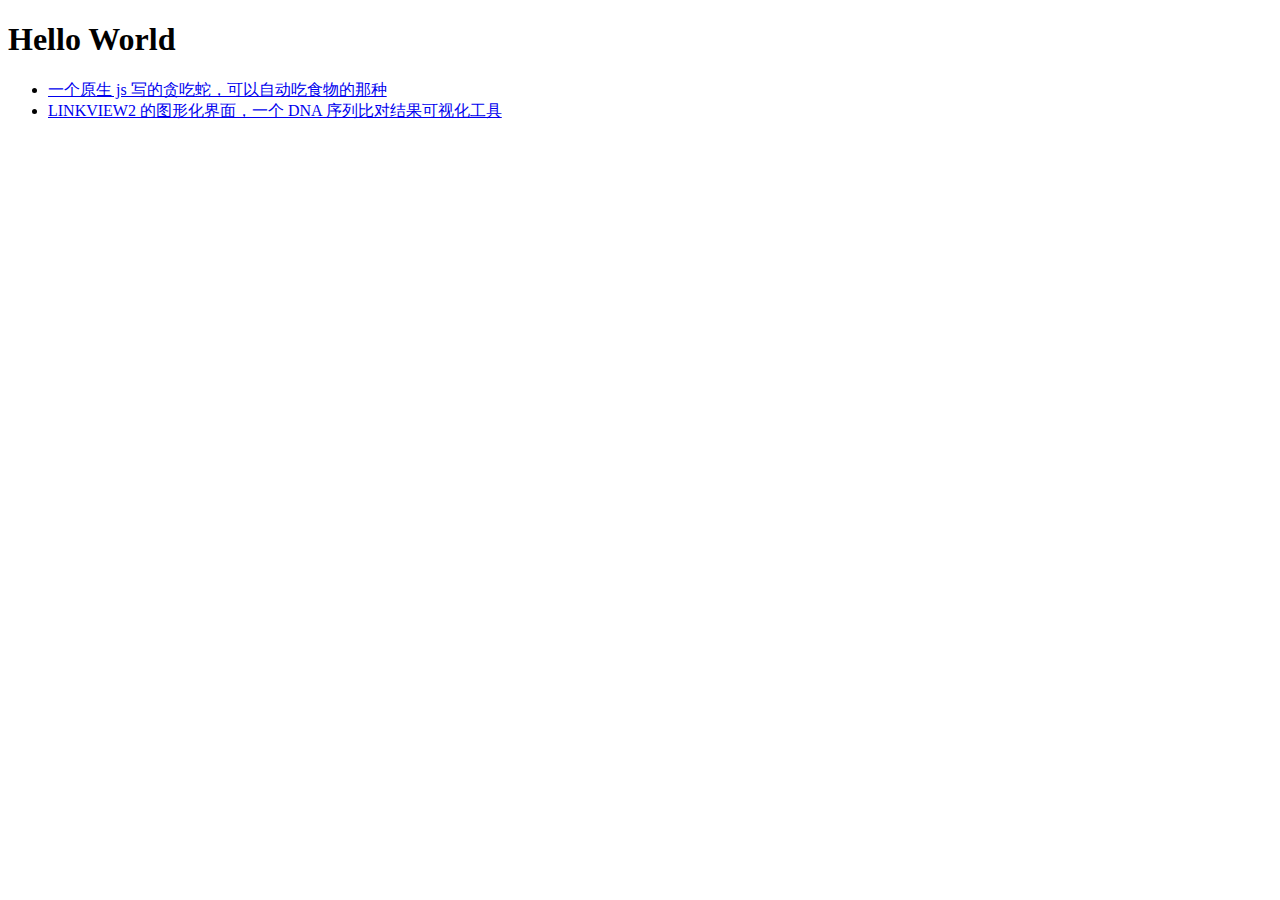
<file: index.html>
<!DOCTYPE html>
<html lang="zh">
<head>
<meta charset="UTF-8">
<title>Jason Yang's page</title>
</head>
<body>
  <h1>Hello World</h1>
  <ul>
    <li> <a href="./snake/index.html">一个原生 js 写的贪吃蛇，可以自动吃食物的那种</a> </li>
    <li> <a href="./LINKVIEW2/index.html">LINKVIEW2 的图形化界面，一个 DNA 序列比对结果可视化工具</a> </li>
  </ul>
</body>
</html>
</file>
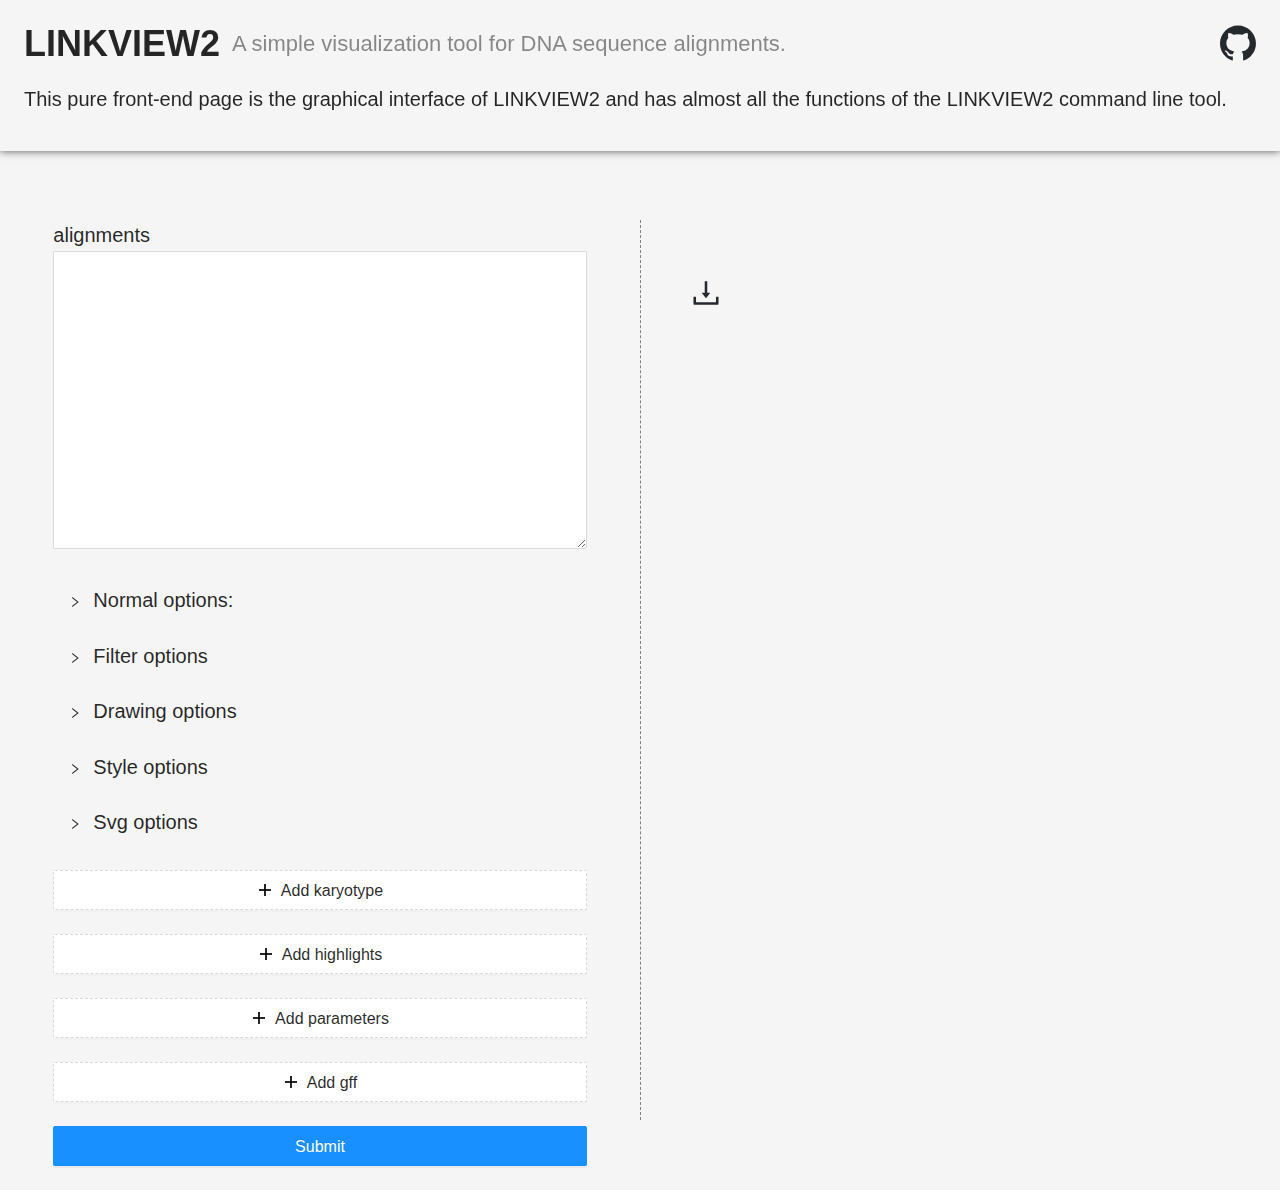
<file: LINKVIEW2/index.html>
<!doctype html><html lang="en"><head><meta charset="utf-8"/><meta name="viewport" content="width=device-width,initial-scale=1"/><meta name="theme-color" content="#000000"/><meta name="description" content="the graphical interface of LINKVIEW2 and has almost all the functions of the LINKVIEW2 command line tool."/><meta name="keywords" content="LINKVIEW,LINKVIEW2,DNA alignments,visualization,DNA比对,可视化"/><title>LINKVIEW2</title><link href="./static/css/2.498bcf47.chunk.css" rel="stylesheet"><link href="./static/css/main.d7565f77.chunk.css" rel="stylesheet"></head><body><noscript>You need to enable JavaScript to run this app.</noscript><div id="root"></div><script>!function(e){function r(r){for(var n,u,l=r[0],f=r[1],a=r[2],c=0,s=[];c<l.length;c++)u=l[c],Object.prototype.hasOwnProperty.call(o,u)&&o[u]&&s.push(o[u][0]),o[u]=0;for(n in f)Object.prototype.hasOwnProperty.call(f,n)&&(e[n]=f[n]);for(p&&p(r);s.length;)s.shift()();return i.push.apply(i,a||[]),t()}function t(){for(var e,r=0;r<i.length;r++){for(var t=i[r],n=!0,l=1;l<t.length;l++){var f=t[l];0!==o[f]&&(n=!1)}n&&(i.splice(r--,1),e=u(u.s=t[0]))}return e}var n={},o={1:0},i=[];function u(r){if(n[r])return n[r].exports;var t=n[r]={i:r,l:!1,exports:{}};return e[r].call(t.exports,t,t.exports,u),t.l=!0,t.exports}u.m=e,u.c=n,u.d=function(e,r,t){u.o(e,r)||Object.defineProperty(e,r,{enumerable:!0,get:t})},u.r=function(e){"undefined"!=typeof Symbol&&Symbol.toStringTag&&Object.defineProperty(e,Symbol.toStringTag,{value:"Module"}),Object.defineProperty(e,"__esModule",{value:!0})},u.t=function(e,r){if(1&r&&(e=u(e)),8&r)return e;if(4&r&&"object"==typeof e&&e&&e.__esModule)return e;var t=Object.create(null);if(u.r(t),Object.defineProperty(t,"default",{enumerable:!0,value:e}),2&r&&"string"!=typeof e)for(var n in e)u.d(t,n,function(r){return e[r]}.bind(null,n));return t},u.n=function(e){var r=e&&e.__esModule?function(){return e.default}:function(){return e};return u.d(r,"a",r),r},u.o=function(e,r){return Object.prototype.hasOwnProperty.call(e,r)},u.p="./";var l=this["webpackJsonp@linkview/linkview-gui"]=this["webpackJsonp@linkview/linkview-gui"]||[],f=l.push.bind(l);l.push=r,l=l.slice();for(var a=0;a<l.length;a++)r(l[a]);var p=f;t()}([])</script><script src="./static/js/2.c90d1784.chunk.js"></script><script src="./static/js/main.36e2c53c.chunk.js"></script></body></html>
</file>
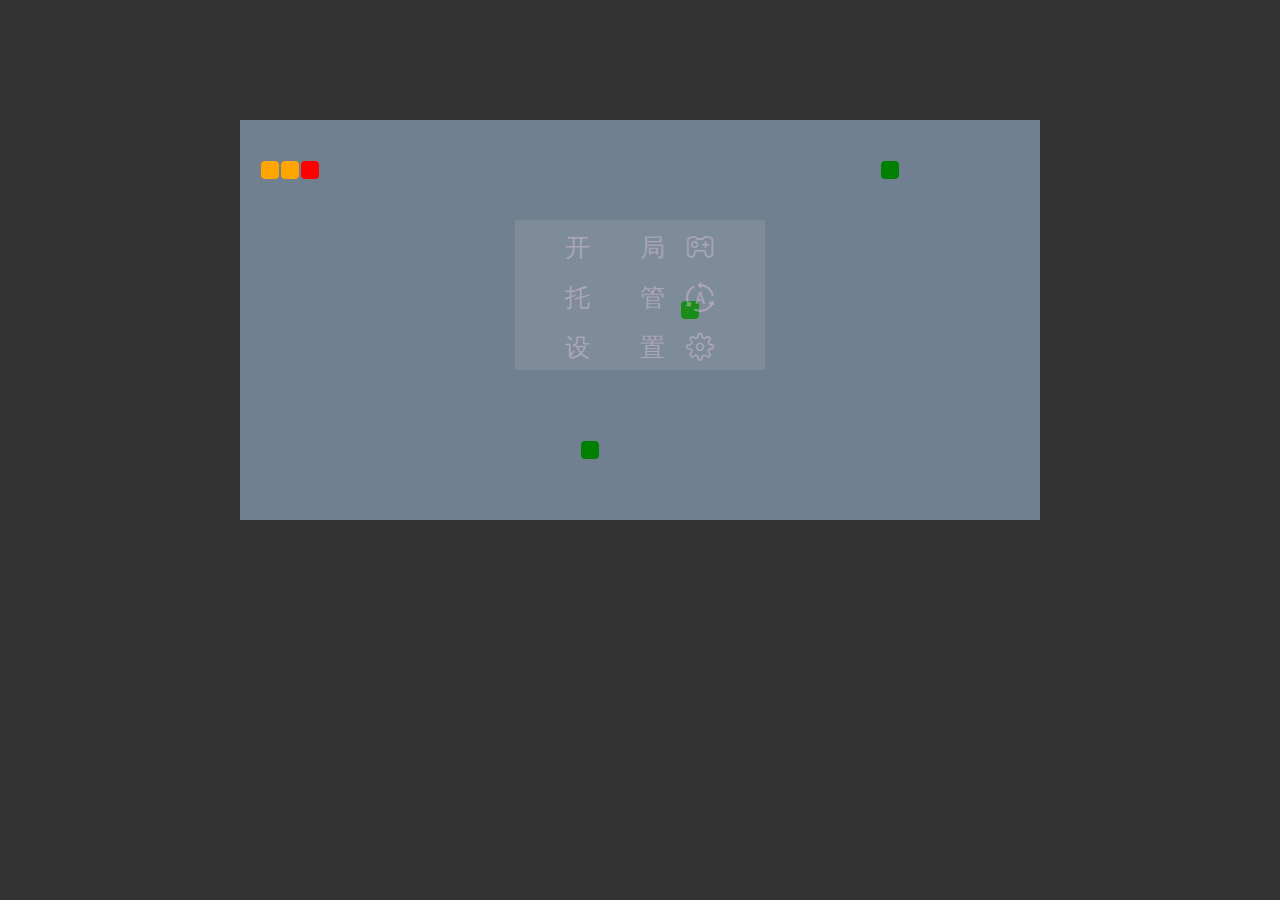
<file: snake/index.html>
<!DOCTYPE html>
<html lang="zh">
<head>
<meta charset="UTF-8">
<title>贪吃蛇</title>
<script src="js/Polyfill.js" ></script>
<link rel="stylesheet" href="css/fontLCD.css">
<link rel="stylesheet" href="css/iconfont.css">
<link rel="stylesheet" href="css/style.css">
</head>
<body>
    <div id="wrap">
        <div id="rankBoard">
                <div class="left"></div>
                <div class="trigger-right"><div class="right"></div></div>
                <h3>英雄榜</h3>
                <ol><li><span>排名</span><span>分数</span><span>玩家</span></li></ol>
                <ul>
                    <li><span>1</span><span>1234</span><span>游客</span></li>
                    <li><span>2</span><span>1200</span><span>小明</span></li>
                    <li><span>3</span><span>668</span><span>游客</span></li>
                </ul>
        </div>

        <div id="scoreBoard">
            <div class="dropDown"></div>
            <div class="trigger-up"><div class="pullUp"></div></div>
            <span>0</span>
            <span>0</span>
            <span>0</span>
            <span>0</span>
            <span>0</span>
            <span>0</span>
        </div>

        <div id="map" class="map">
        </div>
        <div id="gameOverDiv">
            <span>GAME OVER</span>
            <br>游戏失败，请重新开局！
            <br>空格：开局/暂停/继续&nbsp;&nbsp;&nbsp;↑↓←→：控制方向
            <br> 2019.12.02更新说明：<br>(1)增加记分牌;(2)增加英雄榜;(3)设置信息及英雄榜的本地存储(暂不支持IE);(4)优化托管模式
            <br>除本地存储外，其余功能兼容谷歌、火狐、IE9+
        </div>
        <div id="hostingModeDiv" class="normal">
            <span class="still">A</span><i class="iconfont icon-zidong spin"></i>&nbsp;托管模式开启
        </div>
        
        
        <div id="control">
            <div class="start"> <span>开局</span><i class="iconfont icon-kaiju"></i></div>
            <div class="pause"> <span>暂停</span><i class="iconfont icon-zanting"></i></div>
            <div class="auto"> <span>托管</span><i class="iconfont icon-zidong"></i></div>
            <div class="save"> <span class=" fourWords">保存战绩&nbsp;&nbsp;</span><i class="iconfont icon-baocun"></i></div>
            <div class="setting"> <span>设置</span><i class="iconfont icon-shezhi"></i></div>
        </div>
        <div id="settingDiv" class="modal">
            <div class="close">x</div>
            <form action="">
                <label for="foodNum">食物个数</label>
                <input type="text" name="foodNum" class="foodNum" value="3" />
                <br><br>
                <span>速度</span>
                <input type="radio" name="speed" value="slow" />
                <label for="slow">慢</label>
                <input type="radio" name="speed" value="medium" checked/>
                <label for="medium">中</label>
                <input type="radio" name="speed" value="fast" />
                <label for="fast">快</label>
                <input type="radio" name="speed" value="veryFast" />
                <label for="veryFast">光速</label>
            </form>
            
            <p>这是我在学习过程中使用原生JS代码编写的贪吃蛇。空格控制开局/暂停/继续,WSAD或↑↓←→控制蛇前进方向。<br> <span>by: JasonYang</span></p>

                
            
            <div class="btn default">
                恢复默认
            </div>
            <div class="btn confirm">
                确定
            </div>
        </div>
        <div id="saveDiv" class="modal">
            <div class="close">x</div>
            <br><br>
            <label for="playerName">请保存您的战绩</label>
            <br>
            <input type="text" name="playerName" class="playerName" placeholder="游客"/> <span class="score">0</span>
            <div class="btn cancel">
                取消
            </div>
            <div class="btn saveData">
                保存
            </div>
        </div>
        
        
    </div>
    
    <script src="js/common.js"></script>
    <script src="js/Snake.js"></script>
    <script src="js/Food.js"></script>
    <script src="js/AutoEat.js"></script>
    <script src="js/Game.js"></script>

</body>
</html>
</file>
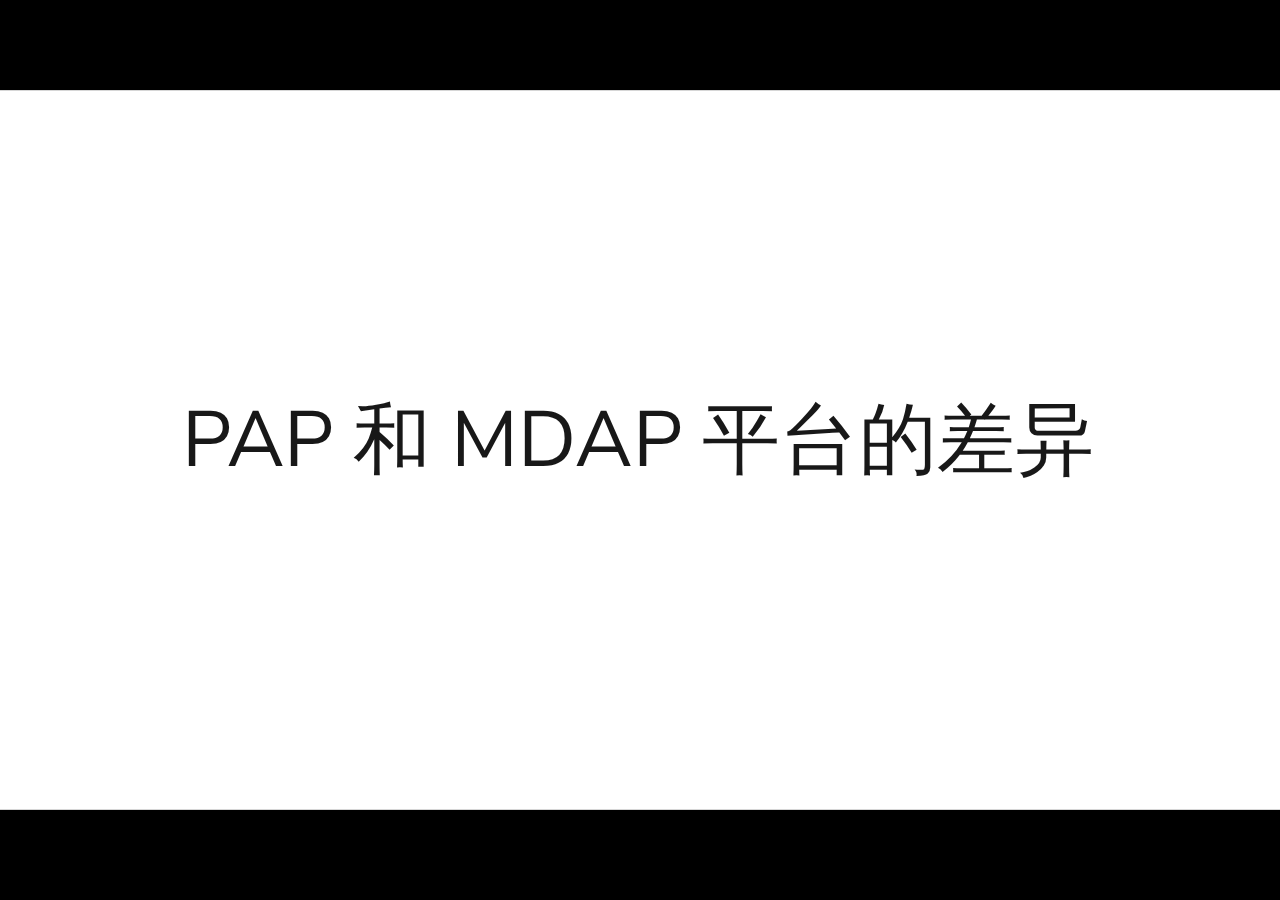
<file: ppt/mdap_pap_different/index.html>
<!DOCTYPE html>
<html lang="en">
<head>
  <meta charset="UTF-8">
  <meta name="viewport" content="width=device-width, initial-scale=1.0">
  <link rel="icon" href="https://cdn.jsdelivr.net/gh/slidevjs/slidev/assets/favicon.png">
<link rel="stylesheet" href="https://fonts.googleapis.com/css2?family=Avenir+Next:wght@200;400;600&family=Nunito+Sans:wght@200;400;600&family=Fira+Code:wght@200;400;600&display=swap" type="text/css">
  <script type="module" crossorigin src="/ppt/mdap_pap_different/assets/index.a7eeaa91.js"></script>
  <link rel="modulepreload" href="/ppt/mdap_pap_different/assets/vendor.462fadef.js">
  <link rel="stylesheet" href="/ppt/mdap_pap_different/assets/vendor.8f7b6382.css">
</head>
<body>
  <div id="app"></div>
  
  
</body>
</html>
</file>
<file: LINKVIEW2/static/css/2.498bcf47.chunk.css>
[class*=ant-]::-ms-clear,[class*=ant-] input::-ms-clear,[class*=ant-] input::-ms-reveal,[class^=ant-]::-ms-clear,[class^=ant-] input::-ms-clear,[class^=ant-] input::-ms-reveal{display:none}body,html{width:100%;height:100%}input::-ms-clear,input::-ms-reveal{display:none}*,:after,:before{box-sizing:border-box}html{font-family:sans-serif;line-height:1.15;-webkit-text-size-adjust:100%;-ms-text-size-adjust:100%;-ms-overflow-style:scrollbar;-webkit-tap-highlight-color:rgba(0,0,0,0)}@-ms-viewport{width:device-width}body{margin:0;color:rgba(0,0,0,.85);font-size:14px;font-family:-apple-system,BlinkMacSystemFont,"Segoe UI",Roboto,"Helvetica Neue",Arial,"Noto Sans",sans-serif,"Apple Color Emoji","Segoe UI Emoji","Segoe UI Symbol","Noto Color Emoji";font-variant:tabular-nums;line-height:1.5715;background-color:#fff;font-feature-settings:"tnum","tnum"}[tabindex="-1"]:focus{outline:none!important}hr{box-sizing:content-box;height:0;overflow:visible}h1,h2,h3,h4,h5,h6{margin-top:0;margin-bottom:.5em;color:rgba(0,0,0,.85);font-weight:500}p{margin-top:0;margin-bottom:1em}abbr[data-original-title],abbr[title]{text-decoration:underline;-webkit-text-decoration:underline dotted;text-decoration:underline dotted;border-bottom:0;cursor:help}address{margin-bottom:1em;font-style:normal;line-height:inherit}input[type=number],input[type=password],input[type=text],textarea{-webkit-appearance:none}dl,ol,ul{margin-top:0;margin-bottom:1em}ol ol,ol ul,ul ol,ul ul{margin-bottom:0}dt{font-weight:500}dd{margin-bottom:.5em;margin-left:0}blockquote{margin:0 0 1em}dfn{font-style:italic}b,strong{font-weight:bolder}small{font-size:80%}sub,sup{position:relative;font-size:75%;line-height:0;vertical-align:baseline}sub{bottom:-.25em}sup{top:-.5em}a{color:#1890ff;text-decoration:none;background-color:transparent;outline:none;cursor:pointer;transition:color .3s;-webkit-text-decoration-skip:objects}a:hover{color:#40a9ff}a:active{color:#096dd9}a:active,a:focus,a:hover{text-decoration:none;outline:0}a[disabled]{color:rgba(0,0,0,.25);cursor:not-allowed}code,kbd,pre,samp{font-size:1em;font-family:"SFMono-Regular",Consolas,"Liberation Mono",Menlo,Courier,monospace}pre{margin-top:0;margin-bottom:1em;overflow:auto}figure{margin:0 0 1em}img{vertical-align:middle;border-style:none}svg:not(:root){overflow:hidden}[role=button],a,area,button,input:not([type=range]),label,select,summary,textarea{touch-action:manipulation}table{border-collapse:collapse}caption{padding-top:.75em;padding-bottom:.3em;color:rgba(0,0,0,.45);text-align:left;caption-side:bottom}button,input,optgroup,select,textarea{margin:0;color:inherit;font-size:inherit;font-family:inherit;line-height:inherit}button,input{overflow:visible}button,select{text-transform:none}[type=reset],[type=submit],button,html [type=button]{-webkit-appearance:button}[type=button]::-moz-focus-inner,[type=reset]::-moz-focus-inner,[type=submit]::-moz-focus-inner,button::-moz-focus-inner{padding:0;border-style:none}input[type=checkbox],input[type=radio]{box-sizing:border-box;padding:0}input[type=date],input[type=datetime-local],input[type=month],input[type=time]{-webkit-appearance:listbox}textarea{overflow:auto;resize:vertical}fieldset{min-width:0;margin:0;padding:0;border:0}legend{display:block;width:100%;max-width:100%;margin-bottom:.5em;padding:0;color:inherit;font-size:1.5em;line-height:inherit;white-space:normal}progress{vertical-align:baseline}[type=number]::-webkit-inner-spin-button,[type=number]::-webkit-outer-spin-button{height:auto}[type=search]{outline-offset:-2px;-webkit-appearance:none}[type=search]::-webkit-search-cancel-button,[type=search]::-webkit-search-decoration{-webkit-appearance:none}::-webkit-file-upload-button{font:inherit;-webkit-appearance:button}output{display:inline-block}summary{display:list-item}template{display:none}[hidden]{display:none!important}mark{padding:.2em;background-color:#feffe6}::-moz-selection{color:#fff;background:#1890ff}::selection{color:#fff;background:#1890ff}.clearfix:after,.clearfix:before{display:table;content:""}.clearfix:after{clear:both}.anticon{display:inline-block;color:inherit;font-style:normal;line-height:0;text-align:center;text-transform:none;vertical-align:-.125em;text-rendering:optimizeLegibility;-webkit-font-smoothing:antialiased;-moz-osx-font-smoothing:grayscale}.anticon>*{line-height:1}.anticon svg{display:inline-block}.anticon:before{display:none}.anticon .anticon-icon{display:block}.anticon[tabindex]{cursor:pointer}.anticon-spin,.anticon-spin:before{display:inline-block;-webkit-animation:loadingCircle 1s linear infinite;animation:loadingCircle 1s linear infinite}.ant-fade-appear,.ant-fade-enter,.ant-fade-leave{-webkit-animation-duration:.2s;animation-duration:.2s;-webkit-animation-fill-mode:both;animation-fill-mode:both;-webkit-animation-play-state:paused;animation-play-state:paused}.ant-fade-appear.ant-fade-appear-active,.ant-fade-enter.ant-fade-enter-active{-webkit-animation-name:antFadeIn;animation-name:antFadeIn;-webkit-animation-play-state:running;animation-play-state:running}.ant-fade-leave.ant-fade-leave-active{-webkit-animation-name:antFadeOut;animation-name:antFadeOut;-webkit-animation-play-state:running;animation-play-state:running;pointer-events:none}.ant-fade-appear,.ant-fade-enter{opacity:0}.ant-fade-appear,.ant-fade-enter,.ant-fade-leave{-webkit-animation-timing-function:linear;animation-timing-function:linear}@-webkit-keyframes antFadeIn{0%{opacity:0}to{opacity:1}}@keyframes antFadeIn{0%{opacity:0}to{opacity:1}}@-webkit-keyframes antFadeOut{0%{opacity:1}to{opacity:0}}@keyframes antFadeOut{0%{opacity:1}to{opacity:0}}.ant-move-up-appear,.ant-move-up-enter,.ant-move-up-leave{-webkit-animation-duration:.2s;animation-duration:.2s;-webkit-animation-fill-mode:both;animation-fill-mode:both;-webkit-animation-play-state:paused;animation-play-state:paused}.ant-move-up-appear.ant-move-up-appear-active,.ant-move-up-enter.ant-move-up-enter-active{-webkit-animation-name:antMoveUpIn;animation-name:antMoveUpIn;-webkit-animation-play-state:running;animation-play-state:running}.ant-move-up-leave.ant-move-up-leave-active{-webkit-animation-name:antMoveUpOut;animation-name:antMoveUpOut;-webkit-animation-play-state:running;animation-play-state:running;pointer-events:none}.ant-move-up-appear,.ant-move-up-enter{opacity:0;-webkit-animation-timing-function:cubic-bezier(.08,.82,.17,1);animation-timing-function:cubic-bezier(.08,.82,.17,1)}.ant-move-up-leave{-webkit-animation-timing-function:cubic-bezier(.6,.04,.98,.34);animation-timing-function:cubic-bezier(.6,.04,.98,.34)}.ant-move-down-appear,.ant-move-down-enter,.ant-move-down-leave{-webkit-animation-duration:.2s;animation-duration:.2s;-webkit-animation-fill-mode:both;animation-fill-mode:both;-webkit-animation-play-state:paused;animation-play-state:paused}.ant-move-down-appear.ant-move-down-appear-active,.ant-move-down-enter.ant-move-down-enter-active{-webkit-animation-name:antMoveDownIn;animation-name:antMoveDownIn;-webkit-animation-play-state:running;animation-play-state:running}.ant-move-down-leave.ant-move-down-leave-active{-webkit-animation-name:antMoveDownOut;animation-name:antMoveDownOut;-webkit-animation-play-state:running;animation-play-state:running;pointer-events:none}.ant-move-down-appear,.ant-move-down-enter{opacity:0;-webkit-animation-timing-function:cubic-bezier(.08,.82,.17,1);animation-timing-function:cubic-bezier(.08,.82,.17,1)}.ant-move-down-leave{-webkit-animation-timing-function:cubic-bezier(.6,.04,.98,.34);animation-timing-function:cubic-bezier(.6,.04,.98,.34)}.ant-move-left-appear,.ant-move-left-enter,.ant-move-left-leave{-webkit-animation-duration:.2s;animation-duration:.2s;-webkit-animation-fill-mode:both;animation-fill-mode:both;-webkit-animation-play-state:paused;animation-play-state:paused}.ant-move-left-appear.ant-move-left-appear-active,.ant-move-left-enter.ant-move-left-enter-active{-webkit-animation-name:antMoveLeftIn;animation-name:antMoveLeftIn;-webkit-animation-play-state:running;animation-play-state:running}.ant-move-left-leave.ant-move-left-leave-active{-webkit-animation-name:antMoveLeftOut;animation-name:antMoveLeftOut;-webkit-animation-play-state:running;animation-play-state:running;pointer-events:none}.ant-move-left-appear,.ant-move-left-enter{opacity:0;-webkit-animation-timing-function:cubic-bezier(.08,.82,.17,1);animation-timing-function:cubic-bezier(.08,.82,.17,1)}.ant-move-left-leave{-webkit-animation-timing-function:cubic-bezier(.6,.04,.98,.34);animation-timing-function:cubic-bezier(.6,.04,.98,.34)}.ant-move-right-appear,.ant-move-right-enter,.ant-move-right-leave{-webkit-animation-duration:.2s;animation-duration:.2s;-webkit-animation-fill-mode:both;animation-fill-mode:both;-webkit-animation-play-state:paused;animation-play-state:paused}.ant-move-right-appear.ant-move-right-appear-active,.ant-move-right-enter.ant-move-right-enter-active{-webkit-animation-name:antMoveRightIn;animation-name:antMoveRightIn;-webkit-animation-play-state:running;animation-play-state:running}.ant-move-right-leave.ant-move-right-leave-active{-webkit-animation-name:antMoveRightOut;animation-name:antMoveRightOut;-webkit-animation-play-state:running;animation-play-state:running;pointer-events:none}.ant-move-right-appear,.ant-move-right-enter{opacity:0;-webkit-animation-timing-function:cubic-bezier(.08,.82,.17,1);animation-timing-function:cubic-bezier(.08,.82,.17,1)}.ant-move-right-leave{-webkit-animation-timing-function:cubic-bezier(.6,.04,.98,.34);animation-timing-function:cubic-bezier(.6,.04,.98,.34)}@-webkit-keyframes antMoveDownIn{0%{transform:translateY(100%);transform-origin:0 0;opacity:0}to{transform:translateY(0);transform-origin:0 0;opacity:1}}@keyframes antMoveDownIn{0%{transform:translateY(100%);transform-origin:0 0;opacity:0}to{transform:translateY(0);transform-origin:0 0;opacity:1}}@-webkit-keyframes antMoveDownOut{0%{transform:translateY(0);transform-origin:0 0;opacity:1}to{transform:translateY(100%);transform-origin:0 0;opacity:0}}@keyframes antMoveDownOut{0%{transform:translateY(0);transform-origin:0 0;opacity:1}to{transform:translateY(100%);transform-origin:0 0;opacity:0}}@-webkit-keyframes antMoveLeftIn{0%{transform:translateX(-100%);transform-origin:0 0;opacity:0}to{transform:translateX(0);transform-origin:0 0;opacity:1}}@keyframes antMoveLeftIn{0%{transform:translateX(-100%);transform-origin:0 0;opacity:0}to{transform:translateX(0);transform-origin:0 0;opacity:1}}@-webkit-keyframes antMoveLeftOut{0%{transform:translateX(0);transform-origin:0 0;opacity:1}to{transform:translateX(-100%);transform-origin:0 0;opacity:0}}@keyframes antMoveLeftOut{0%{transform:translateX(0);transform-origin:0 0;opacity:1}to{transform:translateX(-100%);transform-origin:0 0;opacity:0}}@-webkit-keyframes antMoveRightIn{0%{transform:translateX(100%);transform-origin:0 0;opacity:0}to{transform:translateX(0);transform-origin:0 0;opacity:1}}@keyframes antMoveRightIn{0%{transform:translateX(100%);transform-origin:0 0;opacity:0}to{transform:translateX(0);transform-origin:0 0;opacity:1}}@-webkit-keyframes antMoveRightOut{0%{transform:translateX(0);transform-origin:0 0;opacity:1}to{transform:translateX(100%);transform-origin:0 0;opacity:0}}@keyframes antMoveRightOut{0%{transform:translateX(0);transform-origin:0 0;opacity:1}to{transform:translateX(100%);transform-origin:0 0;opacity:0}}@-webkit-keyframes antMoveUpIn{0%{transform:translateY(-100%);transform-origin:0 0;opacity:0}to{transform:translateY(0);transform-origin:0 0;opacity:1}}@keyframes antMoveUpIn{0%{transform:translateY(-100%);transform-origin:0 0;opacity:0}to{transform:translateY(0);transform-origin:0 0;opacity:1}}@-webkit-keyframes antMoveUpOut{0%{transform:translateY(0);transform-origin:0 0;opacity:1}to{transform:translateY(-100%);transform-origin:0 0;opacity:0}}@keyframes antMoveUpOut{0%{transform:translateY(0);transform-origin:0 0;opacity:1}to{transform:translateY(-100%);transform-origin:0 0;opacity:0}}@-webkit-keyframes loadingCircle{to{transform:rotate(1turn)}}@keyframes loadingCircle{to{transform:rotate(1turn)}}[ant-click-animating-without-extra-node=true],[ant-click-animating=true]{position:relative}html{--antd-wave-shadow-color:#1890ff;--scroll-bar:0}.ant-click-animating-node,[ant-click-animating-without-extra-node=true]:after{position:absolute;top:0;right:0;bottom:0;left:0;display:block;border-radius:inherit;box-shadow:0 0 0 0 #1890ff;box-shadow:0 0 0 0 var(--antd-wave-shadow-color);opacity:.2;-webkit-animation:fadeEffect 2s cubic-bezier(.08,.82,.17,1),waveEffect .4s cubic-bezier(.08,.82,.17,1);animation:fadeEffect 2s cubic-bezier(.08,.82,.17,1),waveEffect .4s cubic-bezier(.08,.82,.17,1);-webkit-animation-fill-mode:forwards;animation-fill-mode:forwards;content:"";pointer-events:none}@-webkit-keyframes waveEffect{to{box-shadow:0 0 0 #1890ff;box-shadow:0 0 0 6px #1890ff;box-shadow:0 0 0 6px var(--antd-wave-shadow-color)}}@keyframes waveEffect{to{box-shadow:0 0 0 #1890ff;box-shadow:0 0 0 6px #1890ff;box-shadow:0 0 0 6px var(--antd-wave-shadow-color)}}@-webkit-keyframes fadeEffect{to{opacity:0}}@keyframes fadeEffect{to{opacity:0}}.ant-slide-up-appear,.ant-slide-up-enter,.ant-slide-up-leave{-webkit-animation-duration:.2s;animation-duration:.2s;-webkit-animation-fill-mode:both;animation-fill-mode:both;-webkit-animation-play-state:paused;animation-play-state:paused}.ant-slide-up-appear.ant-slide-up-appear-active,.ant-slide-up-enter.ant-slide-up-enter-active{-webkit-animation-name:antSlideUpIn;animation-name:antSlideUpIn;-webkit-animation-play-state:running;animation-play-state:running}.ant-slide-up-leave.ant-slide-up-leave-active{-webkit-animation-name:antSlideUpOut;animation-name:antSlideUpOut;-webkit-animation-play-state:running;animation-play-state:running;pointer-events:none}.ant-slide-up-appear,.ant-slide-up-enter{opacity:0;-webkit-animation-timing-function:cubic-bezier(.23,1,.32,1);animation-timing-function:cubic-bezier(.23,1,.32,1)}.ant-slide-up-leave{-webkit-animation-timing-function:cubic-bezier(.755,.05,.855,.06);animation-timing-function:cubic-bezier(.755,.05,.855,.06)}.ant-slide-down-appear,.ant-slide-down-enter,.ant-slide-down-leave{-webkit-animation-duration:.2s;animation-duration:.2s;-webkit-animation-fill-mode:both;animation-fill-mode:both;-webkit-animation-play-state:paused;animation-play-state:paused}.ant-slide-down-appear.ant-slide-down-appear-active,.ant-slide-down-enter.ant-slide-down-enter-active{-webkit-animation-name:antSlideDownIn;animation-name:antSlideDownIn;-webkit-animation-play-state:running;animation-play-state:running}.ant-slide-down-leave.ant-slide-down-leave-active{-webkit-animation-name:antSlideDownOut;animation-name:antSlideDownOut;-webkit-animation-play-state:running;animation-play-state:running;pointer-events:none}.ant-slide-down-appear,.ant-slide-down-enter{opacity:0;-webkit-animation-timing-function:cubic-bezier(.23,1,.32,1);animation-timing-function:cubic-bezier(.23,1,.32,1)}.ant-slide-down-leave{-webkit-animation-timing-function:cubic-bezier(.755,.05,.855,.06);animation-timing-function:cubic-bezier(.755,.05,.855,.06)}.ant-slide-left-appear,.ant-slide-left-enter,.ant-slide-left-leave{-webkit-animation-duration:.2s;animation-duration:.2s;-webkit-animation-fill-mode:both;animation-fill-mode:both;-webkit-animation-play-state:paused;animation-play-state:paused}.ant-slide-left-appear.ant-slide-left-appear-active,.ant-slide-left-enter.ant-slide-left-enter-active{-webkit-animation-name:antSlideLeftIn;animation-name:antSlideLeftIn;-webkit-animation-play-state:running;animation-play-state:running}.ant-slide-left-leave.ant-slide-left-leave-active{-webkit-animation-name:antSlideLeftOut;animation-name:antSlideLeftOut;-webkit-animation-play-state:running;animation-play-state:running;pointer-events:none}.ant-slide-left-appear,.ant-slide-left-enter{opacity:0;-webkit-animation-timing-function:cubic-bezier(.23,1,.32,1);animation-timing-function:cubic-bezier(.23,1,.32,1)}.ant-slide-left-leave{-webkit-animation-timing-function:cubic-bezier(.755,.05,.855,.06);animation-timing-function:cubic-bezier(.755,.05,.855,.06)}.ant-slide-right-appear,.ant-slide-right-enter,.ant-slide-right-leave{-webkit-animation-duration:.2s;animation-duration:.2s;-webkit-animation-fill-mode:both;animation-fill-mode:both;-webkit-animation-play-state:paused;animation-play-state:paused}.ant-slide-right-appear.ant-slide-right-appear-active,.ant-slide-right-enter.ant-slide-right-enter-active{-webkit-animation-name:antSlideRightIn;animation-name:antSlideRightIn;-webkit-animation-play-state:running;animation-play-state:running}.ant-slide-right-leave.ant-slide-right-leave-active{-webkit-animation-name:antSlideRightOut;animation-name:antSlideRightOut;-webkit-animation-play-state:running;animation-play-state:running;pointer-events:none}.ant-slide-right-appear,.ant-slide-right-enter{opacity:0;-webkit-animation-timing-function:cubic-bezier(.23,1,.32,1);animation-timing-function:cubic-bezier(.23,1,.32,1)}.ant-slide-right-leave{-webkit-animation-timing-function:cubic-bezier(.755,.05,.855,.06);animation-timing-function:cubic-bezier(.755,.05,.855,.06)}@-webkit-keyframes antSlideUpIn{0%{transform:scaleY(.8);transform-origin:0 0;opacity:0}to{transform:scaleY(1);transform-origin:0 0;opacity:1}}@keyframes antSlideUpIn{0%{transform:scaleY(.8);transform-origin:0 0;opacity:0}to{transform:scaleY(1);transform-origin:0 0;opacity:1}}@-webkit-keyframes antSlideUpOut{0%{transform:scaleY(1);transform-origin:0 0;opacity:1}to{transform:scaleY(.8);transform-origin:0 0;opacity:0}}@keyframes antSlideUpOut{0%{transform:scaleY(1);transform-origin:0 0;opacity:1}to{transform:scaleY(.8);transform-origin:0 0;opacity:0}}@-webkit-keyframes antSlideDownIn{0%{transform:scaleY(.8);transform-origin:100% 100%;opacity:0}to{transform:scaleY(1);transform-origin:100% 100%;opacity:1}}@keyframes antSlideDownIn{0%{transform:scaleY(.8);transform-origin:100% 100%;opacity:0}to{transform:scaleY(1);transform-origin:100% 100%;opacity:1}}@-webkit-keyframes antSlideDownOut{0%{transform:scaleY(1);transform-origin:100% 100%;opacity:1}to{transform:scaleY(.8);transform-origin:100% 100%;opacity:0}}@keyframes antSlideDownOut{0%{transform:scaleY(1);transform-origin:100% 100%;opacity:1}to{transform:scaleY(.8);transform-origin:100% 100%;opacity:0}}@-webkit-keyframes antSlideLeftIn{0%{transform:scaleX(.8);transform-origin:0 0;opacity:0}to{transform:scaleX(1);transform-origin:0 0;opacity:1}}@keyframes antSlideLeftIn{0%{transform:scaleX(.8);transform-origin:0 0;opacity:0}to{transform:scaleX(1);transform-origin:0 0;opacity:1}}@-webkit-keyframes antSlideLeftOut{0%{transform:scaleX(1);transform-origin:0 0;opacity:1}to{transform:scaleX(.8);transform-origin:0 0;opacity:0}}@keyframes antSlideLeftOut{0%{transform:scaleX(1);transform-origin:0 0;opacity:1}to{transform:scaleX(.8);transform-origin:0 0;opacity:0}}@-webkit-keyframes antSlideRightIn{0%{transform:scaleX(.8);transform-origin:100% 0;opacity:0}to{transform:scaleX(1);transform-origin:100% 0;opacity:1}}@keyframes antSlideRightIn{0%{transform:scaleX(.8);transform-origin:100% 0;opacity:0}to{transform:scaleX(1);transform-origin:100% 0;opacity:1}}@-webkit-keyframes antSlideRightOut{0%{transform:scaleX(1);transform-origin:100% 0;opacity:1}to{transform:scaleX(.8);transform-origin:100% 0;opacity:0}}@keyframes antSlideRightOut{0%{transform:scaleX(1);transform-origin:100% 0;opacity:1}to{transform:scaleX(.8);transform-origin:100% 0;opacity:0}}.ant-zoom-appear,.ant-zoom-enter,.ant-zoom-leave{-webkit-animation-duration:.2s;animation-duration:.2s;-webkit-animation-fill-mode:both;animation-fill-mode:both;-webkit-animation-play-state:paused;animation-play-state:paused}.ant-zoom-appear.ant-zoom-appear-active,.ant-zoom-enter.ant-zoom-enter-active{-webkit-animation-name:antZoomIn;animation-name:antZoomIn;-webkit-animation-play-state:running;animation-play-state:running}.ant-zoom-leave.ant-zoom-leave-active{-webkit-animation-name:antZoomOut;animation-name:antZoomOut;-webkit-animation-play-state:running;animation-play-state:running;pointer-events:none}.ant-zoom-appear,.ant-zoom-enter{transform:scale(0);opacity:0;-webkit-animation-timing-function:cubic-bezier(.08,.82,.17,1);animation-timing-function:cubic-bezier(.08,.82,.17,1)}.ant-zoom-appear-prepare,.ant-zoom-enter-prepare{transform:none}.ant-zoom-leave{-webkit-animation-timing-function:cubic-bezier(.78,.14,.15,.86);animation-timing-function:cubic-bezier(.78,.14,.15,.86)}.ant-zoom-big-appear,.ant-zoom-big-enter,.ant-zoom-big-leave{-webkit-animation-duration:.2s;animation-duration:.2s;-webkit-animation-fill-mode:both;animation-fill-mode:both;-webkit-animation-play-state:paused;animation-play-state:paused}.ant-zoom-big-appear.ant-zoom-big-appear-active,.ant-zoom-big-enter.ant-zoom-big-enter-active{-webkit-animation-name:antZoomBigIn;animation-name:antZoomBigIn;-webkit-animation-play-state:running;animation-play-state:running}.ant-zoom-big-leave.ant-zoom-big-leave-active{-webkit-animation-name:antZoomBigOut;animation-name:antZoomBigOut;-webkit-animation-play-state:running;animation-play-state:running;pointer-events:none}.ant-zoom-big-appear,.ant-zoom-big-enter{transform:scale(0);opacity:0;-webkit-animation-timing-function:cubic-bezier(.08,.82,.17,1);animation-timing-function:cubic-bezier(.08,.82,.17,1)}.ant-zoom-big-appear-prepare,.ant-zoom-big-enter-prepare{transform:none}.ant-zoom-big-leave{-webkit-animation-timing-function:cubic-bezier(.78,.14,.15,.86);animation-timing-function:cubic-bezier(.78,.14,.15,.86)}.ant-zoom-big-fast-appear,.ant-zoom-big-fast-enter,.ant-zoom-big-fast-leave{-webkit-animation-duration:.1s;animation-duration:.1s;-webkit-animation-fill-mode:both;animation-fill-mode:both;-webkit-animation-play-state:paused;animation-play-state:paused}.ant-zoom-big-fast-appear.ant-zoom-big-fast-appear-active,.ant-zoom-big-fast-enter.ant-zoom-big-fast-enter-active{-webkit-animation-name:antZoomBigIn;animation-name:antZoomBigIn;-webkit-animation-play-state:running;animation-play-state:running}.ant-zoom-big-fast-leave.ant-zoom-big-fast-leave-active{-webkit-animation-name:antZoomBigOut;animation-name:antZoomBigOut;-webkit-animation-play-state:running;animation-play-state:running;pointer-events:none}.ant-zoom-big-fast-appear,.ant-zoom-big-fast-enter{transform:scale(0);opacity:0;-webkit-animation-timing-function:cubic-bezier(.08,.82,.17,1);animation-timing-function:cubic-bezier(.08,.82,.17,1)}.ant-zoom-big-fast-appear-prepare,.ant-zoom-big-fast-enter-prepare{transform:none}.ant-zoom-big-fast-leave{-webkit-animation-timing-function:cubic-bezier(.78,.14,.15,.86);animation-timing-function:cubic-bezier(.78,.14,.15,.86)}.ant-zoom-up-appear,.ant-zoom-up-enter,.ant-zoom-up-leave{-webkit-animation-duration:.2s;animation-duration:.2s;-webkit-animation-fill-mode:both;animation-fill-mode:both;-webkit-animation-play-state:paused;animation-play-state:paused}.ant-zoom-up-appear.ant-zoom-up-appear-active,.ant-zoom-up-enter.ant-zoom-up-enter-active{-webkit-animation-name:antZoomUpIn;animation-name:antZoomUpIn;-webkit-animation-play-state:running;animation-play-state:running}.ant-zoom-up-leave.ant-zoom-up-leave-active{-webkit-animation-name:antZoomUpOut;animation-name:antZoomUpOut;-webkit-animation-play-state:running;animation-play-state:running;pointer-events:none}.ant-zoom-up-appear,.ant-zoom-up-enter{transform:scale(0);opacity:0;-webkit-animation-timing-function:cubic-bezier(.08,.82,.17,1);animation-timing-function:cubic-bezier(.08,.82,.17,1)}.ant-zoom-up-appear-prepare,.ant-zoom-up-enter-prepare{transform:none}.ant-zoom-up-leave{-webkit-animation-timing-function:cubic-bezier(.78,.14,.15,.86);animation-timing-function:cubic-bezier(.78,.14,.15,.86)}.ant-zoom-down-appear,.ant-zoom-down-enter,.ant-zoom-down-leave{-webkit-animation-duration:.2s;animation-duration:.2s;-webkit-animation-fill-mode:both;animation-fill-mode:both;-webkit-animation-play-state:paused;animation-play-state:paused}.ant-zoom-down-appear.ant-zoom-down-appear-active,.ant-zoom-down-enter.ant-zoom-down-enter-active{-webkit-animation-name:antZoomDownIn;animation-name:antZoomDownIn;-webkit-animation-play-state:running;animation-play-state:running}.ant-zoom-down-leave.ant-zoom-down-leave-active{-webkit-animation-name:antZoomDownOut;animation-name:antZoomDownOut;-webkit-animation-play-state:running;animation-play-state:running;pointer-events:none}.ant-zoom-down-appear,.ant-zoom-down-enter{transform:scale(0);opacity:0;-webkit-animation-timing-function:cubic-bezier(.08,.82,.17,1);animation-timing-function:cubic-bezier(.08,.82,.17,1)}.ant-zoom-down-appear-prepare,.ant-zoom-down-enter-prepare{transform:none}.ant-zoom-down-leave{-webkit-animation-timing-function:cubic-bezier(.78,.14,.15,.86);animation-timing-function:cubic-bezier(.78,.14,.15,.86)}.ant-zoom-left-appear,.ant-zoom-left-enter,.ant-zoom-left-leave{-webkit-animation-duration:.2s;animation-duration:.2s;-webkit-animation-fill-mode:both;animation-fill-mode:both;-webkit-animation-play-state:paused;animation-play-state:paused}.ant-zoom-left-appear.ant-zoom-left-appear-active,.ant-zoom-left-enter.ant-zoom-left-enter-active{-webkit-animation-name:antZoomLeftIn;animation-name:antZoomLeftIn;-webkit-animation-play-state:running;animation-play-state:running}.ant-zoom-left-leave.ant-zoom-left-leave-active{-webkit-animation-name:antZoomLeftOut;animation-name:antZoomLeftOut;-webkit-animation-play-state:running;animation-play-state:running;pointer-events:none}.ant-zoom-left-appear,.ant-zoom-left-enter{transform:scale(0);opacity:0;-webkit-animation-timing-function:cubic-bezier(.08,.82,.17,1);animation-timing-function:cubic-bezier(.08,.82,.17,1)}.ant-zoom-left-appear-prepare,.ant-zoom-left-enter-prepare{transform:none}.ant-zoom-left-leave{-webkit-animation-timing-function:cubic-bezier(.78,.14,.15,.86);animation-timing-function:cubic-bezier(.78,.14,.15,.86)}.ant-zoom-right-appear,.ant-zoom-right-enter,.ant-zoom-right-leave{-webkit-animation-duration:.2s;animation-duration:.2s;-webkit-animation-fill-mode:both;animation-fill-mode:both;-webkit-animation-play-state:paused;animation-play-state:paused}.ant-zoom-right-appear.ant-zoom-right-appear-active,.ant-zoom-right-enter.ant-zoom-right-enter-active{-webkit-animation-name:antZoomRightIn;animation-name:antZoomRightIn;-webkit-animation-play-state:running;animation-play-state:running}.ant-zoom-right-leave.ant-zoom-right-leave-active{-webkit-animation-name:antZoomRightOut;animation-name:antZoomRightOut;-webkit-animation-play-state:running;animation-play-state:running;pointer-events:none}.ant-zoom-right-appear,.ant-zoom-right-enter{transform:scale(0);opacity:0;-webkit-animation-timing-function:cubic-bezier(.08,.82,.17,1);animation-timing-function:cubic-bezier(.08,.82,.17,1)}.ant-zoom-right-appear-prepare,.ant-zoom-right-enter-prepare{transform:none}.ant-zoom-right-leave{-webkit-animation-timing-function:cubic-bezier(.78,.14,.15,.86);animation-timing-function:cubic-bezier(.78,.14,.15,.86)}@-webkit-keyframes antZoomIn{0%{transform:scale(.2);opacity:0}to{transform:scale(1);opacity:1}}@keyframes antZoomIn{0%{transform:scale(.2);opacity:0}to{transform:scale(1);opacity:1}}@-webkit-keyframes antZoomOut{0%{transform:scale(1)}to{transform:scale(.2);opacity:0}}@keyframes antZoomOut{0%{transform:scale(1)}to{transform:scale(.2);opacity:0}}@-webkit-keyframes antZoomBigIn{0%{transform:scale(.8);opacity:0}to{transform:scale(1);opacity:1}}@keyframes antZoomBigIn{0%{transform:scale(.8);opacity:0}to{transform:scale(1);opacity:1}}@-webkit-keyframes antZoomBigOut{0%{transform:scale(1)}to{transform:scale(.8);opacity:0}}@keyframes antZoomBigOut{0%{transform:scale(1)}to{transform:scale(.8);opacity:0}}@-webkit-keyframes antZoomUpIn{0%{transform:scale(.8);transform-origin:50% 0;opacity:0}to{transform:scale(1);transform-origin:50% 0}}@keyframes antZoomUpIn{0%{transform:scale(.8);transform-origin:50% 0;opacity:0}to{transform:scale(1);transform-origin:50% 0}}@-webkit-keyframes antZoomUpOut{0%{transform:scale(1);transform-origin:50% 0}to{transform:scale(.8);transform-origin:50% 0;opacity:0}}@keyframes antZoomUpOut{0%{transform:scale(1);transform-origin:50% 0}to{transform:scale(.8);transform-origin:50% 0;opacity:0}}@-webkit-keyframes antZoomLeftIn{0%{transform:scale(.8);transform-origin:0 50%;opacity:0}to{transform:scale(1);transform-origin:0 50%}}@keyframes antZoomLeftIn{0%{transform:scale(.8);transform-origin:0 50%;opacity:0}to{transform:scale(1);transform-origin:0 50%}}@-webkit-keyframes antZoomLeftOut{0%{transform:scale(1);transform-origin:0 50%}to{transform:scale(.8);transform-origin:0 50%;opacity:0}}@keyframes antZoomLeftOut{0%{transform:scale(1);transform-origin:0 50%}to{transform:scale(.8);transform-origin:0 50%;opacity:0}}@-webkit-keyframes antZoomRightIn{0%{transform:scale(.8);transform-origin:100% 50%;opacity:0}to{transform:scale(1);transform-origin:100% 50%}}@keyframes antZoomRightIn{0%{transform:scale(.8);transform-origin:100% 50%;opacity:0}to{transform:scale(1);transform-origin:100% 50%}}@-webkit-keyframes antZoomRightOut{0%{transform:scale(1);transform-origin:100% 50%}to{transform:scale(.8);transform-origin:100% 50%;opacity:0}}@keyframes antZoomRightOut{0%{transform:scale(1);transform-origin:100% 50%}to{transform:scale(.8);transform-origin:100% 50%;opacity:0}}@-webkit-keyframes antZoomDownIn{0%{transform:scale(.8);transform-origin:50% 100%;opacity:0}to{transform:scale(1);transform-origin:50% 100%}}@keyframes antZoomDownIn{0%{transform:scale(.8);transform-origin:50% 100%;opacity:0}to{transform:scale(1);transform-origin:50% 100%}}@-webkit-keyframes antZoomDownOut{0%{transform:scale(1);transform-origin:50% 100%}to{transform:scale(.8);transform-origin:50% 100%;opacity:0}}@keyframes antZoomDownOut{0%{transform:scale(1);transform-origin:50% 100%}to{transform:scale(.8);transform-origin:50% 100%;opacity:0}}.ant-motion-collapse-legacy{overflow:hidden}.ant-motion-collapse,.ant-motion-collapse-legacy-active{transition:height .2s cubic-bezier(.645,.045,.355,1),opacity .2s cubic-bezier(.645,.045,.355,1)!important}.ant-motion-collapse{overflow:hidden}.ant-row{flex-flow:row wrap}.ant-row,.ant-row:after,.ant-row:before{display:flex}.ant-row-no-wrap{flex-wrap:nowrap}.ant-row-start{justify-content:flex-start}.ant-row-center{justify-content:center}.ant-row-end{justify-content:flex-end}.ant-row-space-between{justify-content:space-between}.ant-row-space-around{justify-content:space-around}.ant-row-top{align-items:flex-start}.ant-row-middle{align-items:center}.ant-row-bottom{align-items:flex-end}.ant-col{position:relative;max-width:100%;min-height:1px}.ant-col-24{display:block;flex:0 0 100%;max-width:100%}.ant-col-push-24{left:100%}.ant-col-pull-24{right:100%}.ant-col-offset-24{margin-left:100%}.ant-col-order-24{order:24}.ant-col-23{display:block;flex:0 0 95.83333333%;max-width:95.83333333%}.ant-col-push-23{left:95.83333333%}.ant-col-pull-23{right:95.83333333%}.ant-col-offset-23{margin-left:95.83333333%}.ant-col-order-23{order:23}.ant-col-22{display:block;flex:0 0 91.66666667%;max-width:91.66666667%}.ant-col-push-22{left:91.66666667%}.ant-col-pull-22{right:91.66666667%}.ant-col-offset-22{margin-left:91.66666667%}.ant-col-order-22{order:22}.ant-col-21{display:block;flex:0 0 87.5%;max-width:87.5%}.ant-col-push-21{left:87.5%}.ant-col-pull-21{right:87.5%}.ant-col-offset-21{margin-left:87.5%}.ant-col-order-21{order:21}.ant-col-20{display:block;flex:0 0 83.33333333%;max-width:83.33333333%}.ant-col-push-20{left:83.33333333%}.ant-col-pull-20{right:83.33333333%}.ant-col-offset-20{margin-left:83.33333333%}.ant-col-order-20{order:20}.ant-col-19{display:block;flex:0 0 79.16666667%;max-width:79.16666667%}.ant-col-push-19{left:79.16666667%}.ant-col-pull-19{right:79.16666667%}.ant-col-offset-19{margin-left:79.16666667%}.ant-col-order-19{order:19}.ant-col-18{display:block;flex:0 0 75%;max-width:75%}.ant-col-push-18{left:75%}.ant-col-pull-18{right:75%}.ant-col-offset-18{margin-left:75%}.ant-col-order-18{order:18}.ant-col-17{display:block;flex:0 0 70.83333333%;max-width:70.83333333%}.ant-col-push-17{left:70.83333333%}.ant-col-pull-17{right:70.83333333%}.ant-col-offset-17{margin-left:70.83333333%}.ant-col-order-17{order:17}.ant-col-16{display:block;flex:0 0 66.66666667%;max-width:66.66666667%}.ant-col-push-16{left:66.66666667%}.ant-col-pull-16{right:66.66666667%}.ant-col-offset-16{margin-left:66.66666667%}.ant-col-order-16{order:16}.ant-col-15{display:block;flex:0 0 62.5%;max-width:62.5%}.ant-col-push-15{left:62.5%}.ant-col-pull-15{right:62.5%}.ant-col-offset-15{margin-left:62.5%}.ant-col-order-15{order:15}.ant-col-14{display:block;flex:0 0 58.33333333%;max-width:58.33333333%}.ant-col-push-14{left:58.33333333%}.ant-col-pull-14{right:58.33333333%}.ant-col-offset-14{margin-left:58.33333333%}.ant-col-order-14{order:14}.ant-col-13{display:block;flex:0 0 54.16666667%;max-width:54.16666667%}.ant-col-push-13{left:54.16666667%}.ant-col-pull-13{right:54.16666667%}.ant-col-offset-13{margin-left:54.16666667%}.ant-col-order-13{order:13}.ant-col-12{display:block;flex:0 0 50%;max-width:50%}.ant-col-push-12{left:50%}.ant-col-pull-12{right:50%}.ant-col-offset-12{margin-left:50%}.ant-col-order-12{order:12}.ant-col-11{display:block;flex:0 0 45.83333333%;max-width:45.83333333%}.ant-col-push-11{left:45.83333333%}.ant-col-pull-11{right:45.83333333%}.ant-col-offset-11{margin-left:45.83333333%}.ant-col-order-11{order:11}.ant-col-10{display:block;flex:0 0 41.66666667%;max-width:41.66666667%}.ant-col-push-10{left:41.66666667%}.ant-col-pull-10{right:41.66666667%}.ant-col-offset-10{margin-left:41.66666667%}.ant-col-order-10{order:10}.ant-col-9{display:block;flex:0 0 37.5%;max-width:37.5%}.ant-col-push-9{left:37.5%}.ant-col-pull-9{right:37.5%}.ant-col-offset-9{margin-left:37.5%}.ant-col-order-9{order:9}.ant-col-8{display:block;flex:0 0 33.33333333%;max-width:33.33333333%}.ant-col-push-8{left:33.33333333%}.ant-col-pull-8{right:33.33333333%}.ant-col-offset-8{margin-left:33.33333333%}.ant-col-order-8{order:8}.ant-col-7{display:block;flex:0 0 29.16666667%;max-width:29.16666667%}.ant-col-push-7{left:29.16666667%}.ant-col-pull-7{right:29.16666667%}.ant-col-offset-7{margin-left:29.16666667%}.ant-col-order-7{order:7}.ant-col-6{display:block;flex:0 0 25%;max-width:25%}.ant-col-push-6{left:25%}.ant-col-pull-6{right:25%}.ant-col-offset-6{margin-left:25%}.ant-col-order-6{order:6}.ant-col-5{display:block;flex:0 0 20.83333333%;max-width:20.83333333%}.ant-col-push-5{left:20.83333333%}.ant-col-pull-5{right:20.83333333%}.ant-col-offset-5{margin-left:20.83333333%}.ant-col-order-5{order:5}.ant-col-4{display:block;flex:0 0 16.66666667%;max-width:16.66666667%}.ant-col-push-4{left:16.66666667%}.ant-col-pull-4{right:16.66666667%}.ant-col-offset-4{margin-left:16.66666667%}.ant-col-order-4{order:4}.ant-col-3{display:block;flex:0 0 12.5%;max-width:12.5%}.ant-col-push-3{left:12.5%}.ant-col-pull-3{right:12.5%}.ant-col-offset-3{margin-left:12.5%}.ant-col-order-3{order:3}.ant-col-2{display:block;flex:0 0 8.33333333%;max-width:8.33333333%}.ant-col-push-2{left:8.33333333%}.ant-col-pull-2{right:8.33333333%}.ant-col-offset-2{margin-left:8.33333333%}.ant-col-order-2{order:2}.ant-col-1{display:block;flex:0 0 4.16666667%;max-width:4.16666667%}.ant-col-push-1{left:4.16666667%}.ant-col-pull-1{right:4.16666667%}.ant-col-offset-1{margin-left:4.16666667%}.ant-col-order-1{order:1}.ant-col-0{display:none}.ant-col-offset-0{margin-left:0}.ant-col-order-0{order:0}.ant-col-offset-0.ant-col-rtl{margin-right:0}.ant-col-push-1.ant-col-rtl{right:4.16666667%;left:auto}.ant-col-pull-1.ant-col-rtl{right:auto;left:4.16666667%}.ant-col-offset-1.ant-col-rtl{margin-right:4.16666667%;margin-left:0}.ant-col-push-2.ant-col-rtl{right:8.33333333%;left:auto}.ant-col-pull-2.ant-col-rtl{right:auto;left:8.33333333%}.ant-col-offset-2.ant-col-rtl{margin-right:8.33333333%;margin-left:0}.ant-col-push-3.ant-col-rtl{right:12.5%;left:auto}.ant-col-pull-3.ant-col-rtl{right:auto;left:12.5%}.ant-col-offset-3.ant-col-rtl{margin-right:12.5%;margin-left:0}.ant-col-push-4.ant-col-rtl{right:16.66666667%;left:auto}.ant-col-pull-4.ant-col-rtl{right:auto;left:16.66666667%}.ant-col-offset-4.ant-col-rtl{margin-right:16.66666667%;margin-left:0}.ant-col-push-5.ant-col-rtl{right:20.83333333%;left:auto}.ant-col-pull-5.ant-col-rtl{right:auto;left:20.83333333%}.ant-col-offset-5.ant-col-rtl{margin-right:20.83333333%;margin-left:0}.ant-col-push-6.ant-col-rtl{right:25%;left:auto}.ant-col-pull-6.ant-col-rtl{right:auto;left:25%}.ant-col-offset-6.ant-col-rtl{margin-right:25%;margin-left:0}.ant-col-push-7.ant-col-rtl{right:29.16666667%;left:auto}.ant-col-pull-7.ant-col-rtl{right:auto;left:29.16666667%}.ant-col-offset-7.ant-col-rtl{margin-right:29.16666667%;margin-left:0}.ant-col-push-8.ant-col-rtl{right:33.33333333%;left:auto}.ant-col-pull-8.ant-col-rtl{right:auto;left:33.33333333%}.ant-col-offset-8.ant-col-rtl{margin-right:33.33333333%;margin-left:0}.ant-col-push-9.ant-col-rtl{right:37.5%;left:auto}.ant-col-pull-9.ant-col-rtl{right:auto;left:37.5%}.ant-col-offset-9.ant-col-rtl{margin-right:37.5%;margin-left:0}.ant-col-push-10.ant-col-rtl{right:41.66666667%;left:auto}.ant-col-pull-10.ant-col-rtl{right:auto;left:41.66666667%}.ant-col-offset-10.ant-col-rtl{margin-right:41.66666667%;margin-left:0}.ant-col-push-11.ant-col-rtl{right:45.83333333%;left:auto}.ant-col-pull-11.ant-col-rtl{right:auto;left:45.83333333%}.ant-col-offset-11.ant-col-rtl{margin-right:45.83333333%;margin-left:0}.ant-col-push-12.ant-col-rtl{right:50%;left:auto}.ant-col-pull-12.ant-col-rtl{right:auto;left:50%}.ant-col-offset-12.ant-col-rtl{margin-right:50%;margin-left:0}.ant-col-push-13.ant-col-rtl{right:54.16666667%;left:auto}.ant-col-pull-13.ant-col-rtl{right:auto;left:54.16666667%}.ant-col-offset-13.ant-col-rtl{margin-right:54.16666667%;margin-left:0}.ant-col-push-14.ant-col-rtl{right:58.33333333%;left:auto}.ant-col-pull-14.ant-col-rtl{right:auto;left:58.33333333%}.ant-col-offset-14.ant-col-rtl{margin-right:58.33333333%;margin-left:0}.ant-col-push-15.ant-col-rtl{right:62.5%;left:auto}.ant-col-pull-15.ant-col-rtl{right:auto;left:62.5%}.ant-col-offset-15.ant-col-rtl{margin-right:62.5%;margin-left:0}.ant-col-push-16.ant-col-rtl{right:66.66666667%;left:auto}.ant-col-pull-16.ant-col-rtl{right:auto;left:66.66666667%}.ant-col-offset-16.ant-col-rtl{margin-right:66.66666667%;margin-left:0}.ant-col-push-17.ant-col-rtl{right:70.83333333%;left:auto}.ant-col-pull-17.ant-col-rtl{right:auto;left:70.83333333%}.ant-col-offset-17.ant-col-rtl{margin-right:70.83333333%;margin-left:0}.ant-col-push-18.ant-col-rtl{right:75%;left:auto}.ant-col-pull-18.ant-col-rtl{right:auto;left:75%}.ant-col-offset-18.ant-col-rtl{margin-right:75%;margin-left:0}.ant-col-push-19.ant-col-rtl{right:79.16666667%;left:auto}.ant-col-pull-19.ant-col-rtl{right:auto;left:79.16666667%}.ant-col-offset-19.ant-col-rtl{margin-right:79.16666667%;margin-left:0}.ant-col-push-20.ant-col-rtl{right:83.33333333%;left:auto}.ant-col-pull-20.ant-col-rtl{right:auto;left:83.33333333%}.ant-col-offset-20.ant-col-rtl{margin-right:83.33333333%;margin-left:0}.ant-col-push-21.ant-col-rtl{right:87.5%;left:auto}.ant-col-pull-21.ant-col-rtl{right:auto;left:87.5%}.ant-col-offset-21.ant-col-rtl{margin-right:87.5%;margin-left:0}.ant-col-push-22.ant-col-rtl{right:91.66666667%;left:auto}.ant-col-pull-22.ant-col-rtl{right:auto;left:91.66666667%}.ant-col-offset-22.ant-col-rtl{margin-right:91.66666667%;margin-left:0}.ant-col-push-23.ant-col-rtl{right:95.83333333%;left:auto}.ant-col-pull-23.ant-col-rtl{right:auto;left:95.83333333%}.ant-col-offset-23.ant-col-rtl{margin-right:95.83333333%;margin-left:0}.ant-col-push-24.ant-col-rtl{right:100%;left:auto}.ant-col-pull-24.ant-col-rtl{right:auto;left:100%}.ant-col-offset-24.ant-col-rtl{margin-right:100%;margin-left:0}.ant-col-xs-24{display:block;flex:0 0 100%;max-width:100%}.ant-col-xs-push-24{left:100%}.ant-col-xs-pull-24{right:100%}.ant-col-xs-offset-24{margin-left:100%}.ant-col-xs-order-24{order:24}.ant-col-xs-23{display:block;flex:0 0 95.83333333%;max-width:95.83333333%}.ant-col-xs-push-23{left:95.83333333%}.ant-col-xs-pull-23{right:95.83333333%}.ant-col-xs-offset-23{margin-left:95.83333333%}.ant-col-xs-order-23{order:23}.ant-col-xs-22{display:block;flex:0 0 91.66666667%;max-width:91.66666667%}.ant-col-xs-push-22{left:91.66666667%}.ant-col-xs-pull-22{right:91.66666667%}.ant-col-xs-offset-22{margin-left:91.66666667%}.ant-col-xs-order-22{order:22}.ant-col-xs-21{display:block;flex:0 0 87.5%;max-width:87.5%}.ant-col-xs-push-21{left:87.5%}.ant-col-xs-pull-21{right:87.5%}.ant-col-xs-offset-21{margin-left:87.5%}.ant-col-xs-order-21{order:21}.ant-col-xs-20{display:block;flex:0 0 83.33333333%;max-width:83.33333333%}.ant-col-xs-push-20{left:83.33333333%}.ant-col-xs-pull-20{right:83.33333333%}.ant-col-xs-offset-20{margin-left:83.33333333%}.ant-col-xs-order-20{order:20}.ant-col-xs-19{display:block;flex:0 0 79.16666667%;max-width:79.16666667%}.ant-col-xs-push-19{left:79.16666667%}.ant-col-xs-pull-19{right:79.16666667%}.ant-col-xs-offset-19{margin-left:79.16666667%}.ant-col-xs-order-19{order:19}.ant-col-xs-18{display:block;flex:0 0 75%;max-width:75%}.ant-col-xs-push-18{left:75%}.ant-col-xs-pull-18{right:75%}.ant-col-xs-offset-18{margin-left:75%}.ant-col-xs-order-18{order:18}.ant-col-xs-17{display:block;flex:0 0 70.83333333%;max-width:70.83333333%}.ant-col-xs-push-17{left:70.83333333%}.ant-col-xs-pull-17{right:70.83333333%}.ant-col-xs-offset-17{margin-left:70.83333333%}.ant-col-xs-order-17{order:17}.ant-col-xs-16{display:block;flex:0 0 66.66666667%;max-width:66.66666667%}.ant-col-xs-push-16{left:66.66666667%}.ant-col-xs-pull-16{right:66.66666667%}.ant-col-xs-offset-16{margin-left:66.66666667%}.ant-col-xs-order-16{order:16}.ant-col-xs-15{display:block;flex:0 0 62.5%;max-width:62.5%}.ant-col-xs-push-15{left:62.5%}.ant-col-xs-pull-15{right:62.5%}.ant-col-xs-offset-15{margin-left:62.5%}.ant-col-xs-order-15{order:15}.ant-col-xs-14{display:block;flex:0 0 58.33333333%;max-width:58.33333333%}.ant-col-xs-push-14{left:58.33333333%}.ant-col-xs-pull-14{right:58.33333333%}.ant-col-xs-offset-14{margin-left:58.33333333%}.ant-col-xs-order-14{order:14}.ant-col-xs-13{display:block;flex:0 0 54.16666667%;max-width:54.16666667%}.ant-col-xs-push-13{left:54.16666667%}.ant-col-xs-pull-13{right:54.16666667%}.ant-col-xs-offset-13{margin-left:54.16666667%}.ant-col-xs-order-13{order:13}.ant-col-xs-12{display:block;flex:0 0 50%;max-width:50%}.ant-col-xs-push-12{left:50%}.ant-col-xs-pull-12{right:50%}.ant-col-xs-offset-12{margin-left:50%}.ant-col-xs-order-12{order:12}.ant-col-xs-11{display:block;flex:0 0 45.83333333%;max-width:45.83333333%}.ant-col-xs-push-11{left:45.83333333%}.ant-col-xs-pull-11{right:45.83333333%}.ant-col-xs-offset-11{margin-left:45.83333333%}.ant-col-xs-order-11{order:11}.ant-col-xs-10{display:block;flex:0 0 41.66666667%;max-width:41.66666667%}.ant-col-xs-push-10{left:41.66666667%}.ant-col-xs-pull-10{right:41.66666667%}.ant-col-xs-offset-10{margin-left:41.66666667%}.ant-col-xs-order-10{order:10}.ant-col-xs-9{display:block;flex:0 0 37.5%;max-width:37.5%}.ant-col-xs-push-9{left:37.5%}.ant-col-xs-pull-9{right:37.5%}.ant-col-xs-offset-9{margin-left:37.5%}.ant-col-xs-order-9{order:9}.ant-col-xs-8{display:block;flex:0 0 33.33333333%;max-width:33.33333333%}.ant-col-xs-push-8{left:33.33333333%}.ant-col-xs-pull-8{right:33.33333333%}.ant-col-xs-offset-8{margin-left:33.33333333%}.ant-col-xs-order-8{order:8}.ant-col-xs-7{display:block;flex:0 0 29.16666667%;max-width:29.16666667%}.ant-col-xs-push-7{left:29.16666667%}.ant-col-xs-pull-7{right:29.16666667%}.ant-col-xs-offset-7{margin-left:29.16666667%}.ant-col-xs-order-7{order:7}.ant-col-xs-6{display:block;flex:0 0 25%;max-width:25%}.ant-col-xs-push-6{left:25%}.ant-col-xs-pull-6{right:25%}.ant-col-xs-offset-6{margin-left:25%}.ant-col-xs-order-6{order:6}.ant-col-xs-5{display:block;flex:0 0 20.83333333%;max-width:20.83333333%}.ant-col-xs-push-5{left:20.83333333%}.ant-col-xs-pull-5{right:20.83333333%}.ant-col-xs-offset-5{margin-left:20.83333333%}.ant-col-xs-order-5{order:5}.ant-col-xs-4{display:block;flex:0 0 16.66666667%;max-width:16.66666667%}.ant-col-xs-push-4{left:16.66666667%}.ant-col-xs-pull-4{right:16.66666667%}.ant-col-xs-offset-4{margin-left:16.66666667%}.ant-col-xs-order-4{order:4}.ant-col-xs-3{display:block;flex:0 0 12.5%;max-width:12.5%}.ant-col-xs-push-3{left:12.5%}.ant-col-xs-pull-3{right:12.5%}.ant-col-xs-offset-3{margin-left:12.5%}.ant-col-xs-order-3{order:3}.ant-col-xs-2{display:block;flex:0 0 8.33333333%;max-width:8.33333333%}.ant-col-xs-push-2{left:8.33333333%}.ant-col-xs-pull-2{right:8.33333333%}.ant-col-xs-offset-2{margin-left:8.33333333%}.ant-col-xs-order-2{order:2}.ant-col-xs-1{display:block;flex:0 0 4.16666667%;max-width:4.16666667%}.ant-col-xs-push-1{left:4.16666667%}.ant-col-xs-pull-1{right:4.16666667%}.ant-col-xs-offset-1{margin-left:4.16666667%}.ant-col-xs-order-1{order:1}.ant-col-xs-0{display:none}.ant-col-push-0{left:auto}.ant-col-pull-0{right:auto}.ant-col-xs-push-0{left:auto}.ant-col-xs-pull-0{right:auto}.ant-col-xs-offset-0{margin-left:0}.ant-col-xs-order-0{order:0}.ant-col-push-0.ant-col-rtl{right:auto}.ant-col-pull-0.ant-col-rtl{left:auto}.ant-col-xs-push-0.ant-col-rtl{right:auto}.ant-col-xs-pull-0.ant-col-rtl{left:auto}.ant-col-xs-offset-0.ant-col-rtl{margin-right:0}.ant-col-xs-push-1.ant-col-rtl{right:4.16666667%;left:auto}.ant-col-xs-pull-1.ant-col-rtl{right:auto;left:4.16666667%}.ant-col-xs-offset-1.ant-col-rtl{margin-right:4.16666667%;margin-left:0}.ant-col-xs-push-2.ant-col-rtl{right:8.33333333%;left:auto}.ant-col-xs-pull-2.ant-col-rtl{right:auto;left:8.33333333%}.ant-col-xs-offset-2.ant-col-rtl{margin-right:8.33333333%;margin-left:0}.ant-col-xs-push-3.ant-col-rtl{right:12.5%;left:auto}.ant-col-xs-pull-3.ant-col-rtl{right:auto;left:12.5%}.ant-col-xs-offset-3.ant-col-rtl{margin-right:12.5%;margin-left:0}.ant-col-xs-push-4.ant-col-rtl{right:16.66666667%;left:auto}.ant-col-xs-pull-4.ant-col-rtl{right:auto;left:16.66666667%}.ant-col-xs-offset-4.ant-col-rtl{margin-right:16.66666667%;margin-left:0}.ant-col-xs-push-5.ant-col-rtl{right:20.83333333%;left:auto}.ant-col-xs-pull-5.ant-col-rtl{right:auto;left:20.83333333%}.ant-col-xs-offset-5.ant-col-rtl{margin-right:20.83333333%;margin-left:0}.ant-col-xs-push-6.ant-col-rtl{right:25%;left:auto}.ant-col-xs-pull-6.ant-col-rtl{right:auto;left:25%}.ant-col-xs-offset-6.ant-col-rtl{margin-right:25%;margin-left:0}.ant-col-xs-push-7.ant-col-rtl{right:29.16666667%;left:auto}.ant-col-xs-pull-7.ant-col-rtl{right:auto;left:29.16666667%}.ant-col-xs-offset-7.ant-col-rtl{margin-right:29.16666667%;margin-left:0}.ant-col-xs-push-8.ant-col-rtl{right:33.33333333%;left:auto}.ant-col-xs-pull-8.ant-col-rtl{right:auto;left:33.33333333%}.ant-col-xs-offset-8.ant-col-rtl{margin-right:33.33333333%;margin-left:0}.ant-col-xs-push-9.ant-col-rtl{right:37.5%;left:auto}.ant-col-xs-pull-9.ant-col-rtl{right:auto;left:37.5%}.ant-col-xs-offset-9.ant-col-rtl{margin-right:37.5%;margin-left:0}.ant-col-xs-push-10.ant-col-rtl{right:41.66666667%;left:auto}.ant-col-xs-pull-10.ant-col-rtl{right:auto;left:41.66666667%}.ant-col-xs-offset-10.ant-col-rtl{margin-right:41.66666667%;margin-left:0}.ant-col-xs-push-11.ant-col-rtl{right:45.83333333%;left:auto}.ant-col-xs-pull-11.ant-col-rtl{right:auto;left:45.83333333%}.ant-col-xs-offset-11.ant-col-rtl{margin-right:45.83333333%;margin-left:0}.ant-col-xs-push-12.ant-col-rtl{right:50%;left:auto}.ant-col-xs-pull-12.ant-col-rtl{right:auto;left:50%}.ant-col-xs-offset-12.ant-col-rtl{margin-right:50%;margin-left:0}.ant-col-xs-push-13.ant-col-rtl{right:54.16666667%;left:auto}.ant-col-xs-pull-13.ant-col-rtl{right:auto;left:54.16666667%}.ant-col-xs-offset-13.ant-col-rtl{margin-right:54.16666667%;margin-left:0}.ant-col-xs-push-14.ant-col-rtl{right:58.33333333%;left:auto}.ant-col-xs-pull-14.ant-col-rtl{right:auto;left:58.33333333%}.ant-col-xs-offset-14.ant-col-rtl{margin-right:58.33333333%;margin-left:0}.ant-col-xs-push-15.ant-col-rtl{right:62.5%;left:auto}.ant-col-xs-pull-15.ant-col-rtl{right:auto;left:62.5%}.ant-col-xs-offset-15.ant-col-rtl{margin-right:62.5%;margin-left:0}.ant-col-xs-push-16.ant-col-rtl{right:66.66666667%;left:auto}.ant-col-xs-pull-16.ant-col-rtl{right:auto;left:66.66666667%}.ant-col-xs-offset-16.ant-col-rtl{margin-right:66.66666667%;margin-left:0}.ant-col-xs-push-17.ant-col-rtl{right:70.83333333%;left:auto}.ant-col-xs-pull-17.ant-col-rtl{right:auto;left:70.83333333%}.ant-col-xs-offset-17.ant-col-rtl{margin-right:70.83333333%;margin-left:0}.ant-col-xs-push-18.ant-col-rtl{right:75%;left:auto}.ant-col-xs-pull-18.ant-col-rtl{right:auto;left:75%}.ant-col-xs-offset-18.ant-col-rtl{margin-right:75%;margin-left:0}.ant-col-xs-push-19.ant-col-rtl{right:79.16666667%;left:auto}.ant-col-xs-pull-19.ant-col-rtl{right:auto;left:79.16666667%}.ant-col-xs-offset-19.ant-col-rtl{margin-right:79.16666667%;margin-left:0}.ant-col-xs-push-20.ant-col-rtl{right:83.33333333%;left:auto}.ant-col-xs-pull-20.ant-col-rtl{right:auto;left:83.33333333%}.ant-col-xs-offset-20.ant-col-rtl{margin-right:83.33333333%;margin-left:0}.ant-col-xs-push-21.ant-col-rtl{right:87.5%;left:auto}.ant-col-xs-pull-21.ant-col-rtl{right:auto;left:87.5%}.ant-col-xs-offset-21.ant-col-rtl{margin-right:87.5%;margin-left:0}.ant-col-xs-push-22.ant-col-rtl{right:91.66666667%;left:auto}.ant-col-xs-pull-22.ant-col-rtl{right:auto;left:91.66666667%}.ant-col-xs-offset-22.ant-col-rtl{margin-right:91.66666667%;margin-left:0}.ant-col-xs-push-23.ant-col-rtl{right:95.83333333%;left:auto}.ant-col-xs-pull-23.ant-col-rtl{right:auto;left:95.83333333%}.ant-col-xs-offset-23.ant-col-rtl{margin-right:95.83333333%;margin-left:0}.ant-col-xs-push-24.ant-col-rtl{right:100%;left:auto}.ant-col-xs-pull-24.ant-col-rtl{right:auto;left:100%}.ant-col-xs-offset-24.ant-col-rtl{margin-right:100%;margin-left:0}@media (min-width:576px){.ant-col-sm-24{display:block;flex:0 0 100%;max-width:100%}.ant-col-sm-push-24{left:100%}.ant-col-sm-pull-24{right:100%}.ant-col-sm-offset-24{margin-left:100%}.ant-col-sm-order-24{order:24}.ant-col-sm-23{display:block;flex:0 0 95.83333333%;max-width:95.83333333%}.ant-col-sm-push-23{left:95.83333333%}.ant-col-sm-pull-23{right:95.83333333%}.ant-col-sm-offset-23{margin-left:95.83333333%}.ant-col-sm-order-23{order:23}.ant-col-sm-22{display:block;flex:0 0 91.66666667%;max-width:91.66666667%}.ant-col-sm-push-22{left:91.66666667%}.ant-col-sm-pull-22{right:91.66666667%}.ant-col-sm-offset-22{margin-left:91.66666667%}.ant-col-sm-order-22{order:22}.ant-col-sm-21{display:block;flex:0 0 87.5%;max-width:87.5%}.ant-col-sm-push-21{left:87.5%}.ant-col-sm-pull-21{right:87.5%}.ant-col-sm-offset-21{margin-left:87.5%}.ant-col-sm-order-21{order:21}.ant-col-sm-20{display:block;flex:0 0 83.33333333%;max-width:83.33333333%}.ant-col-sm-push-20{left:83.33333333%}.ant-col-sm-pull-20{right:83.33333333%}.ant-col-sm-offset-20{margin-left:83.33333333%}.ant-col-sm-order-20{order:20}.ant-col-sm-19{display:block;flex:0 0 79.16666667%;max-width:79.16666667%}.ant-col-sm-push-19{left:79.16666667%}.ant-col-sm-pull-19{right:79.16666667%}.ant-col-sm-offset-19{margin-left:79.16666667%}.ant-col-sm-order-19{order:19}.ant-col-sm-18{display:block;flex:0 0 75%;max-width:75%}.ant-col-sm-push-18{left:75%}.ant-col-sm-pull-18{right:75%}.ant-col-sm-offset-18{margin-left:75%}.ant-col-sm-order-18{order:18}.ant-col-sm-17{display:block;flex:0 0 70.83333333%;max-width:70.83333333%}.ant-col-sm-push-17{left:70.83333333%}.ant-col-sm-pull-17{right:70.83333333%}.ant-col-sm-offset-17{margin-left:70.83333333%}.ant-col-sm-order-17{order:17}.ant-col-sm-16{display:block;flex:0 0 66.66666667%;max-width:66.66666667%}.ant-col-sm-push-16{left:66.66666667%}.ant-col-sm-pull-16{right:66.66666667%}.ant-col-sm-offset-16{margin-left:66.66666667%}.ant-col-sm-order-16{order:16}.ant-col-sm-15{display:block;flex:0 0 62.5%;max-width:62.5%}.ant-col-sm-push-15{left:62.5%}.ant-col-sm-pull-15{right:62.5%}.ant-col-sm-offset-15{margin-left:62.5%}.ant-col-sm-order-15{order:15}.ant-col-sm-14{display:block;flex:0 0 58.33333333%;max-width:58.33333333%}.ant-col-sm-push-14{left:58.33333333%}.ant-col-sm-pull-14{right:58.33333333%}.ant-col-sm-offset-14{margin-left:58.33333333%}.ant-col-sm-order-14{order:14}.ant-col-sm-13{display:block;flex:0 0 54.16666667%;max-width:54.16666667%}.ant-col-sm-push-13{left:54.16666667%}.ant-col-sm-pull-13{right:54.16666667%}.ant-col-sm-offset-13{margin-left:54.16666667%}.ant-col-sm-order-13{order:13}.ant-col-sm-12{display:block;flex:0 0 50%;max-width:50%}.ant-col-sm-push-12{left:50%}.ant-col-sm-pull-12{right:50%}.ant-col-sm-offset-12{margin-left:50%}.ant-col-sm-order-12{order:12}.ant-col-sm-11{display:block;flex:0 0 45.83333333%;max-width:45.83333333%}.ant-col-sm-push-11{left:45.83333333%}.ant-col-sm-pull-11{right:45.83333333%}.ant-col-sm-offset-11{margin-left:45.83333333%}.ant-col-sm-order-11{order:11}.ant-col-sm-10{display:block;flex:0 0 41.66666667%;max-width:41.66666667%}.ant-col-sm-push-10{left:41.66666667%}.ant-col-sm-pull-10{right:41.66666667%}.ant-col-sm-offset-10{margin-left:41.66666667%}.ant-col-sm-order-10{order:10}.ant-col-sm-9{display:block;flex:0 0 37.5%;max-width:37.5%}.ant-col-sm-push-9{left:37.5%}.ant-col-sm-pull-9{right:37.5%}.ant-col-sm-offset-9{margin-left:37.5%}.ant-col-sm-order-9{order:9}.ant-col-sm-8{display:block;flex:0 0 33.33333333%;max-width:33.33333333%}.ant-col-sm-push-8{left:33.33333333%}.ant-col-sm-pull-8{right:33.33333333%}.ant-col-sm-offset-8{margin-left:33.33333333%}.ant-col-sm-order-8{order:8}.ant-col-sm-7{display:block;flex:0 0 29.16666667%;max-width:29.16666667%}.ant-col-sm-push-7{left:29.16666667%}.ant-col-sm-pull-7{right:29.16666667%}.ant-col-sm-offset-7{margin-left:29.16666667%}.ant-col-sm-order-7{order:7}.ant-col-sm-6{display:block;flex:0 0 25%;max-width:25%}.ant-col-sm-push-6{left:25%}.ant-col-sm-pull-6{right:25%}.ant-col-sm-offset-6{margin-left:25%}.ant-col-sm-order-6{order:6}.ant-col-sm-5{display:block;flex:0 0 20.83333333%;max-width:20.83333333%}.ant-col-sm-push-5{left:20.83333333%}.ant-col-sm-pull-5{right:20.83333333%}.ant-col-sm-offset-5{margin-left:20.83333333%}.ant-col-sm-order-5{order:5}.ant-col-sm-4{display:block;flex:0 0 16.66666667%;max-width:16.66666667%}.ant-col-sm-push-4{left:16.66666667%}.ant-col-sm-pull-4{right:16.66666667%}.ant-col-sm-offset-4{margin-left:16.66666667%}.ant-col-sm-order-4{order:4}.ant-col-sm-3{display:block;flex:0 0 12.5%;max-width:12.5%}.ant-col-sm-push-3{left:12.5%}.ant-col-sm-pull-3{right:12.5%}.ant-col-sm-offset-3{margin-left:12.5%}.ant-col-sm-order-3{order:3}.ant-col-sm-2{display:block;flex:0 0 8.33333333%;max-width:8.33333333%}.ant-col-sm-push-2{left:8.33333333%}.ant-col-sm-pull-2{right:8.33333333%}.ant-col-sm-offset-2{margin-left:8.33333333%}.ant-col-sm-order-2{order:2}.ant-col-sm-1{display:block;flex:0 0 4.16666667%;max-width:4.16666667%}.ant-col-sm-push-1{left:4.16666667%}.ant-col-sm-pull-1{right:4.16666667%}.ant-col-sm-offset-1{margin-left:4.16666667%}.ant-col-sm-order-1{order:1}.ant-col-sm-0{display:none}.ant-col-push-0{left:auto}.ant-col-pull-0{right:auto}.ant-col-sm-push-0{left:auto}.ant-col-sm-pull-0{right:auto}.ant-col-sm-offset-0{margin-left:0}.ant-col-sm-order-0{order:0}.ant-col-push-0.ant-col-rtl{right:auto}.ant-col-pull-0.ant-col-rtl{left:auto}.ant-col-sm-push-0.ant-col-rtl{right:auto}.ant-col-sm-pull-0.ant-col-rtl{left:auto}.ant-col-sm-offset-0.ant-col-rtl{margin-right:0}.ant-col-sm-push-1.ant-col-rtl{right:4.16666667%;left:auto}.ant-col-sm-pull-1.ant-col-rtl{right:auto;left:4.16666667%}.ant-col-sm-offset-1.ant-col-rtl{margin-right:4.16666667%;margin-left:0}.ant-col-sm-push-2.ant-col-rtl{right:8.33333333%;left:auto}.ant-col-sm-pull-2.ant-col-rtl{right:auto;left:8.33333333%}.ant-col-sm-offset-2.ant-col-rtl{margin-right:8.33333333%;margin-left:0}.ant-col-sm-push-3.ant-col-rtl{right:12.5%;left:auto}.ant-col-sm-pull-3.ant-col-rtl{right:auto;left:12.5%}.ant-col-sm-offset-3.ant-col-rtl{margin-right:12.5%;margin-left:0}.ant-col-sm-push-4.ant-col-rtl{right:16.66666667%;left:auto}.ant-col-sm-pull-4.ant-col-rtl{right:auto;left:16.66666667%}.ant-col-sm-offset-4.ant-col-rtl{margin-right:16.66666667%;margin-left:0}.ant-col-sm-push-5.ant-col-rtl{right:20.83333333%;left:auto}.ant-col-sm-pull-5.ant-col-rtl{right:auto;left:20.83333333%}.ant-col-sm-offset-5.ant-col-rtl{margin-right:20.83333333%;margin-left:0}.ant-col-sm-push-6.ant-col-rtl{right:25%;left:auto}.ant-col-sm-pull-6.ant-col-rtl{right:auto;left:25%}.ant-col-sm-offset-6.ant-col-rtl{margin-right:25%;margin-left:0}.ant-col-sm-push-7.ant-col-rtl{right:29.16666667%;left:auto}.ant-col-sm-pull-7.ant-col-rtl{right:auto;left:29.16666667%}.ant-col-sm-offset-7.ant-col-rtl{margin-right:29.16666667%;margin-left:0}.ant-col-sm-push-8.ant-col-rtl{right:33.33333333%;left:auto}.ant-col-sm-pull-8.ant-col-rtl{right:auto;left:33.33333333%}.ant-col-sm-offset-8.ant-col-rtl{margin-right:33.33333333%;margin-left:0}.ant-col-sm-push-9.ant-col-rtl{right:37.5%;left:auto}.ant-col-sm-pull-9.ant-col-rtl{right:auto;left:37.5%}.ant-col-sm-offset-9.ant-col-rtl{margin-right:37.5%;margin-left:0}.ant-col-sm-push-10.ant-col-rtl{right:41.66666667%;left:auto}.ant-col-sm-pull-10.ant-col-rtl{right:auto;left:41.66666667%}.ant-col-sm-offset-10.ant-col-rtl{margin-right:41.66666667%;margin-left:0}.ant-col-sm-push-11.ant-col-rtl{right:45.83333333%;left:auto}.ant-col-sm-pull-11.ant-col-rtl{right:auto;left:45.83333333%}.ant-col-sm-offset-11.ant-col-rtl{margin-right:45.83333333%;margin-left:0}.ant-col-sm-push-12.ant-col-rtl{right:50%;left:auto}.ant-col-sm-pull-12.ant-col-rtl{right:auto;left:50%}.ant-col-sm-offset-12.ant-col-rtl{margin-right:50%;margin-left:0}.ant-col-sm-push-13.ant-col-rtl{right:54.16666667%;left:auto}.ant-col-sm-pull-13.ant-col-rtl{right:auto;left:54.16666667%}.ant-col-sm-offset-13.ant-col-rtl{margin-right:54.16666667%;margin-left:0}.ant-col-sm-push-14.ant-col-rtl{right:58.33333333%;left:auto}.ant-col-sm-pull-14.ant-col-rtl{right:auto;left:58.33333333%}.ant-col-sm-offset-14.ant-col-rtl{margin-right:58.33333333%;margin-left:0}.ant-col-sm-push-15.ant-col-rtl{right:62.5%;left:auto}.ant-col-sm-pull-15.ant-col-rtl{right:auto;left:62.5%}.ant-col-sm-offset-15.ant-col-rtl{margin-right:62.5%;margin-left:0}.ant-col-sm-push-16.ant-col-rtl{right:66.66666667%;left:auto}.ant-col-sm-pull-16.ant-col-rtl{right:auto;left:66.66666667%}.ant-col-sm-offset-16.ant-col-rtl{margin-right:66.66666667%;margin-left:0}.ant-col-sm-push-17.ant-col-rtl{right:70.83333333%;left:auto}.ant-col-sm-pull-17.ant-col-rtl{right:auto;left:70.83333333%}.ant-col-sm-offset-17.ant-col-rtl{margin-right:70.83333333%;margin-left:0}.ant-col-sm-push-18.ant-col-rtl{right:75%;left:auto}.ant-col-sm-pull-18.ant-col-rtl{right:auto;left:75%}.ant-col-sm-offset-18.ant-col-rtl{margin-right:75%;margin-left:0}.ant-col-sm-push-19.ant-col-rtl{right:79.16666667%;left:auto}.ant-col-sm-pull-19.ant-col-rtl{right:auto;left:79.16666667%}.ant-col-sm-offset-19.ant-col-rtl{margin-right:79.16666667%;margin-left:0}.ant-col-sm-push-20.ant-col-rtl{right:83.33333333%;left:auto}.ant-col-sm-pull-20.ant-col-rtl{right:auto;left:83.33333333%}.ant-col-sm-offset-20.ant-col-rtl{margin-right:83.33333333%;margin-left:0}.ant-col-sm-push-21.ant-col-rtl{right:87.5%;left:auto}.ant-col-sm-pull-21.ant-col-rtl{right:auto;left:87.5%}.ant-col-sm-offset-21.ant-col-rtl{margin-right:87.5%;margin-left:0}.ant-col-sm-push-22.ant-col-rtl{right:91.66666667%;left:auto}.ant-col-sm-pull-22.ant-col-rtl{right:auto;left:91.66666667%}.ant-col-sm-offset-22.ant-col-rtl{margin-right:91.66666667%;margin-left:0}.ant-col-sm-push-23.ant-col-rtl{right:95.83333333%;left:auto}.ant-col-sm-pull-23.ant-col-rtl{right:auto;left:95.83333333%}.ant-col-sm-offset-23.ant-col-rtl{margin-right:95.83333333%;margin-left:0}.ant-col-sm-push-24.ant-col-rtl{right:100%;left:auto}.ant-col-sm-pull-24.ant-col-rtl{right:auto;left:100%}.ant-col-sm-offset-24.ant-col-rtl{margin-right:100%;margin-left:0}}@media (min-width:768px){.ant-col-md-24{display:block;flex:0 0 100%;max-width:100%}.ant-col-md-push-24{left:100%}.ant-col-md-pull-24{right:100%}.ant-col-md-offset-24{margin-left:100%}.ant-col-md-order-24{order:24}.ant-col-md-23{display:block;flex:0 0 95.83333333%;max-width:95.83333333%}.ant-col-md-push-23{left:95.83333333%}.ant-col-md-pull-23{right:95.83333333%}.ant-col-md-offset-23{margin-left:95.83333333%}.ant-col-md-order-23{order:23}.ant-col-md-22{display:block;flex:0 0 91.66666667%;max-width:91.66666667%}.ant-col-md-push-22{left:91.66666667%}.ant-col-md-pull-22{right:91.66666667%}.ant-col-md-offset-22{margin-left:91.66666667%}.ant-col-md-order-22{order:22}.ant-col-md-21{display:block;flex:0 0 87.5%;max-width:87.5%}.ant-col-md-push-21{left:87.5%}.ant-col-md-pull-21{right:87.5%}.ant-col-md-offset-21{margin-left:87.5%}.ant-col-md-order-21{order:21}.ant-col-md-20{display:block;flex:0 0 83.33333333%;max-width:83.33333333%}.ant-col-md-push-20{left:83.33333333%}.ant-col-md-pull-20{right:83.33333333%}.ant-col-md-offset-20{margin-left:83.33333333%}.ant-col-md-order-20{order:20}.ant-col-md-19{display:block;flex:0 0 79.16666667%;max-width:79.16666667%}.ant-col-md-push-19{left:79.16666667%}.ant-col-md-pull-19{right:79.16666667%}.ant-col-md-offset-19{margin-left:79.16666667%}.ant-col-md-order-19{order:19}.ant-col-md-18{display:block;flex:0 0 75%;max-width:75%}.ant-col-md-push-18{left:75%}.ant-col-md-pull-18{right:75%}.ant-col-md-offset-18{margin-left:75%}.ant-col-md-order-18{order:18}.ant-col-md-17{display:block;flex:0 0 70.83333333%;max-width:70.83333333%}.ant-col-md-push-17{left:70.83333333%}.ant-col-md-pull-17{right:70.83333333%}.ant-col-md-offset-17{margin-left:70.83333333%}.ant-col-md-order-17{order:17}.ant-col-md-16{display:block;flex:0 0 66.66666667%;max-width:66.66666667%}.ant-col-md-push-16{left:66.66666667%}.ant-col-md-pull-16{right:66.66666667%}.ant-col-md-offset-16{margin-left:66.66666667%}.ant-col-md-order-16{order:16}.ant-col-md-15{display:block;flex:0 0 62.5%;max-width:62.5%}.ant-col-md-push-15{left:62.5%}.ant-col-md-pull-15{right:62.5%}.ant-col-md-offset-15{margin-left:62.5%}.ant-col-md-order-15{order:15}.ant-col-md-14{display:block;flex:0 0 58.33333333%;max-width:58.33333333%}.ant-col-md-push-14{left:58.33333333%}.ant-col-md-pull-14{right:58.33333333%}.ant-col-md-offset-14{margin-left:58.33333333%}.ant-col-md-order-14{order:14}.ant-col-md-13{display:block;flex:0 0 54.16666667%;max-width:54.16666667%}.ant-col-md-push-13{left:54.16666667%}.ant-col-md-pull-13{right:54.16666667%}.ant-col-md-offset-13{margin-left:54.16666667%}.ant-col-md-order-13{order:13}.ant-col-md-12{display:block;flex:0 0 50%;max-width:50%}.ant-col-md-push-12{left:50%}.ant-col-md-pull-12{right:50%}.ant-col-md-offset-12{margin-left:50%}.ant-col-md-order-12{order:12}.ant-col-md-11{display:block;flex:0 0 45.83333333%;max-width:45.83333333%}.ant-col-md-push-11{left:45.83333333%}.ant-col-md-pull-11{right:45.83333333%}.ant-col-md-offset-11{margin-left:45.83333333%}.ant-col-md-order-11{order:11}.ant-col-md-10{display:block;flex:0 0 41.66666667%;max-width:41.66666667%}.ant-col-md-push-10{left:41.66666667%}.ant-col-md-pull-10{right:41.66666667%}.ant-col-md-offset-10{margin-left:41.66666667%}.ant-col-md-order-10{order:10}.ant-col-md-9{display:block;flex:0 0 37.5%;max-width:37.5%}.ant-col-md-push-9{left:37.5%}.ant-col-md-pull-9{right:37.5%}.ant-col-md-offset-9{margin-left:37.5%}.ant-col-md-order-9{order:9}.ant-col-md-8{display:block;flex:0 0 33.33333333%;max-width:33.33333333%}.ant-col-md-push-8{left:33.33333333%}.ant-col-md-pull-8{right:33.33333333%}.ant-col-md-offset-8{margin-left:33.33333333%}.ant-col-md-order-8{order:8}.ant-col-md-7{display:block;flex:0 0 29.16666667%;max-width:29.16666667%}.ant-col-md-push-7{left:29.16666667%}.ant-col-md-pull-7{right:29.16666667%}.ant-col-md-offset-7{margin-left:29.16666667%}.ant-col-md-order-7{order:7}.ant-col-md-6{display:block;flex:0 0 25%;max-width:25%}.ant-col-md-push-6{left:25%}.ant-col-md-pull-6{right:25%}.ant-col-md-offset-6{margin-left:25%}.ant-col-md-order-6{order:6}.ant-col-md-5{display:block;flex:0 0 20.83333333%;max-width:20.83333333%}.ant-col-md-push-5{left:20.83333333%}.ant-col-md-pull-5{right:20.83333333%}.ant-col-md-offset-5{margin-left:20.83333333%}.ant-col-md-order-5{order:5}.ant-col-md-4{display:block;flex:0 0 16.66666667%;max-width:16.66666667%}.ant-col-md-push-4{left:16.66666667%}.ant-col-md-pull-4{right:16.66666667%}.ant-col-md-offset-4{margin-left:16.66666667%}.ant-col-md-order-4{order:4}.ant-col-md-3{display:block;flex:0 0 12.5%;max-width:12.5%}.ant-col-md-push-3{left:12.5%}.ant-col-md-pull-3{right:12.5%}.ant-col-md-offset-3{margin-left:12.5%}.ant-col-md-order-3{order:3}.ant-col-md-2{display:block;flex:0 0 8.33333333%;max-width:8.33333333%}.ant-col-md-push-2{left:8.33333333%}.ant-col-md-pull-2{right:8.33333333%}.ant-col-md-offset-2{margin-left:8.33333333%}.ant-col-md-order-2{order:2}.ant-col-md-1{display:block;flex:0 0 4.16666667%;max-width:4.16666667%}.ant-col-md-push-1{left:4.16666667%}.ant-col-md-pull-1{right:4.16666667%}.ant-col-md-offset-1{margin-left:4.16666667%}.ant-col-md-order-1{order:1}.ant-col-md-0{display:none}.ant-col-push-0{left:auto}.ant-col-pull-0{right:auto}.ant-col-md-push-0{left:auto}.ant-col-md-pull-0{right:auto}.ant-col-md-offset-0{margin-left:0}.ant-col-md-order-0{order:0}.ant-col-push-0.ant-col-rtl{right:auto}.ant-col-pull-0.ant-col-rtl{left:auto}.ant-col-md-push-0.ant-col-rtl{right:auto}.ant-col-md-pull-0.ant-col-rtl{left:auto}.ant-col-md-offset-0.ant-col-rtl{margin-right:0}.ant-col-md-push-1.ant-col-rtl{right:4.16666667%;left:auto}.ant-col-md-pull-1.ant-col-rtl{right:auto;left:4.16666667%}.ant-col-md-offset-1.ant-col-rtl{margin-right:4.16666667%;margin-left:0}.ant-col-md-push-2.ant-col-rtl{right:8.33333333%;left:auto}.ant-col-md-pull-2.ant-col-rtl{right:auto;left:8.33333333%}.ant-col-md-offset-2.ant-col-rtl{margin-right:8.33333333%;margin-left:0}.ant-col-md-push-3.ant-col-rtl{right:12.5%;left:auto}.ant-col-md-pull-3.ant-col-rtl{right:auto;left:12.5%}.ant-col-md-offset-3.ant-col-rtl{margin-right:12.5%;margin-left:0}.ant-col-md-push-4.ant-col-rtl{right:16.66666667%;left:auto}.ant-col-md-pull-4.ant-col-rtl{right:auto;left:16.66666667%}.ant-col-md-offset-4.ant-col-rtl{margin-right:16.66666667%;margin-left:0}.ant-col-md-push-5.ant-col-rtl{right:20.83333333%;left:auto}.ant-col-md-pull-5.ant-col-rtl{right:auto;left:20.83333333%}.ant-col-md-offset-5.ant-col-rtl{margin-right:20.83333333%;margin-left:0}.ant-col-md-push-6.ant-col-rtl{right:25%;left:auto}.ant-col-md-pull-6.ant-col-rtl{right:auto;left:25%}.ant-col-md-offset-6.ant-col-rtl{margin-right:25%;margin-left:0}.ant-col-md-push-7.ant-col-rtl{right:29.16666667%;left:auto}.ant-col-md-pull-7.ant-col-rtl{right:auto;left:29.16666667%}.ant-col-md-offset-7.ant-col-rtl{margin-right:29.16666667%;margin-left:0}.ant-col-md-push-8.ant-col-rtl{right:33.33333333%;left:auto}.ant-col-md-pull-8.ant-col-rtl{right:auto;left:33.33333333%}.ant-col-md-offset-8.ant-col-rtl{margin-right:33.33333333%;margin-left:0}.ant-col-md-push-9.ant-col-rtl{right:37.5%;left:auto}.ant-col-md-pull-9.ant-col-rtl{right:auto;left:37.5%}.ant-col-md-offset-9.ant-col-rtl{margin-right:37.5%;margin-left:0}.ant-col-md-push-10.ant-col-rtl{right:41.66666667%;left:auto}.ant-col-md-pull-10.ant-col-rtl{right:auto;left:41.66666667%}.ant-col-md-offset-10.ant-col-rtl{margin-right:41.66666667%;margin-left:0}.ant-col-md-push-11.ant-col-rtl{right:45.83333333%;left:auto}.ant-col-md-pull-11.ant-col-rtl{right:auto;left:45.83333333%}.ant-col-md-offset-11.ant-col-rtl{margin-right:45.83333333%;margin-left:0}.ant-col-md-push-12.ant-col-rtl{right:50%;left:auto}.ant-col-md-pull-12.ant-col-rtl{right:auto;left:50%}.ant-col-md-offset-12.ant-col-rtl{margin-right:50%;margin-left:0}.ant-col-md-push-13.ant-col-rtl{right:54.16666667%;left:auto}.ant-col-md-pull-13.ant-col-rtl{right:auto;left:54.16666667%}.ant-col-md-offset-13.ant-col-rtl{margin-right:54.16666667%;margin-left:0}.ant-col-md-push-14.ant-col-rtl{right:58.33333333%;left:auto}.ant-col-md-pull-14.ant-col-rtl{right:auto;left:58.33333333%}.ant-col-md-offset-14.ant-col-rtl{margin-right:58.33333333%;margin-left:0}.ant-col-md-push-15.ant-col-rtl{right:62.5%;left:auto}.ant-col-md-pull-15.ant-col-rtl{right:auto;left:62.5%}.ant-col-md-offset-15.ant-col-rtl{margin-right:62.5%;margin-left:0}.ant-col-md-push-16.ant-col-rtl{right:66.66666667%;left:auto}.ant-col-md-pull-16.ant-col-rtl{right:auto;left:66.66666667%}.ant-col-md-offset-16.ant-col-rtl{margin-right:66.66666667%;margin-left:0}.ant-col-md-push-17.ant-col-rtl{right:70.83333333%;left:auto}.ant-col-md-pull-17.ant-col-rtl{right:auto;left:70.83333333%}.ant-col-md-offset-17.ant-col-rtl{margin-right:70.83333333%;margin-left:0}.ant-col-md-push-18.ant-col-rtl{right:75%;left:auto}.ant-col-md-pull-18.ant-col-rtl{right:auto;left:75%}.ant-col-md-offset-18.ant-col-rtl{margin-right:75%;margin-left:0}.ant-col-md-push-19.ant-col-rtl{right:79.16666667%;left:auto}.ant-col-md-pull-19.ant-col-rtl{right:auto;left:79.16666667%}.ant-col-md-offset-19.ant-col-rtl{margin-right:79.16666667%;margin-left:0}.ant-col-md-push-20.ant-col-rtl{right:83.33333333%;left:auto}.ant-col-md-pull-20.ant-col-rtl{right:auto;left:83.33333333%}.ant-col-md-offset-20.ant-col-rtl{margin-right:83.33333333%;margin-left:0}.ant-col-md-push-21.ant-col-rtl{right:87.5%;left:auto}.ant-col-md-pull-21.ant-col-rtl{right:auto;left:87.5%}.ant-col-md-offset-21.ant-col-rtl{margin-right:87.5%;margin-left:0}.ant-col-md-push-22.ant-col-rtl{right:91.66666667%;left:auto}.ant-col-md-pull-22.ant-col-rtl{right:auto;left:91.66666667%}.ant-col-md-offset-22.ant-col-rtl{margin-right:91.66666667%;margin-left:0}.ant-col-md-push-23.ant-col-rtl{right:95.83333333%;left:auto}.ant-col-md-pull-23.ant-col-rtl{right:auto;left:95.83333333%}.ant-col-md-offset-23.ant-col-rtl{margin-right:95.83333333%;margin-left:0}.ant-col-md-push-24.ant-col-rtl{right:100%;left:auto}.ant-col-md-pull-24.ant-col-rtl{right:auto;left:100%}.ant-col-md-offset-24.ant-col-rtl{margin-right:100%;margin-left:0}}@media (min-width:992px){.ant-col-lg-24{display:block;flex:0 0 100%;max-width:100%}.ant-col-lg-push-24{left:100%}.ant-col-lg-pull-24{right:100%}.ant-col-lg-offset-24{margin-left:100%}.ant-col-lg-order-24{order:24}.ant-col-lg-23{display:block;flex:0 0 95.83333333%;max-width:95.83333333%}.ant-col-lg-push-23{left:95.83333333%}.ant-col-lg-pull-23{right:95.83333333%}.ant-col-lg-offset-23{margin-left:95.83333333%}.ant-col-lg-order-23{order:23}.ant-col-lg-22{display:block;flex:0 0 91.66666667%;max-width:91.66666667%}.ant-col-lg-push-22{left:91.66666667%}.ant-col-lg-pull-22{right:91.66666667%}.ant-col-lg-offset-22{margin-left:91.66666667%}.ant-col-lg-order-22{order:22}.ant-col-lg-21{display:block;flex:0 0 87.5%;max-width:87.5%}.ant-col-lg-push-21{left:87.5%}.ant-col-lg-pull-21{right:87.5%}.ant-col-lg-offset-21{margin-left:87.5%}.ant-col-lg-order-21{order:21}.ant-col-lg-20{display:block;flex:0 0 83.33333333%;max-width:83.33333333%}.ant-col-lg-push-20{left:83.33333333%}.ant-col-lg-pull-20{right:83.33333333%}.ant-col-lg-offset-20{margin-left:83.33333333%}.ant-col-lg-order-20{order:20}.ant-col-lg-19{display:block;flex:0 0 79.16666667%;max-width:79.16666667%}.ant-col-lg-push-19{left:79.16666667%}.ant-col-lg-pull-19{right:79.16666667%}.ant-col-lg-offset-19{margin-left:79.16666667%}.ant-col-lg-order-19{order:19}.ant-col-lg-18{display:block;flex:0 0 75%;max-width:75%}.ant-col-lg-push-18{left:75%}.ant-col-lg-pull-18{right:75%}.ant-col-lg-offset-18{margin-left:75%}.ant-col-lg-order-18{order:18}.ant-col-lg-17{display:block;flex:0 0 70.83333333%;max-width:70.83333333%}.ant-col-lg-push-17{left:70.83333333%}.ant-col-lg-pull-17{right:70.83333333%}.ant-col-lg-offset-17{margin-left:70.83333333%}.ant-col-lg-order-17{order:17}.ant-col-lg-16{display:block;flex:0 0 66.66666667%;max-width:66.66666667%}.ant-col-lg-push-16{left:66.66666667%}.ant-col-lg-pull-16{right:66.66666667%}.ant-col-lg-offset-16{margin-left:66.66666667%}.ant-col-lg-order-16{order:16}.ant-col-lg-15{display:block;flex:0 0 62.5%;max-width:62.5%}.ant-col-lg-push-15{left:62.5%}.ant-col-lg-pull-15{right:62.5%}.ant-col-lg-offset-15{margin-left:62.5%}.ant-col-lg-order-15{order:15}.ant-col-lg-14{display:block;flex:0 0 58.33333333%;max-width:58.33333333%}.ant-col-lg-push-14{left:58.33333333%}.ant-col-lg-pull-14{right:58.33333333%}.ant-col-lg-offset-14{margin-left:58.33333333%}.ant-col-lg-order-14{order:14}.ant-col-lg-13{display:block;flex:0 0 54.16666667%;max-width:54.16666667%}.ant-col-lg-push-13{left:54.16666667%}.ant-col-lg-pull-13{right:54.16666667%}.ant-col-lg-offset-13{margin-left:54.16666667%}.ant-col-lg-order-13{order:13}.ant-col-lg-12{display:block;flex:0 0 50%;max-width:50%}.ant-col-lg-push-12{left:50%}.ant-col-lg-pull-12{right:50%}.ant-col-lg-offset-12{margin-left:50%}.ant-col-lg-order-12{order:12}.ant-col-lg-11{display:block;flex:0 0 45.83333333%;max-width:45.83333333%}.ant-col-lg-push-11{left:45.83333333%}.ant-col-lg-pull-11{right:45.83333333%}.ant-col-lg-offset-11{margin-left:45.83333333%}.ant-col-lg-order-11{order:11}.ant-col-lg-10{display:block;flex:0 0 41.66666667%;max-width:41.66666667%}.ant-col-lg-push-10{left:41.66666667%}.ant-col-lg-pull-10{right:41.66666667%}.ant-col-lg-offset-10{margin-left:41.66666667%}.ant-col-lg-order-10{order:10}.ant-col-lg-9{display:block;flex:0 0 37.5%;max-width:37.5%}.ant-col-lg-push-9{left:37.5%}.ant-col-lg-pull-9{right:37.5%}.ant-col-lg-offset-9{margin-left:37.5%}.ant-col-lg-order-9{order:9}.ant-col-lg-8{display:block;flex:0 0 33.33333333%;max-width:33.33333333%}.ant-col-lg-push-8{left:33.33333333%}.ant-col-lg-pull-8{right:33.33333333%}.ant-col-lg-offset-8{margin-left:33.33333333%}.ant-col-lg-order-8{order:8}.ant-col-lg-7{display:block;flex:0 0 29.16666667%;max-width:29.16666667%}.ant-col-lg-push-7{left:29.16666667%}.ant-col-lg-pull-7{right:29.16666667%}.ant-col-lg-offset-7{margin-left:29.16666667%}.ant-col-lg-order-7{order:7}.ant-col-lg-6{display:block;flex:0 0 25%;max-width:25%}.ant-col-lg-push-6{left:25%}.ant-col-lg-pull-6{right:25%}.ant-col-lg-offset-6{margin-left:25%}.ant-col-lg-order-6{order:6}.ant-col-lg-5{display:block;flex:0 0 20.83333333%;max-width:20.83333333%}.ant-col-lg-push-5{left:20.83333333%}.ant-col-lg-pull-5{right:20.83333333%}.ant-col-lg-offset-5{margin-left:20.83333333%}.ant-col-lg-order-5{order:5}.ant-col-lg-4{display:block;flex:0 0 16.66666667%;max-width:16.66666667%}.ant-col-lg-push-4{left:16.66666667%}.ant-col-lg-pull-4{right:16.66666667%}.ant-col-lg-offset-4{margin-left:16.66666667%}.ant-col-lg-order-4{order:4}.ant-col-lg-3{display:block;flex:0 0 12.5%;max-width:12.5%}.ant-col-lg-push-3{left:12.5%}.ant-col-lg-pull-3{right:12.5%}.ant-col-lg-offset-3{margin-left:12.5%}.ant-col-lg-order-3{order:3}.ant-col-lg-2{display:block;flex:0 0 8.33333333%;max-width:8.33333333%}.ant-col-lg-push-2{left:8.33333333%}.ant-col-lg-pull-2{right:8.33333333%}.ant-col-lg-offset-2{margin-left:8.33333333%}.ant-col-lg-order-2{order:2}.ant-col-lg-1{display:block;flex:0 0 4.16666667%;max-width:4.16666667%}.ant-col-lg-push-1{left:4.16666667%}.ant-col-lg-pull-1{right:4.16666667%}.ant-col-lg-offset-1{margin-left:4.16666667%}.ant-col-lg-order-1{order:1}.ant-col-lg-0{display:none}.ant-col-push-0{left:auto}.ant-col-pull-0{right:auto}.ant-col-lg-push-0{left:auto}.ant-col-lg-pull-0{right:auto}.ant-col-lg-offset-0{margin-left:0}.ant-col-lg-order-0{order:0}.ant-col-push-0.ant-col-rtl{right:auto}.ant-col-pull-0.ant-col-rtl{left:auto}.ant-col-lg-push-0.ant-col-rtl{right:auto}.ant-col-lg-pull-0.ant-col-rtl{left:auto}.ant-col-lg-offset-0.ant-col-rtl{margin-right:0}.ant-col-lg-push-1.ant-col-rtl{right:4.16666667%;left:auto}.ant-col-lg-pull-1.ant-col-rtl{right:auto;left:4.16666667%}.ant-col-lg-offset-1.ant-col-rtl{margin-right:4.16666667%;margin-left:0}.ant-col-lg-push-2.ant-col-rtl{right:8.33333333%;left:auto}.ant-col-lg-pull-2.ant-col-rtl{right:auto;left:8.33333333%}.ant-col-lg-offset-2.ant-col-rtl{margin-right:8.33333333%;margin-left:0}.ant-col-lg-push-3.ant-col-rtl{right:12.5%;left:auto}.ant-col-lg-pull-3.ant-col-rtl{right:auto;left:12.5%}.ant-col-lg-offset-3.ant-col-rtl{margin-right:12.5%;margin-left:0}.ant-col-lg-push-4.ant-col-rtl{right:16.66666667%;left:auto}.ant-col-lg-pull-4.ant-col-rtl{right:auto;left:16.66666667%}.ant-col-lg-offset-4.ant-col-rtl{margin-right:16.66666667%;margin-left:0}.ant-col-lg-push-5.ant-col-rtl{right:20.83333333%;left:auto}.ant-col-lg-pull-5.ant-col-rtl{right:auto;left:20.83333333%}.ant-col-lg-offset-5.ant-col-rtl{margin-right:20.83333333%;margin-left:0}.ant-col-lg-push-6.ant-col-rtl{right:25%;left:auto}.ant-col-lg-pull-6.ant-col-rtl{right:auto;left:25%}.ant-col-lg-offset-6.ant-col-rtl{margin-right:25%;margin-left:0}.ant-col-lg-push-7.ant-col-rtl{right:29.16666667%;left:auto}.ant-col-lg-pull-7.ant-col-rtl{right:auto;left:29.16666667%}.ant-col-lg-offset-7.ant-col-rtl{margin-right:29.16666667%;margin-left:0}.ant-col-lg-push-8.ant-col-rtl{right:33.33333333%;left:auto}.ant-col-lg-pull-8.ant-col-rtl{right:auto;left:33.33333333%}.ant-col-lg-offset-8.ant-col-rtl{margin-right:33.33333333%;margin-left:0}.ant-col-lg-push-9.ant-col-rtl{right:37.5%;left:auto}.ant-col-lg-pull-9.ant-col-rtl{right:auto;left:37.5%}.ant-col-lg-offset-9.ant-col-rtl{margin-right:37.5%;margin-left:0}.ant-col-lg-push-10.ant-col-rtl{right:41.66666667%;left:auto}.ant-col-lg-pull-10.ant-col-rtl{right:auto;left:41.66666667%}.ant-col-lg-offset-10.ant-col-rtl{margin-right:41.66666667%;margin-left:0}.ant-col-lg-push-11.ant-col-rtl{right:45.83333333%;left:auto}.ant-col-lg-pull-11.ant-col-rtl{right:auto;left:45.83333333%}.ant-col-lg-offset-11.ant-col-rtl{margin-right:45.83333333%;margin-left:0}.ant-col-lg-push-12.ant-col-rtl{right:50%;left:auto}.ant-col-lg-pull-12.ant-col-rtl{right:auto;left:50%}.ant-col-lg-offset-12.ant-col-rtl{margin-right:50%;margin-left:0}.ant-col-lg-push-13.ant-col-rtl{right:54.16666667%;left:auto}.ant-col-lg-pull-13.ant-col-rtl{right:auto;left:54.16666667%}.ant-col-lg-offset-13.ant-col-rtl{margin-right:54.16666667%;margin-left:0}.ant-col-lg-push-14.ant-col-rtl{right:58.33333333%;left:auto}.ant-col-lg-pull-14.ant-col-rtl{right:auto;left:58.33333333%}.ant-col-lg-offset-14.ant-col-rtl{margin-right:58.33333333%;margin-left:0}.ant-col-lg-push-15.ant-col-rtl{right:62.5%;left:auto}.ant-col-lg-pull-15.ant-col-rtl{right:auto;left:62.5%}.ant-col-lg-offset-15.ant-col-rtl{margin-right:62.5%;margin-left:0}.ant-col-lg-push-16.ant-col-rtl{right:66.66666667%;left:auto}.ant-col-lg-pull-16.ant-col-rtl{right:auto;left:66.66666667%}.ant-col-lg-offset-16.ant-col-rtl{margin-right:66.66666667%;margin-left:0}.ant-col-lg-push-17.ant-col-rtl{right:70.83333333%;left:auto}.ant-col-lg-pull-17.ant-col-rtl{right:auto;left:70.83333333%}.ant-col-lg-offset-17.ant-col-rtl{margin-right:70.83333333%;margin-left:0}.ant-col-lg-push-18.ant-col-rtl{right:75%;left:auto}.ant-col-lg-pull-18.ant-col-rtl{right:auto;left:75%}.ant-col-lg-offset-18.ant-col-rtl{margin-right:75%;margin-left:0}.ant-col-lg-push-19.ant-col-rtl{right:79.16666667%;left:auto}.ant-col-lg-pull-19.ant-col-rtl{right:auto;left:79.16666667%}.ant-col-lg-offset-19.ant-col-rtl{margin-right:79.16666667%;margin-left:0}.ant-col-lg-push-20.ant-col-rtl{right:83.33333333%;left:auto}.ant-col-lg-pull-20.ant-col-rtl{right:auto;left:83.33333333%}.ant-col-lg-offset-20.ant-col-rtl{margin-right:83.33333333%;margin-left:0}.ant-col-lg-push-21.ant-col-rtl{right:87.5%;left:auto}.ant-col-lg-pull-21.ant-col-rtl{right:auto;left:87.5%}.ant-col-lg-offset-21.ant-col-rtl{margin-right:87.5%;margin-left:0}.ant-col-lg-push-22.ant-col-rtl{right:91.66666667%;left:auto}.ant-col-lg-pull-22.ant-col-rtl{right:auto;left:91.66666667%}.ant-col-lg-offset-22.ant-col-rtl{margin-right:91.66666667%;margin-left:0}.ant-col-lg-push-23.ant-col-rtl{right:95.83333333%;left:auto}.ant-col-lg-pull-23.ant-col-rtl{right:auto;left:95.83333333%}.ant-col-lg-offset-23.ant-col-rtl{margin-right:95.83333333%;margin-left:0}.ant-col-lg-push-24.ant-col-rtl{right:100%;left:auto}.ant-col-lg-pull-24.ant-col-rtl{right:auto;left:100%}.ant-col-lg-offset-24.ant-col-rtl{margin-right:100%;margin-left:0}}@media (min-width:1200px){.ant-col-xl-24{display:block;flex:0 0 100%;max-width:100%}.ant-col-xl-push-24{left:100%}.ant-col-xl-pull-24{right:100%}.ant-col-xl-offset-24{margin-left:100%}.ant-col-xl-order-24{order:24}.ant-col-xl-23{display:block;flex:0 0 95.83333333%;max-width:95.83333333%}.ant-col-xl-push-23{left:95.83333333%}.ant-col-xl-pull-23{right:95.83333333%}.ant-col-xl-offset-23{margin-left:95.83333333%}.ant-col-xl-order-23{order:23}.ant-col-xl-22{display:block;flex:0 0 91.66666667%;max-width:91.66666667%}.ant-col-xl-push-22{left:91.66666667%}.ant-col-xl-pull-22{right:91.66666667%}.ant-col-xl-offset-22{margin-left:91.66666667%}.ant-col-xl-order-22{order:22}.ant-col-xl-21{display:block;flex:0 0 87.5%;max-width:87.5%}.ant-col-xl-push-21{left:87.5%}.ant-col-xl-pull-21{right:87.5%}.ant-col-xl-offset-21{margin-left:87.5%}.ant-col-xl-order-21{order:21}.ant-col-xl-20{display:block;flex:0 0 83.33333333%;max-width:83.33333333%}.ant-col-xl-push-20{left:83.33333333%}.ant-col-xl-pull-20{right:83.33333333%}.ant-col-xl-offset-20{margin-left:83.33333333%}.ant-col-xl-order-20{order:20}.ant-col-xl-19{display:block;flex:0 0 79.16666667%;max-width:79.16666667%}.ant-col-xl-push-19{left:79.16666667%}.ant-col-xl-pull-19{right:79.16666667%}.ant-col-xl-offset-19{margin-left:79.16666667%}.ant-col-xl-order-19{order:19}.ant-col-xl-18{display:block;flex:0 0 75%;max-width:75%}.ant-col-xl-push-18{left:75%}.ant-col-xl-pull-18{right:75%}.ant-col-xl-offset-18{margin-left:75%}.ant-col-xl-order-18{order:18}.ant-col-xl-17{display:block;flex:0 0 70.83333333%;max-width:70.83333333%}.ant-col-xl-push-17{left:70.83333333%}.ant-col-xl-pull-17{right:70.83333333%}.ant-col-xl-offset-17{margin-left:70.83333333%}.ant-col-xl-order-17{order:17}.ant-col-xl-16{display:block;flex:0 0 66.66666667%;max-width:66.66666667%}.ant-col-xl-push-16{left:66.66666667%}.ant-col-xl-pull-16{right:66.66666667%}.ant-col-xl-offset-16{margin-left:66.66666667%}.ant-col-xl-order-16{order:16}.ant-col-xl-15{display:block;flex:0 0 62.5%;max-width:62.5%}.ant-col-xl-push-15{left:62.5%}.ant-col-xl-pull-15{right:62.5%}.ant-col-xl-offset-15{margin-left:62.5%}.ant-col-xl-order-15{order:15}.ant-col-xl-14{display:block;flex:0 0 58.33333333%;max-width:58.33333333%}.ant-col-xl-push-14{left:58.33333333%}.ant-col-xl-pull-14{right:58.33333333%}.ant-col-xl-offset-14{margin-left:58.33333333%}.ant-col-xl-order-14{order:14}.ant-col-xl-13{display:block;flex:0 0 54.16666667%;max-width:54.16666667%}.ant-col-xl-push-13{left:54.16666667%}.ant-col-xl-pull-13{right:54.16666667%}.ant-col-xl-offset-13{margin-left:54.16666667%}.ant-col-xl-order-13{order:13}.ant-col-xl-12{display:block;flex:0 0 50%;max-width:50%}.ant-col-xl-push-12{left:50%}.ant-col-xl-pull-12{right:50%}.ant-col-xl-offset-12{margin-left:50%}.ant-col-xl-order-12{order:12}.ant-col-xl-11{display:block;flex:0 0 45.83333333%;max-width:45.83333333%}.ant-col-xl-push-11{left:45.83333333%}.ant-col-xl-pull-11{right:45.83333333%}.ant-col-xl-offset-11{margin-left:45.83333333%}.ant-col-xl-order-11{order:11}.ant-col-xl-10{display:block;flex:0 0 41.66666667%;max-width:41.66666667%}.ant-col-xl-push-10{left:41.66666667%}.ant-col-xl-pull-10{right:41.66666667%}.ant-col-xl-offset-10{margin-left:41.66666667%}.ant-col-xl-order-10{order:10}.ant-col-xl-9{display:block;flex:0 0 37.5%;max-width:37.5%}.ant-col-xl-push-9{left:37.5%}.ant-col-xl-pull-9{right:37.5%}.ant-col-xl-offset-9{margin-left:37.5%}.ant-col-xl-order-9{order:9}.ant-col-xl-8{display:block;flex:0 0 33.33333333%;max-width:33.33333333%}.ant-col-xl-push-8{left:33.33333333%}.ant-col-xl-pull-8{right:33.33333333%}.ant-col-xl-offset-8{margin-left:33.33333333%}.ant-col-xl-order-8{order:8}.ant-col-xl-7{display:block;flex:0 0 29.16666667%;max-width:29.16666667%}.ant-col-xl-push-7{left:29.16666667%}.ant-col-xl-pull-7{right:29.16666667%}.ant-col-xl-offset-7{margin-left:29.16666667%}.ant-col-xl-order-7{order:7}.ant-col-xl-6{display:block;flex:0 0 25%;max-width:25%}.ant-col-xl-push-6{left:25%}.ant-col-xl-pull-6{right:25%}.ant-col-xl-offset-6{margin-left:25%}.ant-col-xl-order-6{order:6}.ant-col-xl-5{display:block;flex:0 0 20.83333333%;max-width:20.83333333%}.ant-col-xl-push-5{left:20.83333333%}.ant-col-xl-pull-5{right:20.83333333%}.ant-col-xl-offset-5{margin-left:20.83333333%}.ant-col-xl-order-5{order:5}.ant-col-xl-4{display:block;flex:0 0 16.66666667%;max-width:16.66666667%}.ant-col-xl-push-4{left:16.66666667%}.ant-col-xl-pull-4{right:16.66666667%}.ant-col-xl-offset-4{margin-left:16.66666667%}.ant-col-xl-order-4{order:4}.ant-col-xl-3{display:block;flex:0 0 12.5%;max-width:12.5%}.ant-col-xl-push-3{left:12.5%}.ant-col-xl-pull-3{right:12.5%}.ant-col-xl-offset-3{margin-left:12.5%}.ant-col-xl-order-3{order:3}.ant-col-xl-2{display:block;flex:0 0 8.33333333%;max-width:8.33333333%}.ant-col-xl-push-2{left:8.33333333%}.ant-col-xl-pull-2{right:8.33333333%}.ant-col-xl-offset-2{margin-left:8.33333333%}.ant-col-xl-order-2{order:2}.ant-col-xl-1{display:block;flex:0 0 4.16666667%;max-width:4.16666667%}.ant-col-xl-push-1{left:4.16666667%}.ant-col-xl-pull-1{right:4.16666667%}.ant-col-xl-offset-1{margin-left:4.16666667%}.ant-col-xl-order-1{order:1}.ant-col-xl-0{display:none}.ant-col-push-0{left:auto}.ant-col-pull-0{right:auto}.ant-col-xl-push-0{left:auto}.ant-col-xl-pull-0{right:auto}.ant-col-xl-offset-0{margin-left:0}.ant-col-xl-order-0{order:0}.ant-col-push-0.ant-col-rtl{right:auto}.ant-col-pull-0.ant-col-rtl{left:auto}.ant-col-xl-push-0.ant-col-rtl{right:auto}.ant-col-xl-pull-0.ant-col-rtl{left:auto}.ant-col-xl-offset-0.ant-col-rtl{margin-right:0}.ant-col-xl-push-1.ant-col-rtl{right:4.16666667%;left:auto}.ant-col-xl-pull-1.ant-col-rtl{right:auto;left:4.16666667%}.ant-col-xl-offset-1.ant-col-rtl{margin-right:4.16666667%;margin-left:0}.ant-col-xl-push-2.ant-col-rtl{right:8.33333333%;left:auto}.ant-col-xl-pull-2.ant-col-rtl{right:auto;left:8.33333333%}.ant-col-xl-offset-2.ant-col-rtl{margin-right:8.33333333%;margin-left:0}.ant-col-xl-push-3.ant-col-rtl{right:12.5%;left:auto}.ant-col-xl-pull-3.ant-col-rtl{right:auto;left:12.5%}.ant-col-xl-offset-3.ant-col-rtl{margin-right:12.5%;margin-left:0}.ant-col-xl-push-4.ant-col-rtl{right:16.66666667%;left:auto}.ant-col-xl-pull-4.ant-col-rtl{right:auto;left:16.66666667%}.ant-col-xl-offset-4.ant-col-rtl{margin-right:16.66666667%;margin-left:0}.ant-col-xl-push-5.ant-col-rtl{right:20.83333333%;left:auto}.ant-col-xl-pull-5.ant-col-rtl{right:auto;left:20.83333333%}.ant-col-xl-offset-5.ant-col-rtl{margin-right:20.83333333%;margin-left:0}.ant-col-xl-push-6.ant-col-rtl{right:25%;left:auto}.ant-col-xl-pull-6.ant-col-rtl{right:auto;left:25%}.ant-col-xl-offset-6.ant-col-rtl{margin-right:25%;margin-left:0}.ant-col-xl-push-7.ant-col-rtl{right:29.16666667%;left:auto}.ant-col-xl-pull-7.ant-col-rtl{right:auto;left:29.16666667%}.ant-col-xl-offset-7.ant-col-rtl{margin-right:29.16666667%;margin-left:0}.ant-col-xl-push-8.ant-col-rtl{right:33.33333333%;left:auto}.ant-col-xl-pull-8.ant-col-rtl{right:auto;left:33.33333333%}.ant-col-xl-offset-8.ant-col-rtl{margin-right:33.33333333%;margin-left:0}.ant-col-xl-push-9.ant-col-rtl{right:37.5%;left:auto}.ant-col-xl-pull-9.ant-col-rtl{right:auto;left:37.5%}.ant-col-xl-offset-9.ant-col-rtl{margin-right:37.5%;margin-left:0}.ant-col-xl-push-10.ant-col-rtl{right:41.66666667%;left:auto}.ant-col-xl-pull-10.ant-col-rtl{right:auto;left:41.66666667%}.ant-col-xl-offset-10.ant-col-rtl{margin-right:41.66666667%;margin-left:0}.ant-col-xl-push-11.ant-col-rtl{right:45.83333333%;left:auto}.ant-col-xl-pull-11.ant-col-rtl{right:auto;left:45.83333333%}.ant-col-xl-offset-11.ant-col-rtl{margin-right:45.83333333%;margin-left:0}.ant-col-xl-push-12.ant-col-rtl{right:50%;left:auto}.ant-col-xl-pull-12.ant-col-rtl{right:auto;left:50%}.ant-col-xl-offset-12.ant-col-rtl{margin-right:50%;margin-left:0}.ant-col-xl-push-13.ant-col-rtl{right:54.16666667%;left:auto}.ant-col-xl-pull-13.ant-col-rtl{right:auto;left:54.16666667%}.ant-col-xl-offset-13.ant-col-rtl{margin-right:54.16666667%;margin-left:0}.ant-col-xl-push-14.ant-col-rtl{right:58.33333333%;left:auto}.ant-col-xl-pull-14.ant-col-rtl{right:auto;left:58.33333333%}.ant-col-xl-offset-14.ant-col-rtl{margin-right:58.33333333%;margin-left:0}.ant-col-xl-push-15.ant-col-rtl{right:62.5%;left:auto}.ant-col-xl-pull-15.ant-col-rtl{right:auto;left:62.5%}.ant-col-xl-offset-15.ant-col-rtl{margin-right:62.5%;margin-left:0}.ant-col-xl-push-16.ant-col-rtl{right:66.66666667%;left:auto}.ant-col-xl-pull-16.ant-col-rtl{right:auto;left:66.66666667%}.ant-col-xl-offset-16.ant-col-rtl{margin-right:66.66666667%;margin-left:0}.ant-col-xl-push-17.ant-col-rtl{right:70.83333333%;left:auto}.ant-col-xl-pull-17.ant-col-rtl{right:auto;left:70.83333333%}.ant-col-xl-offset-17.ant-col-rtl{margin-right:70.83333333%;margin-left:0}.ant-col-xl-push-18.ant-col-rtl{right:75%;left:auto}.ant-col-xl-pull-18.ant-col-rtl{right:auto;left:75%}.ant-col-xl-offset-18.ant-col-rtl{margin-right:75%;margin-left:0}.ant-col-xl-push-19.ant-col-rtl{right:79.16666667%;left:auto}.ant-col-xl-pull-19.ant-col-rtl{right:auto;left:79.16666667%}.ant-col-xl-offset-19.ant-col-rtl{margin-right:79.16666667%;margin-left:0}.ant-col-xl-push-20.ant-col-rtl{right:83.33333333%;left:auto}.ant-col-xl-pull-20.ant-col-rtl{right:auto;left:83.33333333%}.ant-col-xl-offset-20.ant-col-rtl{margin-right:83.33333333%;margin-left:0}.ant-col-xl-push-21.ant-col-rtl{right:87.5%;left:auto}.ant-col-xl-pull-21.ant-col-rtl{right:auto;left:87.5%}.ant-col-xl-offset-21.ant-col-rtl{margin-right:87.5%;margin-left:0}.ant-col-xl-push-22.ant-col-rtl{right:91.66666667%;left:auto}.ant-col-xl-pull-22.ant-col-rtl{right:auto;left:91.66666667%}.ant-col-xl-offset-22.ant-col-rtl{margin-right:91.66666667%;margin-left:0}.ant-col-xl-push-23.ant-col-rtl{right:95.83333333%;left:auto}.ant-col-xl-pull-23.ant-col-rtl{right:auto;left:95.83333333%}.ant-col-xl-offset-23.ant-col-rtl{margin-right:95.83333333%;margin-left:0}.ant-col-xl-push-24.ant-col-rtl{right:100%;left:auto}.ant-col-xl-pull-24.ant-col-rtl{right:auto;left:100%}.ant-col-xl-offset-24.ant-col-rtl{margin-right:100%;margin-left:0}}@media (min-width:1600px){.ant-col-xxl-24{display:block;flex:0 0 100%;max-width:100%}.ant-col-xxl-push-24{left:100%}.ant-col-xxl-pull-24{right:100%}.ant-col-xxl-offset-24{margin-left:100%}.ant-col-xxl-order-24{order:24}.ant-col-xxl-23{display:block;flex:0 0 95.83333333%;max-width:95.83333333%}.ant-col-xxl-push-23{left:95.83333333%}.ant-col-xxl-pull-23{right:95.83333333%}.ant-col-xxl-offset-23{margin-left:95.83333333%}.ant-col-xxl-order-23{order:23}.ant-col-xxl-22{display:block;flex:0 0 91.66666667%;max-width:91.66666667%}.ant-col-xxl-push-22{left:91.66666667%}.ant-col-xxl-pull-22{right:91.66666667%}.ant-col-xxl-offset-22{margin-left:91.66666667%}.ant-col-xxl-order-22{order:22}.ant-col-xxl-21{display:block;flex:0 0 87.5%;max-width:87.5%}.ant-col-xxl-push-21{left:87.5%}.ant-col-xxl-pull-21{right:87.5%}.ant-col-xxl-offset-21{margin-left:87.5%}.ant-col-xxl-order-21{order:21}.ant-col-xxl-20{display:block;flex:0 0 83.33333333%;max-width:83.33333333%}.ant-col-xxl-push-20{left:83.33333333%}.ant-col-xxl-pull-20{right:83.33333333%}.ant-col-xxl-offset-20{margin-left:83.33333333%}.ant-col-xxl-order-20{order:20}.ant-col-xxl-19{display:block;flex:0 0 79.16666667%;max-width:79.16666667%}.ant-col-xxl-push-19{left:79.16666667%}.ant-col-xxl-pull-19{right:79.16666667%}.ant-col-xxl-offset-19{margin-left:79.16666667%}.ant-col-xxl-order-19{order:19}.ant-col-xxl-18{display:block;flex:0 0 75%;max-width:75%}.ant-col-xxl-push-18{left:75%}.ant-col-xxl-pull-18{right:75%}.ant-col-xxl-offset-18{margin-left:75%}.ant-col-xxl-order-18{order:18}.ant-col-xxl-17{display:block;flex:0 0 70.83333333%;max-width:70.83333333%}.ant-col-xxl-push-17{left:70.83333333%}.ant-col-xxl-pull-17{right:70.83333333%}.ant-col-xxl-offset-17{margin-left:70.83333333%}.ant-col-xxl-order-17{order:17}.ant-col-xxl-16{display:block;flex:0 0 66.66666667%;max-width:66.66666667%}.ant-col-xxl-push-16{left:66.66666667%}.ant-col-xxl-pull-16{right:66.66666667%}.ant-col-xxl-offset-16{margin-left:66.66666667%}.ant-col-xxl-order-16{order:16}.ant-col-xxl-15{display:block;flex:0 0 62.5%;max-width:62.5%}.ant-col-xxl-push-15{left:62.5%}.ant-col-xxl-pull-15{right:62.5%}.ant-col-xxl-offset-15{margin-left:62.5%}.ant-col-xxl-order-15{order:15}.ant-col-xxl-14{display:block;flex:0 0 58.33333333%;max-width:58.33333333%}.ant-col-xxl-push-14{left:58.33333333%}.ant-col-xxl-pull-14{right:58.33333333%}.ant-col-xxl-offset-14{margin-left:58.33333333%}.ant-col-xxl-order-14{order:14}.ant-col-xxl-13{display:block;flex:0 0 54.16666667%;max-width:54.16666667%}.ant-col-xxl-push-13{left:54.16666667%}.ant-col-xxl-pull-13{right:54.16666667%}.ant-col-xxl-offset-13{margin-left:54.16666667%}.ant-col-xxl-order-13{order:13}.ant-col-xxl-12{display:block;flex:0 0 50%;max-width:50%}.ant-col-xxl-push-12{left:50%}.ant-col-xxl-pull-12{right:50%}.ant-col-xxl-offset-12{margin-left:50%}.ant-col-xxl-order-12{order:12}.ant-col-xxl-11{display:block;flex:0 0 45.83333333%;max-width:45.83333333%}.ant-col-xxl-push-11{left:45.83333333%}.ant-col-xxl-pull-11{right:45.83333333%}.ant-col-xxl-offset-11{margin-left:45.83333333%}.ant-col-xxl-order-11{order:11}.ant-col-xxl-10{display:block;flex:0 0 41.66666667%;max-width:41.66666667%}.ant-col-xxl-push-10{left:41.66666667%}.ant-col-xxl-pull-10{right:41.66666667%}.ant-col-xxl-offset-10{margin-left:41.66666667%}.ant-col-xxl-order-10{order:10}.ant-col-xxl-9{display:block;flex:0 0 37.5%;max-width:37.5%}.ant-col-xxl-push-9{left:37.5%}.ant-col-xxl-pull-9{right:37.5%}.ant-col-xxl-offset-9{margin-left:37.5%}.ant-col-xxl-order-9{order:9}.ant-col-xxl-8{display:block;flex:0 0 33.33333333%;max-width:33.33333333%}.ant-col-xxl-push-8{left:33.33333333%}.ant-col-xxl-pull-8{right:33.33333333%}.ant-col-xxl-offset-8{margin-left:33.33333333%}.ant-col-xxl-order-8{order:8}.ant-col-xxl-7{display:block;flex:0 0 29.16666667%;max-width:29.16666667%}.ant-col-xxl-push-7{left:29.16666667%}.ant-col-xxl-pull-7{right:29.16666667%}.ant-col-xxl-offset-7{margin-left:29.16666667%}.ant-col-xxl-order-7{order:7}.ant-col-xxl-6{display:block;flex:0 0 25%;max-width:25%}.ant-col-xxl-push-6{left:25%}.ant-col-xxl-pull-6{right:25%}.ant-col-xxl-offset-6{margin-left:25%}.ant-col-xxl-order-6{order:6}.ant-col-xxl-5{display:block;flex:0 0 20.83333333%;max-width:20.83333333%}.ant-col-xxl-push-5{left:20.83333333%}.ant-col-xxl-pull-5{right:20.83333333%}.ant-col-xxl-offset-5{margin-left:20.83333333%}.ant-col-xxl-order-5{order:5}.ant-col-xxl-4{display:block;flex:0 0 16.66666667%;max-width:16.66666667%}.ant-col-xxl-push-4{left:16.66666667%}.ant-col-xxl-pull-4{right:16.66666667%}.ant-col-xxl-offset-4{margin-left:16.66666667%}.ant-col-xxl-order-4{order:4}.ant-col-xxl-3{display:block;flex:0 0 12.5%;max-width:12.5%}.ant-col-xxl-push-3{left:12.5%}.ant-col-xxl-pull-3{right:12.5%}.ant-col-xxl-offset-3{margin-left:12.5%}.ant-col-xxl-order-3{order:3}.ant-col-xxl-2{display:block;flex:0 0 8.33333333%;max-width:8.33333333%}.ant-col-xxl-push-2{left:8.33333333%}.ant-col-xxl-pull-2{right:8.33333333%}.ant-col-xxl-offset-2{margin-left:8.33333333%}.ant-col-xxl-order-2{order:2}.ant-col-xxl-1{display:block;flex:0 0 4.16666667%;max-width:4.16666667%}.ant-col-xxl-push-1{left:4.16666667%}.ant-col-xxl-pull-1{right:4.16666667%}.ant-col-xxl-offset-1{margin-left:4.16666667%}.ant-col-xxl-order-1{order:1}.ant-col-xxl-0{display:none}.ant-col-push-0{left:auto}.ant-col-pull-0{right:auto}.ant-col-xxl-push-0{left:auto}.ant-col-xxl-pull-0{right:auto}.ant-col-xxl-offset-0{margin-left:0}.ant-col-xxl-order-0{order:0}.ant-col-push-0.ant-col-rtl{right:auto}.ant-col-pull-0.ant-col-rtl{left:auto}.ant-col-xxl-push-0.ant-col-rtl{right:auto}.ant-col-xxl-pull-0.ant-col-rtl{left:auto}.ant-col-xxl-offset-0.ant-col-rtl{margin-right:0}.ant-col-xxl-push-1.ant-col-rtl{right:4.16666667%;left:auto}.ant-col-xxl-pull-1.ant-col-rtl{right:auto;left:4.16666667%}.ant-col-xxl-offset-1.ant-col-rtl{margin-right:4.16666667%;margin-left:0}.ant-col-xxl-push-2.ant-col-rtl{right:8.33333333%;left:auto}.ant-col-xxl-pull-2.ant-col-rtl{right:auto;left:8.33333333%}.ant-col-xxl-offset-2.ant-col-rtl{margin-right:8.33333333%;margin-left:0}.ant-col-xxl-push-3.ant-col-rtl{right:12.5%;left:auto}.ant-col-xxl-pull-3.ant-col-rtl{right:auto;left:12.5%}.ant-col-xxl-offset-3.ant-col-rtl{margin-right:12.5%;margin-left:0}.ant-col-xxl-push-4.ant-col-rtl{right:16.66666667%;left:auto}.ant-col-xxl-pull-4.ant-col-rtl{right:auto;left:16.66666667%}.ant-col-xxl-offset-4.ant-col-rtl{margin-right:16.66666667%;margin-left:0}.ant-col-xxl-push-5.ant-col-rtl{right:20.83333333%;left:auto}.ant-col-xxl-pull-5.ant-col-rtl{right:auto;left:20.83333333%}.ant-col-xxl-offset-5.ant-col-rtl{margin-right:20.83333333%;margin-left:0}.ant-col-xxl-push-6.ant-col-rtl{right:25%;left:auto}.ant-col-xxl-pull-6.ant-col-rtl{right:auto;left:25%}.ant-col-xxl-offset-6.ant-col-rtl{margin-right:25%;margin-left:0}.ant-col-xxl-push-7.ant-col-rtl{right:29.16666667%;left:auto}.ant-col-xxl-pull-7.ant-col-rtl{right:auto;left:29.16666667%}.ant-col-xxl-offset-7.ant-col-rtl{margin-right:29.16666667%;margin-left:0}.ant-col-xxl-push-8.ant-col-rtl{right:33.33333333%;left:auto}.ant-col-xxl-pull-8.ant-col-rtl{right:auto;left:33.33333333%}.ant-col-xxl-offset-8.ant-col-rtl{margin-right:33.33333333%;margin-left:0}.ant-col-xxl-push-9.ant-col-rtl{right:37.5%;left:auto}.ant-col-xxl-pull-9.ant-col-rtl{right:auto;left:37.5%}.ant-col-xxl-offset-9.ant-col-rtl{margin-right:37.5%;margin-left:0}.ant-col-xxl-push-10.ant-col-rtl{right:41.66666667%;left:auto}.ant-col-xxl-pull-10.ant-col-rtl{right:auto;left:41.66666667%}.ant-col-xxl-offset-10.ant-col-rtl{margin-right:41.66666667%;margin-left:0}.ant-col-xxl-push-11.ant-col-rtl{right:45.83333333%;left:auto}.ant-col-xxl-pull-11.ant-col-rtl{right:auto;left:45.83333333%}.ant-col-xxl-offset-11.ant-col-rtl{margin-right:45.83333333%;margin-left:0}.ant-col-xxl-push-12.ant-col-rtl{right:50%;left:auto}.ant-col-xxl-pull-12.ant-col-rtl{right:auto;left:50%}.ant-col-xxl-offset-12.ant-col-rtl{margin-right:50%;margin-left:0}.ant-col-xxl-push-13.ant-col-rtl{right:54.16666667%;left:auto}.ant-col-xxl-pull-13.ant-col-rtl{right:auto;left:54.16666667%}.ant-col-xxl-offset-13.ant-col-rtl{margin-right:54.16666667%;margin-left:0}.ant-col-xxl-push-14.ant-col-rtl{right:58.33333333%;left:auto}.ant-col-xxl-pull-14.ant-col-rtl{right:auto;left:58.33333333%}.ant-col-xxl-offset-14.ant-col-rtl{margin-right:58.33333333%;margin-left:0}.ant-col-xxl-push-15.ant-col-rtl{right:62.5%;left:auto}.ant-col-xxl-pull-15.ant-col-rtl{right:auto;left:62.5%}.ant-col-xxl-offset-15.ant-col-rtl{margin-right:62.5%;margin-left:0}.ant-col-xxl-push-16.ant-col-rtl{right:66.66666667%;left:auto}.ant-col-xxl-pull-16.ant-col-rtl{right:auto;left:66.66666667%}.ant-col-xxl-offset-16.ant-col-rtl{margin-right:66.66666667%;margin-left:0}.ant-col-xxl-push-17.ant-col-rtl{right:70.83333333%;left:auto}.ant-col-xxl-pull-17.ant-col-rtl{right:auto;left:70.83333333%}.ant-col-xxl-offset-17.ant-col-rtl{margin-right:70.83333333%;margin-left:0}.ant-col-xxl-push-18.ant-col-rtl{right:75%;left:auto}.ant-col-xxl-pull-18.ant-col-rtl{right:auto;left:75%}.ant-col-xxl-offset-18.ant-col-rtl{margin-right:75%;margin-left:0}.ant-col-xxl-push-19.ant-col-rtl{right:79.16666667%;left:auto}.ant-col-xxl-pull-19.ant-col-rtl{right:auto;left:79.16666667%}.ant-col-xxl-offset-19.ant-col-rtl{margin-right:79.16666667%;margin-left:0}.ant-col-xxl-push-20.ant-col-rtl{right:83.33333333%;left:auto}.ant-col-xxl-pull-20.ant-col-rtl{right:auto;left:83.33333333%}.ant-col-xxl-offset-20.ant-col-rtl{margin-right:83.33333333%;margin-left:0}.ant-col-xxl-push-21.ant-col-rtl{right:87.5%;left:auto}.ant-col-xxl-pull-21.ant-col-rtl{right:auto;left:87.5%}.ant-col-xxl-offset-21.ant-col-rtl{margin-right:87.5%;margin-left:0}.ant-col-xxl-push-22.ant-col-rtl{right:91.66666667%;left:auto}.ant-col-xxl-pull-22.ant-col-rtl{right:auto;left:91.66666667%}.ant-col-xxl-offset-22.ant-col-rtl{margin-right:91.66666667%;margin-left:0}.ant-col-xxl-push-23.ant-col-rtl{right:95.83333333%;left:auto}.ant-col-xxl-pull-23.ant-col-rtl{right:auto;left:95.83333333%}.ant-col-xxl-offset-23.ant-col-rtl{margin-right:95.83333333%;margin-left:0}.ant-col-xxl-push-24.ant-col-rtl{right:100%;left:auto}.ant-col-xxl-pull-24.ant-col-rtl{right:auto;left:100%}.ant-col-xxl-offset-24.ant-col-rtl{margin-right:100%;margin-left:0}}.ant-row-rtl{direction:rtl}.ant-alert{box-sizing:border-box;margin:0;color:rgba(0,0,0,.85);font-size:14px;font-variant:tabular-nums;line-height:1.5715;list-style:none;font-feature-settings:"tnum","tnum";position:relative;display:flex;align-items:center;padding:8px 15px;word-wrap:break-word;border-radius:2px}.ant-alert-content{flex:1 1;min-width:0}.ant-alert-icon{margin-right:8px}.ant-alert-description{display:none;font-size:14px;line-height:22px}.ant-alert-success{background-color:#f6ffed;border:1px solid #b7eb8f}.ant-alert-success .ant-alert-icon{color:#52c41a}.ant-alert-info{background-color:#e6f7ff;border:1px solid #91d5ff}.ant-alert-info .ant-alert-icon{color:#1890ff}.ant-alert-warning{background-color:#fffbe6;border:1px solid #ffe58f}.ant-alert-warning .ant-alert-icon{color:#faad14}.ant-alert-error{background-color:#fff2f0;border:1px solid #ffccc7}.ant-alert-error .ant-alert-icon{color:#ff4d4f}.ant-alert-error .ant-alert-description>pre{margin:0;padding:0}.ant-alert-action{margin-left:8px}.ant-alert-close-icon{margin-left:8px;padding:0;overflow:hidden;font-size:12px;line-height:12px;background-color:transparent;border:none;outline:none;cursor:pointer}.ant-alert-close-icon .anticon-close{color:rgba(0,0,0,.45);transition:color .3s}.ant-alert-close-icon .anticon-close:hover{color:rgba(0,0,0,.75)}.ant-alert-close-text{color:rgba(0,0,0,.45);transition:color .3s}.ant-alert-close-text:hover{color:rgba(0,0,0,.75)}.ant-alert-with-description{align-items:flex-start;padding:15px 15px 15px 24px}.ant-alert-with-description.ant-alert-no-icon{padding:15px}.ant-alert-with-description .ant-alert-icon{margin-right:15px;font-size:24px}.ant-alert-with-description .ant-alert-message{display:block;margin-bottom:4px;color:rgba(0,0,0,.85);font-size:16px}.ant-alert-message{color:rgba(0,0,0,.85)}.ant-alert-with-description .ant-alert-description{display:block}.ant-alert.ant-alert-motion-leave{overflow:hidden;opacity:1;transition:max-height .3s cubic-bezier(.78,.14,.15,.86),opacity .3s cubic-bezier(.78,.14,.15,.86),padding-top .3s cubic-bezier(.78,.14,.15,.86),padding-bottom .3s cubic-bezier(.78,.14,.15,.86),margin-bottom .3s cubic-bezier(.78,.14,.15,.86)}.ant-alert.ant-alert-motion-leave-active{max-height:0;margin-bottom:0!important;padding-top:0;padding-bottom:0;opacity:0}.ant-alert-banner{margin-bottom:0;border:0;border-radius:0}.ant-alert.ant-alert-rtl{direction:rtl}.ant-alert-rtl .ant-alert-icon{margin-right:auto;margin-left:8px}.ant-alert-rtl .ant-alert-action,.ant-alert-rtl .ant-alert-close-icon{margin-right:8px;margin-left:auto}.ant-alert-rtl.ant-alert-with-description{padding-right:24px;padding-left:15px}.ant-alert-rtl.ant-alert-with-description .ant-alert-icon{margin-right:auto;margin-left:15px}.ant-page-header{box-sizing:border-box;margin:0;color:rgba(0,0,0,.85);font-size:14px;font-variant:tabular-nums;line-height:1.5715;list-style:none;font-feature-settings:"tnum","tnum";position:relative;padding:16px 24px;background-color:#fff}.ant-page-header-ghost{background-color:inherit}.ant-page-header.has-breadcrumb{padding-top:12px}.ant-page-header.has-footer{padding-bottom:0}.ant-page-header-back{margin-right:16px;font-size:16px;line-height:1}.ant-page-header-back-button{color:#1890ff;text-decoration:none;outline:none;transition:color .3s;color:#000;cursor:pointer}.ant-page-header-back-button:focus,.ant-page-header-back-button:hover{color:#40a9ff}.ant-page-header-back-button:active{color:#096dd9}.ant-page-header .ant-divider-vertical{height:14px;margin:0 12px;vertical-align:middle}.ant-breadcrumb+.ant-page-header-heading{margin-top:8px}.ant-page-header-heading{display:flex;justify-content:space-between}.ant-page-header-heading-left{display:flex;align-items:center;margin:4px 0;overflow:hidden}.ant-page-header-heading-title{margin-right:12px;margin-bottom:0;color:rgba(0,0,0,.85);font-weight:600;font-size:20px;line-height:32px;overflow:hidden;white-space:nowrap;text-overflow:ellipsis}.ant-page-header-heading .ant-avatar{margin-right:12px}.ant-page-header-heading-sub-title{margin-right:12px;color:rgba(0,0,0,.45);font-size:14px;line-height:1.5715;overflow:hidden;white-space:nowrap;text-overflow:ellipsis}.ant-page-header-heading-extra{margin:4px 0;white-space:nowrap}.ant-page-header-heading-extra>*{margin-left:12px;white-space:unset}.ant-page-header-heading-extra>:first-child{margin-left:0}.ant-page-header-content{padding-top:12px}.ant-page-header-footer{margin-top:16px}.ant-page-header-footer .ant-tabs>.ant-tabs-nav{margin:0}.ant-page-header-footer .ant-tabs>.ant-tabs-nav:before{border:none}.ant-page-header-footer .ant-tabs .ant-tabs-tab{padding-top:8px;padding-bottom:8px;font-size:16px}.ant-page-header-compact .ant-page-header-heading{flex-wrap:wrap}.ant-page-header-rtl{direction:rtl}.ant-page-header-rtl .ant-page-header-back{float:right;margin-right:0;margin-left:16px}.ant-page-header-rtl .ant-page-header-heading-title,.ant-page-header-rtl .ant-page-header-heading .ant-avatar{margin-right:0;margin-left:12px}.ant-page-header-rtl .ant-page-header-heading-sub-title{float:right;margin-right:0;margin-left:12px}.ant-page-header-rtl .ant-page-header-heading-tags{float:right}.ant-page-header-rtl .ant-page-header-heading-extra{float:left}.ant-page-header-rtl .ant-page-header-heading-extra>*{margin-right:12px;margin-left:0}.ant-page-header-rtl .ant-page-header-heading-extra>:first-child{margin-right:0}.ant-page-header-rtl .ant-page-header-footer .ant-tabs-bar .ant-tabs-nav{float:right}.ant-breadcrumb{box-sizing:border-box;margin:0;padding:0;color:rgba(0,0,0,.85);font-variant:tabular-nums;line-height:1.5715;list-style:none;font-feature-settings:"tnum","tnum";color:rgba(0,0,0,.45);font-size:14px}.ant-breadcrumb .anticon{font-size:14px}.ant-breadcrumb a{color:rgba(0,0,0,.45);transition:color .3s}.ant-breadcrumb a:hover{color:#40a9ff}.ant-breadcrumb>span:last-child,.ant-breadcrumb>span:last-child a{color:rgba(0,0,0,.85)}.ant-breadcrumb>span:last-child .ant-breadcrumb-separator{display:none}.ant-breadcrumb-separator{margin:0 8px;color:rgba(0,0,0,.45)}.ant-breadcrumb-link>.anticon+a,.ant-breadcrumb-link>.anticon+span,.ant-breadcrumb-overlay-link>.anticon{margin-left:4px}.ant-breadcrumb-rtl{direction:rtl}.ant-breadcrumb-rtl:before{display:table;content:""}.ant-breadcrumb-rtl:after{display:table;clear:both;content:""}.ant-breadcrumb-rtl>span{float:right}.ant-breadcrumb-rtl .ant-breadcrumb-link>.anticon+a,.ant-breadcrumb-rtl .ant-breadcrumb-link>.anticon+span,.ant-breadcrumb-rtl .ant-breadcrumb-overlay-link>.anticon{margin-right:4px;margin-left:0}.ant-menu-item-danger.ant-menu-item,.ant-menu-item-danger.ant-menu-item-active,.ant-menu-item-danger.ant-menu-item:hover{color:#ff4d4f}.ant-menu-item-danger.ant-menu-item:active{background:#fff1f0}.ant-menu-item-danger.ant-menu-item-selected,.ant-menu-item-danger.ant-menu-item-selected>a,.ant-menu-item-danger.ant-menu-item-selected>a:hover{color:#ff4d4f}.ant-menu:not(.ant-menu-horizontal) .ant-menu-item-danger.ant-menu-item-selected{background-color:#fff1f0}.ant-menu-inline .ant-menu-item-danger.ant-menu-item:after{border-right-color:#ff4d4f}.ant-menu-dark .ant-menu-item-danger.ant-menu-item,.ant-menu-dark .ant-menu-item-danger.ant-menu-item:hover,.ant-menu-dark .ant-menu-item-danger.ant-menu-item>a{color:#ff4d4f}.ant-menu-dark.ant-menu-dark:not(.ant-menu-horizontal) .ant-menu-item-danger.ant-menu-item-selected{color:#fff;background-color:#ff4d4f}.ant-menu{box-sizing:border-box;font-variant:tabular-nums;line-height:1.5715;font-feature-settings:"tnum","tnum";margin:0;padding:0;color:rgba(0,0,0,.85);font-size:14px;line-height:0;text-align:left;list-style:none;background:#fff;outline:none;box-shadow:0 3px 6px -4px rgba(0,0,0,.12),0 6px 16px 0 rgba(0,0,0,.08),0 9px 28px 8px rgba(0,0,0,.05);transition:background .3s,width .3s cubic-bezier(.2,0,0,1) 0s}.ant-menu:after,.ant-menu:before{display:table;content:""}.ant-menu:after{clear:both}.ant-menu.ant-menu-root:focus-visible{box-shadow:0 0 0 2px #e6f7ff}.ant-menu ol,.ant-menu ul{margin:0;padding:0;list-style:none}.ant-menu-overflow{display:flex}.ant-menu-overflow-item{flex:none}.ant-menu-hidden,.ant-menu-submenu-hidden{display:none}.ant-menu-item-group-title{height:1.5715;padding:8px 16px;color:rgba(0,0,0,.45);font-size:14px;line-height:1.5715;transition:all .3s}.ant-menu-horizontal .ant-menu-submenu{transition:border-color .3s cubic-bezier(.645,.045,.355,1),background .3s cubic-bezier(.645,.045,.355,1)}.ant-menu-submenu,.ant-menu-submenu-inline{transition:border-color .3s cubic-bezier(.645,.045,.355,1),background .3s cubic-bezier(.645,.045,.355,1),padding .15s cubic-bezier(.645,.045,.355,1)}.ant-menu-submenu-selected{color:#1890ff}.ant-menu-item:active,.ant-menu-submenu-title:active{background:#e6f7ff}.ant-menu-submenu .ant-menu-sub{cursor:auto;transition:background .3s cubic-bezier(.645,.045,.355,1),padding .3s cubic-bezier(.645,.045,.355,1)}.ant-menu-title-content{transition:color .3s}.ant-menu-item a{color:rgba(0,0,0,.85)}.ant-menu-item a:hover{color:#1890ff}.ant-menu-item a:before{position:absolute;top:0;right:0;bottom:0;left:0;background-color:transparent;content:""}.ant-menu-item>.ant-badge a{color:rgba(0,0,0,.85)}.ant-menu-item>.ant-badge a:hover{color:#1890ff}.ant-menu-item-divider{overflow:hidden;line-height:0;border:solid #f0f0f0;border-width:1px 0 0}.ant-menu-item-divider-dashed{border-style:dashed}.ant-menu-horizontal .ant-menu-item,.ant-menu-horizontal .ant-menu-submenu{margin-top:-1px}.ant-menu-horizontal>.ant-menu-item-active,.ant-menu-horizontal>.ant-menu-item:hover,.ant-menu-horizontal>.ant-menu-submenu .ant-menu-submenu-title:hover{background-color:transparent}.ant-menu-item-selected,.ant-menu-item-selected a,.ant-menu-item-selected a:hover{color:#1890ff}.ant-menu:not(.ant-menu-horizontal) .ant-menu-item-selected{background-color:#e6f7ff}.ant-menu-inline,.ant-menu-vertical,.ant-menu-vertical-left{border-right:1px solid #f0f0f0}.ant-menu-vertical-right{border-left:1px solid #f0f0f0}.ant-menu-vertical-left.ant-menu-sub,.ant-menu-vertical-right.ant-menu-sub,.ant-menu-vertical.ant-menu-sub{min-width:160px;max-height:calc(100vh - 100px);padding:0;overflow:hidden;border-right:0}.ant-menu-vertical-left.ant-menu-sub:not([class*=-active]),.ant-menu-vertical-right.ant-menu-sub:not([class*=-active]),.ant-menu-vertical.ant-menu-sub:not([class*=-active]){overflow-x:hidden;overflow-y:auto}.ant-menu-vertical-left.ant-menu-sub .ant-menu-item,.ant-menu-vertical-right.ant-menu-sub .ant-menu-item,.ant-menu-vertical.ant-menu-sub .ant-menu-item{left:0;margin-left:0;border-right:0}.ant-menu-vertical-left.ant-menu-sub .ant-menu-item:after,.ant-menu-vertical-right.ant-menu-sub .ant-menu-item:after,.ant-menu-vertical.ant-menu-sub .ant-menu-item:after{border-right:0}.ant-menu-vertical-left.ant-menu-sub>.ant-menu-item,.ant-menu-vertical-left.ant-menu-sub>.ant-menu-submenu,.ant-menu-vertical-right.ant-menu-sub>.ant-menu-item,.ant-menu-vertical-right.ant-menu-sub>.ant-menu-submenu,.ant-menu-vertical.ant-menu-sub>.ant-menu-item,.ant-menu-vertical.ant-menu-sub>.ant-menu-submenu{transform-origin:0 0}.ant-menu-horizontal.ant-menu-sub{min-width:114px}.ant-menu-horizontal .ant-menu-item,.ant-menu-horizontal .ant-menu-submenu-title{transition:border-color .3s,background .3s}.ant-menu-item,.ant-menu-submenu-title{position:relative;display:block;margin:0;padding:0 20px;white-space:nowrap;cursor:pointer;transition:border-color .3s,background .3s,padding .3s cubic-bezier(.645,.045,.355,1)}.ant-menu-item .ant-menu-item-icon,.ant-menu-item .anticon,.ant-menu-submenu-title .ant-menu-item-icon,.ant-menu-submenu-title .anticon{min-width:14px;font-size:14px;transition:font-size .15s cubic-bezier(.215,.61,.355,1),margin .3s cubic-bezier(.645,.045,.355,1),color .3s}.ant-menu-item .ant-menu-item-icon+span,.ant-menu-item .anticon+span,.ant-menu-submenu-title .ant-menu-item-icon+span,.ant-menu-submenu-title .anticon+span{margin-left:10px;opacity:1;transition:opacity .3s cubic-bezier(.645,.045,.355,1),margin .3s,color .3s}.ant-menu-item .ant-menu-item-icon.svg,.ant-menu-submenu-title .ant-menu-item-icon.svg{vertical-align:-.125em}.ant-menu-item.ant-menu-item-only-child>.ant-menu-item-icon,.ant-menu-item.ant-menu-item-only-child>.anticon,.ant-menu-submenu-title.ant-menu-item-only-child>.ant-menu-item-icon,.ant-menu-submenu-title.ant-menu-item-only-child>.anticon{margin-right:0}.ant-menu-item:focus-visible,.ant-menu-submenu-title:focus-visible{box-shadow:0 0 0 2px #e6f7ff}.ant-menu>.ant-menu-item-divider{margin:1px 0;padding:0}.ant-menu-submenu-popup{position:absolute;z-index:1050;background:transparent;border-radius:2px;box-shadow:none;transform-origin:0 0}.ant-menu-submenu-popup:before{position:absolute;top:-7px;right:0;bottom:0;left:0;z-index:-1;width:100%;height:100%;opacity:.0001;content:" "}.ant-menu-submenu-placement-rightTop:before{top:0;left:-7px}.ant-menu-submenu>.ant-menu{background-color:#fff;border-radius:2px}.ant-menu-submenu>.ant-menu-submenu-title:after{transition:transform .3s cubic-bezier(.645,.045,.355,1)}.ant-menu-submenu-popup>.ant-menu{background-color:#fff}.ant-menu-submenu-arrow,.ant-menu-submenu-expand-icon{position:absolute;top:50%;right:16px;width:10px;color:rgba(0,0,0,.85);transform:translateY(-50%);transition:transform .3s cubic-bezier(.645,.045,.355,1)}.ant-menu-submenu-arrow:after,.ant-menu-submenu-arrow:before{position:absolute;width:6px;height:1.5px;background-color:currentColor;border-radius:2px;transition:background .3s cubic-bezier(.645,.045,.355,1),transform .3s cubic-bezier(.645,.045,.355,1),top .3s cubic-bezier(.645,.045,.355,1),color .3s cubic-bezier(.645,.045,.355,1);content:""}.ant-menu-submenu-arrow:before{transform:rotate(45deg) translateY(-2.5px)}.ant-menu-submenu-arrow:after{transform:rotate(-45deg) translateY(2.5px)}.ant-menu-submenu:hover>.ant-menu-submenu-title>.ant-menu-submenu-arrow,.ant-menu-submenu:hover>.ant-menu-submenu-title>.ant-menu-submenu-expand-icon{color:#1890ff}.ant-menu-inline-collapsed .ant-menu-submenu-arrow:before,.ant-menu-submenu-inline .ant-menu-submenu-arrow:before{transform:rotate(-45deg) translateX(2.5px)}.ant-menu-inline-collapsed .ant-menu-submenu-arrow:after,.ant-menu-submenu-inline .ant-menu-submenu-arrow:after{transform:rotate(45deg) translateX(-2.5px)}.ant-menu-submenu-horizontal .ant-menu-submenu-arrow{display:none}.ant-menu-submenu-open.ant-menu-submenu-inline>.ant-menu-submenu-title>.ant-menu-submenu-arrow{transform:translateY(-2px)}.ant-menu-submenu-open.ant-menu-submenu-inline>.ant-menu-submenu-title>.ant-menu-submenu-arrow:after{transform:rotate(-45deg) translateX(-2.5px)}.ant-menu-submenu-open.ant-menu-submenu-inline>.ant-menu-submenu-title>.ant-menu-submenu-arrow:before{transform:rotate(45deg) translateX(2.5px)}.ant-menu-vertical-left .ant-menu-submenu-selected,.ant-menu-vertical-right .ant-menu-submenu-selected,.ant-menu-vertical .ant-menu-submenu-selected{color:#1890ff}.ant-menu-horizontal{line-height:46px;border:0;border-bottom:1px solid #f0f0f0;box-shadow:none}.ant-menu-horizontal:not(.ant-menu-dark)>.ant-menu-item,.ant-menu-horizontal:not(.ant-menu-dark)>.ant-menu-submenu{margin-top:-1px;margin-bottom:0;padding:0 20px}.ant-menu-horizontal:not(.ant-menu-dark)>.ant-menu-item-active,.ant-menu-horizontal:not(.ant-menu-dark)>.ant-menu-item-open,.ant-menu-horizontal:not(.ant-menu-dark)>.ant-menu-item-selected,.ant-menu-horizontal:not(.ant-menu-dark)>.ant-menu-item:hover,.ant-menu-horizontal:not(.ant-menu-dark)>.ant-menu-submenu-active,.ant-menu-horizontal:not(.ant-menu-dark)>.ant-menu-submenu-open,.ant-menu-horizontal:not(.ant-menu-dark)>.ant-menu-submenu-selected,.ant-menu-horizontal:not(.ant-menu-dark)>.ant-menu-submenu:hover{color:#1890ff}.ant-menu-horizontal:not(.ant-menu-dark)>.ant-menu-item-active:after,.ant-menu-horizontal:not(.ant-menu-dark)>.ant-menu-item-open:after,.ant-menu-horizontal:not(.ant-menu-dark)>.ant-menu-item-selected:after,.ant-menu-horizontal:not(.ant-menu-dark)>.ant-menu-item:hover:after,.ant-menu-horizontal:not(.ant-menu-dark)>.ant-menu-submenu-active:after,.ant-menu-horizontal:not(.ant-menu-dark)>.ant-menu-submenu-open:after,.ant-menu-horizontal:not(.ant-menu-dark)>.ant-menu-submenu-selected:after,.ant-menu-horizontal:not(.ant-menu-dark)>.ant-menu-submenu:hover:after{border-bottom:2px solid #1890ff}.ant-menu-horizontal>.ant-menu-item,.ant-menu-horizontal>.ant-menu-submenu{position:relative;top:1px;display:inline-block;vertical-align:bottom}.ant-menu-horizontal>.ant-menu-item:after,.ant-menu-horizontal>.ant-menu-submenu:after{position:absolute;right:20px;bottom:0;left:20px;border-bottom:2px solid transparent;transition:border-color .3s cubic-bezier(.645,.045,.355,1);content:""}.ant-menu-horizontal>.ant-menu-submenu>.ant-menu-submenu-title{padding:0}.ant-menu-horizontal>.ant-menu-item a{color:rgba(0,0,0,.85)}.ant-menu-horizontal>.ant-menu-item a:hover{color:#1890ff}.ant-menu-horizontal>.ant-menu-item a:before{bottom:-2px}.ant-menu-horizontal>.ant-menu-item-selected a{color:#1890ff}.ant-menu-horizontal:after{display:block;clear:both;height:0;content:"\20"}.ant-menu-inline .ant-menu-item,.ant-menu-vertical-left .ant-menu-item,.ant-menu-vertical-right .ant-menu-item,.ant-menu-vertical .ant-menu-item{position:relative}.ant-menu-inline .ant-menu-item:after,.ant-menu-vertical-left .ant-menu-item:after,.ant-menu-vertical-right .ant-menu-item:after,.ant-menu-vertical .ant-menu-item:after{position:absolute;top:0;right:0;bottom:0;border-right:3px solid #1890ff;transform:scaleY(.0001);opacity:0;transition:transform .15s cubic-bezier(.215,.61,.355,1),opacity .15s cubic-bezier(.215,.61,.355,1);content:""}.ant-menu-inline .ant-menu-item,.ant-menu-inline .ant-menu-submenu-title,.ant-menu-vertical-left .ant-menu-item,.ant-menu-vertical-left .ant-menu-submenu-title,.ant-menu-vertical-right .ant-menu-item,.ant-menu-vertical-right .ant-menu-submenu-title,.ant-menu-vertical .ant-menu-item,.ant-menu-vertical .ant-menu-submenu-title{height:40px;margin-top:4px;margin-bottom:4px;padding:0 16px;overflow:hidden;line-height:40px;text-overflow:ellipsis}.ant-menu-inline .ant-menu-submenu,.ant-menu-vertical-left .ant-menu-submenu,.ant-menu-vertical-right .ant-menu-submenu,.ant-menu-vertical .ant-menu-submenu{padding-bottom:.02px}.ant-menu-inline .ant-menu-item:not(:last-child),.ant-menu-vertical-left .ant-menu-item:not(:last-child),.ant-menu-vertical-right .ant-menu-item:not(:last-child),.ant-menu-vertical .ant-menu-item:not(:last-child){margin-bottom:8px}.ant-menu-inline>.ant-menu-item,.ant-menu-inline>.ant-menu-submenu>.ant-menu-submenu-title,.ant-menu-vertical-left>.ant-menu-item,.ant-menu-vertical-left>.ant-menu-submenu>.ant-menu-submenu-title,.ant-menu-vertical-right>.ant-menu-item,.ant-menu-vertical-right>.ant-menu-submenu>.ant-menu-submenu-title,.ant-menu-vertical>.ant-menu-item,.ant-menu-vertical>.ant-menu-submenu>.ant-menu-submenu-title{height:40px;line-height:40px}.ant-menu-vertical .ant-menu-item-group-list .ant-menu-submenu-title,.ant-menu-vertical .ant-menu-submenu-title{padding-right:34px}.ant-menu-inline{width:100%}.ant-menu-inline .ant-menu-item-selected:after,.ant-menu-inline .ant-menu-selected:after{transform:scaleY(1);opacity:1;transition:transform .15s cubic-bezier(.645,.045,.355,1),opacity .15s cubic-bezier(.645,.045,.355,1)}.ant-menu-inline .ant-menu-item,.ant-menu-inline .ant-menu-submenu-title{width:calc(100% + 1px)}.ant-menu-inline .ant-menu-item-group-list .ant-menu-submenu-title,.ant-menu-inline .ant-menu-submenu-title{padding-right:34px}.ant-menu-inline.ant-menu-root .ant-menu-item,.ant-menu-inline.ant-menu-root .ant-menu-submenu-title{display:flex;align-items:center;transition:border-color .3s,background .3s,padding .1s cubic-bezier(.215,.61,.355,1)}.ant-menu-inline.ant-menu-root .ant-menu-item>.ant-menu-title-content,.ant-menu-inline.ant-menu-root .ant-menu-submenu-title>.ant-menu-title-content{flex:auto;min-width:0;overflow:hidden;text-overflow:ellipsis}.ant-menu-inline.ant-menu-root .ant-menu-item>*,.ant-menu-inline.ant-menu-root .ant-menu-submenu-title>*{flex:none}.ant-menu.ant-menu-inline-collapsed{width:80px}.ant-menu.ant-menu-inline-collapsed>.ant-menu-item,.ant-menu.ant-menu-inline-collapsed>.ant-menu-item-group>.ant-menu-item-group-list>.ant-menu-item,.ant-menu.ant-menu-inline-collapsed>.ant-menu-item-group>.ant-menu-item-group-list>.ant-menu-submenu>.ant-menu-submenu-title,.ant-menu.ant-menu-inline-collapsed>.ant-menu-submenu>.ant-menu-submenu-title{left:0;padding:0 calc(50% - 8px);text-overflow:clip}.ant-menu.ant-menu-inline-collapsed>.ant-menu-item-group>.ant-menu-item-group-list>.ant-menu-item .ant-menu-submenu-arrow,.ant-menu.ant-menu-inline-collapsed>.ant-menu-item-group>.ant-menu-item-group-list>.ant-menu-submenu>.ant-menu-submenu-title .ant-menu-submenu-arrow,.ant-menu.ant-menu-inline-collapsed>.ant-menu-item .ant-menu-submenu-arrow,.ant-menu.ant-menu-inline-collapsed>.ant-menu-submenu>.ant-menu-submenu-title .ant-menu-submenu-arrow{opacity:0}.ant-menu.ant-menu-inline-collapsed>.ant-menu-item-group>.ant-menu-item-group-list>.ant-menu-item .ant-menu-item-icon,.ant-menu.ant-menu-inline-collapsed>.ant-menu-item-group>.ant-menu-item-group-list>.ant-menu-item .anticon,.ant-menu.ant-menu-inline-collapsed>.ant-menu-item-group>.ant-menu-item-group-list>.ant-menu-submenu>.ant-menu-submenu-title .ant-menu-item-icon,.ant-menu.ant-menu-inline-collapsed>.ant-menu-item-group>.ant-menu-item-group-list>.ant-menu-submenu>.ant-menu-submenu-title .anticon,.ant-menu.ant-menu-inline-collapsed>.ant-menu-item .ant-menu-item-icon,.ant-menu.ant-menu-inline-collapsed>.ant-menu-item .anticon,.ant-menu.ant-menu-inline-collapsed>.ant-menu-submenu>.ant-menu-submenu-title .ant-menu-item-icon,.ant-menu.ant-menu-inline-collapsed>.ant-menu-submenu>.ant-menu-submenu-title .anticon{margin:0;font-size:16px;line-height:40px}.ant-menu.ant-menu-inline-collapsed>.ant-menu-item-group>.ant-menu-item-group-list>.ant-menu-item .ant-menu-item-icon+span,.ant-menu.ant-menu-inline-collapsed>.ant-menu-item-group>.ant-menu-item-group-list>.ant-menu-item .anticon+span,.ant-menu.ant-menu-inline-collapsed>.ant-menu-item-group>.ant-menu-item-group-list>.ant-menu-submenu>.ant-menu-submenu-title .ant-menu-item-icon+span,.ant-menu.ant-menu-inline-collapsed>.ant-menu-item-group>.ant-menu-item-group-list>.ant-menu-submenu>.ant-menu-submenu-title .anticon+span,.ant-menu.ant-menu-inline-collapsed>.ant-menu-item .ant-menu-item-icon+span,.ant-menu.ant-menu-inline-collapsed>.ant-menu-item .anticon+span,.ant-menu.ant-menu-inline-collapsed>.ant-menu-submenu>.ant-menu-submenu-title .ant-menu-item-icon+span,.ant-menu.ant-menu-inline-collapsed>.ant-menu-submenu>.ant-menu-submenu-title .anticon+span{display:inline-block;opacity:0}.ant-menu.ant-menu-inline-collapsed .ant-menu-item-icon,.ant-menu.ant-menu-inline-collapsed .anticon{display:inline-block}.ant-menu.ant-menu-inline-collapsed-tooltip{pointer-events:none}.ant-menu.ant-menu-inline-collapsed-tooltip .ant-menu-item-icon,.ant-menu.ant-menu-inline-collapsed-tooltip .anticon{display:none}.ant-menu.ant-menu-inline-collapsed-tooltip a{color:hsla(0,0%,100%,.85)}.ant-menu.ant-menu-inline-collapsed .ant-menu-item-group-title{padding-right:4px;padding-left:4px;overflow:hidden;white-space:nowrap;text-overflow:ellipsis}.ant-menu-item-group-list{margin:0;padding:0}.ant-menu-item-group-list .ant-menu-item,.ant-menu-item-group-list .ant-menu-submenu-title{padding:0 16px 0 28px}.ant-menu-root.ant-menu-inline,.ant-menu-root.ant-menu-vertical,.ant-menu-root.ant-menu-vertical-left,.ant-menu-root.ant-menu-vertical-right{box-shadow:none}.ant-menu-root.ant-menu-inline-collapsed .ant-menu-item>.ant-menu-inline-collapsed-noicon,.ant-menu-root.ant-menu-inline-collapsed .ant-menu-submenu .ant-menu-submenu-title>.ant-menu-inline-collapsed-noicon{font-size:16px;text-align:center}.ant-menu-sub.ant-menu-inline{padding:0;background:#fafafa;border-radius:0;box-shadow:none}.ant-menu-sub.ant-menu-inline>.ant-menu-item,.ant-menu-sub.ant-menu-inline>.ant-menu-submenu>.ant-menu-submenu-title{height:40px;line-height:40px;list-style-position:inside;list-style-type:disc}.ant-menu-sub.ant-menu-inline .ant-menu-item-group-title{padding-left:32px}.ant-menu-item-disabled,.ant-menu-submenu-disabled{color:rgba(0,0,0,.25)!important;background:none;cursor:not-allowed}.ant-menu-item-disabled:after,.ant-menu-submenu-disabled:after{border-color:transparent!important}.ant-menu-item-disabled a,.ant-menu-submenu-disabled a{color:rgba(0,0,0,.25)!important;pointer-events:none}.ant-menu-item-disabled>.ant-menu-submenu-title,.ant-menu-submenu-disabled>.ant-menu-submenu-title{color:rgba(0,0,0,.25)!important;cursor:not-allowed}.ant-menu-item-disabled>.ant-menu-submenu-title>.ant-menu-submenu-arrow:after,.ant-menu-item-disabled>.ant-menu-submenu-title>.ant-menu-submenu-arrow:before,.ant-menu-submenu-disabled>.ant-menu-submenu-title>.ant-menu-submenu-arrow:after,.ant-menu-submenu-disabled>.ant-menu-submenu-title>.ant-menu-submenu-arrow:before{background:rgba(0,0,0,.25)!important}.ant-layout-header .ant-menu{line-height:inherit}.ant-menu-light .ant-menu-item-active,.ant-menu-light .ant-menu-item:hover,.ant-menu-light .ant-menu-submenu-active,.ant-menu-light .ant-menu-submenu-title:hover,.ant-menu-light .ant-menu:not(.ant-menu-inline) .ant-menu-submenu-open{color:#1890ff}.ant-menu-dark .ant-menu-sub,.ant-menu.ant-menu-dark,.ant-menu.ant-menu-dark .ant-menu-sub{color:hsla(0,0%,100%,.65);background:#001529}.ant-menu-dark .ant-menu-sub .ant-menu-submenu-title .ant-menu-submenu-arrow,.ant-menu.ant-menu-dark .ant-menu-sub .ant-menu-submenu-title .ant-menu-submenu-arrow,.ant-menu.ant-menu-dark .ant-menu-submenu-title .ant-menu-submenu-arrow{opacity:.45;transition:all .3s}.ant-menu-dark .ant-menu-sub .ant-menu-submenu-title .ant-menu-submenu-arrow:after,.ant-menu-dark .ant-menu-sub .ant-menu-submenu-title .ant-menu-submenu-arrow:before,.ant-menu.ant-menu-dark .ant-menu-sub .ant-menu-submenu-title .ant-menu-submenu-arrow:after,.ant-menu.ant-menu-dark .ant-menu-sub .ant-menu-submenu-title .ant-menu-submenu-arrow:before,.ant-menu.ant-menu-dark .ant-menu-submenu-title .ant-menu-submenu-arrow:after,.ant-menu.ant-menu-dark .ant-menu-submenu-title .ant-menu-submenu-arrow:before{background:#fff}.ant-menu-dark.ant-menu-submenu-popup{background:transparent}.ant-menu-dark .ant-menu-inline.ant-menu-sub{background:#000c17}.ant-menu-dark.ant-menu-horizontal{border-bottom:0}.ant-menu-dark.ant-menu-horizontal>.ant-menu-item,.ant-menu-dark.ant-menu-horizontal>.ant-menu-submenu{top:0;margin-top:0;padding:0 20px;border-color:#001529;border-bottom:0}.ant-menu-dark.ant-menu-horizontal>.ant-menu-item:hover{background-color:#1890ff}.ant-menu-dark.ant-menu-horizontal>.ant-menu-item>a:before{bottom:0}.ant-menu-dark .ant-menu-item,.ant-menu-dark .ant-menu-item-group-title,.ant-menu-dark .ant-menu-item>a,.ant-menu-dark .ant-menu-item>span>a{color:hsla(0,0%,100%,.65)}.ant-menu-dark.ant-menu-inline,.ant-menu-dark.ant-menu-vertical,.ant-menu-dark.ant-menu-vertical-left,.ant-menu-dark.ant-menu-vertical-right{border-right:0}.ant-menu-dark.ant-menu-inline .ant-menu-item,.ant-menu-dark.ant-menu-vertical-left .ant-menu-item,.ant-menu-dark.ant-menu-vertical-right .ant-menu-item,.ant-menu-dark.ant-menu-vertical .ant-menu-item{left:0;margin-left:0;border-right:0}.ant-menu-dark.ant-menu-inline .ant-menu-item:after,.ant-menu-dark.ant-menu-vertical-left .ant-menu-item:after,.ant-menu-dark.ant-menu-vertical-right .ant-menu-item:after,.ant-menu-dark.ant-menu-vertical .ant-menu-item:after{border-right:0}.ant-menu-dark.ant-menu-inline .ant-menu-item,.ant-menu-dark.ant-menu-inline .ant-menu-submenu-title{width:100%}.ant-menu-dark .ant-menu-item-active,.ant-menu-dark .ant-menu-item:hover,.ant-menu-dark .ant-menu-submenu-active,.ant-menu-dark .ant-menu-submenu-open,.ant-menu-dark .ant-menu-submenu-selected,.ant-menu-dark .ant-menu-submenu-title:hover{color:#fff;background-color:transparent}.ant-menu-dark .ant-menu-item-active>a,.ant-menu-dark .ant-menu-item-active>span>a,.ant-menu-dark .ant-menu-item:hover>a,.ant-menu-dark .ant-menu-item:hover>span>a,.ant-menu-dark .ant-menu-submenu-active>a,.ant-menu-dark .ant-menu-submenu-active>span>a,.ant-menu-dark .ant-menu-submenu-open>a,.ant-menu-dark .ant-menu-submenu-open>span>a,.ant-menu-dark .ant-menu-submenu-selected>a,.ant-menu-dark .ant-menu-submenu-selected>span>a,.ant-menu-dark .ant-menu-submenu-title:hover>a,.ant-menu-dark .ant-menu-submenu-title:hover>span>a{color:#fff}.ant-menu-dark .ant-menu-item-active>.ant-menu-submenu-title>.ant-menu-submenu-arrow,.ant-menu-dark .ant-menu-item:hover>.ant-menu-submenu-title>.ant-menu-submenu-arrow,.ant-menu-dark .ant-menu-submenu-active>.ant-menu-submenu-title>.ant-menu-submenu-arrow,.ant-menu-dark .ant-menu-submenu-open>.ant-menu-submenu-title>.ant-menu-submenu-arrow,.ant-menu-dark .ant-menu-submenu-selected>.ant-menu-submenu-title>.ant-menu-submenu-arrow,.ant-menu-dark .ant-menu-submenu-title:hover>.ant-menu-submenu-title>.ant-menu-submenu-arrow{opacity:1}.ant-menu-dark .ant-menu-item-active>.ant-menu-submenu-title>.ant-menu-submenu-arrow:after,.ant-menu-dark .ant-menu-item-active>.ant-menu-submenu-title>.ant-menu-submenu-arrow:before,.ant-menu-dark .ant-menu-item:hover>.ant-menu-submenu-title>.ant-menu-submenu-arrow:after,.ant-menu-dark .ant-menu-item:hover>.ant-menu-submenu-title>.ant-menu-submenu-arrow:before,.ant-menu-dark .ant-menu-submenu-active>.ant-menu-submenu-title>.ant-menu-submenu-arrow:after,.ant-menu-dark .ant-menu-submenu-active>.ant-menu-submenu-title>.ant-menu-submenu-arrow:before,.ant-menu-dark .ant-menu-submenu-open>.ant-menu-submenu-title>.ant-menu-submenu-arrow:after,.ant-menu-dark .ant-menu-submenu-open>.ant-menu-submenu-title>.ant-menu-submenu-arrow:before,.ant-menu-dark .ant-menu-submenu-selected>.ant-menu-submenu-title>.ant-menu-submenu-arrow:after,.ant-menu-dark .ant-menu-submenu-selected>.ant-menu-submenu-title>.ant-menu-submenu-arrow:before,.ant-menu-dark .ant-menu-submenu-title:hover>.ant-menu-submenu-title>.ant-menu-submenu-arrow:after,.ant-menu-dark .ant-menu-submenu-title:hover>.ant-menu-submenu-title>.ant-menu-submenu-arrow:before{background:#fff}.ant-menu-dark .ant-menu-item:hover{background-color:transparent}.ant-menu-dark.ant-menu-dark:not(.ant-menu-horizontal) .ant-menu-item-selected{background-color:#1890ff}.ant-menu-dark .ant-menu-item-selected{color:#fff;border-right:0}.ant-menu-dark .ant-menu-item-selected:after{border-right:0}.ant-menu-dark .ant-menu-item-selected .ant-menu-item-icon,.ant-menu-dark .ant-menu-item-selected .ant-menu-item-icon+span,.ant-menu-dark .ant-menu-item-selected .anticon,.ant-menu-dark .ant-menu-item-selected .anticon+span,.ant-menu-dark .ant-menu-item-selected>a,.ant-menu-dark .ant-menu-item-selected>a:hover,.ant-menu-dark .ant-menu-item-selected>span>a,.ant-menu-dark .ant-menu-item-selected>span>a:hover{color:#fff}.ant-menu-submenu-popup.ant-menu-dark .ant-menu-item-selected,.ant-menu.ant-menu-dark .ant-menu-item-selected{background-color:#1890ff}.ant-menu-dark .ant-menu-item-disabled,.ant-menu-dark .ant-menu-item-disabled>a,.ant-menu-dark .ant-menu-item-disabled>span>a,.ant-menu-dark .ant-menu-submenu-disabled,.ant-menu-dark .ant-menu-submenu-disabled>a,.ant-menu-dark .ant-menu-submenu-disabled>span>a{color:hsla(0,0%,100%,.35)!important;opacity:.8}.ant-menu-dark .ant-menu-item-disabled>.ant-menu-submenu-title,.ant-menu-dark .ant-menu-submenu-disabled>.ant-menu-submenu-title{color:hsla(0,0%,100%,.35)!important}.ant-menu-dark .ant-menu-item-disabled>.ant-menu-submenu-title>.ant-menu-submenu-arrow:after,.ant-menu-dark .ant-menu-item-disabled>.ant-menu-submenu-title>.ant-menu-submenu-arrow:before,.ant-menu-dark .ant-menu-submenu-disabled>.ant-menu-submenu-title>.ant-menu-submenu-arrow:after,.ant-menu-dark .ant-menu-submenu-disabled>.ant-menu-submenu-title>.ant-menu-submenu-arrow:before{background:hsla(0,0%,100%,.35)!important}.ant-menu.ant-menu-rtl{direction:rtl;text-align:right}.ant-menu-rtl .ant-menu-item-group-title{text-align:right}.ant-menu-rtl.ant-menu-inline,.ant-menu-rtl.ant-menu-vertical{border-right:none;border-left:1px solid #f0f0f0}.ant-menu-rtl.ant-menu-dark.ant-menu-inline,.ant-menu-rtl.ant-menu-dark.ant-menu-vertical{border-left:none}.ant-menu-rtl.ant-menu-vertical-left.ant-menu-sub>.ant-menu-item,.ant-menu-rtl.ant-menu-vertical-left.ant-menu-sub>.ant-menu-submenu,.ant-menu-rtl.ant-menu-vertical-right.ant-menu-sub>.ant-menu-item,.ant-menu-rtl.ant-menu-vertical-right.ant-menu-sub>.ant-menu-submenu,.ant-menu-rtl.ant-menu-vertical.ant-menu-sub>.ant-menu-item,.ant-menu-rtl.ant-menu-vertical.ant-menu-sub>.ant-menu-submenu{transform-origin:top right}.ant-menu-rtl .ant-menu-item .ant-menu-item-icon,.ant-menu-rtl .ant-menu-item .anticon,.ant-menu-rtl .ant-menu-submenu-title .ant-menu-item-icon,.ant-menu-rtl .ant-menu-submenu-title .anticon{margin-right:auto;margin-left:10px}.ant-menu-rtl .ant-menu-item.ant-menu-item-only-child>.ant-menu-item-icon,.ant-menu-rtl .ant-menu-item.ant-menu-item-only-child>.anticon,.ant-menu-rtl .ant-menu-submenu-title.ant-menu-item-only-child>.ant-menu-item-icon,.ant-menu-rtl .ant-menu-submenu-title.ant-menu-item-only-child>.anticon{margin-left:0}.ant-menu-submenu-rtl.ant-menu-submenu-popup{transform-origin:100% 0}.ant-menu-rtl .ant-menu-submenu-inline>.ant-menu-submenu-title .ant-menu-submenu-arrow,.ant-menu-rtl .ant-menu-submenu-vertical-left>.ant-menu-submenu-title .ant-menu-submenu-arrow,.ant-menu-rtl .ant-menu-submenu-vertical-right>.ant-menu-submenu-title .ant-menu-submenu-arrow,.ant-menu-rtl .ant-menu-submenu-vertical>.ant-menu-submenu-title .ant-menu-submenu-arrow{right:auto;left:16px}.ant-menu-rtl .ant-menu-submenu-vertical-left>.ant-menu-submenu-title .ant-menu-submenu-arrow:before,.ant-menu-rtl .ant-menu-submenu-vertical-right>.ant-menu-submenu-title .ant-menu-submenu-arrow:before,.ant-menu-rtl .ant-menu-submenu-vertical>.ant-menu-submenu-title .ant-menu-submenu-arrow:before{transform:rotate(-45deg) translateY(-2px)}.ant-menu-rtl .ant-menu-submenu-vertical-left>.ant-menu-submenu-title .ant-menu-submenu-arrow:after,.ant-menu-rtl .ant-menu-submenu-vertical-right>.ant-menu-submenu-title .ant-menu-submenu-arrow:after,.ant-menu-rtl .ant-menu-submenu-vertical>.ant-menu-submenu-title .ant-menu-submenu-arrow:after{transform:rotate(45deg) translateY(2px)}.ant-menu-rtl.ant-menu-inline .ant-menu-item:after,.ant-menu-rtl.ant-menu-vertical-left .ant-menu-item:after,.ant-menu-rtl.ant-menu-vertical-right .ant-menu-item:after,.ant-menu-rtl.ant-menu-vertical .ant-menu-item:after{right:auto;left:0}.ant-menu-rtl.ant-menu-inline .ant-menu-item,.ant-menu-rtl.ant-menu-inline .ant-menu-submenu-title,.ant-menu-rtl.ant-menu-vertical-left .ant-menu-item,.ant-menu-rtl.ant-menu-vertical-left .ant-menu-submenu-title,.ant-menu-rtl.ant-menu-vertical-right .ant-menu-item,.ant-menu-rtl.ant-menu-vertical-right .ant-menu-submenu-title,.ant-menu-rtl.ant-menu-vertical .ant-menu-item,.ant-menu-rtl.ant-menu-vertical .ant-menu-submenu-title{text-align:right}.ant-menu-rtl.ant-menu-inline .ant-menu-submenu-title{padding-right:0;padding-left:34px}.ant-menu-rtl.ant-menu-vertical .ant-menu-submenu-title{padding-right:16px;padding-left:34px}.ant-menu-rtl.ant-menu-inline-collapsed.ant-menu-vertical .ant-menu-submenu-title{padding:0 calc(50% - 8px)}.ant-menu-rtl .ant-menu-item-group-list .ant-menu-item,.ant-menu-rtl .ant-menu-item-group-list .ant-menu-submenu-title{padding:0 28px 0 16px}.ant-menu-sub.ant-menu-inline{border:0}.ant-menu-rtl.ant-menu-sub.ant-menu-inline .ant-menu-item-group-title{padding-right:32px;padding-left:0}.ant-tooltip{box-sizing:border-box;margin:0;padding:0;color:rgba(0,0,0,.85);font-size:14px;font-variant:tabular-nums;line-height:1.5715;list-style:none;font-feature-settings:"tnum","tnum";position:absolute;z-index:1070;display:block;width:-webkit-max-content;width:-moz-max-content;width:max-content;max-width:250px;visibility:visible}.ant-tooltip-hidden{display:none}.ant-tooltip-placement-top,.ant-tooltip-placement-topLeft,.ant-tooltip-placement-topRight{padding-bottom:8px}.ant-tooltip-placement-right,.ant-tooltip-placement-rightBottom,.ant-tooltip-placement-rightTop{padding-left:8px}.ant-tooltip-placement-bottom,.ant-tooltip-placement-bottomLeft,.ant-tooltip-placement-bottomRight{padding-top:8px}.ant-tooltip-placement-left,.ant-tooltip-placement-leftBottom,.ant-tooltip-placement-leftTop{padding-right:8px}.ant-tooltip-inner{min-width:30px;min-height:32px;padding:6px 8px;color:#fff;text-align:left;text-decoration:none;word-wrap:break-word;background-color:rgba(0,0,0,.75);border-radius:2px;box-shadow:0 3px 6px -4px rgba(0,0,0,.12),0 6px 16px 0 rgba(0,0,0,.08),0 9px 28px 8px rgba(0,0,0,.05)}.ant-tooltip-arrow{position:absolute;display:block;width:13.07106781px;height:13.07106781px;overflow:hidden;background:transparent;pointer-events:none}.ant-tooltip-arrow-content{position:absolute;top:0;right:0;bottom:0;left:0;display:block;width:5px;height:5px;margin:auto;background-color:rgba(0,0,0,.75);content:"";pointer-events:auto}.ant-tooltip-placement-top .ant-tooltip-arrow,.ant-tooltip-placement-topLeft .ant-tooltip-arrow,.ant-tooltip-placement-topRight .ant-tooltip-arrow{bottom:-5.07106781px}.ant-tooltip-placement-top .ant-tooltip-arrow-content,.ant-tooltip-placement-topLeft .ant-tooltip-arrow-content,.ant-tooltip-placement-topRight .ant-tooltip-arrow-content{box-shadow:3px 3px 7px rgba(0,0,0,.07);transform:translateY(-6.53553391px) rotate(45deg)}.ant-tooltip-placement-top .ant-tooltip-arrow{left:50%;transform:translateX(-50%)}.ant-tooltip-placement-topLeft .ant-tooltip-arrow{left:13px}.ant-tooltip-placement-topRight .ant-tooltip-arrow{right:13px}.ant-tooltip-placement-right .ant-tooltip-arrow,.ant-tooltip-placement-rightBottom .ant-tooltip-arrow,.ant-tooltip-placement-rightTop .ant-tooltip-arrow{left:-5.07106781px}.ant-tooltip-placement-right .ant-tooltip-arrow-content,.ant-tooltip-placement-rightBottom .ant-tooltip-arrow-content,.ant-tooltip-placement-rightTop .ant-tooltip-arrow-content{box-shadow:-3px 3px 7px rgba(0,0,0,.07);transform:translateX(6.53553391px) rotate(45deg)}.ant-tooltip-placement-right .ant-tooltip-arrow{top:50%;transform:translateY(-50%)}.ant-tooltip-placement-rightTop .ant-tooltip-arrow{top:5px}.ant-tooltip-placement-rightBottom .ant-tooltip-arrow{bottom:5px}.ant-tooltip-placement-left .ant-tooltip-arrow,.ant-tooltip-placement-leftBottom .ant-tooltip-arrow,.ant-tooltip-placement-leftTop .ant-tooltip-arrow{right:-5.07106781px}.ant-tooltip-placement-left .ant-tooltip-arrow-content,.ant-tooltip-placement-leftBottom .ant-tooltip-arrow-content,.ant-tooltip-placement-leftTop .ant-tooltip-arrow-content{box-shadow:3px -3px 7px rgba(0,0,0,.07);transform:translateX(-6.53553391px) rotate(45deg)}.ant-tooltip-placement-left .ant-tooltip-arrow{top:50%;transform:translateY(-50%)}.ant-tooltip-placement-leftTop .ant-tooltip-arrow{top:5px}.ant-tooltip-placement-leftBottom .ant-tooltip-arrow{bottom:5px}.ant-tooltip-placement-bottom .ant-tooltip-arrow,.ant-tooltip-placement-bottomLeft .ant-tooltip-arrow,.ant-tooltip-placement-bottomRight .ant-tooltip-arrow{top:-5.07106781px}.ant-tooltip-placement-bottom .ant-tooltip-arrow-content,.ant-tooltip-placement-bottomLeft .ant-tooltip-arrow-content,.ant-tooltip-placement-bottomRight .ant-tooltip-arrow-content{box-shadow:-3px -3px 7px rgba(0,0,0,.07);transform:translateY(6.53553391px) rotate(45deg)}.ant-tooltip-placement-bottom .ant-tooltip-arrow{left:50%;transform:translateX(-50%)}.ant-tooltip-placement-bottomLeft .ant-tooltip-arrow{left:13px}.ant-tooltip-placement-bottomRight .ant-tooltip-arrow{right:13px}.ant-tooltip-magenta .ant-tooltip-arrow-content,.ant-tooltip-magenta .ant-tooltip-inner,.ant-tooltip-pink .ant-tooltip-arrow-content,.ant-tooltip-pink .ant-tooltip-inner{background-color:#eb2f96}.ant-tooltip-red .ant-tooltip-arrow-content,.ant-tooltip-red .ant-tooltip-inner{background-color:#f5222d}.ant-tooltip-volcano .ant-tooltip-arrow-content,.ant-tooltip-volcano .ant-tooltip-inner{background-color:#fa541c}.ant-tooltip-orange .ant-tooltip-arrow-content,.ant-tooltip-orange .ant-tooltip-inner{background-color:#fa8c16}.ant-tooltip-yellow .ant-tooltip-arrow-content,.ant-tooltip-yellow .ant-tooltip-inner{background-color:#fadb14}.ant-tooltip-gold .ant-tooltip-arrow-content,.ant-tooltip-gold .ant-tooltip-inner{background-color:#faad14}.ant-tooltip-cyan .ant-tooltip-arrow-content,.ant-tooltip-cyan .ant-tooltip-inner{background-color:#13c2c2}.ant-tooltip-lime .ant-tooltip-arrow-content,.ant-tooltip-lime .ant-tooltip-inner{background-color:#a0d911}.ant-tooltip-green .ant-tooltip-arrow-content,.ant-tooltip-green .ant-tooltip-inner{background-color:#52c41a}.ant-tooltip-blue .ant-tooltip-arrow-content,.ant-tooltip-blue .ant-tooltip-inner{background-color:#1890ff}.ant-tooltip-geekblue .ant-tooltip-arrow-content,.ant-tooltip-geekblue .ant-tooltip-inner{background-color:#2f54eb}.ant-tooltip-purple .ant-tooltip-arrow-content,.ant-tooltip-purple .ant-tooltip-inner{background-color:#722ed1}.ant-tooltip-rtl{direction:rtl}.ant-tooltip-rtl .ant-tooltip-inner{text-align:right}.ant-dropdown-menu-item.ant-dropdown-menu-item-danger{color:#ff4d4f}.ant-dropdown-menu-item.ant-dropdown-menu-item-danger:hover{color:#fff;background-color:#ff4d4f}.ant-dropdown{box-sizing:border-box;margin:0;padding:0;color:rgba(0,0,0,.85);font-size:14px;font-variant:tabular-nums;line-height:1.5715;list-style:none;font-feature-settings:"tnum","tnum";position:absolute;top:-9999px;left:-9999px;z-index:1050;display:block}.ant-dropdown:before{position:absolute;top:-4px;right:0;bottom:-4px;left:-7px;z-index:-9999;opacity:.0001;content:" "}.ant-dropdown-wrap{position:relative}.ant-dropdown-wrap .ant-btn>.anticon-down{font-size:10px}.ant-dropdown-wrap .anticon-down:before{transition:transform .2s}.ant-dropdown-wrap-open .anticon-down:before{transform:rotate(180deg)}.ant-dropdown-hidden,.ant-dropdown-menu-hidden,.ant-dropdown-menu-submenu-hidden{display:none}.ant-dropdown-show-arrow.ant-dropdown-placement-topCenter,.ant-dropdown-show-arrow.ant-dropdown-placement-topLeft,.ant-dropdown-show-arrow.ant-dropdown-placement-topRight{padding-bottom:10px}.ant-dropdown-show-arrow.ant-dropdown-placement-bottomCenter,.ant-dropdown-show-arrow.ant-dropdown-placement-bottomLeft,.ant-dropdown-show-arrow.ant-dropdown-placement-bottomRight{padding-top:10px}.ant-dropdown-arrow{position:absolute;z-index:1;display:block;width:8.48528137px;height:8.48528137px;background:transparent;border-style:solid;border-width:4.24264069px;transform:rotate(45deg)}.ant-dropdown-placement-topCenter>.ant-dropdown-arrow,.ant-dropdown-placement-topLeft>.ant-dropdown-arrow,.ant-dropdown-placement-topRight>.ant-dropdown-arrow{bottom:6.2px;border-color:transparent #fff #fff transparent;box-shadow:3px 3px 7px rgba(0,0,0,.07)}.ant-dropdown-placement-topCenter>.ant-dropdown-arrow{left:50%;transform:translateX(-50%) rotate(45deg)}.ant-dropdown-placement-topLeft>.ant-dropdown-arrow{left:16px}.ant-dropdown-placement-topRight>.ant-dropdown-arrow{right:16px}.ant-dropdown-placement-bottomCenter>.ant-dropdown-arrow,.ant-dropdown-placement-bottomLeft>.ant-dropdown-arrow,.ant-dropdown-placement-bottomRight>.ant-dropdown-arrow{top:6px;border-color:#fff transparent transparent #fff;box-shadow:-2px -2px 5px rgba(0,0,0,.06)}.ant-dropdown-placement-bottomCenter>.ant-dropdown-arrow{left:50%;transform:translateX(-50%) rotate(45deg)}.ant-dropdown-placement-bottomLeft>.ant-dropdown-arrow{left:16px}.ant-dropdown-placement-bottomRight>.ant-dropdown-arrow{right:16px}.ant-dropdown-menu{position:relative;margin:0;padding:4px 0;text-align:left;list-style-type:none;background-color:#fff;background-clip:padding-box;border-radius:2px;outline:none;box-shadow:0 3px 6px -4px rgba(0,0,0,.12),0 6px 16px 0 rgba(0,0,0,.08),0 9px 28px 8px rgba(0,0,0,.05)}.ant-dropdown-menu-item-group-title{padding:5px 12px;color:rgba(0,0,0,.45);transition:all .3s}.ant-dropdown-menu-submenu-popup{position:absolute;z-index:1050;background:transparent;box-shadow:none;transform-origin:0 0}.ant-dropdown-menu-submenu-popup li,.ant-dropdown-menu-submenu-popup ul{list-style:none}.ant-dropdown-menu-submenu-popup ul{margin-right:.3em;margin-left:.3em}.ant-dropdown-menu-item{position:relative;display:flex;align-items:center}.ant-dropdown-menu-item-icon{min-width:12px;margin-right:8px;font-size:12px}.ant-dropdown-menu-title-content{flex:auto}.ant-dropdown-menu-title-content>a{color:inherit;transition:all .3s}.ant-dropdown-menu-title-content>a:hover{color:inherit}.ant-dropdown-menu-title-content>a:after{position:absolute;top:0;right:0;bottom:0;left:0;content:""}.ant-dropdown-menu-item,.ant-dropdown-menu-submenu-title{clear:both;margin:0;padding:5px 12px;color:rgba(0,0,0,.85);font-weight:400;font-size:14px;line-height:22px;white-space:nowrap;cursor:pointer;transition:all .3s}.ant-dropdown-menu-item-selected,.ant-dropdown-menu-submenu-title-selected{color:#1890ff;background-color:#e6f7ff}.ant-dropdown-menu-item:hover,.ant-dropdown-menu-submenu-title:hover{background-color:#f5f5f5}.ant-dropdown-menu-item-disabled,.ant-dropdown-menu-submenu-title-disabled{color:rgba(0,0,0,.25);cursor:not-allowed}.ant-dropdown-menu-item-disabled:hover,.ant-dropdown-menu-submenu-title-disabled:hover{color:rgba(0,0,0,.25);background-color:#fff;cursor:not-allowed}.ant-dropdown-menu-item-disabled a,.ant-dropdown-menu-submenu-title-disabled a{pointer-events:none}.ant-dropdown-menu-item-divider,.ant-dropdown-menu-submenu-title-divider{height:1px;margin:4px 0;overflow:hidden;line-height:0;background-color:#f0f0f0}.ant-dropdown-menu-item .ant-dropdown-menu-submenu-expand-icon,.ant-dropdown-menu-submenu-title .ant-dropdown-menu-submenu-expand-icon{position:absolute;right:8px}.ant-dropdown-menu-item .ant-dropdown-menu-submenu-expand-icon .ant-dropdown-menu-submenu-arrow-icon,.ant-dropdown-menu-submenu-title .ant-dropdown-menu-submenu-expand-icon .ant-dropdown-menu-submenu-arrow-icon{margin-right:0!important;color:rgba(0,0,0,.45);font-size:10px;font-style:normal}.ant-dropdown-menu-item-group-list{margin:0 8px;padding:0;list-style:none}.ant-dropdown-menu-submenu-title{padding-right:24px}.ant-dropdown-menu-submenu-vertical{position:relative}.ant-dropdown-menu-submenu-vertical>.ant-dropdown-menu{position:absolute;top:0;left:100%;min-width:100%;margin-left:4px;transform-origin:0 0}.ant-dropdown-menu-submenu.ant-dropdown-menu-submenu-disabled .ant-dropdown-menu-submenu-title,.ant-dropdown-menu-submenu.ant-dropdown-menu-submenu-disabled .ant-dropdown-menu-submenu-title .ant-dropdown-menu-submenu-arrow-icon{color:rgba(0,0,0,.25);background-color:#fff;cursor:not-allowed}.ant-dropdown-menu-submenu-selected .ant-dropdown-menu-submenu-title{color:#1890ff}.ant-dropdown.ant-slide-down-appear.ant-slide-down-appear-active.ant-dropdown-placement-bottomCenter,.ant-dropdown.ant-slide-down-appear.ant-slide-down-appear-active.ant-dropdown-placement-bottomLeft,.ant-dropdown.ant-slide-down-appear.ant-slide-down-appear-active.ant-dropdown-placement-bottomRight,.ant-dropdown.ant-slide-down-enter.ant-slide-down-enter-active.ant-dropdown-placement-bottomCenter,.ant-dropdown.ant-slide-down-enter.ant-slide-down-enter-active.ant-dropdown-placement-bottomLeft,.ant-dropdown.ant-slide-down-enter.ant-slide-down-enter-active.ant-dropdown-placement-bottomRight{-webkit-animation-name:antSlideUpIn;animation-name:antSlideUpIn}.ant-dropdown.ant-slide-up-appear.ant-slide-up-appear-active.ant-dropdown-placement-topCenter,.ant-dropdown.ant-slide-up-appear.ant-slide-up-appear-active.ant-dropdown-placement-topLeft,.ant-dropdown.ant-slide-up-appear.ant-slide-up-appear-active.ant-dropdown-placement-topRight,.ant-dropdown.ant-slide-up-enter.ant-slide-up-enter-active.ant-dropdown-placement-topCenter,.ant-dropdown.ant-slide-up-enter.ant-slide-up-enter-active.ant-dropdown-placement-topLeft,.ant-dropdown.ant-slide-up-enter.ant-slide-up-enter-active.ant-dropdown-placement-topRight{-webkit-animation-name:antSlideDownIn;animation-name:antSlideDownIn}.ant-dropdown.ant-slide-down-leave.ant-slide-down-leave-active.ant-dropdown-placement-bottomCenter,.ant-dropdown.ant-slide-down-leave.ant-slide-down-leave-active.ant-dropdown-placement-bottomLeft,.ant-dropdown.ant-slide-down-leave.ant-slide-down-leave-active.ant-dropdown-placement-bottomRight{-webkit-animation-name:antSlideUpOut;animation-name:antSlideUpOut}.ant-dropdown.ant-slide-up-leave.ant-slide-up-leave-active.ant-dropdown-placement-topCenter,.ant-dropdown.ant-slide-up-leave.ant-slide-up-leave-active.ant-dropdown-placement-topLeft,.ant-dropdown.ant-slide-up-leave.ant-slide-up-leave-active.ant-dropdown-placement-topRight{-webkit-animation-name:antSlideDownOut;animation-name:antSlideDownOut}.ant-dropdown-button>.anticon.anticon-down,.ant-dropdown-link>.anticon.anticon-down,.ant-dropdown-trigger>.anticon.anticon-down{font-size:10px;vertical-align:baseline}.ant-dropdown-button{white-space:nowrap}.ant-dropdown-button.ant-btn-group>.ant-btn:last-child:not(:first-child):not(.ant-btn-icon-only){padding-right:8px;padding-left:8px}.ant-dropdown-menu-dark,.ant-dropdown-menu-dark .ant-dropdown-menu{background:#001529}.ant-dropdown-menu-dark .ant-dropdown-menu-item,.ant-dropdown-menu-dark .ant-dropdown-menu-item .ant-dropdown-menu-submenu-arrow:after,.ant-dropdown-menu-dark .ant-dropdown-menu-item>.anticon+span>a,.ant-dropdown-menu-dark .ant-dropdown-menu-item>.anticon+span>a .ant-dropdown-menu-submenu-arrow:after,.ant-dropdown-menu-dark .ant-dropdown-menu-item>a,.ant-dropdown-menu-dark .ant-dropdown-menu-item>a .ant-dropdown-menu-submenu-arrow:after,.ant-dropdown-menu-dark .ant-dropdown-menu-submenu-title,.ant-dropdown-menu-dark .ant-dropdown-menu-submenu-title .ant-dropdown-menu-submenu-arrow:after{color:hsla(0,0%,100%,.65)}.ant-dropdown-menu-dark .ant-dropdown-menu-item:hover,.ant-dropdown-menu-dark .ant-dropdown-menu-item>.anticon+span>a:hover,.ant-dropdown-menu-dark .ant-dropdown-menu-item>a:hover,.ant-dropdown-menu-dark .ant-dropdown-menu-submenu-title:hover{color:#fff;background:transparent}.ant-dropdown-menu-dark .ant-dropdown-menu-item-selected,.ant-dropdown-menu-dark .ant-dropdown-menu-item-selected:hover,.ant-dropdown-menu-dark .ant-dropdown-menu-item-selected>a{color:#fff;background:#1890ff}.ant-dropdown-rtl{direction:rtl}.ant-dropdown-rtl.ant-dropdown:before{right:-7px;left:0}.ant-dropdown-menu-submenu-rtl .ant-dropdown-menu-item-group-title,.ant-dropdown-menu.ant-dropdown-menu-rtl,.ant-dropdown-rtl .ant-dropdown-menu-item-group-title{direction:rtl;text-align:right}.ant-dropdown-menu-submenu-popup.ant-dropdown-menu-submenu-rtl{transform-origin:100% 0}.ant-dropdown-rtl .ant-dropdown-menu-item,.ant-dropdown-rtl .ant-dropdown-menu-submenu-popup li,.ant-dropdown-rtl .ant-dropdown-menu-submenu-popup ul,.ant-dropdown-rtl .ant-dropdown-menu-submenu-title{text-align:right}.ant-dropdown-rtl .ant-dropdown-menu-item>.anticon:first-child,.ant-dropdown-rtl .ant-dropdown-menu-item>span>.anticon:first-child,.ant-dropdown-rtl .ant-dropdown-menu-submenu-title>.anticon:first-child,.ant-dropdown-rtl .ant-dropdown-menu-submenu-title>span>.anticon:first-child{margin-right:0;margin-left:8px}.ant-dropdown-rtl .ant-dropdown-menu-item .ant-dropdown-menu-submenu-expand-icon,.ant-dropdown-rtl .ant-dropdown-menu-submenu-title .ant-dropdown-menu-submenu-expand-icon{right:auto;left:8px}.ant-dropdown-rtl .ant-dropdown-menu-item .ant-dropdown-menu-submenu-expand-icon .ant-dropdown-menu-submenu-arrow-icon,.ant-dropdown-rtl .ant-dropdown-menu-submenu-title .ant-dropdown-menu-submenu-expand-icon .ant-dropdown-menu-submenu-arrow-icon{margin-left:0!important;transform:scaleX(-1)}.ant-dropdown-rtl .ant-dropdown-menu-submenu-title{padding-right:12px;padding-left:24px}.ant-dropdown-rtl .ant-dropdown-menu-submenu-vertical>.ant-dropdown-menu{right:100%;left:0;margin-right:4px;margin-left:0}.ant-btn{line-height:1.5715;position:relative;display:inline-block;font-weight:400;white-space:nowrap;text-align:center;background-image:none;box-shadow:0 2px 0 rgba(0,0,0,.015);cursor:pointer;transition:all .3s cubic-bezier(.645,.045,.355,1);-webkit-user-select:none;-moz-user-select:none;-ms-user-select:none;user-select:none;touch-action:manipulation;height:32px;padding:4px 15px;font-size:14px;border-radius:2px;color:rgba(0,0,0,.85);border:1px solid #d9d9d9;background:#fff}.ant-btn>.anticon{line-height:1}.ant-btn,.ant-btn:active,.ant-btn:focus{outline:0}.ant-btn:not([disabled]):hover{text-decoration:none}.ant-btn:not([disabled]):active{outline:0;box-shadow:none}.ant-btn[disabled]{cursor:not-allowed}.ant-btn[disabled]>*{pointer-events:none}.ant-btn-lg{height:40px;padding:6.4px 15px;font-size:16px;border-radius:2px}.ant-btn-sm{height:24px;padding:0 7px;font-size:14px;border-radius:2px}.ant-btn>a:only-child{color:currentColor}.ant-btn>a:only-child:after{position:absolute;top:0;right:0;bottom:0;left:0;background:transparent;content:""}.ant-btn:focus,.ant-btn:hover{color:#40a9ff;border-color:#40a9ff;background:#fff}.ant-btn:focus>a:only-child,.ant-btn:hover>a:only-child{color:currentColor}.ant-btn:focus>a:only-child:after,.ant-btn:hover>a:only-child:after{position:absolute;top:0;right:0;bottom:0;left:0;background:transparent;content:""}.ant-btn:active{color:#096dd9;border-color:#096dd9;background:#fff}.ant-btn:active>a:only-child{color:currentColor}.ant-btn:active>a:only-child:after{position:absolute;top:0;right:0;bottom:0;left:0;background:transparent;content:""}.ant-btn[disabled],.ant-btn[disabled]:active,.ant-btn[disabled]:focus,.ant-btn[disabled]:hover{color:rgba(0,0,0,.25);border-color:#d9d9d9;background:#f5f5f5;text-shadow:none;box-shadow:none}.ant-btn[disabled]:active>a:only-child,.ant-btn[disabled]:focus>a:only-child,.ant-btn[disabled]:hover>a:only-child,.ant-btn[disabled]>a:only-child{color:currentColor}.ant-btn[disabled]:active>a:only-child:after,.ant-btn[disabled]:focus>a:only-child:after,.ant-btn[disabled]:hover>a:only-child:after,.ant-btn[disabled]>a:only-child:after{position:absolute;top:0;right:0;bottom:0;left:0;background:transparent;content:""}.ant-btn:active,.ant-btn:focus,.ant-btn:hover{text-decoration:none;background:#fff}.ant-btn>span{display:inline-block}.ant-btn-primary{color:#fff;border-color:#1890ff;background:#1890ff;text-shadow:0 -1px 0 rgba(0,0,0,.12);box-shadow:0 2px 0 rgba(0,0,0,.045)}.ant-btn-primary>a:only-child{color:currentColor}.ant-btn-primary>a:only-child:after{position:absolute;top:0;right:0;bottom:0;left:0;background:transparent;content:""}.ant-btn-primary:focus,.ant-btn-primary:hover{color:#fff;border-color:#40a9ff;background:#40a9ff}.ant-btn-primary:focus>a:only-child,.ant-btn-primary:hover>a:only-child{color:currentColor}.ant-btn-primary:focus>a:only-child:after,.ant-btn-primary:hover>a:only-child:after{position:absolute;top:0;right:0;bottom:0;left:0;background:transparent;content:""}.ant-btn-primary:active{color:#fff;border-color:#096dd9;background:#096dd9}.ant-btn-primary:active>a:only-child{color:currentColor}.ant-btn-primary:active>a:only-child:after{position:absolute;top:0;right:0;bottom:0;left:0;background:transparent;content:""}.ant-btn-primary[disabled],.ant-btn-primary[disabled]:active,.ant-btn-primary[disabled]:focus,.ant-btn-primary[disabled]:hover{color:rgba(0,0,0,.25);border-color:#d9d9d9;background:#f5f5f5;text-shadow:none;box-shadow:none}.ant-btn-primary[disabled]:active>a:only-child,.ant-btn-primary[disabled]:focus>a:only-child,.ant-btn-primary[disabled]:hover>a:only-child,.ant-btn-primary[disabled]>a:only-child{color:currentColor}.ant-btn-primary[disabled]:active>a:only-child:after,.ant-btn-primary[disabled]:focus>a:only-child:after,.ant-btn-primary[disabled]:hover>a:only-child:after,.ant-btn-primary[disabled]>a:only-child:after{position:absolute;top:0;right:0;bottom:0;left:0;background:transparent;content:""}.ant-btn-group .ant-btn-primary:not(:first-child):not(:last-child){border-right-color:#40a9ff;border-left-color:#40a9ff}.ant-btn-group .ant-btn-primary:not(:first-child):not(:last-child):disabled{border-color:#d9d9d9}.ant-btn-group .ant-btn-primary:first-child:not(:last-child){border-right-color:#40a9ff}.ant-btn-group .ant-btn-primary:first-child:not(:last-child)[disabled]{border-right-color:#d9d9d9}.ant-btn-group .ant-btn-primary+.ant-btn-primary,.ant-btn-group .ant-btn-primary:last-child:not(:first-child){border-left-color:#40a9ff}.ant-btn-group .ant-btn-primary+.ant-btn-primary[disabled],.ant-btn-group .ant-btn-primary:last-child:not(:first-child)[disabled]{border-left-color:#d9d9d9}.ant-btn-ghost{color:rgba(0,0,0,.85);border-color:#d9d9d9;background:transparent}.ant-btn-ghost>a:only-child{color:currentColor}.ant-btn-ghost>a:only-child:after{position:absolute;top:0;right:0;bottom:0;left:0;background:transparent;content:""}.ant-btn-ghost:focus,.ant-btn-ghost:hover{color:#40a9ff;border-color:#40a9ff;background:transparent}.ant-btn-ghost:focus>a:only-child,.ant-btn-ghost:hover>a:only-child{color:currentColor}.ant-btn-ghost:focus>a:only-child:after,.ant-btn-ghost:hover>a:only-child:after{position:absolute;top:0;right:0;bottom:0;left:0;background:transparent;content:""}.ant-btn-ghost:active{color:#096dd9;border-color:#096dd9;background:transparent}.ant-btn-ghost:active>a:only-child{color:currentColor}.ant-btn-ghost:active>a:only-child:after{position:absolute;top:0;right:0;bottom:0;left:0;background:transparent;content:""}.ant-btn-ghost[disabled],.ant-btn-ghost[disabled]:active,.ant-btn-ghost[disabled]:focus,.ant-btn-ghost[disabled]:hover{color:rgba(0,0,0,.25);border-color:#d9d9d9;background:#f5f5f5;text-shadow:none;box-shadow:none}.ant-btn-ghost[disabled]:active>a:only-child,.ant-btn-ghost[disabled]:focus>a:only-child,.ant-btn-ghost[disabled]:hover>a:only-child,.ant-btn-ghost[disabled]>a:only-child{color:currentColor}.ant-btn-ghost[disabled]:active>a:only-child:after,.ant-btn-ghost[disabled]:focus>a:only-child:after,.ant-btn-ghost[disabled]:hover>a:only-child:after,.ant-btn-ghost[disabled]>a:only-child:after{position:absolute;top:0;right:0;bottom:0;left:0;background:transparent;content:""}.ant-btn-dashed{color:rgba(0,0,0,.85);border-color:#d9d9d9;background:#fff;border-style:dashed}.ant-btn-dashed>a:only-child{color:currentColor}.ant-btn-dashed>a:only-child:after{position:absolute;top:0;right:0;bottom:0;left:0;background:transparent;content:""}.ant-btn-dashed:focus,.ant-btn-dashed:hover{color:#40a9ff;border-color:#40a9ff;background:#fff}.ant-btn-dashed:focus>a:only-child,.ant-btn-dashed:hover>a:only-child{color:currentColor}.ant-btn-dashed:focus>a:only-child:after,.ant-btn-dashed:hover>a:only-child:after{position:absolute;top:0;right:0;bottom:0;left:0;background:transparent;content:""}.ant-btn-dashed:active{color:#096dd9;border-color:#096dd9;background:#fff}.ant-btn-dashed:active>a:only-child{color:currentColor}.ant-btn-dashed:active>a:only-child:after{position:absolute;top:0;right:0;bottom:0;left:0;background:transparent;content:""}.ant-btn-dashed[disabled],.ant-btn-dashed[disabled]:active,.ant-btn-dashed[disabled]:focus,.ant-btn-dashed[disabled]:hover{color:rgba(0,0,0,.25);border-color:#d9d9d9;background:#f5f5f5;text-shadow:none;box-shadow:none}.ant-btn-dashed[disabled]:active>a:only-child,.ant-btn-dashed[disabled]:focus>a:only-child,.ant-btn-dashed[disabled]:hover>a:only-child,.ant-btn-dashed[disabled]>a:only-child{color:currentColor}.ant-btn-dashed[disabled]:active>a:only-child:after,.ant-btn-dashed[disabled]:focus>a:only-child:after,.ant-btn-dashed[disabled]:hover>a:only-child:after,.ant-btn-dashed[disabled]>a:only-child:after{position:absolute;top:0;right:0;bottom:0;left:0;background:transparent;content:""}.ant-btn-danger{color:#fff;border-color:#ff4d4f;background:#ff4d4f;text-shadow:0 -1px 0 rgba(0,0,0,.12);box-shadow:0 2px 0 rgba(0,0,0,.045)}.ant-btn-danger>a:only-child{color:currentColor}.ant-btn-danger>a:only-child:after{position:absolute;top:0;right:0;bottom:0;left:0;background:transparent;content:""}.ant-btn-danger:focus,.ant-btn-danger:hover{color:#fff;border-color:#ff7875;background:#ff7875}.ant-btn-danger:focus>a:only-child,.ant-btn-danger:hover>a:only-child{color:currentColor}.ant-btn-danger:focus>a:only-child:after,.ant-btn-danger:hover>a:only-child:after{position:absolute;top:0;right:0;bottom:0;left:0;background:transparent;content:""}.ant-btn-danger:active{color:#fff;border-color:#d9363e;background:#d9363e}.ant-btn-danger:active>a:only-child{color:currentColor}.ant-btn-danger:active>a:only-child:after{position:absolute;top:0;right:0;bottom:0;left:0;background:transparent;content:""}.ant-btn-danger[disabled],.ant-btn-danger[disabled]:active,.ant-btn-danger[disabled]:focus,.ant-btn-danger[disabled]:hover{color:rgba(0,0,0,.25);border-color:#d9d9d9;background:#f5f5f5;text-shadow:none;box-shadow:none}.ant-btn-danger[disabled]:active>a:only-child,.ant-btn-danger[disabled]:focus>a:only-child,.ant-btn-danger[disabled]:hover>a:only-child,.ant-btn-danger[disabled]>a:only-child{color:currentColor}.ant-btn-danger[disabled]:active>a:only-child:after,.ant-btn-danger[disabled]:focus>a:only-child:after,.ant-btn-danger[disabled]:hover>a:only-child:after,.ant-btn-danger[disabled]>a:only-child:after{position:absolute;top:0;right:0;bottom:0;left:0;background:transparent;content:""}.ant-btn-link{color:#1890ff;border-color:transparent;background:transparent;box-shadow:none}.ant-btn-link>a:only-child{color:currentColor}.ant-btn-link>a:only-child:after{position:absolute;top:0;right:0;bottom:0;left:0;background:transparent;content:""}.ant-btn-link:focus,.ant-btn-link:hover{color:#40a9ff;border-color:#40a9ff;background:transparent}.ant-btn-link:focus>a:only-child,.ant-btn-link:hover>a:only-child{color:currentColor}.ant-btn-link:focus>a:only-child:after,.ant-btn-link:hover>a:only-child:after{position:absolute;top:0;right:0;bottom:0;left:0;background:transparent;content:""}.ant-btn-link:active{color:#096dd9;border-color:#096dd9;background:transparent}.ant-btn-link:active>a:only-child{color:currentColor}.ant-btn-link:active>a:only-child:after{position:absolute;top:0;right:0;bottom:0;left:0;background:transparent;content:""}.ant-btn-link[disabled],.ant-btn-link[disabled]:active,.ant-btn-link[disabled]:focus,.ant-btn-link[disabled]:hover{border-color:#d9d9d9;background:#f5f5f5}.ant-btn-link:hover{background:transparent}.ant-btn-link:active,.ant-btn-link:focus,.ant-btn-link:hover{border-color:transparent}.ant-btn-link[disabled],.ant-btn-link[disabled]:active,.ant-btn-link[disabled]:focus,.ant-btn-link[disabled]:hover{color:rgba(0,0,0,.25);border-color:transparent;background:transparent;text-shadow:none;box-shadow:none}.ant-btn-link[disabled]:active>a:only-child,.ant-btn-link[disabled]:focus>a:only-child,.ant-btn-link[disabled]:hover>a:only-child,.ant-btn-link[disabled]>a:only-child{color:currentColor}.ant-btn-link[disabled]:active>a:only-child:after,.ant-btn-link[disabled]:focus>a:only-child:after,.ant-btn-link[disabled]:hover>a:only-child:after,.ant-btn-link[disabled]>a:only-child:after{position:absolute;top:0;right:0;bottom:0;left:0;background:transparent;content:""}.ant-btn-text{color:rgba(0,0,0,.85);border-color:transparent;background:transparent;box-shadow:none}.ant-btn-text>a:only-child{color:currentColor}.ant-btn-text>a:only-child:after{position:absolute;top:0;right:0;bottom:0;left:0;background:transparent;content:""}.ant-btn-text:focus,.ant-btn-text:hover{color:#40a9ff;border-color:#40a9ff;background:transparent}.ant-btn-text:focus>a:only-child,.ant-btn-text:hover>a:only-child{color:currentColor}.ant-btn-text:focus>a:only-child:after,.ant-btn-text:hover>a:only-child:after{position:absolute;top:0;right:0;bottom:0;left:0;background:transparent;content:""}.ant-btn-text:active{color:#096dd9;border-color:#096dd9;background:transparent}.ant-btn-text:active>a:only-child{color:currentColor}.ant-btn-text:active>a:only-child:after{position:absolute;top:0;right:0;bottom:0;left:0;background:transparent;content:""}.ant-btn-text[disabled],.ant-btn-text[disabled]:active,.ant-btn-text[disabled]:focus,.ant-btn-text[disabled]:hover{border-color:#d9d9d9;background:#f5f5f5}.ant-btn-text:focus,.ant-btn-text:hover{color:rgba(0,0,0,.85);background:rgba(0,0,0,.018);border-color:transparent}.ant-btn-text:active{color:rgba(0,0,0,.85);background:rgba(0,0,0,.028);border-color:transparent}.ant-btn-text[disabled],.ant-btn-text[disabled]:active,.ant-btn-text[disabled]:focus,.ant-btn-text[disabled]:hover{color:rgba(0,0,0,.25);border-color:transparent;background:transparent;text-shadow:none;box-shadow:none}.ant-btn-text[disabled]:active>a:only-child,.ant-btn-text[disabled]:focus>a:only-child,.ant-btn-text[disabled]:hover>a:only-child,.ant-btn-text[disabled]>a:only-child{color:currentColor}.ant-btn-text[disabled]:active>a:only-child:after,.ant-btn-text[disabled]:focus>a:only-child:after,.ant-btn-text[disabled]:hover>a:only-child:after,.ant-btn-text[disabled]>a:only-child:after{position:absolute;top:0;right:0;bottom:0;left:0;background:transparent;content:""}.ant-btn-dangerous{color:#ff4d4f;border-color:#ff4d4f;background:#fff}.ant-btn-dangerous>a:only-child{color:currentColor}.ant-btn-dangerous>a:only-child:after{position:absolute;top:0;right:0;bottom:0;left:0;background:transparent;content:""}.ant-btn-dangerous:focus,.ant-btn-dangerous:hover{color:#ff7875;border-color:#ff7875;background:#fff}.ant-btn-dangerous:focus>a:only-child,.ant-btn-dangerous:hover>a:only-child{color:currentColor}.ant-btn-dangerous:focus>a:only-child:after,.ant-btn-dangerous:hover>a:only-child:after{position:absolute;top:0;right:0;bottom:0;left:0;background:transparent;content:""}.ant-btn-dangerous:active{color:#d9363e;border-color:#d9363e;background:#fff}.ant-btn-dangerous:active>a:only-child{color:currentColor}.ant-btn-dangerous:active>a:only-child:after{position:absolute;top:0;right:0;bottom:0;left:0;background:transparent;content:""}.ant-btn-dangerous[disabled],.ant-btn-dangerous[disabled]:active,.ant-btn-dangerous[disabled]:focus,.ant-btn-dangerous[disabled]:hover{color:rgba(0,0,0,.25);border-color:#d9d9d9;background:#f5f5f5;text-shadow:none;box-shadow:none}.ant-btn-dangerous[disabled]:active>a:only-child,.ant-btn-dangerous[disabled]:focus>a:only-child,.ant-btn-dangerous[disabled]:hover>a:only-child,.ant-btn-dangerous[disabled]>a:only-child{color:currentColor}.ant-btn-dangerous[disabled]:active>a:only-child:after,.ant-btn-dangerous[disabled]:focus>a:only-child:after,.ant-btn-dangerous[disabled]:hover>a:only-child:after,.ant-btn-dangerous[disabled]>a:only-child:after{position:absolute;top:0;right:0;bottom:0;left:0;background:transparent;content:""}.ant-btn-dangerous.ant-btn-primary{color:#fff;border-color:#ff4d4f;background:#ff4d4f;text-shadow:0 -1px 0 rgba(0,0,0,.12);box-shadow:0 2px 0 rgba(0,0,0,.045)}.ant-btn-dangerous.ant-btn-primary>a:only-child{color:currentColor}.ant-btn-dangerous.ant-btn-primary>a:only-child:after{position:absolute;top:0;right:0;bottom:0;left:0;background:transparent;content:""}.ant-btn-dangerous.ant-btn-primary:focus,.ant-btn-dangerous.ant-btn-primary:hover{color:#fff;border-color:#ff7875;background:#ff7875}.ant-btn-dangerous.ant-btn-primary:focus>a:only-child,.ant-btn-dangerous.ant-btn-primary:hover>a:only-child{color:currentColor}.ant-btn-dangerous.ant-btn-primary:focus>a:only-child:after,.ant-btn-dangerous.ant-btn-primary:hover>a:only-child:after{position:absolute;top:0;right:0;bottom:0;left:0;background:transparent;content:""}.ant-btn-dangerous.ant-btn-primary:active{color:#fff;border-color:#d9363e;background:#d9363e}.ant-btn-dangerous.ant-btn-primary:active>a:only-child{color:currentColor}.ant-btn-dangerous.ant-btn-primary:active>a:only-child:after{position:absolute;top:0;right:0;bottom:0;left:0;background:transparent;content:""}.ant-btn-dangerous.ant-btn-primary[disabled],.ant-btn-dangerous.ant-btn-primary[disabled]:active,.ant-btn-dangerous.ant-btn-primary[disabled]:focus,.ant-btn-dangerous.ant-btn-primary[disabled]:hover{color:rgba(0,0,0,.25);border-color:#d9d9d9;background:#f5f5f5;text-shadow:none;box-shadow:none}.ant-btn-dangerous.ant-btn-primary[disabled]:active>a:only-child,.ant-btn-dangerous.ant-btn-primary[disabled]:focus>a:only-child,.ant-btn-dangerous.ant-btn-primary[disabled]:hover>a:only-child,.ant-btn-dangerous.ant-btn-primary[disabled]>a:only-child{color:currentColor}.ant-btn-dangerous.ant-btn-primary[disabled]:active>a:only-child:after,.ant-btn-dangerous.ant-btn-primary[disabled]:focus>a:only-child:after,.ant-btn-dangerous.ant-btn-primary[disabled]:hover>a:only-child:after,.ant-btn-dangerous.ant-btn-primary[disabled]>a:only-child:after{position:absolute;top:0;right:0;bottom:0;left:0;background:transparent;content:""}.ant-btn-dangerous.ant-btn-link{color:#ff4d4f;border-color:transparent;background:transparent;box-shadow:none}.ant-btn-dangerous.ant-btn-link>a:only-child{color:currentColor}.ant-btn-dangerous.ant-btn-link>a:only-child:after{position:absolute;top:0;right:0;bottom:0;left:0;background:transparent;content:""}.ant-btn-dangerous.ant-btn-link:focus,.ant-btn-dangerous.ant-btn-link:hover{color:#40a9ff;border-color:#40a9ff}.ant-btn-dangerous.ant-btn-link:active{color:#096dd9;border-color:#096dd9}.ant-btn-dangerous.ant-btn-link[disabled],.ant-btn-dangerous.ant-btn-link[disabled]:active,.ant-btn-dangerous.ant-btn-link[disabled]:focus,.ant-btn-dangerous.ant-btn-link[disabled]:hover{border-color:#d9d9d9;background:#f5f5f5}.ant-btn-dangerous.ant-btn-link:focus,.ant-btn-dangerous.ant-btn-link:hover{color:#ff7875;border-color:transparent;background:transparent}.ant-btn-dangerous.ant-btn-link:focus>a:only-child,.ant-btn-dangerous.ant-btn-link:hover>a:only-child{color:currentColor}.ant-btn-dangerous.ant-btn-link:focus>a:only-child:after,.ant-btn-dangerous.ant-btn-link:hover>a:only-child:after{position:absolute;top:0;right:0;bottom:0;left:0;background:transparent;content:""}.ant-btn-dangerous.ant-btn-link:active{color:#d9363e;border-color:transparent;background:transparent}.ant-btn-dangerous.ant-btn-link:active>a:only-child{color:currentColor}.ant-btn-dangerous.ant-btn-link:active>a:only-child:after{position:absolute;top:0;right:0;bottom:0;left:0;background:transparent;content:""}.ant-btn-dangerous.ant-btn-link[disabled],.ant-btn-dangerous.ant-btn-link[disabled]:active,.ant-btn-dangerous.ant-btn-link[disabled]:focus,.ant-btn-dangerous.ant-btn-link[disabled]:hover{color:rgba(0,0,0,.25);border-color:transparent;background:transparent;text-shadow:none;box-shadow:none}.ant-btn-dangerous.ant-btn-link[disabled]:active>a:only-child,.ant-btn-dangerous.ant-btn-link[disabled]:focus>a:only-child,.ant-btn-dangerous.ant-btn-link[disabled]:hover>a:only-child,.ant-btn-dangerous.ant-btn-link[disabled]>a:only-child{color:currentColor}.ant-btn-dangerous.ant-btn-link[disabled]:active>a:only-child:after,.ant-btn-dangerous.ant-btn-link[disabled]:focus>a:only-child:after,.ant-btn-dangerous.ant-btn-link[disabled]:hover>a:only-child:after,.ant-btn-dangerous.ant-btn-link[disabled]>a:only-child:after{position:absolute;top:0;right:0;bottom:0;left:0;background:transparent;content:""}.ant-btn-dangerous.ant-btn-text{color:#ff4d4f;border-color:transparent;background:transparent;box-shadow:none}.ant-btn-dangerous.ant-btn-text>a:only-child{color:currentColor}.ant-btn-dangerous.ant-btn-text>a:only-child:after{position:absolute;top:0;right:0;bottom:0;left:0;background:transparent;content:""}.ant-btn-dangerous.ant-btn-text:focus,.ant-btn-dangerous.ant-btn-text:hover{color:#40a9ff;border-color:#40a9ff;background:transparent}.ant-btn-dangerous.ant-btn-text:active{color:#096dd9;border-color:#096dd9;background:transparent}.ant-btn-dangerous.ant-btn-text[disabled],.ant-btn-dangerous.ant-btn-text[disabled]:active,.ant-btn-dangerous.ant-btn-text[disabled]:focus,.ant-btn-dangerous.ant-btn-text[disabled]:hover{border-color:#d9d9d9;background:#f5f5f5}.ant-btn-dangerous.ant-btn-text:focus,.ant-btn-dangerous.ant-btn-text:hover{color:#ff7875;border-color:transparent;background:rgba(0,0,0,.018)}.ant-btn-dangerous.ant-btn-text:focus>a:only-child,.ant-btn-dangerous.ant-btn-text:hover>a:only-child{color:currentColor}.ant-btn-dangerous.ant-btn-text:focus>a:only-child:after,.ant-btn-dangerous.ant-btn-text:hover>a:only-child:after{position:absolute;top:0;right:0;bottom:0;left:0;background:transparent;content:""}.ant-btn-dangerous.ant-btn-text:active{color:#d9363e;border-color:transparent;background:rgba(0,0,0,.028)}.ant-btn-dangerous.ant-btn-text:active>a:only-child{color:currentColor}.ant-btn-dangerous.ant-btn-text:active>a:only-child:after{position:absolute;top:0;right:0;bottom:0;left:0;background:transparent;content:""}.ant-btn-dangerous.ant-btn-text[disabled],.ant-btn-dangerous.ant-btn-text[disabled]:active,.ant-btn-dangerous.ant-btn-text[disabled]:focus,.ant-btn-dangerous.ant-btn-text[disabled]:hover{color:rgba(0,0,0,.25);border-color:transparent;background:transparent;text-shadow:none;box-shadow:none}.ant-btn-dangerous.ant-btn-text[disabled]:active>a:only-child,.ant-btn-dangerous.ant-btn-text[disabled]:focus>a:only-child,.ant-btn-dangerous.ant-btn-text[disabled]:hover>a:only-child,.ant-btn-dangerous.ant-btn-text[disabled]>a:only-child{color:currentColor}.ant-btn-dangerous.ant-btn-text[disabled]:active>a:only-child:after,.ant-btn-dangerous.ant-btn-text[disabled]:focus>a:only-child:after,.ant-btn-dangerous.ant-btn-text[disabled]:hover>a:only-child:after,.ant-btn-dangerous.ant-btn-text[disabled]>a:only-child:after{position:absolute;top:0;right:0;bottom:0;left:0;background:transparent;content:""}.ant-btn-icon-only{width:32px;height:32px;padding:2.4px 0;font-size:16px;border-radius:2px;vertical-align:-3px}.ant-btn-icon-only>*{font-size:16px}.ant-btn-icon-only.ant-btn-lg{width:40px;height:40px;padding:4.9px 0;font-size:18px;border-radius:2px}.ant-btn-icon-only.ant-btn-lg>*{font-size:18px}.ant-btn-icon-only.ant-btn-sm{width:24px;height:24px;padding:0;font-size:14px;border-radius:2px}.ant-btn-icon-only.ant-btn-sm>*{font-size:14px}.ant-btn-icon-only>.anticon{display:flex;justify-content:center}.ant-btn-round{height:32px;padding:4px 16px;font-size:14px;border-radius:32px}.ant-btn-round.ant-btn-lg{height:40px;padding:6.4px 20px;font-size:16px;border-radius:40px}.ant-btn-round.ant-btn-sm{height:24px;padding:0 12px;font-size:14px;border-radius:24px}.ant-btn-round.ant-btn-icon-only{width:auto}.ant-btn-circle{min-width:32px;padding-right:0;padding-left:0;text-align:center;border-radius:50%}.ant-btn-circle.ant-btn-lg{min-width:40px;border-radius:50%}.ant-btn-circle.ant-btn-sm{min-width:24px;border-radius:50%}.ant-btn:before{position:absolute;top:-1px;right:-1px;bottom:-1px;left:-1px;z-index:1;display:none;background:#fff;border-radius:inherit;opacity:.35;transition:opacity .2s;content:"";pointer-events:none}.ant-btn .anticon{transition:margin-left .3s cubic-bezier(.645,.045,.355,1)}.ant-btn .anticon.anticon-minus>svg,.ant-btn .anticon.anticon-plus>svg{shape-rendering:optimizeSpeed}.ant-btn.ant-btn-loading{position:relative;cursor:default}.ant-btn.ant-btn-loading:before{display:block}.ant-btn>.ant-btn-loading-icon{transition:all .3s cubic-bezier(.645,.045,.355,1)}.ant-btn>.ant-btn-loading-icon .anticon{padding-right:8px;-webkit-animation:none;animation:none}.ant-btn>.ant-btn-loading-icon .anticon svg{-webkit-animation:loadingCircle 1s linear infinite;animation:loadingCircle 1s linear infinite}.ant-btn-group{display:inline-flex}.ant-btn-group,.ant-btn-group>.ant-btn,.ant-btn-group>span>.ant-btn{position:relative}.ant-btn-group>.ant-btn:active,.ant-btn-group>.ant-btn:focus,.ant-btn-group>.ant-btn:hover,.ant-btn-group>span>.ant-btn:active,.ant-btn-group>span>.ant-btn:focus,.ant-btn-group>span>.ant-btn:hover{z-index:2}.ant-btn-group>.ant-btn[disabled],.ant-btn-group>span>.ant-btn[disabled]{z-index:0}.ant-btn-group .ant-btn-icon-only{font-size:14px}.ant-btn-group-lg>.ant-btn,.ant-btn-group-lg>span>.ant-btn{height:40px;padding:6.4px 15px;font-size:16px;border-radius:0}.ant-btn-group-lg .ant-btn.ant-btn-icon-only{width:40px;height:40px;padding-right:0;padding-left:0}.ant-btn-group-sm>.ant-btn,.ant-btn-group-sm>span>.ant-btn{height:24px;padding:0 7px;font-size:14px;border-radius:0}.ant-btn-group-sm>.ant-btn>.anticon,.ant-btn-group-sm>span>.ant-btn>.anticon{font-size:14px}.ant-btn-group-sm .ant-btn.ant-btn-icon-only{width:24px;height:24px;padding-right:0;padding-left:0}.ant-btn+.ant-btn-group,.ant-btn-group+.ant-btn,.ant-btn-group+.ant-btn-group,.ant-btn-group .ant-btn+.ant-btn,.ant-btn-group .ant-btn+span,.ant-btn-group>span+span,.ant-btn-group span+.ant-btn{margin-left:-1px}.ant-btn-group .ant-btn-primary+.ant-btn:not(.ant-btn-primary):not([disabled]){border-left-color:transparent}.ant-btn-group .ant-btn{border-radius:0}.ant-btn-group>.ant-btn:first-child,.ant-btn-group>span:first-child>.ant-btn{margin-left:0}.ant-btn-group>.ant-btn:only-child,.ant-btn-group>span:only-child>.ant-btn{border-radius:2px}.ant-btn-group>.ant-btn:first-child:not(:last-child),.ant-btn-group>span:first-child:not(:last-child)>.ant-btn{border-top-left-radius:2px;border-bottom-left-radius:2px}.ant-btn-group>.ant-btn:last-child:not(:first-child),.ant-btn-group>span:last-child:not(:first-child)>.ant-btn{border-top-right-radius:2px;border-bottom-right-radius:2px}.ant-btn-group-sm>.ant-btn:only-child,.ant-btn-group-sm>span:only-child>.ant-btn{border-radius:2px}.ant-btn-group-sm>.ant-btn:first-child:not(:last-child),.ant-btn-group-sm>span:first-child:not(:last-child)>.ant-btn{border-top-left-radius:2px;border-bottom-left-radius:2px}.ant-btn-group-sm>.ant-btn:last-child:not(:first-child),.ant-btn-group-sm>span:last-child:not(:first-child)>.ant-btn{border-top-right-radius:2px;border-bottom-right-radius:2px}.ant-btn-group>.ant-btn-group{float:left}.ant-btn-group>.ant-btn-group:not(:first-child):not(:last-child)>.ant-btn{border-radius:0}.ant-btn-group>.ant-btn-group:first-child:not(:last-child)>.ant-btn:last-child{padding-right:8px;border-top-right-radius:0;border-bottom-right-radius:0}.ant-btn-group>.ant-btn-group:last-child:not(:first-child)>.ant-btn:first-child{padding-left:8px;border-top-left-radius:0;border-bottom-left-radius:0}.ant-btn-group-rtl.ant-btn+.ant-btn-group,.ant-btn-group-rtl.ant-btn-group+.ant-btn,.ant-btn-group-rtl.ant-btn-group+.ant-btn-group,.ant-btn-group-rtl.ant-btn-group .ant-btn+.ant-btn,.ant-btn-group-rtl.ant-btn-group .ant-btn+span,.ant-btn-group-rtl.ant-btn-group>span+span,.ant-btn-group-rtl.ant-btn-group span+.ant-btn,.ant-btn-rtl.ant-btn+.ant-btn-group,.ant-btn-rtl.ant-btn-group+.ant-btn,.ant-btn-rtl.ant-btn-group+.ant-btn-group,.ant-btn-rtl.ant-btn-group .ant-btn+.ant-btn,.ant-btn-rtl.ant-btn-group .ant-btn+span,.ant-btn-rtl.ant-btn-group>span+span,.ant-btn-rtl.ant-btn-group span+.ant-btn{margin-right:-1px;margin-left:auto}.ant-btn-group.ant-btn-group-rtl{direction:rtl}.ant-btn-group-rtl.ant-btn-group>.ant-btn:first-child:not(:last-child),.ant-btn-group-rtl.ant-btn-group>span:first-child:not(:last-child)>.ant-btn{border-top-left-radius:0;border-top-right-radius:2px;border-bottom-right-radius:2px;border-bottom-left-radius:0}.ant-btn-group-rtl.ant-btn-group>.ant-btn:last-child:not(:first-child),.ant-btn-group-rtl.ant-btn-group>span:last-child:not(:first-child)>.ant-btn{border-top-left-radius:2px;border-top-right-radius:0;border-bottom-right-radius:0;border-bottom-left-radius:2px}.ant-btn-group-rtl.ant-btn-group-sm>.ant-btn:first-child:not(:last-child),.ant-btn-group-rtl.ant-btn-group-sm>span:first-child:not(:last-child)>.ant-btn{border-top-left-radius:0;border-top-right-radius:2px;border-bottom-right-radius:2px;border-bottom-left-radius:0}.ant-btn-group-rtl.ant-btn-group-sm>.ant-btn:last-child:not(:first-child),.ant-btn-group-rtl.ant-btn-group-sm>span:last-child:not(:first-child)>.ant-btn{border-top-left-radius:2px;border-top-right-radius:0;border-bottom-right-radius:0;border-bottom-left-radius:2px}.ant-btn:active>span,.ant-btn:focus>span{position:relative}.ant-btn>.anticon+span,.ant-btn>span+.anticon{margin-left:8px}.ant-btn.ant-btn-background-ghost{color:#fff;border-color:#fff}.ant-btn.ant-btn-background-ghost,.ant-btn.ant-btn-background-ghost:active,.ant-btn.ant-btn-background-ghost:focus,.ant-btn.ant-btn-background-ghost:hover{background:transparent}.ant-btn.ant-btn-background-ghost:focus,.ant-btn.ant-btn-background-ghost:hover{color:#40a9ff;border-color:#40a9ff}.ant-btn.ant-btn-background-ghost:active{color:#096dd9;border-color:#096dd9}.ant-btn.ant-btn-background-ghost[disabled]{color:rgba(0,0,0,.25);background:transparent;border-color:#d9d9d9}.ant-btn-background-ghost.ant-btn-primary{color:#1890ff;border-color:#1890ff;text-shadow:none}.ant-btn-background-ghost.ant-btn-primary>a:only-child{color:currentColor}.ant-btn-background-ghost.ant-btn-primary>a:only-child:after{position:absolute;top:0;right:0;bottom:0;left:0;background:transparent;content:""}.ant-btn-background-ghost.ant-btn-primary:focus,.ant-btn-background-ghost.ant-btn-primary:hover{color:#40a9ff;border-color:#40a9ff}.ant-btn-background-ghost.ant-btn-primary:focus>a:only-child,.ant-btn-background-ghost.ant-btn-primary:hover>a:only-child{color:currentColor}.ant-btn-background-ghost.ant-btn-primary:focus>a:only-child:after,.ant-btn-background-ghost.ant-btn-primary:hover>a:only-child:after{position:absolute;top:0;right:0;bottom:0;left:0;background:transparent;content:""}.ant-btn-background-ghost.ant-btn-primary:active{color:#096dd9;border-color:#096dd9}.ant-btn-background-ghost.ant-btn-primary:active>a:only-child{color:currentColor}.ant-btn-background-ghost.ant-btn-primary:active>a:only-child:after{position:absolute;top:0;right:0;bottom:0;left:0;background:transparent;content:""}.ant-btn-background-ghost.ant-btn-primary[disabled],.ant-btn-background-ghost.ant-btn-primary[disabled]:active,.ant-btn-background-ghost.ant-btn-primary[disabled]:focus,.ant-btn-background-ghost.ant-btn-primary[disabled]:hover{color:rgba(0,0,0,.25);border-color:#d9d9d9;background:#f5f5f5;text-shadow:none;box-shadow:none}.ant-btn-background-ghost.ant-btn-primary[disabled]:active>a:only-child,.ant-btn-background-ghost.ant-btn-primary[disabled]:focus>a:only-child,.ant-btn-background-ghost.ant-btn-primary[disabled]:hover>a:only-child,.ant-btn-background-ghost.ant-btn-primary[disabled]>a:only-child{color:currentColor}.ant-btn-background-ghost.ant-btn-primary[disabled]:active>a:only-child:after,.ant-btn-background-ghost.ant-btn-primary[disabled]:focus>a:only-child:after,.ant-btn-background-ghost.ant-btn-primary[disabled]:hover>a:only-child:after,.ant-btn-background-ghost.ant-btn-primary[disabled]>a:only-child:after{position:absolute;top:0;right:0;bottom:0;left:0;background:transparent;content:""}.ant-btn-background-ghost.ant-btn-danger{color:#ff4d4f;border-color:#ff4d4f;text-shadow:none}.ant-btn-background-ghost.ant-btn-danger>a:only-child{color:currentColor}.ant-btn-background-ghost.ant-btn-danger>a:only-child:after{position:absolute;top:0;right:0;bottom:0;left:0;background:transparent;content:""}.ant-btn-background-ghost.ant-btn-danger:focus,.ant-btn-background-ghost.ant-btn-danger:hover{color:#ff7875;border-color:#ff7875}.ant-btn-background-ghost.ant-btn-danger:focus>a:only-child,.ant-btn-background-ghost.ant-btn-danger:hover>a:only-child{color:currentColor}.ant-btn-background-ghost.ant-btn-danger:focus>a:only-child:after,.ant-btn-background-ghost.ant-btn-danger:hover>a:only-child:after{position:absolute;top:0;right:0;bottom:0;left:0;background:transparent;content:""}.ant-btn-background-ghost.ant-btn-danger:active{color:#d9363e;border-color:#d9363e}.ant-btn-background-ghost.ant-btn-danger:active>a:only-child{color:currentColor}.ant-btn-background-ghost.ant-btn-danger:active>a:only-child:after{position:absolute;top:0;right:0;bottom:0;left:0;background:transparent;content:""}.ant-btn-background-ghost.ant-btn-danger[disabled],.ant-btn-background-ghost.ant-btn-danger[disabled]:active,.ant-btn-background-ghost.ant-btn-danger[disabled]:focus,.ant-btn-background-ghost.ant-btn-danger[disabled]:hover{color:rgba(0,0,0,.25);border-color:#d9d9d9;background:#f5f5f5;text-shadow:none;box-shadow:none}.ant-btn-background-ghost.ant-btn-danger[disabled]:active>a:only-child,.ant-btn-background-ghost.ant-btn-danger[disabled]:focus>a:only-child,.ant-btn-background-ghost.ant-btn-danger[disabled]:hover>a:only-child,.ant-btn-background-ghost.ant-btn-danger[disabled]>a:only-child{color:currentColor}.ant-btn-background-ghost.ant-btn-danger[disabled]:active>a:only-child:after,.ant-btn-background-ghost.ant-btn-danger[disabled]:focus>a:only-child:after,.ant-btn-background-ghost.ant-btn-danger[disabled]:hover>a:only-child:after,.ant-btn-background-ghost.ant-btn-danger[disabled]>a:only-child:after{position:absolute;top:0;right:0;bottom:0;left:0;background:transparent;content:""}.ant-btn-background-ghost.ant-btn-dangerous{color:#ff4d4f;border-color:#ff4d4f;text-shadow:none}.ant-btn-background-ghost.ant-btn-dangerous>a:only-child{color:currentColor}.ant-btn-background-ghost.ant-btn-dangerous>a:only-child:after{position:absolute;top:0;right:0;bottom:0;left:0;background:transparent;content:""}.ant-btn-background-ghost.ant-btn-dangerous:focus,.ant-btn-background-ghost.ant-btn-dangerous:hover{color:#ff7875;border-color:#ff7875}.ant-btn-background-ghost.ant-btn-dangerous:focus>a:only-child,.ant-btn-background-ghost.ant-btn-dangerous:hover>a:only-child{color:currentColor}.ant-btn-background-ghost.ant-btn-dangerous:focus>a:only-child:after,.ant-btn-background-ghost.ant-btn-dangerous:hover>a:only-child:after{position:absolute;top:0;right:0;bottom:0;left:0;background:transparent;content:""}.ant-btn-background-ghost.ant-btn-dangerous:active{color:#d9363e;border-color:#d9363e}.ant-btn-background-ghost.ant-btn-dangerous:active>a:only-child{color:currentColor}.ant-btn-background-ghost.ant-btn-dangerous:active>a:only-child:after{position:absolute;top:0;right:0;bottom:0;left:0;background:transparent;content:""}.ant-btn-background-ghost.ant-btn-dangerous[disabled],.ant-btn-background-ghost.ant-btn-dangerous[disabled]:active,.ant-btn-background-ghost.ant-btn-dangerous[disabled]:focus,.ant-btn-background-ghost.ant-btn-dangerous[disabled]:hover{color:rgba(0,0,0,.25);border-color:#d9d9d9;background:#f5f5f5;text-shadow:none;box-shadow:none}.ant-btn-background-ghost.ant-btn-dangerous[disabled]:active>a:only-child,.ant-btn-background-ghost.ant-btn-dangerous[disabled]:focus>a:only-child,.ant-btn-background-ghost.ant-btn-dangerous[disabled]:hover>a:only-child,.ant-btn-background-ghost.ant-btn-dangerous[disabled]>a:only-child{color:currentColor}.ant-btn-background-ghost.ant-btn-dangerous[disabled]:active>a:only-child:after,.ant-btn-background-ghost.ant-btn-dangerous[disabled]:focus>a:only-child:after,.ant-btn-background-ghost.ant-btn-dangerous[disabled]:hover>a:only-child:after,.ant-btn-background-ghost.ant-btn-dangerous[disabled]>a:only-child:after{position:absolute;top:0;right:0;bottom:0;left:0;background:transparent;content:""}.ant-btn-background-ghost.ant-btn-dangerous.ant-btn-link{color:#ff4d4f;border-color:transparent;text-shadow:none}.ant-btn-background-ghost.ant-btn-dangerous.ant-btn-link>a:only-child{color:currentColor}.ant-btn-background-ghost.ant-btn-dangerous.ant-btn-link>a:only-child:after{position:absolute;top:0;right:0;bottom:0;left:0;background:transparent;content:""}.ant-btn-background-ghost.ant-btn-dangerous.ant-btn-link:focus,.ant-btn-background-ghost.ant-btn-dangerous.ant-btn-link:hover{color:#ff7875;border-color:transparent}.ant-btn-background-ghost.ant-btn-dangerous.ant-btn-link:focus>a:only-child,.ant-btn-background-ghost.ant-btn-dangerous.ant-btn-link:hover>a:only-child{color:currentColor}.ant-btn-background-ghost.ant-btn-dangerous.ant-btn-link:focus>a:only-child:after,.ant-btn-background-ghost.ant-btn-dangerous.ant-btn-link:hover>a:only-child:after{position:absolute;top:0;right:0;bottom:0;left:0;background:transparent;content:""}.ant-btn-background-ghost.ant-btn-dangerous.ant-btn-link:active{color:#d9363e;border-color:transparent}.ant-btn-background-ghost.ant-btn-dangerous.ant-btn-link:active>a:only-child{color:currentColor}.ant-btn-background-ghost.ant-btn-dangerous.ant-btn-link:active>a:only-child:after{position:absolute;top:0;right:0;bottom:0;left:0;background:transparent;content:""}.ant-btn-background-ghost.ant-btn-dangerous.ant-btn-link[disabled],.ant-btn-background-ghost.ant-btn-dangerous.ant-btn-link[disabled]:active,.ant-btn-background-ghost.ant-btn-dangerous.ant-btn-link[disabled]:focus,.ant-btn-background-ghost.ant-btn-dangerous.ant-btn-link[disabled]:hover{color:rgba(0,0,0,.25);border-color:#d9d9d9;background:#f5f5f5;text-shadow:none;box-shadow:none}.ant-btn-background-ghost.ant-btn-dangerous.ant-btn-link[disabled]:active>a:only-child,.ant-btn-background-ghost.ant-btn-dangerous.ant-btn-link[disabled]:focus>a:only-child,.ant-btn-background-ghost.ant-btn-dangerous.ant-btn-link[disabled]:hover>a:only-child,.ant-btn-background-ghost.ant-btn-dangerous.ant-btn-link[disabled]>a:only-child{color:currentColor}.ant-btn-background-ghost.ant-btn-dangerous.ant-btn-link[disabled]:active>a:only-child:after,.ant-btn-background-ghost.ant-btn-dangerous.ant-btn-link[disabled]:focus>a:only-child:after,.ant-btn-background-ghost.ant-btn-dangerous.ant-btn-link[disabled]:hover>a:only-child:after,.ant-btn-background-ghost.ant-btn-dangerous.ant-btn-link[disabled]>a:only-child:after{position:absolute;top:0;right:0;bottom:0;left:0;background:transparent;content:""}.ant-btn-two-chinese-chars:first-letter{letter-spacing:.34em}.ant-btn-two-chinese-chars>:not(.anticon){margin-right:-.34em;letter-spacing:.34em}.ant-btn-block{width:100%}.ant-btn:empty{display:inline-block;width:0;visibility:hidden;content:"\a0"}a.ant-btn{padding-top:.01px!important;line-height:30px}a.ant-btn-lg{line-height:38px}a.ant-btn-sm{line-height:22px}.ant-btn-rtl{direction:rtl}.ant-btn-group-rtl.ant-btn-group .ant-btn-primary+.ant-btn-primary,.ant-btn-group-rtl.ant-btn-group .ant-btn-primary:last-child:not(:first-child){border-right-color:#40a9ff;border-left-color:#d9d9d9}.ant-btn-group-rtl.ant-btn-group .ant-btn-primary+.ant-btn-primary[disabled],.ant-btn-group-rtl.ant-btn-group .ant-btn-primary:last-child:not(:first-child)[disabled]{border-right-color:#d9d9d9;border-left-color:#40a9ff}.ant-btn-rtl.ant-btn>.ant-btn-loading-icon .anticon{padding-right:0;padding-left:8px}.ant-btn>.ant-btn-loading-icon:only-child .anticon{padding-right:0;padding-left:0}.ant-btn-rtl.ant-btn>.anticon+span,.ant-btn-rtl.ant-btn>span+.anticon{margin-right:8px;margin-left:0}.ant-avatar{box-sizing:border-box;margin:0;padding:0;color:rgba(0,0,0,.85);font-size:14px;font-variant:tabular-nums;line-height:1.5715;list-style:none;font-feature-settings:"tnum","tnum";position:relative;display:inline-block;overflow:hidden;color:#fff;white-space:nowrap;text-align:center;vertical-align:middle;background:#ccc;width:32px;height:32px;line-height:32px;border-radius:50%}.ant-avatar-image{background:transparent}.ant-avatar .ant-image-img{display:block}.ant-avatar-string{position:absolute;left:50%;transform-origin:0 center}.ant-avatar.ant-avatar-icon{font-size:18px}.ant-avatar.ant-avatar-icon>.anticon{margin:0}.ant-avatar-lg{width:40px;height:40px;line-height:40px;border-radius:50%}.ant-avatar-lg-string{position:absolute;left:50%;transform-origin:0 center}.ant-avatar-lg.ant-avatar-icon{font-size:24px}.ant-avatar-lg.ant-avatar-icon>.anticon{margin:0}.ant-avatar-sm{width:24px;height:24px;line-height:24px;border-radius:50%}.ant-avatar-sm-string{position:absolute;left:50%;transform-origin:0 center}.ant-avatar-sm.ant-avatar-icon{font-size:14px}.ant-avatar-sm.ant-avatar-icon>.anticon{margin:0}.ant-avatar-square{border-radius:2px}.ant-avatar>img{display:block;width:100%;height:100%;-o-object-fit:cover;object-fit:cover}.ant-avatar-group{display:inline-flex}.ant-avatar-group .ant-avatar{border:1px solid #fff}.ant-avatar-group .ant-avatar:not(:first-child){margin-left:-8px}.ant-avatar-group-popover .ant-avatar+.ant-avatar{margin-left:3px}.ant-avatar-group-rtl .ant-avatar:not(:first-child){margin-right:-8px;margin-left:0}.ant-avatar-group-popover.ant-popover-rtl .ant-avatar+.ant-avatar{margin-right:3px;margin-left:0}.ant-popover{box-sizing:border-box;margin:0;padding:0;color:rgba(0,0,0,.85);font-size:14px;font-variant:tabular-nums;line-height:1.5715;list-style:none;font-feature-settings:"tnum","tnum";position:absolute;top:0;left:0;z-index:1030;font-weight:400;white-space:normal;text-align:left;cursor:auto;-webkit-user-select:text;-moz-user-select:text;-ms-user-select:text;user-select:text}.ant-popover:after{position:absolute;background:hsla(0,0%,100%,.01);content:""}.ant-popover-hidden{display:none}.ant-popover-placement-top,.ant-popover-placement-topLeft,.ant-popover-placement-topRight{padding-bottom:10px}.ant-popover-placement-right,.ant-popover-placement-rightBottom,.ant-popover-placement-rightTop{padding-left:10px}.ant-popover-placement-bottom,.ant-popover-placement-bottomLeft,.ant-popover-placement-bottomRight{padding-top:10px}.ant-popover-placement-left,.ant-popover-placement-leftBottom,.ant-popover-placement-leftTop{padding-right:10px}.ant-popover-inner{background-color:#fff;background-clip:padding-box;border-radius:2px;box-shadow:0 3px 6px -4px rgba(0,0,0,.12),0 6px 16px 0 rgba(0,0,0,.08),0 9px 28px 8px rgba(0,0,0,.05);box-shadow:0 0 8px rgba(0,0,0,.15)\9}@media (-ms-high-contrast:none),screen and (-ms-high-contrast:active){.ant-popover-inner{box-shadow:0 3px 6px -4px rgba(0,0,0,.12),0 6px 16px 0 rgba(0,0,0,.08),0 9px 28px 8px rgba(0,0,0,.05)}}.ant-popover-title{min-width:177px;min-height:32px;margin:0;padding:5px 16px 4px;color:rgba(0,0,0,.85);font-weight:500;border-bottom:1px solid #f0f0f0}.ant-popover-inner-content{padding:12px 16px;color:rgba(0,0,0,.85)}.ant-popover-message{position:relative;padding:4px 0 12px;color:rgba(0,0,0,.85);font-size:14px}.ant-popover-message>.anticon{position:absolute;top:8.0005px;color:#faad14;font-size:14px}.ant-popover-message-title{padding-left:22px}.ant-popover-buttons{margin-bottom:4px;text-align:right}.ant-popover-buttons button{margin-left:8px}.ant-popover-arrow{position:absolute;display:block;width:8.48528137px;height:8.48528137px;overflow:hidden;background:transparent;pointer-events:none}.ant-popover-arrow-content{position:absolute;top:0;right:0;bottom:0;left:0;display:block;width:6px;height:6px;margin:auto;background-color:#fff;content:"";pointer-events:auto}.ant-popover-placement-top .ant-popover-arrow,.ant-popover-placement-topLeft .ant-popover-arrow,.ant-popover-placement-topRight .ant-popover-arrow{bottom:1.51471863px}.ant-popover-placement-top .ant-popover-arrow-content,.ant-popover-placement-topLeft .ant-popover-arrow-content,.ant-popover-placement-topRight .ant-popover-arrow-content{box-shadow:3px 3px 7px rgba(0,0,0,.07);transform:translateY(-4.24264069px) rotate(45deg)}.ant-popover-placement-top .ant-popover-arrow{left:50%;transform:translateX(-50%)}.ant-popover-placement-topLeft .ant-popover-arrow{left:16px}.ant-popover-placement-topRight .ant-popover-arrow{right:16px}.ant-popover-placement-right .ant-popover-arrow,.ant-popover-placement-rightBottom .ant-popover-arrow,.ant-popover-placement-rightTop .ant-popover-arrow{left:1.51471863px}.ant-popover-placement-right .ant-popover-arrow-content,.ant-popover-placement-rightBottom .ant-popover-arrow-content,.ant-popover-placement-rightTop .ant-popover-arrow-content{box-shadow:-3px 3px 7px rgba(0,0,0,.07);transform:translateX(4.24264069px) rotate(45deg)}.ant-popover-placement-right .ant-popover-arrow{top:50%;transform:translateY(-50%)}.ant-popover-placement-rightTop .ant-popover-arrow{top:12px}.ant-popover-placement-rightBottom .ant-popover-arrow{bottom:12px}.ant-popover-placement-bottom .ant-popover-arrow,.ant-popover-placement-bottomLeft .ant-popover-arrow,.ant-popover-placement-bottomRight .ant-popover-arrow{top:1.51471863px}.ant-popover-placement-bottom .ant-popover-arrow-content,.ant-popover-placement-bottomLeft .ant-popover-arrow-content,.ant-popover-placement-bottomRight .ant-popover-arrow-content{box-shadow:-2px -2px 5px rgba(0,0,0,.06);transform:translateY(4.24264069px) rotate(45deg)}.ant-popover-placement-bottom .ant-popover-arrow{left:50%;transform:translateX(-50%)}.ant-popover-placement-bottomLeft .ant-popover-arrow{left:16px}.ant-popover-placement-bottomRight .ant-popover-arrow{right:16px}.ant-popover-placement-left .ant-popover-arrow,.ant-popover-placement-leftBottom .ant-popover-arrow,.ant-popover-placement-leftTop .ant-popover-arrow{right:1.51471863px}.ant-popover-placement-left .ant-popover-arrow-content,.ant-popover-placement-leftBottom .ant-popover-arrow-content,.ant-popover-placement-leftTop .ant-popover-arrow-content{box-shadow:3px -3px 7px rgba(0,0,0,.07);transform:translateX(-4.24264069px) rotate(45deg)}.ant-popover-placement-left .ant-popover-arrow{top:50%;transform:translateY(-50%)}.ant-popover-placement-leftTop .ant-popover-arrow{top:12px}.ant-popover-placement-leftBottom .ant-popover-arrow{bottom:12px}.ant-popover-magenta .ant-popover-arrow-content,.ant-popover-magenta .ant-popover-inner,.ant-popover-pink .ant-popover-arrow-content,.ant-popover-pink .ant-popover-inner{background-color:#eb2f96}.ant-popover-red .ant-popover-arrow-content,.ant-popover-red .ant-popover-inner{background-color:#f5222d}.ant-popover-volcano .ant-popover-arrow-content,.ant-popover-volcano .ant-popover-inner{background-color:#fa541c}.ant-popover-orange .ant-popover-arrow-content,.ant-popover-orange .ant-popover-inner{background-color:#fa8c16}.ant-popover-yellow .ant-popover-arrow-content,.ant-popover-yellow .ant-popover-inner{background-color:#fadb14}.ant-popover-gold .ant-popover-arrow-content,.ant-popover-gold .ant-popover-inner{background-color:#faad14}.ant-popover-cyan .ant-popover-arrow-content,.ant-popover-cyan .ant-popover-inner{background-color:#13c2c2}.ant-popover-lime .ant-popover-arrow-content,.ant-popover-lime .ant-popover-inner{background-color:#a0d911}.ant-popover-green .ant-popover-arrow-content,.ant-popover-green .ant-popover-inner{background-color:#52c41a}.ant-popover-blue .ant-popover-arrow-content,.ant-popover-blue .ant-popover-inner{background-color:#1890ff}.ant-popover-geekblue .ant-popover-arrow-content,.ant-popover-geekblue .ant-popover-inner{background-color:#2f54eb}.ant-popover-purple .ant-popover-arrow-content,.ant-popover-purple .ant-popover-inner{background-color:#722ed1}.ant-popover-rtl{direction:rtl;text-align:right}.ant-popover-rtl .ant-popover-message-title{padding-right:22px;padding-left:16px}.ant-popover-rtl .ant-popover-buttons{text-align:left}.ant-popover-rtl .ant-popover-buttons button{margin-right:8px;margin-left:0}.ant-input-number{box-sizing:border-box;font-variant:tabular-nums;list-style:none;font-feature-settings:"tnum","tnum";position:relative;width:100%;min-width:0;color:rgba(0,0,0,.85);font-size:14px;line-height:1.5715;background-color:#fff;background-image:none;transition:all .3s;display:inline-block;width:90px;margin:0;padding:0;border:1px solid #d9d9d9;border-radius:2px}.ant-input-number::-moz-placeholder{opacity:1}.ant-input-number:-ms-input-placeholder{color:#bfbfbf}.ant-input-number::placeholder{color:#bfbfbf}.ant-input-number:-moz-placeholder-shown{text-overflow:ellipsis}.ant-input-number:-ms-input-placeholder{text-overflow:ellipsis}.ant-input-number:placeholder-shown{text-overflow:ellipsis}.ant-input-number-focused,.ant-input-number:focus{border-color:#40a9ff;box-shadow:0 0 0 2px rgba(24,144,255,.2);border-right-width:1px!important;outline:0}.ant-input-number[disabled]{color:rgba(0,0,0,.25);background-color:#f5f5f5;border-color:#d9d9d9;box-shadow:none;cursor:not-allowed;opacity:1}.ant-input-number[disabled]:hover{border-color:#d9d9d9;border-right-width:1px!important}.ant-input-number-borderless,.ant-input-number-borderless-disabled,.ant-input-number-borderless-focused,.ant-input-number-borderless:focus,.ant-input-number-borderless:hover,.ant-input-number-borderless[disabled]{background-color:transparent;border:none;box-shadow:none}textarea.ant-input-number{max-width:100%;height:auto;min-height:32px;line-height:1.5715;vertical-align:bottom;transition:all .3s,height 0s}.ant-input-number-lg{padding:6.5px 11px}.ant-input-number-sm{padding:0 7px}.ant-input-number-group{box-sizing:border-box;margin:0;padding:0;color:rgba(0,0,0,.85);font-size:14px;font-variant:tabular-nums;line-height:1.5715;list-style:none;font-feature-settings:"tnum","tnum";position:relative;display:table;width:100%;border-collapse:separate;border-spacing:0}.ant-input-number-group[class*=col-]{float:none;padding-right:0;padding-left:0}.ant-input-number-group>[class*=col-]{padding-right:8px}.ant-input-number-group>[class*=col-]:last-child{padding-right:0}.ant-input-number-group-addon,.ant-input-number-group-wrap,.ant-input-number-group>.ant-input-number{display:table-cell}.ant-input-number-group-addon:not(:first-child):not(:last-child),.ant-input-number-group-wrap:not(:first-child):not(:last-child),.ant-input-number-group>.ant-input-number:not(:first-child):not(:last-child){border-radius:0}.ant-input-number-group-addon,.ant-input-number-group-wrap{width:1px;white-space:nowrap;vertical-align:middle}.ant-input-number-group-wrap>*{display:block!important}.ant-input-number-group .ant-input-number{float:left;width:100%;margin-bottom:0;text-align:inherit}.ant-input-number-group .ant-input-number:focus,.ant-input-number-group .ant-input-number:hover{z-index:1;border-right-width:1px}.ant-input-search-with-button .ant-input-number-group .ant-input-number:hover{z-index:0}.ant-input-number-group-addon{position:relative;padding:0 11px;color:rgba(0,0,0,.85);font-weight:400;font-size:14px;text-align:center;background-color:#fafafa;border:1px solid #d9d9d9;border-radius:2px;transition:all .3s}.ant-input-number-group-addon .ant-select{margin:-5px -11px}.ant-input-number-group-addon .ant-select.ant-select-single:not(.ant-select-customize-input) .ant-select-selector{background-color:inherit;border:1px solid transparent;box-shadow:none}.ant-input-number-group-addon .ant-select-focused .ant-select-selector,.ant-input-number-group-addon .ant-select-open .ant-select-selector{color:#1890ff}.ant-input-number-group-addon .ant-cascader-picker{margin:-9px -12px;background-color:transparent}.ant-input-number-group-addon .ant-cascader-picker .ant-cascader-input{text-align:left;border:0;box-shadow:none}.ant-input-number-group-addon:first-child,.ant-input-number-group-addon:first-child .ant-select .ant-select-selector,.ant-input-number-group>.ant-input-number:first-child,.ant-input-number-group>.ant-input-number:first-child .ant-select .ant-select-selector{border-top-right-radius:0;border-bottom-right-radius:0}.ant-input-number-group>.ant-input-number-affix-wrapper:not(:first-child) .ant-input-number{border-top-left-radius:0;border-bottom-left-radius:0}.ant-input-number-group>.ant-input-number-affix-wrapper:not(:last-child) .ant-input-number{border-top-right-radius:0;border-bottom-right-radius:0}.ant-input-number-group-addon:first-child{border-right:0}.ant-input-number-group-addon:last-child{border-left:0}.ant-input-number-group-addon:last-child,.ant-input-number-group-addon:last-child .ant-select .ant-select-selector,.ant-input-number-group>.ant-input-number:last-child,.ant-input-number-group>.ant-input-number:last-child .ant-select .ant-select-selector{border-top-left-radius:0;border-bottom-left-radius:0}.ant-input-number-group-lg .ant-input-number,.ant-input-number-group-lg>.ant-input-number-group-addon{padding:6.5px 11px;font-size:16px}.ant-input-number-group-sm .ant-input-number,.ant-input-number-group-sm>.ant-input-number-group-addon{padding:0 7px}.ant-input-number-group-lg .ant-select-single .ant-select-selector{height:40px}.ant-input-number-group-sm .ant-select-single .ant-select-selector{height:24px}.ant-input-number-group .ant-input-number-affix-wrapper:not(:first-child){border-top-left-radius:0;border-bottom-left-radius:0}.ant-input-number-group .ant-input-number-affix-wrapper:not(:last-child){border-top-right-radius:0;border-bottom-right-radius:0}.ant-input-search .ant-input-number-group .ant-input-number-affix-wrapper:not(:last-child){border-top-left-radius:2px;border-bottom-left-radius:2px}.ant-input-number-group.ant-input-number-group-compact{display:block}.ant-input-number-group.ant-input-number-group-compact:before{display:table;content:""}.ant-input-number-group.ant-input-number-group-compact:after{display:table;clear:both;content:""}.ant-input-number-group.ant-input-number-group-compact-addon:not(:first-child):not(:last-child),.ant-input-number-group.ant-input-number-group-compact-wrap:not(:first-child):not(:last-child),.ant-input-number-group.ant-input-number-group-compact>.ant-input-number:not(:first-child):not(:last-child){border-right-width:1px}.ant-input-number-group.ant-input-number-group-compact-addon:not(:first-child):not(:last-child):focus,.ant-input-number-group.ant-input-number-group-compact-addon:not(:first-child):not(:last-child):hover,.ant-input-number-group.ant-input-number-group-compact-wrap:not(:first-child):not(:last-child):focus,.ant-input-number-group.ant-input-number-group-compact-wrap:not(:first-child):not(:last-child):hover,.ant-input-number-group.ant-input-number-group-compact>.ant-input-number:not(:first-child):not(:last-child):focus,.ant-input-number-group.ant-input-number-group-compact>.ant-input-number:not(:first-child):not(:last-child):hover{z-index:1}.ant-input-number-group.ant-input-number-group-compact>*{display:inline-block;float:none;vertical-align:top;border-radius:0}.ant-input-number-group.ant-input-number-group-compact>.ant-input-number-affix-wrapper,.ant-input-number-group.ant-input-number-group-compact>.ant-picker-range{display:inline-flex}.ant-input-number-group.ant-input-number-group-compact>:not(:last-child){margin-right:-1px;border-right-width:1px}.ant-input-number-group.ant-input-number-group-compact .ant-input-number{float:none}.ant-input-number-group.ant-input-number-group-compact>.ant-cascader-picker .ant-input,.ant-input-number-group.ant-input-number-group-compact>.ant-input-group-wrapper .ant-input,.ant-input-number-group.ant-input-number-group-compact>.ant-select-auto-complete .ant-input,.ant-input-number-group.ant-input-number-group-compact>.ant-select>.ant-select-selector{border-right-width:1px;border-radius:0}.ant-input-number-group.ant-input-number-group-compact>.ant-cascader-picker .ant-input:focus,.ant-input-number-group.ant-input-number-group-compact>.ant-cascader-picker .ant-input:hover,.ant-input-number-group.ant-input-number-group-compact>.ant-input-group-wrapper .ant-input:focus,.ant-input-number-group.ant-input-number-group-compact>.ant-input-group-wrapper .ant-input:hover,.ant-input-number-group.ant-input-number-group-compact>.ant-select-auto-complete .ant-input:focus,.ant-input-number-group.ant-input-number-group-compact>.ant-select-auto-complete .ant-input:hover,.ant-input-number-group.ant-input-number-group-compact>.ant-select-focused,.ant-input-number-group.ant-input-number-group-compact>.ant-select>.ant-select-arrow,.ant-input-number-group.ant-input-number-group-compact>.ant-select>.ant-select-selector:focus,.ant-input-number-group.ant-input-number-group-compact>.ant-select>.ant-select-selector:hover{z-index:1}.ant-input-number-group.ant-input-number-group-compact>.ant-cascader-picker:first-child .ant-input,.ant-input-number-group.ant-input-number-group-compact>.ant-select-auto-complete:first-child .ant-input,.ant-input-number-group.ant-input-number-group-compact>.ant-select:first-child>.ant-select-selector,.ant-input-number-group.ant-input-number-group-compact>:first-child{border-top-left-radius:2px;border-bottom-left-radius:2px}.ant-input-number-group.ant-input-number-group-compact>.ant-cascader-picker-focused:last-child .ant-input,.ant-input-number-group.ant-input-number-group-compact>.ant-cascader-picker:last-child .ant-input,.ant-input-number-group.ant-input-number-group-compact>.ant-select:last-child>.ant-select-selector,.ant-input-number-group.ant-input-number-group-compact>:last-child{border-right-width:1px;border-top-right-radius:2px;border-bottom-right-radius:2px}.ant-input-number-group.ant-input-number-group-compact>.ant-select-auto-complete .ant-input{vertical-align:top}.ant-input-number-group.ant-input-number-group-compact .ant-input-group-wrapper+.ant-input-group-wrapper{margin-left:-1px}.ant-input-number-group.ant-input-number-group-compact .ant-input-group-wrapper+.ant-input-group-wrapper .ant-input-affix-wrapper,.ant-input-number-group.ant-input-number-group-compact .ant-input-group-wrapper:not(:last-child).ant-input-search>.ant-input-group>.ant-input-group-addon>.ant-input-search-button{border-radius:0}.ant-input-number-group.ant-input-number-group-compact .ant-input-group-wrapper:not(:last-child).ant-input-search>.ant-input-group>.ant-input{border-radius:2px 0 0 2px}.ant-input-number-group-wrapper{display:inline-block;text-align:start;vertical-align:top}.ant-input-number-handler{position:relative;display:block;width:100%;height:50%;overflow:hidden;color:rgba(0,0,0,.45);font-weight:700;line-height:0;text-align:center;border-left:1px solid #d9d9d9;transition:all .1s linear}.ant-input-number-handler:active{background:#f4f4f4}.ant-input-number-handler:hover .ant-input-number-handler-down-inner,.ant-input-number-handler:hover .ant-input-number-handler-up-inner{color:#40a9ff}.ant-input-number-handler-down-inner,.ant-input-number-handler-up-inner{display:inline-block;color:inherit;font-style:normal;line-height:0;text-align:center;text-transform:none;vertical-align:-.125em;text-rendering:optimizeLegibility;-webkit-font-smoothing:antialiased;-moz-osx-font-smoothing:grayscale;position:absolute;right:4px;width:12px;height:12px;color:rgba(0,0,0,.45);line-height:12px;transition:all .1s linear;-webkit-user-select:none;-moz-user-select:none;-ms-user-select:none;user-select:none}.ant-input-number-handler-down-inner>*,.ant-input-number-handler-up-inner>*{line-height:1}.ant-input-number-handler-down-inner svg,.ant-input-number-handler-up-inner svg{display:inline-block}.ant-input-number-handler-down-inner:before,.ant-input-number-handler-up-inner:before{display:none}.ant-input-number-handler-down-inner .ant-input-number-handler-down-inner-icon,.ant-input-number-handler-down-inner .ant-input-number-handler-up-inner-icon,.ant-input-number-handler-up-inner .ant-input-number-handler-down-inner-icon,.ant-input-number-handler-up-inner .ant-input-number-handler-up-inner-icon{display:block}.ant-input-number:hover{border-color:#40a9ff;border-right-width:1px!important}.ant-input-number:hover+.ant-form-item-children-icon{opacity:0;transition:opacity .24s linear .24s}.ant-input-number-focused{border-color:#40a9ff;box-shadow:0 0 0 2px rgba(24,144,255,.2);border-right-width:1px!important;outline:0}.ant-input-number-disabled{color:rgba(0,0,0,.25);background-color:#f5f5f5;border-color:#d9d9d9;box-shadow:none;cursor:not-allowed;opacity:1}.ant-input-number-disabled:hover{border-color:#d9d9d9;border-right-width:1px!important}.ant-input-number-disabled .ant-input-number-input{cursor:not-allowed}.ant-input-number-disabled .ant-input-number-handler-wrap,.ant-input-number-readonly .ant-input-number-handler-wrap{display:none}.ant-input-number-input{width:100%;height:30px;padding:0 11px;text-align:left;background-color:transparent;border:0;border-radius:2px;outline:0;transition:all .3s linear;-moz-appearance:textfield!important}.ant-input-number-input::-moz-placeholder{opacity:1}.ant-input-number-input:-ms-input-placeholder{color:#bfbfbf}.ant-input-number-input::placeholder{color:#bfbfbf}.ant-input-number-input:-moz-placeholder-shown{text-overflow:ellipsis}.ant-input-number-input:-ms-input-placeholder{text-overflow:ellipsis}.ant-input-number-input:placeholder-shown{text-overflow:ellipsis}.ant-input-number-input[type=number]::-webkit-inner-spin-button,.ant-input-number-input[type=number]::-webkit-outer-spin-button{margin:0;-webkit-appearance:none}.ant-input-number-lg{padding:0;font-size:16px}.ant-input-number-lg input{height:38px}.ant-input-number-sm{padding:0}.ant-input-number-sm input{height:22px;padding:0 7px}.ant-input-number-handler-wrap{position:absolute;top:0;right:0;width:22px;height:100%;background:#fff;border-radius:0 2px 2px 0;opacity:0;transition:opacity .24s linear .1s}.ant-input-number-handler-wrap .ant-input-number-handler .ant-input-number-handler-down-inner,.ant-input-number-handler-wrap .ant-input-number-handler .ant-input-number-handler-up-inner{min-width:auto;margin-right:0;font-size:7px}.ant-input-number-borderless .ant-input-number-handler-wrap{border-left-width:0}.ant-input-number-handler-wrap:hover .ant-input-number-handler{height:40%}.ant-input-number-focused .ant-input-number-handler-wrap,.ant-input-number:hover .ant-input-number-handler-wrap{opacity:1}.ant-input-number-handler-up{border-top-right-radius:2px;cursor:pointer}.ant-input-number-handler-up-inner{top:50%;margin-top:-5px;text-align:center}.ant-input-number-handler-up:hover{height:60%!important}.ant-input-number-handler-down{top:0;border-top:1px solid #d9d9d9;border-bottom-right-radius:2px;cursor:pointer}.ant-input-number-handler-down-inner{top:50%;text-align:center;transform:translateY(-50%)}.ant-input-number-handler-down:hover{height:60%!important}.ant-input-number-borderless .ant-input-number-handler-down{border-top-width:0}.ant-input-number-handler-down-disabled,.ant-input-number-handler-up-disabled{cursor:not-allowed}.ant-input-number-handler-down-disabled:hover .ant-input-number-handler-down-inner,.ant-input-number-handler-up-disabled:hover .ant-input-number-handler-up-inner{color:rgba(0,0,0,.25)}.ant-input-number-borderless{box-shadow:none}.ant-input-number-out-of-range input{color:#ff4d4f}.ant-input-number-rtl{direction:rtl}.ant-input-number-rtl .ant-input-number-handler{border-right:1px solid #d9d9d9;border-left:0}.ant-input-number-rtl .ant-input-number-handler-wrap{right:auto;left:0}.ant-input-number-rtl.ant-input-number-borderless .ant-input-number-handler-wrap{border-right-width:0}.ant-input-number-rtl .ant-input-number-handler-up{border-top-right-radius:0}.ant-input-number-rtl .ant-input-number-handler-down{border-bottom-right-radius:0}.ant-input-number-rtl .ant-input-number-input{direction:ltr;text-align:right}.ant-switch{margin:0;padding:0;color:rgba(0,0,0,.85);font-size:14px;font-variant:tabular-nums;line-height:1.5715;list-style:none;font-feature-settings:"tnum","tnum";position:relative;display:inline-block;box-sizing:border-box;min-width:44px;height:22px;line-height:22px;vertical-align:middle;background-color:rgba(0,0,0,.25);border:0;border-radius:100px;cursor:pointer;transition:all .2s;-webkit-user-select:none;-moz-user-select:none;-ms-user-select:none;user-select:none}.ant-switch:focus{outline:0;box-shadow:0 0 0 2px rgba(0,0,0,.1)}.ant-switch-checked:focus{box-shadow:0 0 0 2px #e6f7ff}.ant-switch:focus:hover{box-shadow:none}.ant-switch-checked{background-color:#1890ff}.ant-switch-disabled,.ant-switch-loading{cursor:not-allowed;opacity:.4}.ant-switch-disabled *,.ant-switch-loading *{box-shadow:none;cursor:not-allowed}.ant-switch-inner{display:block;margin:0 7px 0 25px;color:#fff;font-size:12px;transition:margin .2s}.ant-switch-checked .ant-switch-inner{margin:0 25px 0 7px}.ant-switch-handle{top:2px;left:2px;width:18px;height:18px}.ant-switch-handle,.ant-switch-handle:before{position:absolute;transition:all .2s ease-in-out}.ant-switch-handle:before{top:0;right:0;bottom:0;left:0;background-color:#fff;border-radius:9px;box-shadow:0 2px 4px 0 rgba(0,35,11,.2);content:""}.ant-switch-checked .ant-switch-handle{left:calc(100% - 20px)}.ant-switch:not(.ant-switch-disabled):active .ant-switch-handle:before{right:-30%;left:0}.ant-switch:not(.ant-switch-disabled):active.ant-switch-checked .ant-switch-handle:before{right:0;left:-30%}.ant-switch-loading-icon.anticon{position:relative;top:2px;color:rgba(0,0,0,.65);vertical-align:top}.ant-switch-checked .ant-switch-loading-icon{color:#1890ff}.ant-switch-small{min-width:28px;height:16px;line-height:16px}.ant-switch-small .ant-switch-inner{margin:0 5px 0 18px;font-size:12px}.ant-switch-small .ant-switch-handle{width:12px;height:12px}.ant-switch-small .ant-switch-loading-icon{top:1.5px;font-size:9px}.ant-switch-small.ant-switch-checked .ant-switch-inner{margin:0 18px 0 5px}.ant-switch-small.ant-switch-checked .ant-switch-handle{left:calc(100% - 14px)}.ant-switch-rtl{direction:rtl}.ant-switch-rtl .ant-switch-inner{margin:0 25px 0 7px}.ant-switch-rtl .ant-switch-handle{right:2px;left:auto}.ant-switch-rtl:not(.ant-switch-rtl-disabled):active .ant-switch-handle:before{right:0;left:-30%}.ant-switch-rtl:not(.ant-switch-rtl-disabled):active.ant-switch-checked .ant-switch-handle:before{right:-30%;left:0}.ant-switch-rtl.ant-switch-checked .ant-switch-inner{margin:0 7px 0 25px}.ant-switch-rtl.ant-switch-checked .ant-switch-handle{right:calc(100% - 20px)}.ant-switch-rtl.ant-switch-small.ant-switch-checked .ant-switch-handle{right:calc(100% - 14px)}.ant-form-item .ant-mentions,.ant-form-item textarea.ant-input{height:auto}.ant-form-item .ant-upload{background:transparent}.ant-form-item .ant-upload.ant-upload-drag{background:#fafafa}.ant-form-item input[type=checkbox],.ant-form-item input[type=radio]{width:14px;height:14px}.ant-form-item .ant-checkbox-inline,.ant-form-item .ant-radio-inline{display:inline-block;margin-left:8px;font-weight:400;vertical-align:middle;cursor:pointer}.ant-form-item .ant-checkbox-inline:first-child,.ant-form-item .ant-radio-inline:first-child{margin-left:0}.ant-form-item .ant-checkbox-vertical,.ant-form-item .ant-radio-vertical{display:block}.ant-form-item .ant-checkbox-vertical+.ant-checkbox-vertical,.ant-form-item .ant-radio-vertical+.ant-radio-vertical{margin-left:0}.ant-form-item .ant-input-number+.ant-form-text{margin-left:8px}.ant-form-item .ant-input-number-handler-wrap{z-index:2}.ant-form-item .ant-cascader-picker,.ant-form-item .ant-select{width:100%}.ant-form-item .ant-input-group .ant-cascader-picker,.ant-form-item .ant-input-group .ant-select,.ant-form-item .ant-input-number-group .ant-cascader-picker,.ant-form-item .ant-input-number-group .ant-select,.ant-form-item .ant-picker-calendar-month-select,.ant-form-item .ant-picker-calendar-year-select{width:auto}.ant-form-inline{display:flex;flex-wrap:wrap}.ant-form-inline .ant-form-item{flex:none;flex-wrap:nowrap;margin-right:16px;margin-bottom:0}.ant-form-inline .ant-form-item-with-help{margin-bottom:24px}.ant-form-inline .ant-form-item>.ant-form-item-control,.ant-form-inline .ant-form-item>.ant-form-item-label{display:inline-block;vertical-align:top}.ant-form-inline .ant-form-item>.ant-form-item-label{flex:none}.ant-form-inline .ant-form-item .ant-form-item-has-feedback,.ant-form-inline .ant-form-item .ant-form-text{display:inline-block}.ant-form-horizontal .ant-form-item-label{flex-grow:0}.ant-form-horizontal .ant-form-item-control{flex:1 1}.ant-form-vertical .ant-form-item{flex-direction:column}.ant-form-vertical .ant-form-item-label>label{height:auto}.ant-col-24.ant-form-item-label,.ant-col-xl-24.ant-form-item-label,.ant-form-vertical .ant-form-item-label{padding:0 0 8px;line-height:1.5715;white-space:normal;text-align:left}.ant-col-24.ant-form-item-label>label,.ant-col-xl-24.ant-form-item-label>label,.ant-form-vertical .ant-form-item-label>label{margin:0}.ant-col-24.ant-form-item-label>label:after,.ant-col-xl-24.ant-form-item-label>label:after,.ant-form-vertical .ant-form-item-label>label:after{display:none}.ant-form-rtl.ant-col-24.ant-form-item-label,.ant-form-rtl.ant-col-xl-24.ant-form-item-label,.ant-form-rtl.ant-form-vertical .ant-form-item-label{text-align:right}@media (max-width:575px){.ant-form-item .ant-form-item-label{padding:0 0 8px;line-height:1.5715;white-space:normal;text-align:left}.ant-form-item .ant-form-item-label>label{margin:0}.ant-form-item .ant-form-item-label>label:after{display:none}.ant-form-rtl.ant-form-item .ant-form-item-label{text-align:right}.ant-form .ant-form-item{flex-wrap:wrap}.ant-form .ant-form-item .ant-form-item-control,.ant-form .ant-form-item .ant-form-item-label{flex:0 0 100%;max-width:100%}.ant-col-xs-24.ant-form-item-label{padding:0 0 8px;line-height:1.5715;white-space:normal;text-align:left}.ant-col-xs-24.ant-form-item-label>label{margin:0}.ant-col-xs-24.ant-form-item-label>label:after{display:none}.ant-form-rtl.ant-col-xs-24.ant-form-item-label{text-align:right}}@media (max-width:767px){.ant-col-sm-24.ant-form-item-label{padding:0 0 8px;line-height:1.5715;white-space:normal;text-align:left}.ant-col-sm-24.ant-form-item-label>label{margin:0}.ant-col-sm-24.ant-form-item-label>label:after{display:none}.ant-form-rtl.ant-col-sm-24.ant-form-item-label{text-align:right}}@media (max-width:991px){.ant-col-md-24.ant-form-item-label{padding:0 0 8px;line-height:1.5715;white-space:normal;text-align:left}.ant-col-md-24.ant-form-item-label>label{margin:0}.ant-col-md-24.ant-form-item-label>label:after{display:none}.ant-form-rtl.ant-col-md-24.ant-form-item-label{text-align:right}}@media (max-width:1199px){.ant-col-lg-24.ant-form-item-label{padding:0 0 8px;line-height:1.5715;white-space:normal;text-align:left}.ant-col-lg-24.ant-form-item-label>label{margin:0}.ant-col-lg-24.ant-form-item-label>label:after{display:none}.ant-form-rtl.ant-col-lg-24.ant-form-item-label{text-align:right}}@media (max-width:1599px){.ant-col-xl-24.ant-form-item-label{padding:0 0 8px;line-height:1.5715;white-space:normal;text-align:left}.ant-col-xl-24.ant-form-item-label>label{margin:0}.ant-col-xl-24.ant-form-item-label>label:after{display:none}.ant-form-rtl.ant-col-xl-24.ant-form-item-label{text-align:right}}.ant-form-item-explain-error{color:#ff4d4f}.ant-form-item-explain-warning{color:#faad14}.ant-form-item-has-feedback .ant-input{padding-right:24px}.ant-form-item-has-feedback .ant-input-affix-wrapper .ant-input-suffix{padding-right:18px}.ant-form-item-has-feedback .ant-input-search:not(.ant-input-search-enter-button) .ant-input-suffix{right:28px}.ant-form-item-has-feedback .ant-switch{margin:2px 0 4px}.ant-form-item-has-feedback :not(.ant-input-group-addon)>.ant-select .ant-select-arrow,.ant-form-item-has-feedback :not(.ant-input-group-addon)>.ant-select .ant-select-clear,.ant-form-item-has-feedback :not(.ant-input-number-group-addon)>.ant-select .ant-select-arrow,.ant-form-item-has-feedback :not(.ant-input-number-group-addon)>.ant-select .ant-select-clear,.ant-form-item-has-feedback>.ant-select .ant-select-arrow,.ant-form-item-has-feedback>.ant-select .ant-select-clear{right:32px}.ant-form-item-has-feedback :not(.ant-input-group-addon)>.ant-select .ant-select-selection-selected-value,.ant-form-item-has-feedback :not(.ant-input-number-group-addon)>.ant-select .ant-select-selection-selected-value,.ant-form-item-has-feedback>.ant-select .ant-select-selection-selected-value{padding-right:42px}.ant-form-item-has-feedback .ant-cascader-picker-arrow{margin-right:19px}.ant-form-item-has-feedback .ant-cascader-picker-clear{right:32px}.ant-form-item-has-feedback .ant-picker,.ant-form-item-has-feedback .ant-picker-large{padding-right:29.2px}.ant-form-item-has-feedback .ant-picker-small{padding-right:25.2px}.ant-form-item-has-feedback.ant-form-item-has-error .ant-form-item-children-icon,.ant-form-item-has-feedback.ant-form-item-has-success .ant-form-item-children-icon,.ant-form-item-has-feedback.ant-form-item-has-warning .ant-form-item-children-icon,.ant-form-item-has-feedback.ant-form-item-is-validating .ant-form-item-children-icon{position:absolute;top:50%;right:0;z-index:1;width:32px;height:20px;margin-top:-10px;font-size:14px;line-height:20px;text-align:center;visibility:visible;-webkit-animation:zoomIn .3s cubic-bezier(.12,.4,.29,1.46);animation:zoomIn .3s cubic-bezier(.12,.4,.29,1.46);pointer-events:none}.ant-form-item-has-success.ant-form-item-has-feedback .ant-form-item-children-icon{color:#52c41a;-webkit-animation-name:diffZoomIn1!important;animation-name:diffZoomIn1!important}.ant-form-item-has-warning .ant-form-item-split{color:#faad14}.ant-form-item-has-warning :not(.ant-input-affix-wrapper-disabled):not(.ant-input-affix-wrapper-borderless).ant-input-affix-wrapper,.ant-form-item-has-warning :not(.ant-input-affix-wrapper-disabled):not(.ant-input-affix-wrapper-borderless).ant-input-affix-wrapper:hover,.ant-form-item-has-warning :not(.ant-input-disabled):not(.ant-input-borderless).ant-input,.ant-form-item-has-warning :not(.ant-input-disabled):not(.ant-input-borderless).ant-input:hover{background-color:#fff;border-color:#faad14}.ant-form-item-has-warning .ant-calendar-picker-open .ant-calendar-picker-input,.ant-form-item-has-warning :not(.ant-input-affix-wrapper-disabled):not(.ant-input-affix-wrapper-borderless).ant-input-affix-wrapper-focused,.ant-form-item-has-warning :not(.ant-input-affix-wrapper-disabled):not(.ant-input-affix-wrapper-borderless).ant-input-affix-wrapper:focus,.ant-form-item-has-warning :not(.ant-input-disabled):not(.ant-input-borderless).ant-input-focused,.ant-form-item-has-warning :not(.ant-input-disabled):not(.ant-input-borderless).ant-input:focus{border-color:#ffc53d;box-shadow:0 0 0 2px rgba(250,173,20,.2);border-right-width:1px!important;outline:0}.ant-form-item-has-warning .ant-input-prefix{color:#faad14}.ant-form-item-has-warning .ant-input-group-addon,.ant-form-item-has-warning .ant-input-number-group-addon{color:#faad14;border-color:#faad14}.ant-form-item-has-warning .has-feedback{color:#faad14}.ant-form-item-has-warning.ant-form-item-has-feedback .ant-form-item-children-icon{color:#faad14;-webkit-animation-name:diffZoomIn3!important;animation-name:diffZoomIn3!important}.ant-form-item-has-warning .ant-select:not(.ant-select-disabled):not(.ant-select-customize-input) .ant-select-selector{background-color:#fff;border-color:#faad14!important}.ant-form-item-has-warning .ant-select:not(.ant-select-disabled):not(.ant-select-customize-input).ant-select-focused .ant-select-selector,.ant-form-item-has-warning .ant-select:not(.ant-select-disabled):not(.ant-select-customize-input).ant-select-open .ant-select-selector{border-color:#ffc53d;box-shadow:0 0 0 2px rgba(250,173,20,.2);border-right-width:1px!important;outline:0}.ant-form-item-has-warning .ant-input-number,.ant-form-item-has-warning .ant-picker{background-color:#fff;border-color:#faad14}.ant-form-item-has-warning .ant-input-number-focused,.ant-form-item-has-warning .ant-input-number:focus,.ant-form-item-has-warning .ant-picker-focused,.ant-form-item-has-warning .ant-picker:focus{border-color:#ffc53d;box-shadow:0 0 0 2px rgba(250,173,20,.2);border-right-width:1px!important;outline:0}.ant-form-item-has-warning .ant-input-number:not([disabled]):hover,.ant-form-item-has-warning .ant-picker:not([disabled]):hover{background-color:#fff;border-color:#faad14}.ant-form-item-has-warning .ant-cascader-picker:focus .ant-cascader-input{border-color:#ffc53d;box-shadow:0 0 0 2px rgba(250,173,20,.2);border-right-width:1px!important;outline:0}.ant-form-item-has-error .ant-form-item-split{color:#ff4d4f}.ant-form-item-has-error :not(.ant-input-affix-wrapper-disabled):not(.ant-input-affix-wrapper-borderless).ant-input-affix-wrapper,.ant-form-item-has-error :not(.ant-input-affix-wrapper-disabled):not(.ant-input-affix-wrapper-borderless).ant-input-affix-wrapper:hover,.ant-form-item-has-error :not(.ant-input-disabled):not(.ant-input-borderless).ant-input,.ant-form-item-has-error :not(.ant-input-disabled):not(.ant-input-borderless).ant-input:hover{background-color:#fff;border-color:#ff4d4f}.ant-form-item-has-error .ant-calendar-picker-open .ant-calendar-picker-input,.ant-form-item-has-error :not(.ant-input-affix-wrapper-disabled):not(.ant-input-affix-wrapper-borderless).ant-input-affix-wrapper-focused,.ant-form-item-has-error :not(.ant-input-affix-wrapper-disabled):not(.ant-input-affix-wrapper-borderless).ant-input-affix-wrapper:focus,.ant-form-item-has-error :not(.ant-input-disabled):not(.ant-input-borderless).ant-input-focused,.ant-form-item-has-error :not(.ant-input-disabled):not(.ant-input-borderless).ant-input:focus{border-color:#ff7875;box-shadow:0 0 0 2px rgba(255,77,79,.2);border-right-width:1px!important;outline:0}.ant-form-item-has-error .ant-input-prefix{color:#ff4d4f}.ant-form-item-has-error .ant-input-group-addon,.ant-form-item-has-error .ant-input-number-group-addon{color:#ff4d4f;border-color:#ff4d4f}.ant-form-item-has-error .has-feedback{color:#ff4d4f}.ant-form-item-has-error.ant-form-item-has-feedback .ant-form-item-children-icon{color:#ff4d4f;-webkit-animation-name:diffZoomIn2!important;animation-name:diffZoomIn2!important}.ant-form-item-has-error .ant-select:not(.ant-select-disabled):not(.ant-select-customize-input) .ant-select-selector{background-color:#fff;border-color:#ff4d4f!important}.ant-form-item-has-error .ant-select:not(.ant-select-disabled):not(.ant-select-customize-input).ant-select-focused .ant-select-selector,.ant-form-item-has-error .ant-select:not(.ant-select-disabled):not(.ant-select-customize-input).ant-select-open .ant-select-selector{border-color:#ff7875;box-shadow:0 0 0 2px rgba(255,77,79,.2);border-right-width:1px!important;outline:0}.ant-form-item-has-error .ant-input-group-addon .ant-select.ant-select-single:not(.ant-select-customize-input) .ant-select-selector,.ant-form-item-has-error .ant-input-number-group-addon .ant-select.ant-select-single:not(.ant-select-customize-input) .ant-select-selector{background-color:inherit;border:0;box-shadow:none}.ant-form-item-has-error .ant-select.ant-select-auto-complete .ant-input:focus{border-color:#ff4d4f}.ant-form-item-has-error .ant-input-number,.ant-form-item-has-error .ant-picker{background-color:#fff;border-color:#ff4d4f}.ant-form-item-has-error .ant-input-number-focused,.ant-form-item-has-error .ant-input-number:focus,.ant-form-item-has-error .ant-picker-focused,.ant-form-item-has-error .ant-picker:focus{border-color:#ff7875;box-shadow:0 0 0 2px rgba(255,77,79,.2);border-right-width:1px!important;outline:0}.ant-form-item-has-error .ant-input-number:not([disabled]):hover,.ant-form-item-has-error .ant-mention-wrapper .ant-mention-editor,.ant-form-item-has-error .ant-mention-wrapper .ant-mention-editor:not([disabled]):hover,.ant-form-item-has-error .ant-picker:not([disabled]):hover{background-color:#fff;border-color:#ff4d4f}.ant-form-item-has-error .ant-mention-wrapper.ant-mention-active:not([disabled]) .ant-mention-editor,.ant-form-item-has-error .ant-mention-wrapper .ant-mention-editor:not([disabled]):focus{border-color:#ff7875;box-shadow:0 0 0 2px rgba(255,77,79,.2);border-right-width:1px!important;outline:0}.ant-form-item-has-error .ant-cascader-picker:hover .ant-cascader-picker-label:hover+.ant-cascader-input.ant-input{border-color:#ff4d4f}.ant-form-item-has-error .ant-cascader-picker:focus .ant-cascader-input{background-color:#fff;border-color:#ff7875;box-shadow:0 0 0 2px rgba(255,77,79,.2);border-right-width:1px!important;outline:0}.ant-form-item-has-error .ant-transfer-list{border-color:#ff4d4f}.ant-form-item-has-error .ant-transfer-list-search:not([disabled]){border-color:#d9d9d9}.ant-form-item-has-error .ant-transfer-list-search:not([disabled]):hover{border-color:#40a9ff;border-right-width:1px!important}.ant-form-item-has-error .ant-transfer-list-search:not([disabled]):focus{border-color:#40a9ff;box-shadow:0 0 0 2px rgba(24,144,255,.2);border-right-width:1px!important;outline:0}.ant-form-item-has-error .ant-radio-button-wrapper{border-color:#ff4d4f!important}.ant-form-item-has-error .ant-radio-button-wrapper:not(:first-child):before{background-color:#ff4d4f}.ant-form-item-is-validating.ant-form-item-has-feedback .ant-form-item-children-icon{display:inline-block;color:#1890ff}.ant-form{box-sizing:border-box;margin:0;padding:0;color:rgba(0,0,0,.85);font-size:14px;font-variant:tabular-nums;line-height:1.5715;list-style:none;font-feature-settings:"tnum","tnum"}.ant-form legend{display:block;width:100%;margin-bottom:20px;padding:0;color:rgba(0,0,0,.45);font-size:16px;line-height:inherit;border:0;border-bottom:1px solid #d9d9d9}.ant-form label{font-size:14px}.ant-form input[type=search]{box-sizing:border-box}.ant-form input[type=checkbox],.ant-form input[type=radio]{line-height:normal}.ant-form input[type=file]{display:block}.ant-form input[type=range]{display:block;width:100%}.ant-form select[multiple],.ant-form select[size]{height:auto}.ant-form input[type=checkbox]:focus,.ant-form input[type=file]:focus,.ant-form input[type=radio]:focus{outline:thin dotted;outline:5px auto -webkit-focus-ring-color;outline-offset:-2px}.ant-form output{display:block;padding-top:15px;color:rgba(0,0,0,.85);font-size:14px;line-height:1.5715}.ant-form .ant-form-text{display:inline-block;padding-right:8px}.ant-form-small .ant-form-item-label>label{height:24px}.ant-form-small .ant-form-item-control-input{min-height:24px}.ant-form-large .ant-form-item-label>label{height:40px}.ant-form-large .ant-form-item-control-input{min-height:40px}.ant-form-item{box-sizing:border-box;padding:0;color:rgba(0,0,0,.85);font-size:14px;font-variant:tabular-nums;line-height:1.5715;list-style:none;font-feature-settings:"tnum","tnum";margin:0 0 24px;vertical-align:top;transition:margin-bottom .3s linear 17ms}.ant-form-item-with-help{margin-bottom:0;transition:none}.ant-form-item-hidden,.ant-form-item-hidden.ant-row{display:none}.ant-form-item-label{display:inline-block;flex-grow:0;overflow:hidden;white-space:nowrap;text-align:right;vertical-align:middle}.ant-form-item-label-left{text-align:left}.ant-form-item-label>label{position:relative;display:inline-flex;align-items:center;max-width:100%;height:32px;color:rgba(0,0,0,.85);font-size:14px}.ant-form-item-label>label>.anticon{font-size:14px;vertical-align:top}.ant-form-item-label>label.ant-form-item-required:not(.ant-form-item-required-mark-optional):before{display:inline-block;margin-right:4px;color:#ff4d4f;font-size:14px;font-family:SimSun,sans-serif;line-height:1;content:"*"}.ant-form-hide-required-mark .ant-form-item-label>label.ant-form-item-required:not(.ant-form-item-required-mark-optional):before{display:none}.ant-form-item-label>label .ant-form-item-optional{display:inline-block;margin-left:4px;color:rgba(0,0,0,.45)}.ant-form-hide-required-mark .ant-form-item-label>label .ant-form-item-optional{display:none}.ant-form-item-label>label .ant-form-item-tooltip{color:rgba(0,0,0,.45);cursor:help;-ms-writing-mode:lr-tb;writing-mode:horizontal-tb;-webkit-margin-start:4px;margin-inline-start:4px}.ant-form-item-label>label:after{content:":";position:relative;top:-.5px;margin:0 8px 0 2px}.ant-form-item-label>label.ant-form-item-no-colon:after{content:" "}.ant-form-item-control{display:flex;flex-direction:column;flex-grow:1}.ant-form-item-control:first-child:not([class^=ant-col-]):not([class*=" ant-col-"]){width:100%}.ant-form-item-control-input{position:relative;display:flex;align-items:center;min-height:32px}.ant-form-item-control-input-content{flex:auto;max-width:100%}.ant-form-item-explain,.ant-form-item-extra{clear:both;color:rgba(0,0,0,.45);font-size:14px;line-height:1.5715;transition:color .3s cubic-bezier(.215,.61,.355,1)}.ant-form-item-explain-connected{height:0;min-height:0;opacity:0}.ant-form-item-extra{min-height:24px}.ant-form-item .ant-input-textarea-show-count:after{margin-bottom:-22px}.ant-form-item-with-help .ant-form-item-explain{height:auto;min-height:24px;opacity:1}.ant-show-help{transition:height .3s linear,min-height .3s linear,margin-bottom .3s cubic-bezier(.645,.045,.355,1),opacity .3s cubic-bezier(.645,.045,.355,1)}.ant-show-help-leave{min-height:24px}.ant-show-help-leave-active{min-height:0}.ant-show-help-item{overflow:hidden;transition:height .3s cubic-bezier(.645,.045,.355,1),opacity .3s cubic-bezier(.645,.045,.355,1),transform .3s cubic-bezier(.645,.045,.355,1)!important}.ant-show-help-item-appear,.ant-show-help-item-enter{transform:translateY(-5px);opacity:0}.ant-show-help-item-appear-active,.ant-show-help-item-enter-active{transform:translateY(0);opacity:1}.ant-show-help-item-leave-active{transform:translateY(-5px)}@-webkit-keyframes diffZoomIn1{0%{transform:scale(0);opacity:0}to{transform:scale(1);opacity:1}}@keyframes diffZoomIn1{0%{transform:scale(0);opacity:0}to{transform:scale(1);opacity:1}}@-webkit-keyframes diffZoomIn2{0%{transform:scale(0);opacity:0}to{transform:scale(1);opacity:1}}@keyframes diffZoomIn2{0%{transform:scale(0);opacity:0}to{transform:scale(1);opacity:1}}@-webkit-keyframes diffZoomIn3{0%{transform:scale(0);opacity:0}to{transform:scale(1);opacity:1}}@keyframes diffZoomIn3{0%{transform:scale(0);opacity:0}to{transform:scale(1);opacity:1}}.ant-form-rtl{direction:rtl}.ant-form-rtl .ant-form-item-label{text-align:left}.ant-form-rtl .ant-form-item-label>label.ant-form-item-required:before{margin-right:0;margin-left:4px}.ant-form-rtl .ant-form-item-label>label:after{margin:0 2px 0 8px}.ant-form-rtl .ant-form-item-label>label .ant-form-item-optional{margin-right:4px;margin-left:0}.ant-col-rtl .ant-form-item-control:first-child{width:100%}.ant-form-rtl .ant-form-item-has-feedback .ant-input{padding-right:11px;padding-left:24px}.ant-form-rtl .ant-form-item-has-feedback .ant-input-affix-wrapper .ant-input-suffix{padding-right:11px;padding-left:18px}.ant-form-rtl .ant-form-item-has-feedback .ant-input-affix-wrapper .ant-input{padding:0}.ant-form-rtl .ant-form-item-has-feedback .ant-input-search:not(.ant-input-search-enter-button) .ant-input-suffix{right:auto;left:28px}.ant-form-rtl .ant-form-item-has-feedback .ant-input-number{padding-left:18px}.ant-form-rtl .ant-form-item-has-feedback :not(.ant-input-group-addon)>.ant-select .ant-select-arrow,.ant-form-rtl .ant-form-item-has-feedback :not(.ant-input-group-addon)>.ant-select .ant-select-clear,.ant-form-rtl .ant-form-item-has-feedback :not(.ant-input-number-group-addon)>.ant-select .ant-select-arrow,.ant-form-rtl .ant-form-item-has-feedback :not(.ant-input-number-group-addon)>.ant-select .ant-select-clear,.ant-form-rtl .ant-form-item-has-feedback>.ant-select .ant-select-arrow,.ant-form-rtl .ant-form-item-has-feedback>.ant-select .ant-select-clear{right:auto;left:32px}.ant-form-rtl .ant-form-item-has-feedback :not(.ant-input-group-addon)>.ant-select .ant-select-selection-selected-value,.ant-form-rtl .ant-form-item-has-feedback :not(.ant-input-number-group-addon)>.ant-select .ant-select-selection-selected-value,.ant-form-rtl .ant-form-item-has-feedback>.ant-select .ant-select-selection-selected-value{padding-right:0;padding-left:42px}.ant-form-rtl .ant-form-item-has-feedback .ant-cascader-picker-arrow{margin-right:0;margin-left:19px}.ant-form-rtl .ant-form-item-has-feedback .ant-cascader-picker-clear{right:auto;left:32px}.ant-form-rtl .ant-form-item-has-feedback .ant-picker,.ant-form-rtl .ant-form-item-has-feedback .ant-picker-large{padding-right:11px;padding-left:29.2px}.ant-form-rtl .ant-form-item-has-feedback .ant-picker-small{padding-right:7px;padding-left:25.2px}.ant-form-rtl .ant-form-item-has-feedback.ant-form-item-has-error .ant-form-item-children-icon,.ant-form-rtl .ant-form-item-has-feedback.ant-form-item-has-success .ant-form-item-children-icon,.ant-form-rtl .ant-form-item-has-feedback.ant-form-item-has-warning .ant-form-item-children-icon,.ant-form-rtl .ant-form-item-has-feedback.ant-form-item-is-validating .ant-form-item-children-icon{right:auto;left:0}.ant-form-rtl.ant-form-inline .ant-form-item{margin-right:0;margin-left:16px}.ant-collapse{box-sizing:border-box;margin:0;padding:0;color:rgba(0,0,0,.85);font-size:14px;font-variant:tabular-nums;line-height:1.5715;list-style:none;font-feature-settings:"tnum","tnum";background-color:#fafafa;border:1px solid #d9d9d9;border-bottom:0;border-radius:2px}.ant-collapse>.ant-collapse-item{border-bottom:1px solid #d9d9d9}.ant-collapse>.ant-collapse-item:last-child,.ant-collapse>.ant-collapse-item:last-child>.ant-collapse-header{border-radius:0 0 2px 2px}.ant-collapse>.ant-collapse-item>.ant-collapse-header{position:relative;padding:12px 16px;color:rgba(0,0,0,.85);line-height:1.5715;cursor:pointer;transition:all .3s,visibility 0s}.ant-collapse>.ant-collapse-item>.ant-collapse-header:before{display:table;content:""}.ant-collapse>.ant-collapse-item>.ant-collapse-header:after{display:table;clear:both;content:""}.ant-collapse>.ant-collapse-item>.ant-collapse-header .ant-collapse-arrow{display:inline-block;margin-right:12px;font-size:12px;vertical-align:-1px}.ant-collapse>.ant-collapse-item>.ant-collapse-header .ant-collapse-arrow svg{transition:transform .24s}.ant-collapse>.ant-collapse-item>.ant-collapse-header .ant-collapse-extra{float:right}.ant-collapse>.ant-collapse-item>.ant-collapse-header:focus{outline:none}.ant-collapse>.ant-collapse-item .ant-collapse-header-collapsible-only{cursor:default}.ant-collapse>.ant-collapse-item .ant-collapse-header-collapsible-only .ant-collapse-header-text{cursor:pointer}.ant-collapse>.ant-collapse-item.ant-collapse-no-arrow>.ant-collapse-header{padding-left:12px}.ant-collapse-icon-position-right>.ant-collapse-item>.ant-collapse-header{padding:12px 40px 12px 16px}.ant-collapse-icon-position-right>.ant-collapse-item>.ant-collapse-header .ant-collapse-arrow{position:absolute;top:50%;right:16px;left:auto;margin:0;transform:translateY(-50%)}.ant-collapse-content{color:rgba(0,0,0,.85);background-color:#fff;border-top:1px solid #d9d9d9}.ant-collapse-content>.ant-collapse-content-box{padding:16px}.ant-collapse-content-hidden{display:none}.ant-collapse-item:last-child>.ant-collapse-content{border-radius:0 0 2px 2px}.ant-collapse-borderless{background-color:#fafafa;border:0}.ant-collapse-borderless>.ant-collapse-item{border-bottom:1px solid #d9d9d9}.ant-collapse-borderless>.ant-collapse-item:last-child,.ant-collapse-borderless>.ant-collapse-item:last-child .ant-collapse-header{border-radius:0}.ant-collapse-borderless>.ant-collapse-item>.ant-collapse-content{background-color:transparent;border-top:0}.ant-collapse-borderless>.ant-collapse-item>.ant-collapse-content>.ant-collapse-content-box{padding-top:4px}.ant-collapse-ghost{background-color:transparent;border:0}.ant-collapse-ghost>.ant-collapse-item{border-bottom:0}.ant-collapse-ghost>.ant-collapse-item>.ant-collapse-content{background-color:transparent;border-top:0}.ant-collapse-ghost>.ant-collapse-item>.ant-collapse-content>.ant-collapse-content-box{padding-top:12px;padding-bottom:12px}.ant-collapse .ant-collapse-item-disabled>.ant-collapse-header,.ant-collapse .ant-collapse-item-disabled>.ant-collapse-header>.arrow{color:rgba(0,0,0,.25);cursor:not-allowed}.ant-collapse-rtl{direction:rtl}.ant-collapse-rtl .ant-collapse>.ant-collapse-item>.ant-collapse-header{padding:12px 40px 12px 16px}.ant-collapse-rtl.ant-collapse>.ant-collapse-item>.ant-collapse-header .ant-collapse-arrow{margin-right:0;margin-left:12px}.ant-collapse-rtl.ant-collapse>.ant-collapse-item>.ant-collapse-header .ant-collapse-arrow svg{transform:rotate(180deg)}.ant-collapse-rtl.ant-collapse>.ant-collapse-item>.ant-collapse-header .ant-collapse-extra{float:left}.ant-collapse-rtl.ant-collapse>.ant-collapse-item.ant-collapse-no-arrow>.ant-collapse-header{padding-right:12px;padding-left:0}.ant-input-affix-wrapper{position:relative;display:inline-block;width:100%;min-width:0;padding:4px 11px;color:rgba(0,0,0,.85);font-size:14px;line-height:1.5715;background-color:#fff;background-image:none;border:1px solid #d9d9d9;border-radius:2px;transition:all .3s;display:inline-flex}.ant-input-affix-wrapper::-moz-placeholder{opacity:1}.ant-input-affix-wrapper:-ms-input-placeholder{color:#bfbfbf}.ant-input-affix-wrapper::placeholder{color:#bfbfbf}.ant-input-affix-wrapper:-moz-placeholder-shown{text-overflow:ellipsis}.ant-input-affix-wrapper:-ms-input-placeholder{text-overflow:ellipsis}.ant-input-affix-wrapper:placeholder-shown{text-overflow:ellipsis}.ant-input-affix-wrapper:hover{border-color:#40a9ff;border-right-width:1px!important}.ant-input-rtl .ant-input-affix-wrapper:hover{border-right-width:0;border-left-width:1px!important}.ant-input-affix-wrapper-focused,.ant-input-affix-wrapper:focus{border-color:#40a9ff;box-shadow:0 0 0 2px rgba(24,144,255,.2);border-right-width:1px!important;outline:0}.ant-input-rtl .ant-input-affix-wrapper-focused,.ant-input-rtl .ant-input-affix-wrapper:focus{border-right-width:0;border-left-width:1px!important}.ant-input-affix-wrapper-disabled{color:rgba(0,0,0,.25);background-color:#f5f5f5;border-color:#d9d9d9;box-shadow:none;cursor:not-allowed;opacity:1}.ant-input-affix-wrapper-disabled:hover{border-color:#d9d9d9;border-right-width:1px!important}.ant-input-affix-wrapper[disabled]{color:rgba(0,0,0,.25);background-color:#f5f5f5;border-color:#d9d9d9;box-shadow:none;cursor:not-allowed;opacity:1}.ant-input-affix-wrapper[disabled]:hover{border-color:#d9d9d9;border-right-width:1px!important}.ant-input-affix-wrapper-borderless,.ant-input-affix-wrapper-borderless-disabled,.ant-input-affix-wrapper-borderless-focused,.ant-input-affix-wrapper-borderless:focus,.ant-input-affix-wrapper-borderless:hover,.ant-input-affix-wrapper-borderless[disabled]{background-color:transparent;border:none;box-shadow:none}textarea.ant-input-affix-wrapper{max-width:100%;height:auto;min-height:32px;line-height:1.5715;vertical-align:bottom;transition:all .3s,height 0s}.ant-input-affix-wrapper-lg{padding:6.5px 11px;font-size:16px}.ant-input-affix-wrapper-sm{padding:0 7px}.ant-input-affix-wrapper-rtl{direction:rtl}.ant-input-affix-wrapper:not(.ant-input-affix-wrapper-disabled):hover{border-color:#40a9ff;border-right-width:1px!important;z-index:1}.ant-input-rtl .ant-input-affix-wrapper:not(.ant-input-affix-wrapper-disabled):hover{border-right-width:0;border-left-width:1px!important}.ant-input-search-with-button .ant-input-affix-wrapper:not(.ant-input-affix-wrapper-disabled):hover{z-index:0}.ant-input-affix-wrapper-focused,.ant-input-affix-wrapper:focus{z-index:1}.ant-input-affix-wrapper-disabled .ant-input[disabled]{background:transparent}.ant-input-affix-wrapper>input.ant-input{padding:0;border:none;outline:none}.ant-input-affix-wrapper>input.ant-input:focus{box-shadow:none!important}.ant-input-affix-wrapper:before{width:0;visibility:hidden;content:"\a0"}.ant-input-prefix,.ant-input-suffix{display:flex;flex:none;align-items:center}.ant-input-prefix{margin-right:4px}.ant-input-suffix{margin-left:4px}.anticon.ant-input-clear-icon{margin:0;color:rgba(0,0,0,.25);font-size:12px;vertical-align:-1px;cursor:pointer;transition:color .3s}.anticon.ant-input-clear-icon:hover{color:rgba(0,0,0,.45)}.anticon.ant-input-clear-icon:active{color:rgba(0,0,0,.85)}.anticon.ant-input-clear-icon-hidden{visibility:hidden}.anticon.ant-input-clear-icon-has-suffix{margin:0 4px}.ant-input-affix-wrapper-textarea-with-clear-btn{padding:0!important;border:0!important}.ant-input-affix-wrapper-textarea-with-clear-btn .ant-input-clear-icon{position:absolute;top:8px;right:8px;z-index:1}.ant-input{box-sizing:border-box;margin:0;font-variant:tabular-nums;list-style:none;font-feature-settings:"tnum","tnum";position:relative;display:inline-block;width:100%;min-width:0;padding:4px 11px;color:rgba(0,0,0,.85);font-size:14px;line-height:1.5715;background-color:#fff;background-image:none;border:1px solid #d9d9d9;border-radius:2px;transition:all .3s}.ant-input::-moz-placeholder{opacity:1}.ant-input:-ms-input-placeholder{color:#bfbfbf}.ant-input::placeholder{color:#bfbfbf}.ant-input:-moz-placeholder-shown{text-overflow:ellipsis}.ant-input:-ms-input-placeholder{text-overflow:ellipsis}.ant-input:placeholder-shown{text-overflow:ellipsis}.ant-input:hover{border-color:#40a9ff;border-right-width:1px!important}.ant-input-rtl .ant-input:hover{border-right-width:0;border-left-width:1px!important}.ant-input-focused,.ant-input:focus{border-color:#40a9ff;box-shadow:0 0 0 2px rgba(24,144,255,.2);border-right-width:1px!important;outline:0}.ant-input-rtl .ant-input-focused,.ant-input-rtl .ant-input:focus{border-right-width:0;border-left-width:1px!important}.ant-input-disabled{color:rgba(0,0,0,.25);background-color:#f5f5f5;border-color:#d9d9d9;box-shadow:none;cursor:not-allowed;opacity:1}.ant-input-disabled:hover{border-color:#d9d9d9;border-right-width:1px!important}.ant-input[disabled]{color:rgba(0,0,0,.25);background-color:#f5f5f5;border-color:#d9d9d9;box-shadow:none;cursor:not-allowed;opacity:1}.ant-input[disabled]:hover{border-color:#d9d9d9;border-right-width:1px!important}.ant-input-borderless,.ant-input-borderless-disabled,.ant-input-borderless-focused,.ant-input-borderless:focus,.ant-input-borderless:hover,.ant-input-borderless[disabled]{background-color:transparent;border:none;box-shadow:none}textarea.ant-input{max-width:100%;height:auto;min-height:32px;line-height:1.5715;vertical-align:bottom;transition:all .3s,height 0s}.ant-input-lg{padding:6.5px 11px;font-size:16px}.ant-input-sm{padding:0 7px}.ant-input-rtl{direction:rtl}.ant-input-group{box-sizing:border-box;margin:0;padding:0;color:rgba(0,0,0,.85);font-size:14px;font-variant:tabular-nums;line-height:1.5715;list-style:none;font-feature-settings:"tnum","tnum";position:relative;display:table;width:100%;border-collapse:separate;border-spacing:0}.ant-input-group[class*=col-]{float:none;padding-right:0;padding-left:0}.ant-input-group>[class*=col-]{padding-right:8px}.ant-input-group>[class*=col-]:last-child{padding-right:0}.ant-input-group-addon,.ant-input-group-wrap,.ant-input-group>.ant-input{display:table-cell}.ant-input-group-addon:not(:first-child):not(:last-child),.ant-input-group-wrap:not(:first-child):not(:last-child),.ant-input-group>.ant-input:not(:first-child):not(:last-child){border-radius:0}.ant-input-group-addon,.ant-input-group-wrap{width:1px;white-space:nowrap;vertical-align:middle}.ant-input-group-wrap>*{display:block!important}.ant-input-group .ant-input{float:left;width:100%;margin-bottom:0;text-align:inherit}.ant-input-group .ant-input:focus,.ant-input-group .ant-input:hover{z-index:1;border-right-width:1px}.ant-input-search-with-button .ant-input-group .ant-input:hover{z-index:0}.ant-input-group-addon{position:relative;padding:0 11px;color:rgba(0,0,0,.85);font-weight:400;font-size:14px;text-align:center;background-color:#fafafa;border:1px solid #d9d9d9;border-radius:2px;transition:all .3s}.ant-input-group-addon .ant-select{margin:-5px -11px}.ant-input-group-addon .ant-select.ant-select-single:not(.ant-select-customize-input) .ant-select-selector{background-color:inherit;border:1px solid transparent;box-shadow:none}.ant-input-group-addon .ant-select-focused .ant-select-selector,.ant-input-group-addon .ant-select-open .ant-select-selector{color:#1890ff}.ant-input-group-addon .ant-cascader-picker{margin:-9px -12px;background-color:transparent}.ant-input-group-addon .ant-cascader-picker .ant-cascader-input{text-align:left;border:0;box-shadow:none}.ant-input-group-addon:first-child,.ant-input-group-addon:first-child .ant-select .ant-select-selector,.ant-input-group>.ant-input:first-child,.ant-input-group>.ant-input:first-child .ant-select .ant-select-selector{border-top-right-radius:0;border-bottom-right-radius:0}.ant-input-group>.ant-input-affix-wrapper:not(:first-child) .ant-input{border-top-left-radius:0;border-bottom-left-radius:0}.ant-input-group>.ant-input-affix-wrapper:not(:last-child) .ant-input{border-top-right-radius:0;border-bottom-right-radius:0}.ant-input-group-addon:first-child{border-right:0}.ant-input-group-addon:last-child{border-left:0}.ant-input-group-addon:last-child,.ant-input-group-addon:last-child .ant-select .ant-select-selector,.ant-input-group>.ant-input:last-child,.ant-input-group>.ant-input:last-child .ant-select .ant-select-selector{border-top-left-radius:0;border-bottom-left-radius:0}.ant-input-group-lg .ant-input,.ant-input-group-lg>.ant-input-group-addon{padding:6.5px 11px;font-size:16px}.ant-input-group-sm .ant-input,.ant-input-group-sm>.ant-input-group-addon{padding:0 7px}.ant-input-group-lg .ant-select-single .ant-select-selector{height:40px}.ant-input-group-sm .ant-select-single .ant-select-selector{height:24px}.ant-input-group .ant-input-affix-wrapper:not(:first-child){border-top-left-radius:0;border-bottom-left-radius:0}.ant-input-group .ant-input-affix-wrapper:not(:last-child){border-top-right-radius:0;border-bottom-right-radius:0}.ant-input-search .ant-input-group .ant-input-affix-wrapper:not(:last-child){border-top-left-radius:2px;border-bottom-left-radius:2px}.ant-input-group.ant-input-group-compact{display:block}.ant-input-group.ant-input-group-compact:before{display:table;content:""}.ant-input-group.ant-input-group-compact:after{display:table;clear:both;content:""}.ant-input-group.ant-input-group-compact-addon:not(:first-child):not(:last-child),.ant-input-group.ant-input-group-compact-wrap:not(:first-child):not(:last-child),.ant-input-group.ant-input-group-compact>.ant-input:not(:first-child):not(:last-child){border-right-width:1px}.ant-input-group.ant-input-group-compact-addon:not(:first-child):not(:last-child):focus,.ant-input-group.ant-input-group-compact-addon:not(:first-child):not(:last-child):hover,.ant-input-group.ant-input-group-compact-wrap:not(:first-child):not(:last-child):focus,.ant-input-group.ant-input-group-compact-wrap:not(:first-child):not(:last-child):hover,.ant-input-group.ant-input-group-compact>.ant-input:not(:first-child):not(:last-child):focus,.ant-input-group.ant-input-group-compact>.ant-input:not(:first-child):not(:last-child):hover{z-index:1}.ant-input-group.ant-input-group-compact>*{display:inline-block;float:none;vertical-align:top;border-radius:0}.ant-input-group.ant-input-group-compact>.ant-input-affix-wrapper,.ant-input-group.ant-input-group-compact>.ant-picker-range{display:inline-flex}.ant-input-group.ant-input-group-compact>:not(:last-child){margin-right:-1px;border-right-width:1px}.ant-input-group.ant-input-group-compact .ant-input{float:none}.ant-input-group.ant-input-group-compact>.ant-cascader-picker .ant-input,.ant-input-group.ant-input-group-compact>.ant-input-group-wrapper .ant-input,.ant-input-group.ant-input-group-compact>.ant-select-auto-complete .ant-input,.ant-input-group.ant-input-group-compact>.ant-select>.ant-select-selector{border-right-width:1px;border-radius:0}.ant-input-group.ant-input-group-compact>.ant-cascader-picker .ant-input:focus,.ant-input-group.ant-input-group-compact>.ant-cascader-picker .ant-input:hover,.ant-input-group.ant-input-group-compact>.ant-input-group-wrapper .ant-input:focus,.ant-input-group.ant-input-group-compact>.ant-input-group-wrapper .ant-input:hover,.ant-input-group.ant-input-group-compact>.ant-select-auto-complete .ant-input:focus,.ant-input-group.ant-input-group-compact>.ant-select-auto-complete .ant-input:hover,.ant-input-group.ant-input-group-compact>.ant-select-focused,.ant-input-group.ant-input-group-compact>.ant-select>.ant-select-arrow,.ant-input-group.ant-input-group-compact>.ant-select>.ant-select-selector:focus,.ant-input-group.ant-input-group-compact>.ant-select>.ant-select-selector:hover{z-index:1}.ant-input-group.ant-input-group-compact>.ant-cascader-picker:first-child .ant-input,.ant-input-group.ant-input-group-compact>.ant-select-auto-complete:first-child .ant-input,.ant-input-group.ant-input-group-compact>.ant-select:first-child>.ant-select-selector,.ant-input-group.ant-input-group-compact>:first-child{border-top-left-radius:2px;border-bottom-left-radius:2px}.ant-input-group.ant-input-group-compact>.ant-cascader-picker-focused:last-child .ant-input,.ant-input-group.ant-input-group-compact>.ant-cascader-picker:last-child .ant-input,.ant-input-group.ant-input-group-compact>.ant-select:last-child>.ant-select-selector,.ant-input-group.ant-input-group-compact>:last-child{border-right-width:1px;border-top-right-radius:2px;border-bottom-right-radius:2px}.ant-input-group.ant-input-group-compact>.ant-select-auto-complete .ant-input{vertical-align:top}.ant-input-group.ant-input-group-compact .ant-input-group-wrapper+.ant-input-group-wrapper{margin-left:-1px}.ant-input-group.ant-input-group-compact .ant-input-group-wrapper+.ant-input-group-wrapper .ant-input-affix-wrapper,.ant-input-group.ant-input-group-compact .ant-input-group-wrapper:not(:last-child).ant-input-search>.ant-input-group>.ant-input-group-addon>.ant-input-search-button{border-radius:0}.ant-input-group.ant-input-group-compact .ant-input-group-wrapper:not(:last-child).ant-input-search>.ant-input-group>.ant-input{border-radius:2px 0 0 2px}.ant-input-group-rtl .ant-input-group-addon:first-child,.ant-input-group>.ant-input-rtl:first-child{border-radius:0 2px 2px 0}.ant-input-group-rtl .ant-input-group-addon:first-child{border-right:1px solid #d9d9d9;border-left:0}.ant-input-group-rtl .ant-input-group-addon:last-child{border-right:0;border-left:1px solid #d9d9d9}.ant-input-group-rtl.ant-input-group-addon:last-child,.ant-input-group-rtl.ant-input-group .ant-input-affix-wrapper:not(:first-child),.ant-input-group-rtl.ant-input-group>.ant-input:last-child{border-radius:2px 0 0 2px}.ant-input-group-rtl.ant-input-group .ant-input-affix-wrapper:not(:last-child){border-radius:0 2px 2px 0}.ant-input-group-rtl.ant-input-group.ant-input-group-compact>:not(:last-child){margin-right:0;margin-left:-1px;border-left-width:1px}.ant-input-group-rtl.ant-input-group.ant-input-group-compact>.ant-cascader-picker:first-child .ant-input,.ant-input-group-rtl.ant-input-group.ant-input-group-compact>.ant-select-auto-complete:first-child .ant-input,.ant-input-group-rtl.ant-input-group.ant-input-group-compact>.ant-select:first-child>.ant-select-selector,.ant-input-group-rtl.ant-input-group.ant-input-group-compact>:first-child{border-radius:0 2px 2px 0}.ant-input-group-rtl.ant-input-group.ant-input-group-compact>.ant-cascader-picker-focused:last-child .ant-input,.ant-input-group-rtl.ant-input-group.ant-input-group-compact>.ant-cascader-picker:last-child .ant-input,.ant-input-group-rtl.ant-input-group.ant-input-group-compact>.ant-select-auto-complete:last-child .ant-input,.ant-input-group-rtl.ant-input-group.ant-input-group-compact>.ant-select:last-child>.ant-select-selector,.ant-input-group-rtl.ant-input-group.ant-input-group-compact>:last-child{border-left-width:1px;border-radius:2px 0 0 2px}.ant-input-group.ant-input-group-compact .ant-input-group-wrapper-rtl+.ant-input-group-wrapper-rtl{margin-right:-1px;margin-left:0}.ant-input-group.ant-input-group-compact .ant-input-group-wrapper-rtl:not(:last-child).ant-input-search>.ant-input-group>.ant-input{border-radius:0 2px 2px 0}.ant-input-group-wrapper{display:inline-block;width:100%;text-align:start;vertical-align:top}.ant-input-password-icon{color:rgba(0,0,0,.45);cursor:pointer;transition:all .3s}.ant-input-password-icon:hover{color:rgba(0,0,0,.85)}.ant-input[type=color]{height:32px}.ant-input[type=color].ant-input-lg{height:40px}.ant-input[type=color].ant-input-sm{height:24px;padding-top:3px;padding-bottom:3px}.ant-input-textarea-show-count:after{float:right;color:rgba(0,0,0,.45);white-space:nowrap;content:attr(data-count);pointer-events:none}.ant-input-search .ant-input:focus,.ant-input-search .ant-input:hover{border-color:#40a9ff}.ant-input-search .ant-input:focus+.ant-input-group-addon .ant-input-search-button:not(.ant-btn-primary),.ant-input-search .ant-input:hover+.ant-input-group-addon .ant-input-search-button:not(.ant-btn-primary){border-left-color:#40a9ff}.ant-input-search .ant-input-affix-wrapper{border-radius:0}.ant-input-search .ant-input-lg{line-height:1.5713}.ant-input-search>.ant-input-group>.ant-input-group-addon:last-child{left:-1px;padding:0;border:0}.ant-input-search>.ant-input-group>.ant-input-group-addon:last-child .ant-input-search-button{padding-top:0;padding-bottom:0;border-radius:0 2px 2px 0}.ant-input-search>.ant-input-group>.ant-input-group-addon:last-child .ant-input-search-button:not(.ant-btn-primary){color:rgba(0,0,0,.45)}.ant-input-search>.ant-input-group>.ant-input-group-addon:last-child .ant-input-search-button:not(.ant-btn-primary).ant-btn-loading:before{top:0;right:0;bottom:0;left:0}.ant-input-search-button{height:32px}.ant-input-search-button:focus,.ant-input-search-button:hover{z-index:1}.ant-input-search-large .ant-input-search-button{height:40px}.ant-input-search-small .ant-input-search-button{height:24px}.ant-input-group-rtl,.ant-input-group-wrapper-rtl{direction:rtl}.ant-input-affix-wrapper.ant-input-affix-wrapper-rtl>input.ant-input{border:none;outline:none}.ant-input-affix-wrapper-rtl .ant-input-prefix{margin:0 0 0 4px}.ant-input-affix-wrapper-rtl .ant-input-suffix{margin:0 4px 0 0}.ant-input-textarea-rtl{direction:rtl}.ant-input-textarea-rtl.ant-input-textarea-show-count:after{text-align:left}.ant-input-affix-wrapper-rtl .ant-input-clear-icon-has-suffix{margin-right:0;margin-left:4px}.ant-input-affix-wrapper-rtl .ant-input-clear-icon{right:auto;left:8px}.ant-input-search-rtl{direction:rtl}.ant-input-search-rtl .ant-input:focus+.ant-input-group-addon .ant-input-search-button:not(.ant-btn-primary),.ant-input-search-rtl .ant-input:hover+.ant-input-group-addon .ant-input-search-button:not(.ant-btn-primary){border-right-color:#40a9ff;border-left-color:#d9d9d9}.ant-input-search-rtl>.ant-input-group>.ant-input-affix-wrapper-focused,.ant-input-search-rtl>.ant-input-group>.ant-input-affix-wrapper:hover{border-right-color:#40a9ff}.ant-input-search-rtl>.ant-input-group>.ant-input-group-addon{right:-1px;left:auto}.ant-input-search-rtl>.ant-input-group>.ant-input-group-addon .ant-input-search-button{border-radius:2px 0 0 2px}@media (-ms-high-contrast:none),screen and (-ms-high-contrast:active){.ant-input{height:32px}.ant-input-lg{height:40px}.ant-input-sm{height:24px}.ant-input-affix-wrapper>input.ant-input{height:auto}}.ant-select-single .ant-select-selector{display:flex}.ant-select-single .ant-select-selector .ant-select-selection-search{position:absolute;top:0;right:11px;bottom:0;left:11px}.ant-select-single .ant-select-selector .ant-select-selection-search-input{width:100%}.ant-select-single .ant-select-selector .ant-select-selection-item,.ant-select-single .ant-select-selector .ant-select-selection-placeholder{padding:0;line-height:30px;transition:all .3s}@supports (-moz-appearance:meterbar){.ant-select-single .ant-select-selector .ant-select-selection-item,.ant-select-single .ant-select-selector .ant-select-selection-placeholder{line-height:30px}}.ant-select-single .ant-select-selector .ant-select-selection-item{position:relative;-webkit-user-select:none;-moz-user-select:none;-ms-user-select:none;user-select:none}.ant-select-single .ant-select-selector .ant-select-selection-placeholder{pointer-events:none}.ant-select-single .ant-select-selector .ant-select-selection-item:after,.ant-select-single .ant-select-selector .ant-select-selection-placeholder:after,.ant-select-single .ant-select-selector:after{display:inline-block;width:0;visibility:hidden;content:"\a0"}.ant-select-single.ant-select-show-arrow .ant-select-selection-search{right:25px}.ant-select-single.ant-select-show-arrow .ant-select-selection-item,.ant-select-single.ant-select-show-arrow .ant-select-selection-placeholder{padding-right:18px}.ant-select-single.ant-select-open .ant-select-selection-item{color:#bfbfbf}.ant-select-single:not(.ant-select-customize-input) .ant-select-selector{width:100%;height:32px;padding:0 11px}.ant-select-single:not(.ant-select-customize-input) .ant-select-selector .ant-select-selection-search-input{height:30px}.ant-select-single:not(.ant-select-customize-input) .ant-select-selector:after{line-height:30px}.ant-select-single.ant-select-customize-input .ant-select-selector:after{display:none}.ant-select-single.ant-select-customize-input .ant-select-selector .ant-select-selection-search{position:static;width:100%}.ant-select-single.ant-select-customize-input .ant-select-selector .ant-select-selection-placeholder{position:absolute;right:0;left:0;padding:0 11px}.ant-select-single.ant-select-customize-input .ant-select-selector .ant-select-selection-placeholder:after{display:none}.ant-select-single.ant-select-lg:not(.ant-select-customize-input) .ant-select-selector{height:40px}.ant-select-single.ant-select-lg:not(.ant-select-customize-input) .ant-select-selector .ant-select-selection-item,.ant-select-single.ant-select-lg:not(.ant-select-customize-input) .ant-select-selector .ant-select-selection-placeholder,.ant-select-single.ant-select-lg:not(.ant-select-customize-input) .ant-select-selector:after{line-height:38px}.ant-select-single.ant-select-lg:not(.ant-select-customize-input):not(.ant-select-customize-input) .ant-select-selection-search-input{height:38px}.ant-select-single.ant-select-sm:not(.ant-select-customize-input) .ant-select-selector{height:24px}.ant-select-single.ant-select-sm:not(.ant-select-customize-input) .ant-select-selector .ant-select-selection-item,.ant-select-single.ant-select-sm:not(.ant-select-customize-input) .ant-select-selector .ant-select-selection-placeholder,.ant-select-single.ant-select-sm:not(.ant-select-customize-input) .ant-select-selector:after{line-height:22px}.ant-select-single.ant-select-sm:not(.ant-select-customize-input):not(.ant-select-customize-input) .ant-select-selection-search-input{height:22px}.ant-select-single.ant-select-sm:not(.ant-select-customize-input) .ant-select-selection-search{right:7px;left:7px}.ant-select-single.ant-select-sm:not(.ant-select-customize-input) .ant-select-selector{padding:0 7px}.ant-select-single.ant-select-sm:not(.ant-select-customize-input).ant-select-show-arrow .ant-select-selection-search{right:28px}.ant-select-single.ant-select-sm:not(.ant-select-customize-input).ant-select-show-arrow .ant-select-selection-item,.ant-select-single.ant-select-sm:not(.ant-select-customize-input).ant-select-show-arrow .ant-select-selection-placeholder{padding-right:21px}.ant-select-single.ant-select-lg:not(.ant-select-customize-input) .ant-select-selector{padding:0 11px}.ant-select-selection-overflow{position:relative;display:flex;flex:auto;flex-wrap:wrap;max-width:100%}.ant-select-selection-overflow-item{flex:none;align-self:center;max-width:100%}.ant-select-multiple .ant-select-selector{display:flex;flex-wrap:wrap;align-items:center;padding:1px 4px}.ant-select-show-search.ant-select-multiple .ant-select-selector{cursor:text}.ant-select-disabled.ant-select-multiple .ant-select-selector{background:#f5f5f5;cursor:not-allowed}.ant-select-multiple .ant-select-selector:after{display:inline-block;width:0;margin:2px 0;line-height:24px;content:"\a0"}.ant-select-multiple.ant-select-allow-clear .ant-select-selector,.ant-select-multiple.ant-select-show-arrow .ant-select-selector{padding-right:24px}.ant-select-multiple .ant-select-selection-item{position:relative;display:flex;flex:none;box-sizing:border-box;max-width:100%;height:24px;margin-top:2px;margin-bottom:2px;line-height:22px;background:#f5f5f5;border:1px solid #f0f0f0;border-radius:2px;cursor:default;transition:font-size .3s,line-height .3s,height .3s;-webkit-user-select:none;-moz-user-select:none;-ms-user-select:none;user-select:none;-webkit-margin-end:4px;margin-inline-end:4px;-webkit-padding-start:8px;padding-inline-start:8px;-webkit-padding-end:4px;padding-inline-end:4px}.ant-select-disabled.ant-select-multiple .ant-select-selection-item{color:#bfbfbf;border-color:#d9d9d9;cursor:not-allowed}.ant-select-multiple .ant-select-selection-item-content{display:inline-block;margin-right:4px;overflow:hidden;white-space:pre;text-overflow:ellipsis}.ant-select-multiple .ant-select-selection-item-remove{color:inherit;font-style:normal;line-height:0;text-align:center;text-transform:none;vertical-align:-.125em;text-rendering:optimizeLegibility;-webkit-font-smoothing:antialiased;-moz-osx-font-smoothing:grayscale;display:inline-block;color:rgba(0,0,0,.45);font-weight:700;font-size:10px;line-height:inherit;cursor:pointer}.ant-select-multiple .ant-select-selection-item-remove>*{line-height:1}.ant-select-multiple .ant-select-selection-item-remove svg{display:inline-block}.ant-select-multiple .ant-select-selection-item-remove:before{display:none}.ant-select-multiple .ant-select-selection-item-remove .ant-select-multiple .ant-select-selection-item-remove-icon{display:block}.ant-select-multiple .ant-select-selection-item-remove>.anticon{vertical-align:-.2em}.ant-select-multiple .ant-select-selection-item-remove:hover{color:rgba(0,0,0,.75)}.ant-select-multiple .ant-select-selection-overflow-item+.ant-select-selection-overflow-item .ant-select-selection-search{-webkit-margin-start:0;margin-inline-start:0}.ant-select-multiple .ant-select-selection-search{position:relative;max-width:100%;margin-top:2px;margin-bottom:2px;-webkit-margin-start:7px;margin-inline-start:7px}.ant-select-multiple .ant-select-selection-search-input,.ant-select-multiple .ant-select-selection-search-mirror{height:24px;font-family:-apple-system,BlinkMacSystemFont,"Segoe UI",Roboto,"Helvetica Neue",Arial,"Noto Sans",sans-serif,"Apple Color Emoji","Segoe UI Emoji","Segoe UI Symbol","Noto Color Emoji";line-height:24px;transition:all .3s}.ant-select-multiple .ant-select-selection-search-input{width:100%;min-width:4.1px}.ant-select-multiple .ant-select-selection-search-mirror{position:absolute;top:0;left:0;z-index:999;white-space:pre;visibility:hidden}.ant-select-multiple .ant-select-selection-placeholder{position:absolute;top:50%;right:11px;left:11px;transform:translateY(-50%);transition:all .3s}.ant-select-multiple.ant-select-lg .ant-select-selector:after{line-height:32px}.ant-select-multiple.ant-select-lg .ant-select-selection-item{line-height:30px}.ant-select-multiple.ant-select-lg .ant-select-selection-search{height:32px;line-height:32px}.ant-select-multiple.ant-select-lg .ant-select-selection-search-input,.ant-select-multiple.ant-select-lg .ant-select-selection-search-mirror{height:32px;line-height:30px}.ant-select-multiple.ant-select-sm .ant-select-selector:after{line-height:16px}.ant-select-multiple.ant-select-sm .ant-select-selection-item{height:16px;line-height:14px}.ant-select-multiple.ant-select-sm .ant-select-selection-search{height:16px;line-height:16px}.ant-select-multiple.ant-select-sm .ant-select-selection-search-input,.ant-select-multiple.ant-select-sm .ant-select-selection-search-mirror{height:16px;line-height:14px}.ant-select-multiple.ant-select-sm .ant-select-selection-placeholder{left:7px}.ant-select-multiple.ant-select-sm .ant-select-selection-search{-webkit-margin-start:3px;margin-inline-start:3px}.ant-select-multiple.ant-select-lg .ant-select-selection-item{height:32px;line-height:32px}.ant-select-disabled .ant-select-selection-item-remove{display:none}.ant-select{box-sizing:border-box;margin:0;padding:0;color:rgba(0,0,0,.85);font-size:14px;font-variant:tabular-nums;line-height:1.5715;list-style:none;font-feature-settings:"tnum","tnum";position:relative;display:inline-block;cursor:pointer}.ant-select:not(.ant-select-customize-input) .ant-select-selector{position:relative;background-color:#fff;border:1px solid #d9d9d9;border-radius:2px;transition:all .3s cubic-bezier(.645,.045,.355,1)}.ant-select:not(.ant-select-customize-input) .ant-select-selector input{cursor:pointer}.ant-select-show-search.ant-select:not(.ant-select-customize-input) .ant-select-selector{cursor:text}.ant-select-show-search.ant-select:not(.ant-select-customize-input) .ant-select-selector input{cursor:auto}.ant-select-focused:not(.ant-select-disabled).ant-select:not(.ant-select-customize-input) .ant-select-selector{border-color:#40a9ff;box-shadow:0 0 0 2px rgba(24,144,255,.2);border-right-width:1px!important;outline:0}.ant-select-disabled.ant-select:not(.ant-select-customize-input) .ant-select-selector{color:rgba(0,0,0,.25);background:#f5f5f5;cursor:not-allowed}.ant-select-multiple.ant-select-disabled.ant-select:not(.ant-select-customize-input) .ant-select-selector{background:#f5f5f5}.ant-select-disabled.ant-select:not(.ant-select-customize-input) .ant-select-selector input{cursor:not-allowed}.ant-select:not(.ant-select-customize-input) .ant-select-selector .ant-select-selection-search-input{margin:0;padding:0;background:transparent;border:none;outline:none;-webkit-appearance:none;-moz-appearance:none;appearance:none}.ant-select:not(.ant-select-customize-input) .ant-select-selector .ant-select-selection-search-input::-webkit-search-cancel-button{display:none;-webkit-appearance:none}.ant-select:not(.ant-select-disabled):hover .ant-select-selector{border-color:#40a9ff;border-right-width:1px!important}.ant-select-selection-item{flex:1 1;overflow:hidden;white-space:nowrap;text-overflow:ellipsis}@media (-ms-high-contrast:none){.ant-select-selection-item,.ant-select-selection-item ::-ms-backdrop{flex:auto}}.ant-select-selection-placeholder{flex:1 1;overflow:hidden;color:#bfbfbf;white-space:nowrap;text-overflow:ellipsis;pointer-events:none}@media (-ms-high-contrast:none){.ant-select-selection-placeholder,.ant-select-selection-placeholder ::-ms-backdrop{flex:auto}}.ant-select-arrow{display:inline-block;color:inherit;font-style:normal;line-height:0;text-transform:none;vertical-align:-.125em;text-rendering:optimizeLegibility;-webkit-font-smoothing:antialiased;-moz-osx-font-smoothing:grayscale;position:absolute;top:50%;right:11px;width:12px;height:12px;margin-top:-6px;color:rgba(0,0,0,.25);font-size:12px;line-height:1;text-align:center;pointer-events:none}.ant-select-arrow>*{line-height:1}.ant-select-arrow svg{display:inline-block}.ant-select-arrow:before{display:none}.ant-select-arrow .ant-select-arrow-icon{display:block}.ant-select-arrow .anticon{vertical-align:top;transition:transform .3s}.ant-select-arrow .anticon>svg{vertical-align:top}.ant-select-arrow .anticon:not(.ant-select-suffix){pointer-events:auto}.ant-select-disabled .ant-select-arrow{cursor:not-allowed}.ant-select-clear{position:absolute;top:50%;right:11px;z-index:1;display:inline-block;width:12px;height:12px;margin-top:-6px;color:rgba(0,0,0,.25);font-size:12px;font-style:normal;line-height:1;text-align:center;text-transform:none;background:#fff;cursor:pointer;opacity:0;transition:color .3s ease,opacity .15s ease;text-rendering:auto}.ant-select-clear:before{display:block}.ant-select-clear:hover{color:rgba(0,0,0,.45)}.ant-select:hover .ant-select-clear{opacity:1}.ant-select-dropdown{margin:0;color:rgba(0,0,0,.85);font-variant:tabular-nums;line-height:1.5715;list-style:none;font-feature-settings:"tnum","tnum",;position:absolute;top:-9999px;left:-9999px;z-index:1050;box-sizing:border-box;padding:4px 0;overflow:hidden;font-size:14px;font-variant:normal;background-color:#fff;border-radius:2px;outline:none;box-shadow:0 3px 6px -4px rgba(0,0,0,.12),0 6px 16px 0 rgba(0,0,0,.08),0 9px 28px 8px rgba(0,0,0,.05)}.ant-select-dropdown.ant-slide-up-appear.ant-slide-up-appear-active.ant-select-dropdown-placement-bottomLeft,.ant-select-dropdown.ant-slide-up-enter.ant-slide-up-enter-active.ant-select-dropdown-placement-bottomLeft{-webkit-animation-name:antSlideUpIn;animation-name:antSlideUpIn}.ant-select-dropdown.ant-slide-up-appear.ant-slide-up-appear-active.ant-select-dropdown-placement-topLeft,.ant-select-dropdown.ant-slide-up-enter.ant-slide-up-enter-active.ant-select-dropdown-placement-topLeft{-webkit-animation-name:antSlideDownIn;animation-name:antSlideDownIn}.ant-select-dropdown.ant-slide-up-leave.ant-slide-up-leave-active.ant-select-dropdown-placement-bottomLeft{-webkit-animation-name:antSlideUpOut;animation-name:antSlideUpOut}.ant-select-dropdown.ant-slide-up-leave.ant-slide-up-leave-active.ant-select-dropdown-placement-topLeft{-webkit-animation-name:antSlideDownOut;animation-name:antSlideDownOut}.ant-select-dropdown-hidden{display:none}.ant-select-dropdown-empty{color:rgba(0,0,0,.25)}.ant-select-item-empty{color:rgba(0,0,0,.85);color:rgba(0,0,0,.25)}.ant-select-item,.ant-select-item-empty{position:relative;display:block;min-height:32px;padding:5px 12px;font-weight:400;font-size:14px;line-height:22px}.ant-select-item{color:rgba(0,0,0,.85);cursor:pointer;transition:background .3s ease}.ant-select-item-group{color:rgba(0,0,0,.45);font-size:12px;cursor:default}.ant-select-item-option{display:flex}.ant-select-item-option-content{flex:auto;overflow:hidden;white-space:nowrap;text-overflow:ellipsis}.ant-select-item-option-state{flex:none}.ant-select-item-option-active:not(.ant-select-item-option-disabled){background-color:#f5f5f5}.ant-select-item-option-selected:not(.ant-select-item-option-disabled){color:rgba(0,0,0,.85);font-weight:600;background-color:#e6f7ff}.ant-select-item-option-selected:not(.ant-select-item-option-disabled) .ant-select-item-option-state{color:#1890ff}.ant-select-item-option-disabled{color:rgba(0,0,0,.25);cursor:not-allowed}.ant-select-item-option-disabled.ant-select-item-option-selected{background-color:#f5f5f5}.ant-select-item-option-grouped{padding-left:24px}.ant-select-lg{font-size:16px}.ant-select-borderless .ant-select-selector{background-color:transparent!important;border-color:transparent!important;box-shadow:none!important}.ant-select-rtl{direction:rtl}.ant-select-rtl .ant-select-arrow,.ant-select-rtl .ant-select-clear{right:auto;left:11px}.ant-select-dropdown-rtl{direction:rtl}.ant-select-dropdown-rtl .ant-select-item-option-grouped{padding-right:24px;padding-left:12px}.ant-select-rtl.ant-select-multiple.ant-select-allow-clear .ant-select-selector,.ant-select-rtl.ant-select-multiple.ant-select-show-arrow .ant-select-selector{padding-right:4px;padding-left:24px}.ant-select-rtl.ant-select-multiple .ant-select-selection-item{text-align:right}.ant-select-rtl.ant-select-multiple .ant-select-selection-item-content{margin-right:0;margin-left:4px;text-align:right}.ant-select-rtl.ant-select-multiple .ant-select-selection-search-mirror{right:0;left:auto}.ant-select-rtl.ant-select-multiple .ant-select-selection-placeholder{right:11px;left:auto}.ant-select-rtl.ant-select-multiple.ant-select-sm .ant-select-selection-placeholder{right:7px}.ant-select-rtl.ant-select-single .ant-select-selector .ant-select-selection-item,.ant-select-rtl.ant-select-single .ant-select-selector .ant-select-selection-placeholder{right:0;left:9px;text-align:right}.ant-select-rtl.ant-select-single.ant-select-show-arrow .ant-select-selection-search{right:11px;left:25px}.ant-select-rtl.ant-select-single.ant-select-show-arrow .ant-select-selection-item,.ant-select-rtl.ant-select-single.ant-select-show-arrow .ant-select-selection-placeholder{padding-right:0;padding-left:18px}.ant-select-rtl.ant-select-single.ant-select-sm:not(.ant-select-customize-input).ant-select-show-arrow .ant-select-selection-search{right:6px}.ant-select-rtl.ant-select-single.ant-select-sm:not(.ant-select-customize-input).ant-select-show-arrow .ant-select-selection-item,.ant-select-rtl.ant-select-single.ant-select-sm:not(.ant-select-customize-input).ant-select-show-arrow .ant-select-selection-placeholder{padding-right:0;padding-left:21px}.ant-empty{margin:0 8px;font-size:14px;line-height:1.5715;text-align:center}.ant-empty-image{height:100px;margin-bottom:8px}.ant-empty-image img{height:100%}.ant-empty-image svg{height:100%;margin:auto}.ant-empty-footer{margin-top:16px}.ant-empty-normal{margin:32px 0;color:rgba(0,0,0,.25)}.ant-empty-normal .ant-empty-image{height:40px}.ant-empty-small{margin:8px 0;color:rgba(0,0,0,.25)}.ant-empty-small .ant-empty-image{height:35px}.ant-empty-img-default-ellipse{fill:#f5f5f5;fill-opacity:.8}.ant-empty-img-default-path-1{fill:#aeb8c2}.ant-empty-img-default-path-2{fill:url(#linearGradient-1)}.ant-empty-img-default-path-3{fill:#f5f5f7}.ant-empty-img-default-path-4,.ant-empty-img-default-path-5{fill:#dce0e6}.ant-empty-img-default-g{fill:#fff}.ant-empty-img-simple-ellipse{fill:#f5f5f5}.ant-empty-img-simple-g{stroke:#d9d9d9}.ant-empty-img-simple-path{fill:#fafafa}.ant-empty-rtl{direction:rtl}
/*# sourceMappingURL=2.498bcf47.chunk.css.map */
</file>
<file: LINKVIEW2/static/css/main.d7565f77.chunk.css>
body{margin:0;font-family:-apple-system,BlinkMacSystemFont,"Segoe UI","Roboto","Oxygen","Ubuntu","Cantarell","Fira Sans","Droid Sans","Helvetica Neue",sans-serif;-webkit-font-smoothing:antialiased;-moz-osx-font-smoothing:grayscale;background-color:#f5f5f5}code{font-family:source-code-pro,Menlo,Monaco,Consolas,"Courier New",monospace}.head .ant-page-header-heading .ant-page-header-heading-title{font-size:36px!important;height:48px;line-height:48px}.head .ant-page-header-heading .ant-page-header-heading-sub-title{font-size:22px;height:48px;line-height:48px}.head .github-icon{font-size:36px;height:48px;line-height:48px;color:#25292e}.head .github-icon:hover{color:rgba(37,41,46,.8)}.head{box-shadow:0 0 8px rgba(37,41,46,.8);margin-bottom:50px;position:fixed;top:0;left:0;right:0;z-index:999;background-color:#f5f5f5}.head .supplement{font-size:20px}.main-container{margin-top:220px}.display-container{position:fixed;top:"50%";right:"4.17%";z-index:1;border-left:1px dashed grey;overflow-x:scroll;width:50%;height:100%}.download{font-size:30px;color:#25292e;margin:50px;position:fixed;z-index:999999}.download:hover{color:#4190f7;cursor:pointer}.svg-container{-webkit-transform:scale(.65);transform:scale(.65);-webkit-transform-origin:0 0;transform-origin:0 0}.error{margin-left:8.34%;margin-right:8.34%}.file-input{font-size:18px}.ant-collapse-header,.ant-form-item-label>label,.ant-form label,.clear-btn{font-size:20px}.clear-btn{margin-left:10px}.clear-btn:hover{color:#4190f7}
/*# sourceMappingURL=main.d7565f77.chunk.css.map */
</file>
<file: snake/css/fontLCD.css>
@font-face {
    font-family: led;
    src:url('led.ttf'),
    url('led.eot');
    /* url('led.woff2'); */
}
</file>
<file: snake/css/iconfont.css>
@font-face {font-family: "iconfont";
  src: url('iconfont.eot?t=1575115411807'); /* IE9 */
  src: url('iconfont.eot?t=1575115411807#iefix') format('embedded-opentype'), /* IE6-IE8 */
  url('[data-uri]') format('woff2'),
  url('iconfont.woff?t=1575115411807') format('woff'),
  url('iconfont.ttf?t=1575115411807') format('truetype'), /* chrome, firefox, opera, Safari, Android, iOS 4.2+ */
  url('iconfont.svg?t=1575115411807#iconfont') format('svg'); /* iOS 4.1- */
}

.iconfont {
  font-family: "iconfont" !important;
  font-size: 16px;
  font-style: normal;
  -webkit-font-smoothing: antialiased;
  -moz-osx-font-smoothing: grayscale;
}

.icon-zanting:before {
  content: "\e6ba";
}

.icon-baocun:before {
  content: "\ea70";
}

.icon-shezhi:before {
  content: "\e60e";
}

.icon-kaiju:before {
  content: "\e602";
}

.icon-jixu:before {
  content: "\e624";
}

.icon-zidong:before {
  content: "\e60f";
}

.icon-quxiao:before {
  content: "\e667";
}
</file>
<file: snake/css/style.css>
*{
    -moz-user-select:none; /*火狐*/
    -webkit-user-select:none; /*webkit浏览器*/
    -ms-user-select:none; /*IE10*/
    -khtml-user-select:none; /*早期浏览器*/
    user-select:none;
}
body {
    background-color: rgba(0,0,0,0.8);;
}
#wrap {
    position: relative;
}
#map {
    position: relative;
    margin: 120px auto;
    height: 400px;
    /* height: 260px; */
    width: 800px;
    /* width: 260px; */
    background-color: #CCC;
    background-color:slategrey;
}
#map div{
    border-radius: 5px ;              
    border: 1px solid slategrey;
    box-sizing: border-box;
}

#control {
    position: absolute;
    top: 50%;
    left: 50%;
    width: 250px;
    /* height: 200px; */
    background-color: rgba(255, 250, 250,0.1);
    color:rgba(216, 191, 216,0.5);
    
    margin-left: -125px;
    margin-top: -100px;
    /* box-shadow: 0 0 0 999px rgba(0,0,0,0.3); */
    opacity: 1;
}

#control div {
    height: 50px;
    line-height: 50px;
    text-align: center;
    cursor: pointer;
    font-size: 25px;
    /* border: 1px solid red; */
}
#control div i{
    /* display: block; */
    position: relative;
    top: 2px;
    font-size: 30px;
    margin-left: -1em;
    
}
#control div span {    
    letter-spacing: 2em;
    /* margin-left: 1em; */
}
#control div span.fourWords {    
    letter-spacing: 0.25em;
    /* margin-left: 1em; */
}
#control div:hover {
    background-color: rgba(255, 250, 250,0.4);
    /* color:rgba(216, 191, 216,0.9); */
    color:darkolivegreen;
    /* border: 2px solid red; */
}

#control div.pause {
    display:  none;
}
#control div.save {
    display:  none;
}
#control div.mousedown {
    border: 2px inset rgba(255, 250, 250,0.4);
    box-sizing: border-box;
}

#gameOverDiv {
    /* border:1px solid red; */
    display: none;
    position: absolute;
    top: 130px;
    left:50%;
    margin-left: -400px;
    height: 200px;
    /* height: 60px; */
    width: 800px;
    text-align: center;
    color:darkslategrey;
    
}

#gameOverDiv span{
    font-weight: bolder;
    text-shadow: 0px 10px 5px rgba(255, 250, 250,0.1),0px 20px 5px rgba(255, 250, 250,0.4);
    font-size:120px;
}
.modal {
    position: absolute;
    top: 100px;
    left: 50%;
    background-color: darkslategray;
    border-radius: 5px;
    display: none;
    height: 200px;
    width: 200px;
}

.modal .close {
    position: absolute;
    top: 0;
    right: 0;
    height: 20px;
    width: 20px;
    background-color:orange;
    border-radius: 0 5px;
    line-height: 20px;
    font-size: 20px;
    font-weight: bolder;
    color: darkslategray;
    text-align: center;
    padding-bottom: 5px;
    cursor: pointer;
}
.modal .close:hover{
    font-size: 25px;
    color: wheat;
}
.modal .close:active{
    font-size: 20px;
}
.modal form {
    margin-top: 50px;
    margin-left: 80px;
}
.modal form input{
    margin-right: 0px;
    margin-left: 20px;
}
.modal .btn{
    text-align: center;
    width: 70px;
    height: 25px;
    background-color: teal;
    position: absolute;
    border-radius: 5px;
    cursor: pointer;
}
.modal .btn:hover{
    font-size: 1.1em;
    color: wheat;
}
.modal .btn:active{
    font-size: 1em;
    color: wheat;
}
#settingDiv.modal {
    height: 250px;
    width: 400px;
    margin-left: -200px;
    background-color: darkslategray;
    border-radius: 5px;
    /* display: none;  */
}
#settingDiv.modal form input.foodNum{
    width: 40px;
    background-color: rgba(0, 128, 128,0.5);
    border: 1px solid rgba(216, 191, 216,0.5);
    margin-left: 100px;
}
#settingDiv.modal .default{
    bottom: 20px;
    left: 220px;
    width: 75px;
}
#settingDiv.modal .confirm{
    bottom: 20px;
    left: 310px;
}
#settingDiv.modal p {
    padding: 0 30px;
    font-size: 0.85em;
}
#settingDiv.modal p span{
    display: block;
    text-align: right;
    /* color: red; */
}
#saveDiv.modal {
    width:250px;
    margin-left: -125px;
}
#saveDiv.modal input,label{
    margin:20px 0 0 5px;
    width:80px;
}
#saveDiv.modal .cancel{
    bottom: 20px;
    right: 100px;
}
#saveDiv.modal .saveData{
    bottom: 20px;
    right: 20px;
}
#saveDiv.modal span.score{
    /* display: inline-block; */
    position: relative;
    top: 8px;
    left: 10px;
    font-size: 2em;
}
#hostingModeDiv {
    position: absolute;
    height: 20px;
    line-height: 20px;
    /* border: 1px solid red; */
    top: 10px;
    right: 50%;
    margin-right:-390px;
    color: aquamarine;
    opacity: 0.5;
    cursor: pointer;
}
#hostingModeDiv i{
    display: inline-block;
    font-size: 1.2em;
    position: relative;
}


#hostingModeDiv.normal {
    animation:divMove 1s infinite;
    display: none;
}
#hostingModeDiv.normal span.still{
    position: relative;
    z-index: 10;
    font-size: 11px;
    left: 16.5px;
    top: -1.8px;
    height: 10px;
    line-height: 10px;
    width: 9px;
    border: 1px solid slategrey;
    border-left: 2px solid slategrey;
    border-right: 2px solid slategrey;
    
    display: inline-block;
    border-radius: 10px;
    background-color:slategrey;

    
    /* margin-right:-390px; */
    
}
#hostingModeDiv.normal i.spin{
    /* transform:rotate(135deg); */
    animation:iMove 3s infinite;
    top: 0.5px;
}

@keyframes divMove
{
0% {opacity: 0.5;}
50% {opacity: 0.8;}
100% {opacity: 0.5;}
}
@keyframes iMove
{
0% {transform:rotate(0deg);}
50% {transform:rotate(-360deg);}
50% {transform:rotate(0deg);}
100% {transform:rotate(-360deg);}
}

#hostingModeDiv.mouseover {
    opacity: 0.8;
}
#hostingModeDiv.mouseover i{
    top: 1.5px;
}
#scoreBoard {
    position: absolute;
    /* border:1px solid red; */
    background-color: darkslategray;
    height: 40px;
    width: 155px;
    top: 0px;
    right: 50%;
    margin-right: -400px;
    padding: 0;
}


#scoreBoard span{
    margin: 5px 0 0 5px;
    /* display: block; */
    float: left;
    background-color: slategray;
    height: 30px;
    line-height: 30px;
    width: 20px;
    font-family: led;
    font-size: 42px;
}

#scoreBoard div.dropDown {
    position: absolute;
    height: 0px;
    width: 0px;
    border-top: 5px solid orange;
    border-right: 5px solid transparent;
    border-bottom: 5px solid transparent;
    border-left: 5px solid transparent;
    top:0;
    left: 50%;
    margin-left: -2.5px;
    display: none;
    cursor: pointer;
}
#scoreBoard div.pullUp {
    position: absolute;
    height: 0px;
    width: 0px;
    border-top: 5px solid transparent;
    border-right: 5px solid transparent;
    border-bottom: 5px solid orange;
    border-left: 5px solid transparent;
    top:-8px;
    left: 50%;
    margin-left: -2.5px;
    /* display: none; */
    transition: opacity 0.3s;
}

#scoreBoard div.trigger-up {
    position: absolute;
    height: 5px;
    width: 155px;
    /* background-color: orange; */
    border-bottom: 3px solid darkslategray;
    box-sizing: border-box;
    top: -5px;
    opacity: 0;
    cursor: pointer;
    
}

#scoreBoard div.trigger-up:hover{
    opacity: 1;
}

#rankBoard {
    position: absolute;
    /* border:1px solid red; */
    background-color: darkslategray;
    height: 90px;
    width: 200px;
    top: 0px;
    right: 50%;
    /* margin-right: -600px; */
    margin-right: -400px;
    padding: 0;
}
#rankBoard .left {
    position: absolute;
    height: 0px;
    width: 0px;
    /* background-color: orange; */
    border-top: 10px solid transparent;
    border-right: 10px solid orange;
    border-bottom: 10px solid transparent;
    border-left: 10px solid transparent;
    top: 50%;
    right: 0;
    margin-top: -5px;
    display: none;
    cursor: pointer;
}
#rankBoard div.trigger-right {
    position: absolute;
    height: 200px;
    width: 5px;
    /* background-color: orange; */
    /* border-bottom: 3px solid darkslategray; */
    border-right: 3px solid darkslategray;
    right: -3px;
    /* box-sizing: border-box; */
    
    opacity: 0;
    cursor: pointer;
    
}

#rankBoard div.trigger-right:hover{
    opacity: 1;
}

#rankBoard div.right {
    position: absolute;
    height: 0px;
    width: 0px;
    border-top: 10px solid transparent;
    border-right: 10px solid transparent;
    border-bottom: 10px solid transparent;
    border-left: 10px solid orange;
    top: 50%;
    left: 8px;
    margin-top: -5px;
    /* display: none; */
    transition: opacity 0.3s;
}
#rankBoard h3{
    text-align: center;
}
#rankBoard ol,ul {
    list-style: none;
    margin: 0;
    padding: 0;
}
#rankBoard li {
    border-bottom: 1px dashed grey;
}
#rankBoard span {
    display: inline-block;
    margin: 0 0 5px 5px;
    width: 55px;
    height: 20px;
    text-align: right;
    /* border: 1px solid red; */
}

#rankBoard ul li:nth-child(even){
    /* background-color: grey; */
}
</file>
<file: ppt/mdap_pap_different/assets/vendor.8f7b6382.css>
#slide-container{overflow:hidden;position:relative}#slide-content{--tw-bg-opacity: 1;background-color:rgba(255,255,255,var(--tw-bg-opacity));--tw-text-opacity: 1;color:rgba(24,24,24,var(--tw-text-opacity));overflow:hidden;position:relative;position:absolute;left:50%;top:50%}.dark #slide-content{--tw-bg-opacity: 1;background-color:rgba(18,18,18,var(--tw-bg-opacity));--tw-text-opacity: 1;color:rgba(221,221,221,var(--tw-text-opacity))}.slides-overview{position:fixed;left:0px;right:0px;top:0px;backdrop-filter:blur(5px);height:100vh;height:calc(var(--vh, 1vh) * 100)}.slidev-info-dialog{max-width:37.5rem;padding:1rem!important}input[data-v-64168dda]::-webkit-outer-spin-button,input[data-v-64168dda]::-webkit-inner-spin-button{-webkit-appearance:none;margin:0}input[type=number][data-v-64168dda]{-moz-appearance:textfield}.select-list[data-v-b8176fde]{padding-top:.5rem;padding-bottom:.5rem}.item[data-v-b8176fde]:hover{--tw-bg-opacity: 1;background-color:rgba(156,163,175,var(--tw-bg-opacity));--tw-bg-opacity: .1}.item[data-v-b8176fde]{border-radius:.25rem;cursor:default;display:-webkit-box;display:-ms-flexbox;display:-webkit-flex;display:flex;padding:.25rem 1rem;white-space:nowrap}.item svg[data-v-b8176fde]{margin-right:.25rem;margin-left:-.5rem;margin-top:auto;margin-bottom:auto}.title[data-v-b8176fde]{font-size:.75rem;line-height:1rem;opacity:.5;padding:.25rem 1.75rem;text-transform:uppercase;letter-spacing:.1em}.slidev-layout.end[data-v-4bd85f04]{--tw-bg-opacity: 1;background-color:rgba(0,0,0,var(--tw-bg-opacity));display:-ms-grid;display:grid;place-content:center;height:100%;font-size:1.25rem;line-height:1.75rem;text-align:center;--tw-text-opacity: 1;color:rgba(255,255,255,var(--tw-text-opacity));--tw-text-opacity: .85;letter-spacing:.1em;-webkit-user-select:none;-moz-user-select:none;-ms-user-select:none;user-select:none}h1[data-v-ef7bb744]{text-align:center;margin-bottom:80px!important}img[data-v-ef7bb744],ul[data-v-ef7bb744]{margin:20px auto;width:600px}h1[data-v-c3608a0c]{text-align:center;margin-bottom:80px!important}.anno[data-v-c3608a0c]{margin-top:50px}td[data-v-c3608a0c]{font-size:12px!important;line-height:20px}h1[data-v-629eacca]{text-align:center;margin-bottom:20px!important}.container[data-v-629eacca]{display:flex;width:100%;justify-content:space-between;margin:20px auto;align-items:center}.container img[data-v-629eacca]{width:400px}.container .right-container[data-v-629eacca]{height:320px;display:flex;flex-direction:column;justify-content:space-between}.container .right-container img[data-v-629eacca]{width:460px}h1[data-v-3eafc61e]{text-align:center;margin-bottom:100px!important}.container[data-v-3eafc61e]{display:flex;justify-content:space-between;margin:0 auto}pre[data-v-3eafc61e]{margin-left:100px!important}.anno[data-v-3eafc61e]{font-size:smaller}.left-container[data-v-3eafc61e]{display:flex;flex-direction:column}h1[data-v-56298714]{text-align:center;margin-bottom:50px!important}ul[data-v-56298714]{width:400px;margin:0 auto}img[data-v-56298714]{width:400px;margin:50px auto}td[data-v-e6e12112]{font-size:12px!important;line-height:20px}h1[data-v-39677ece]{text-align:center;margin-bottom:50px!important}.pap-container[data-v-39677ece]{display:flex;align-items:center;justify-content:space-around}.pap-filter[data-v-39677ece]{width:60%}.mdap-filter[data-v-39677ece]{margin-top:30px}.pap-customer-category[data-v-39677ece]{width:30%;height:150px;object-fit:cover;object-position:0 0}h1[data-v-729ce841]{text-align:center;margin-bottom:80px!important}ul[data-v-729ce841]{width:680px;margin:0 auto}h1[data-v-7f6e6fb2]{text-align:center;margin-bottom:100px!important}ul[data-v-7f6e6fb2]{width:450px;margin:0 auto}*,:before,:after{-webkit-box-sizing:border-box;box-sizing:border-box;border-width:0;border-style:solid;border-color:#e5e7eb}*{--tw-ring-inset: var(--tw-empty, );--tw-ring-offset-width: 0px;--tw-ring-offset-color: #fff;--tw-ring-color: rgba(59, 130, 246, .5);--tw-ring-offset-shadow: 0 0 #0000;--tw-ring-shadow: 0 0 #0000;--tw-shadow: 0 0 #0000}:root{-moz-tab-size:4;-o-tab-size:4;tab-size:4}:-moz-focusring{outline:1px dotted ButtonText}:-moz-ui-invalid{box-shadow:none}::moz-focus-inner{border-style:none;padding:0}::-webkit-inner-spin-button,::-webkit-outer-spin-button{height:auto}::-webkit-search-decoration{-webkit-appearance:none}::-webkit-file-upload-button{-webkit-appearance:button;font:inherit}[type=search]{-webkit-appearance:textfield;outline-offset:-2px}abbr[title]{-webkit-text-decoration:underline dotted;text-decoration:underline dotted}a{color:inherit;text-decoration:inherit}body{margin:0;font-family:inherit;line-height:inherit}b,strong{font-weight:bolder}button,input,optgroup,select,textarea{font-family:inherit;font-size:100%;line-height:1.15;margin:0;padding:0;line-height:inherit;color:inherit}button,select{text-transform:none}button,[type=button],[type=reset],[type=submit]{-webkit-appearance:button}blockquote,dl,dd,h1,h2,h3,h4,h5,h6,hr,figure,p,pre{margin:0}button{background-color:transparent;background-image:none}button,[role=button]{cursor:pointer}code,kbd,samp,pre{font-size:1em}fieldset{margin:0;padding:0}html{-webkit-text-size-adjust:100%;font-family:Avenir Next,Nunito Sans,ui-sans-serif,system-ui,-apple-system,BlinkMacSystemFont,Segoe UI,Roboto,Helvetica Neue,Arial,Noto Sans,sans-serif,"Apple Color Emoji","Segoe UI Emoji",Segoe UI Symbol,"Noto Color Emoji";line-height:1.5}hr{height:0;color:inherit;border-top-width:1px}h1,h2,h3,h4,h5,h6{font-size:inherit;font-weight:inherit}img{border-style:solid}input::placeholder{opacity:1;color:#9ca3af}input::webkit-input-placeholder{opacity:1;color:#9ca3af}input::-moz-placeholder{opacity:1;color:#9ca3af}input:-ms-input-placeholder{opacity:1;color:#9ca3af}input::-ms-input-placeholder{opacity:1;color:#9ca3af}img,svg,video,canvas,audio,iframe,embed,object{display:block;vertical-align:middle}img,video{max-width:100%;height:auto}legend{padding:0}ol,ul{list-style:none;margin:0;padding:0}progress{vertical-align:baseline}pre,code,kbd,samp{font-family:Fira Code,ui-monospace,SFMono-Regular,Menlo,Monaco,Consolas,Liberation Mono,Courier New,monospace}small{font-size:80%}sub,sup{font-size:75%;line-height:0;position:relative;vertical-align:baseline}sub{bottom:-.25em}sup{top:-.5em}summary{display:list-item}table{text-indent:0;border-color:inherit;border-collapse:collapse}textarea{resize:vertical}textarea::placeholder{opacity:1;color:#9ca3af}textarea::webkit-input-placeholder{opacity:1;color:#9ca3af}textarea::-moz-placeholder{opacity:1;color:#9ca3af}textarea:-ms-input-placeholder{opacity:1;color:#9ca3af}textarea::-ms-input-placeholder{opacity:1;color:#9ca3af}.prose{color:inherit;max-width:65ch;font-size:1rem;line-height:1.75}.prose [class~=lead]{color:#4b5563;font-size:1.25em;line-height:1.6;margin-top:1.2em;margin-bottom:1.2em}.prose a{color:inherit;text-decoration:underline;font-weight:500}.prose strong{color:inherit;font-weight:600}.prose ol[type=A]{--list-counter-style: upper-alpha}.prose ol[type=a]{--list-counter-style: lower-alpha}.prose ol[type="A s"]{--list-counter-style: upper-alpha}.prose ol[type="a s"]{--list-counter-style: lower-alpha}.prose ol[type=I]{--list-counter-style: upper-roman}.prose ol[type=i]{--list-counter-style: lower-roman}.prose ol[type="I s"]{--list-counter-style: upper-roman}.prose ol[type="i s"]{--list-counter-style: lower-roman}.prose ol[type="1"]{--list-counter-style: decimal}.prose ol>li{position:relative;padding-left:1.75em}.prose ol>li:before{content:counter(list-item,var(--list-counter-style, decimal)) ".";position:absolute;font-weight:400;color:#6b7280;left:0}.prose ul>li{position:relative;padding-left:1.75em}.prose ul>li:before{content:"";position:absolute;background-color:#d1d5db;border-radius:50%;width:.375em;height:.375em;top:0.6875em;left:.25em}.prose hr{border-color:#e5e7eb;margin-top:3em;margin-bottom:3em}.prose blockquote{font-weight:500;font-style:italic;color:inherit;border-left-width:.25rem;border-color:#e5e7eb;quotes:"\201c""\201d""\2018""\2019";margin-top:1.6em;margin-bottom:1.6em;padding-left:1em}.prose blockquote p:first-of-type:before{content:open-quote}.prose blockquote p:last-of-type:after{content:close-quote}.prose h1{color:inherit;font-weight:800;font-size:2.25em;margin-top:0;margin-bottom:.8888889em;line-height:1.1111111}.prose h2{color:inherit;font-weight:700;font-size:1.5em;margin-top:2em;margin-bottom:1em;line-height:1.3333333}.prose h3{color:inherit;font-weight:600;font-size:1.25em;margin-top:1.6em;margin-bottom:.6em;line-height:1.6}.prose h4{color:inherit;font-weight:600;margin-top:1.5em;margin-bottom:.5em;line-height:1.5}.prose figure figcaption{color:#6b7280;font-size:.875em;line-height:1.4285714;margin-top:.8571429em}.prose code{color:inherit;font-weight:600;font-size:.875em}.prose code:before{content:"`"}.prose code:after{content:"`"}.prose a code{color:#111827}.prose pre{color:#e5e7eb;background-color:#1f2937;overflow-x:auto;font-size:.875em;line-height:1.7142857;margin-top:1.7142857em;margin-bottom:1.7142857em;border-radius:.375rem;padding:.8571429em 1.1428571em}.prose pre code{background-color:transparent;border-width:0;border-radius:0;padding:0;font-weight:400;color:inherit;font-size:inherit;font-family:inherit;line-height:inherit}.prose pre code:before{content:none}.prose pre code:after{content:none}.prose table{width:100%;table-layout:auto;text-align:left;margin-top:2em;margin-bottom:2em;font-size:.875em;line-height:1.7142857}.prose thead{color:#111827;font-weight:600;border-bottom-width:1px;border-bottom-color:#d1d5db}.prose thead th{vertical-align:bottom;padding-right:.5714286em;padding-bottom:.5714286em;padding-left:.5714286em}.prose tbody tr{border-bottom-width:1px;border-bottom-color:#e5e7eb}.prose tbody tr:last-child{border-bottom-width:0}.prose tbody td{vertical-align:top;padding:.5714286em}.prose p{margin-top:1.25em;margin-bottom:1.25em}.prose img{margin-top:2em;margin-bottom:2em}.prose video{margin-top:2em;margin-bottom:2em}.prose figure{margin-top:2em;margin-bottom:2em}.prose figure>*{margin-top:0;margin-bottom:0}.prose h2 code{font-size:.875em}.prose h3 code{font-size:.9em}.prose ol,.prose ul{margin-top:1.25em;margin-bottom:1.25em;list-style-type:none}.prose li{margin-top:.5em;margin-bottom:.5em}.prose>ul>li p{margin-top:.75em;margin-bottom:.75em}.prose>ul>li>*:first-child{margin-top:1.25em}.prose>ul>li>*:last-child{margin-bottom:1.25em}.prose>ol>li>*:first-child{margin-top:1.25em}.prose>ol>li>*:last-child{margin-bottom:1.25em}.prose ul ul,.prose ul ol,.prose ol ul,.prose ol ol{margin-top:.75em;margin-bottom:.75em}.prose hr+*{margin-top:0}.prose h2+*{margin-top:0}.prose h3+*{margin-top:0}.prose h4+*{margin-top:0}.prose thead th:first-child{padding-left:0}.prose thead th:last-child{padding-right:0}.prose tbody td:first-child{padding-left:0}.prose tbody td:last-child{padding-right:0}.prose>:first-child{margin-top:0}.prose>:last-child{margin-bottom:0}.prose b,.prose em{color:inherit}.bg-main{--tw-bg-opacity: 1;background-color:rgba(255,255,255,var(--tw-bg-opacity));--tw-text-opacity: 1;color:rgba(24,24,24,var(--tw-text-opacity))}.dark .bg-main{--tw-bg-opacity: 1;background-color:rgba(18,18,18,var(--tw-bg-opacity));--tw-text-opacity: 1;color:rgba(221,221,221,var(--tw-text-opacity))}.abs-br{position:absolute;bottom:0px;right:0px}:root{--slidev-code-background: rgba(125,125,125,.03);--slidev-code-font-family: "Fira Code",ui-monospace,SFMono-Regular,Menlo,Monaco,Consolas,"Liberation Mono","Courier New",monospace;--slidev-code-padding: 8px;--slidev-code-font-size: 12px;--slidev-code-line-height: 18px;--slidev-code-radius: 4px;--slidev-code-margin: 4px 0;--slidev-slide-container-background: black;--slidev-controls-foreground: white}html,body,#app,#page-root{padding:0;margin:0;width:100%;height:100vh;height:calc(var(--vh, 1vh) * 100);overflow:hidden}html{background:transparent}.icon-btn{cursor:pointer;display:inline-block;outline:2px solid transparent!important;outline-offset:2px!important;-webkit-user-select:none;-moz-user-select:none;-ms-user-select:none;user-select:none;border-radius:.25rem;opacity:.75;padding:.5rem;vertical-align:middle;-webkit-transition-property:background-color,border-color,color,fill,stroke,opacity,-webkit-box-shadow,-webkit-transform,filter,backdrop-filter;-o-transition-property:background-color,border-color,color,fill,stroke,opacity,box-shadow,transform,filter,backdrop-filter;transition-property:background-color,border-color,color,fill,stroke,opacity,box-shadow,-webkit-box-shadow,transform,-webkit-transform,filter,backdrop-filter;-webkit-transition-timing-function:cubic-bezier(.4,0,.2,1);-o-transition-timing-function:cubic-bezier(.4,0,.2,1);transition-timing-function:cubic-bezier(.4,0,.2,1);-webkit-transition-duration:.15s;-o-transition-duration:.15s;transition-duration:.15s;-webkit-transition-duration:.2s;-o-transition-duration:.2s;transition-duration:.2s}.icon-btn:hover{--tw-bg-opacity: 1;background-color:rgba(156,163,175,var(--tw-bg-opacity));--tw-bg-opacity: .1;opacity:1}.icon-btn.shallow{opacity:.3}.icon-btn.active{opacity:1}.icon-btn.disabled{opacity:.25;pointer-events:none}.slidev-vclick-target{-webkit-transition-property:opacity;-o-transition-property:opacity;transition-property:opacity;-webkit-transition-timing-function:cubic-bezier(.4,0,.2,1);-o-transition-timing-function:cubic-bezier(.4,0,.2,1);transition-timing-function:cubic-bezier(.4,0,.2,1);-webkit-transition-duration:.15s;-o-transition-duration:.15s;transition-duration:.15s;-webkit-transition-duration:.1s;-o-transition-duration:.1s;transition-duration:.1s}.slidev-vclick-hidden{opacity:0!important;pointer-events:none!important}.slidev-vclick-fade{opacity:.5}.slidev-icon{display:inline-block;vertical-align:sub;line-height:1em}html.dark .shiki-light{display:none}html:not(.dark) .shiki-dark{display:none}.slidev-code{font-family:var(--slidev-code-font-family)!important;padding:var(--slidev-code-padding)!important;font-size:var(--slidev-code-font-size)!important;line-height:var(--slidev-code-line-height)!important;border-radius:var(--slidev-code-radius)!important;margin:var(--slidev-code-margin)!important;overflow:auto}.slidev-code .line.dishonored{opacity:.3}.shiki-container{display:-webkit-box;display:-ms-flexbox;display:-webkit-flex;display:flex;-webkit-box-orient:vertical;-webkit-box-direction:normal;-ms-flex-direction:column;-webkit-flex-direction:column;flex-direction:column;position:relative}.shiki-container>.shiki{height:100%}.slidev-code-line-numbers .slidev-code code{counter-reset:step;counter-increment:step 0}.slidev-code-line-numbers .slidev-code code .line:before{content:counter(step);counter-increment:step;display:inline-block;margin-right:1.5rem;text-align:right;--tw-text-opacity: 1;color:rgba(156,163,175,var(--tw-text-opacity));width:1rem}.dark .slidev-code-line-numbers .slidev-code code .line:before{--tw-text-opacity: 1;color:rgba(75,85,99,var(--tw-text-opacity))}.katex,.katex :after,.katex :before{border-color:currentColor}.CodeMirror pre.CodeMirror-placeholder{opacity:.4}.slidev-layout{height:100%;font-size:1.1rem;line-height:1;padding:2.5rem 3.5rem}.slidev-layout pre,.slidev-layout code{-webkit-user-select:text;-moz-user-select:text;-ms-user-select:text;user-select:text}.slidev-layout h1{font-size:2.25rem;line-height:2.5rem;margin-bottom:1rem;margin-left:-.05em}.slidev-layout h2{font-size:1.875rem;line-height:2.25rem}.slidev-layout h3{font-size:1.5rem;line-height:2rem}.slidev-layout h4{font-size:1.25rem;line-height:1.75rem}.slidev-layout h5{font-size:1rem;line-height:1.5rem}.slidev-layout h6{font-weight:500;font-size:.875rem;line-height:1.25rem;margin-left:-.05em;padding-top:.25rem;text-transform:uppercase;letter-spacing:.1em}.slidev-layout h6:not(.opacity-100){opacity:.4}.slidev-layout p{line-height:1.5rem;margin-top:1rem;margin-bottom:1rem}.slidev-layout ul{list-style:square}.slidev-layout ol{list-style:decimal}.slidev-layout li{line-height:1.8em;margin-left:1.1em;padding-left:.2em}.slidev-layout blockquote{background-color:var(--prism-background);border-color:var(--slidev-theme-primary);border-radius:.25rem;border-left-width:1px;font-size:.875rem;line-height:1.25rem;padding:.25rem .5rem;color:var(--prism-foreground)}.slidev-layout blockquote>*{margin-top:0;margin-bottom:0}.slidev-layout table{width:100%}.slidev-layout tr{--tw-border-opacity: 1;border-color:rgba(156,163,175,var(--tw-border-opacity));--tw-border-opacity: .2;border-bottom-width:1px}.slidev-layout th{font-weight:400;text-align:left}.slidev-layout a{border-color:currentColor;border-style:dashed;border-bottom-width:1px}.slidev-layout a:hover{border-style:solid;color:var(--slidev-theme-primary)}.slidev-layout td,.slidev-layout th{padding:.75rem .5rem}.slidev-layout b,.slidev-layout strong{font-weight:600}.slidev-layout kbd{--tw-border-opacity: 1;border-color:rgba(156,163,175,var(--tw-border-opacity));--tw-border-opacity: .2;border-radius:.25rem;border-width:1px;border-bottom-width:2px;--tw-bg-opacity: 1;background-color:rgba(156,163,175,var(--tw-bg-opacity));--tw-bg-opacity: .05;font-family:Fira Code,ui-monospace,SFMono-Regular,Menlo,Monaco,Consolas,Liberation Mono,Courier New,monospace;font-size:.75rem;line-height:1rem;padding:.125rem .25rem}.slidev-layout h1+p{margin-top:-.5rem;margin-bottom:1rem;opacity:.5}.slidev-layout p+h2,.slidev-layout ul+h2,.slidev-layout table+h2{margin-top:2.5rem}.slidev-layout h1{font-size:2.25rem;line-height:2.5rem;margin-bottom:1rem;margin-left:-.05em}.slidev-layout h2{font-size:1.875rem;line-height:2.25rem}.slidev-layout h3{font-size:1.5rem;line-height:2rem}.slidev-layout h4{font-size:1.25rem;line-height:1.75rem}.slidev-layout h5{font-size:1rem;line-height:1.5rem}.slidev-layout h6{font-weight:500;font-size:.875rem;line-height:1.25rem;margin-left:-.05em;padding-top:.25rem;text-transform:uppercase;letter-spacing:.1em}.slidev-layout h6:not(.opacity-100){opacity:.4}.slidev-layout.cover,.slidev-layout.intro{display:-ms-grid;display:grid;height:100%}.slidev-layout.cover h1,.slidev-layout.intro h1{font-size:3.75rem;line-height:1;line-height:5rem}.slidev-layout.fact{display:-ms-grid;display:grid;height:100%;text-align:center}.slidev-layout.fact h1{font-weight:700;font-size:6rem;line-height:1}.slidev-layout.fact h1+p{font-weight:700;font-size:1.5rem;line-height:2rem}.slidev-layout.statement{display:-ms-grid;display:grid;height:100%;text-align:center}.slidev-layout.statement h1{font-weight:700;font-size:3.75rem;line-height:1}.slidev-layout.quote{display:-ms-grid;display:grid;height:100%}.slidev-layout.quote h1+p{margin-top:.5rem}.slidev-layout.section h1{font-weight:500;font-size:3.75rem;line-height:1;line-height:5rem}:root{--prism-scheme: light;--prism-foreground: #6e6e6e;--prism-background: #f4f4f4;--prism-comment: #a8a8a8;--prism-string: #555555;--prism-literal: #333333;--prism-keyword: #000000;--prism-function: #4f4f4f;--prism-deleted: #333333;--prism-class: #333333;--prism-builtin: #757575;--prism-property: #333333;--prism-namespace: #4f4f4f;--prism-punctuation: #ababab;--prism-decorator: var(--prism-class);--prism-operator: var(--prism-punctuation);--prism-number: var(--prism-literal);--prism-boolean: var(--prism-literal);--prism-variable: var(--prism-literal);--prism-constant: var(--prism-literal);--prism-symbol: var(--prism-literal);--prism-interpolation: var(--prism-literal);--prism-selector: var(--prism-keyword);--prism-keyword-control: var(--prism-keyword);--prism-regex: var(--prism-string);--prism-json-property: var(--prism-property);--prism-inline-background: var(--prism-background);--prism-comment-style: italic;--prism-url-decoration: underline;--prism-line-number: #a5a5a5;--prism-line-number-gutter: #333333;--prism-line-highlight-background: #eeeeee;--prism-selection-background: #aaaaaa;--prism-marker-color: var(--prism-foreground);--prism-marker-opacity: .4;--prism-marker-font-size: .8em;--prism-font-size: 1em;--prism-line-height: 1.5em;--prism-font-family: monospace;--prism-inline-font-size: var(--prism-font-size);--prism-block-font-size: var(--prism-font-size);--prism-tab-size: 2;--prism-block-padding-x: 1em;--prism-block-padding-y: 1em;--prism-block-margin-x: 0;--prism-block-margin-y: .5em;--prism-block-radius: .3em;--prism-inline-padding-x: .3em;--prism-inline-padding-y: .1em;--prism-inline-radius: .3em;--cm-scheme: light;--cm-foreground: #6e6e6e;--cm-background: #f4f4f4;--cm-comment: #a8a8a8;--cm-string: #555555;--cm-literal: #333333;--cm-keyword: #000000;--cm-function: #4f4f4f;--cm-deleted: #333333;--cm-class: #333333;--cm-builtin: #757575;--cm-property: #333333;--cm-namespace: #4f4f4f;--cm-punctuation: #ababab;--cm-decorator: var(--cm-class);--cm-operator: var(--cm-punctuation);--cm-number: var(--cm-literal);--cm-boolean: var(--cm-literal);--cm-variable: var(--cm-literal);--cm-constant: var(--cm-literal);--cm-symbol: var(--cm-literal);--cm-interpolation: var(--cm-literal);--cm-selector: var(--cm-keyword);--cm-keyword-control: var(--cm-keyword);--cm-regex: var(--cm-string);--cm-json-property: var(--cm-property);--cm-inline-background: var(--cm-background);--cm-comment-style: italic;--cm-url-decoration: underline;--cm-line-number: #a5a5a5;--cm-line-number-gutter: #333333;--cm-line-highlight-background: #eeeeee;--cm-selection-background: #aaaaaa;--cm-marker-color: var(--cm-foreground);--cm-marker-opacity: .4;--cm-marker-font-size: .8em;--cm-font-size: 1em;--cm-line-height: 1.5em;--cm-font-family: monospace;--cm-inline-font-size: var(--cm-font-size);--cm-block-font-size: var(--cm-font-size);--cm-tab-size: 2;--cm-block-padding-x: 1em;--cm-block-padding-y: 1em;--cm-block-margin-x: 0;--cm-block-margin-y: .5em;--cm-block-radius: .3em;--cm-inline-padding-x: .3em;--cm-inline-padding-y: .1em;--cm-inline-radius: .3em;--cm-scheme: var(--prism-scheme);--cm-foreground: var(--prism-foreground);--cm-background: var(--prism-background);--cm-comment: var(--prism-comment);--cm-string: var(--prism-string);--cm-literal: var(--prism-literal);--cm-keyword: var(--prism-keyword);--cm-function: var(--prism-function);--cm-deleted: var(--prism-deleted);--cm-class: var(--prism-class);--cm-builtin: var(--prism-builtin);--cm-property: var(--prism-property);--cm-namespace: var(--prism-namespace);--cm-punctuation: var(--prism-punctuation);--cm-decorator: var(--prism-decorator);--cm-operator: var(--prism-operator);--cm-number: var(--prism-number);--cm-boolean: var(--prism-boolean);--cm-variable: var(--prism-variable);--cm-constant: var(--prism-constant);--cm-symbol: var(--prism-symbol);--cm-interpolation: var(--prism-interpolation);--cm-selector: var(--prism-selector);--cm-keyword-control: var(--prism-keyword-control);--cm-regex: var(--prism-regex);--cm-json-property: var(--prism-json-property);--cm-inline-background: var(--prism-inline-background);--cm-comment-style: var(--prism-comment-style);--cm-url-decoration: var(--prism-url-decoration);--cm-line-number: var(--prism-line-number);--cm-line-number-gutter: var(--prism-line-number-gutter);--cm-line-highlight-background: var(--prism-line-highlight-background);--cm-selection-background: var(--prism-selection-background);--cm-marker-color: var(--prism-marker-color);--cm-marker-opacity: var(--prism-marker-opacity);--cm-marker-font-size: var(--prism-marker-font-size);--cm-font-size: var(--prism-font-size);--cm-line-height: var(--prism-line-height);--cm-font-family: var(--prism-font-family);--cm-inline-font-size: var(--prism-inline-font-size);--cm-block-font-size: var(--prism-block-font-size);--cm-tab-size: var(--prism-tab-size);--cm-block-padding-x: var(--prism-block-padding-x);--cm-block-padding-y: var(--prism-block-padding-y);--cm-block-margin-x: var(--prism-block-margin-x);--cm-block-margin-y: var(--prism-block-margin-y);--cm-block-radius: var(--prism-block-radius);--cm-inline-padding-x: var(--prism-inline-padding-x);--cm-inline-padding-y: var(--prism-inline-padding-y);--cm-inline-radius: var(--prism-inline-radius);--prism-font-family: var(--slidev-code-font-family);--slidev-code-background: var(--prism-background)}div[class*=language-],pre[class*=language-],code[class*=language-]{font-size:var(--prism-font-size);font-family:var(--prism-font-family);direction:ltr;text-align:left;white-space:pre;word-spacing:normal;word-break:normal;line-height:var(--prism-line-height);-moz-tab-size:var(--prism-tab-size);-o-tab-size:var(--prism-tab-size);tab-size:var(--prism-tab-size);-webkit-hyphens:none;-moz-hyphens:none;-ms-hyphens:none;hyphens:none;color:var(--prism-foreground)!important}div[class*=language-],pre[class*=language-]{font-size:var(--prism-block-font-size);padding:var(--prism-block-padding-y) var(--prism-block-padding-x);margin:var(--prism-block-margin-y) var(--prism-block-margin-x);border-radius:var(--prism-block-radius);overflow:auto;background:var(--prism-background)}:not(pre)>code[class*=language-]{font-size:var(--prism-inline-font-size);padding:var(--prism-inline-padding-y) var(--prism-inline-padding-x);border-radius:var(--prism-inline-radius);background:var(--prism-inline-background)}pre[class*=language-]::selection,pre[class*=language-] ::selection,code[class*=language-]::selection,code[class*=language-] ::selection,pre[class*=language-]::-moz-selection,pre[class*=language-] ::-moz-selection,code[class*=language-]::-moz-selection,code[class*=language-] ::-moz-selection{background:var(--prism-selection-background)}.token.comment,.token.prolog,.token.doctype,.token.cdata{color:var(--prism-comment);font-style:var(--prism-comment-style)}.token.namespace{color:var(--prism-namespace)}.token.interpolation{color:var(--prism-interpolation)}.token.string{color:var(--prism-string)}.token.punctuation{color:var(--prism-punctuation)}.token.operator{color:var(--prism-operator)}.token.keyword.module,.token.keyword.control-flow{color:var(--prism-keyword-control)}.token.url,.token.symbol,.token.inserted{color:var(--prism-symbol)}.token.constant{color:var(--prism-constant)}.token.string.url{text-decoration:var(--prism-url-decoration)}.token.boolean,.language-json .token.boolean{color:var(--prism-boolean)}.token.number,.language-json .token.number{color:var(--prism-number)}.token.variable{color:var(--prism-variable)}.token.keyword{color:var(--prism-keyword)}.token.atrule,.token.attr-value,.token.selector{color:var(--prism-selector)}.token.function{color:var(--prism-function)}.token.deleted{color:var(--prism-deleted)}.token.important,.token.bold{font-weight:700}.token.italic{font-style:italic}.token.class-name{color:var(--prism-class)}.token.tag,.token.builtin{color:var(--prism-builtin)}.token.attr-name,.token.property,.token.entity{color:var(--prism-property)}.language-json .token.property{color:var(--prism-json-property)}.token.regex{color:var(--prism-regex)}.token.decorator,.token.annotation{color:var(--prism-decorator)}.line-numbers .line-numbers-rows{border-right-color:var(--prism-line-number)}.line-numbers-rows>span:before{color:var(--prism-line-number-gutter)}.line-highlight{background:var(--prism-line-highlight-background)}.cm-s-vars.CodeMirror{background-color:var(--cm-background);color:var(--cm-foreground)}.cm-s-vars .CodeMirror-gutters{background:var(--cm-line-number-gutter);color:var(--cm-line-number);border:none}.cm-s-vars .CodeMirror-guttermarker,.cm-s-vars .CodeMirror-guttermarker-subtle,.cm-s-vars .CodeMirror-linenumber{color:var(--cm-line-number)}.cm-s-vars div.CodeMirror-selected,.cm-s-vars.CodeMirror-focused div.CodeMirror-selected{background:var(--cm-selection-background)}.cm-s-vars .CodeMirror-line::selection,.cm-s-vars .CodeMirror-line>span::selection,.cm-s-vars .CodeMirror-line>span>span::selection{background:var(--cm-selection-background)}.cm-s-vars .CodeMirror-line::-moz-selection,.cm-s-vars .CodeMirror-line>span::-moz-selection,.cm-s-vars .CodeMirror-line>span>span::-moz-selection{background:var(--cm-selection-background)}.cm-s-vars .CodeMirror-activeline-background{background:var(--cm-line-highlight-background)}.cm-s-vars .cm-keyword{color:var(--cm-keyword)}.cm-s-vars .cm-operator{color:var(--cm-punctuation)}.cm-s-vars .cm-variable,.cm-s-vars .cm-variable-2,.cm-s-vars .cm-variable-3,.cm-s-vars .cm-type{color:var(--cm-variable)}.cm-s-vars .cm-builtin{color:var(--cm-builtin)}.cm-s-vars .cm-atom{color:var(--cm-literal)}.cm-s-vars .cm-number{color:var(--cm-number)}.cm-s-vars .cm-def{color:var(--cm-decorator)}.cm-s-vars .cm-string,.cm-s-vars .cm-string-2{color:var(--cm-string)}.cm-s-vars .cm-comment{color:var(--cm-comment)}.cm-s-vars .cm-tag{color:var(--cm-property)}.cm-s-vars .cm-meta{color:var(--cm-namespace)}.cm-s-vars .cm-attribute,.cm-s-vars .cm-property{color:var(--cm-property)}.cm-s-vars .cm-qualifier{color:var(--cm-keyword)}.cm-s-vars .cm-error{color:var(--prism-deleted)}.cm-s-vars .CodeMirror-matchingbracket{text-decoration:underline}.cm-s-vars .CodeMirror-cursor{border-left:1px solid currentColor}html:not(.dark){--prism-foreground: #393a34;--prism-background: #f8f8f8;--prism-comment: #a0ada0;--prism-string: #b56959;--prism-literal: #2f8a89;--prism-number: #296aa3;--prism-keyword: #1c6b48;--prism-function: #6c7834;--prism-boolean: #1c6b48;--prism-constant: #a65e2b;--prism-deleted: #a14f55;--prism-class: #2993a3;--prism-builtin: #ab5959;--prism-property: #b58451;--prism-namespace: #b05a78;--prism-punctuation: #8e8f8b;--prism-decorator: #bd8f8f;--prism-regex: #ab5e3f;--prism-json-property: #698c96}html.dark{--prism-foreground: #d4cfbf;--prism-background: #1b1b1b;--prism-comment: #758575;--prism-string: #d48372;--prism-literal: #429988;--prism-keyword: #4d9375;--prism-boolean: #1c6b48;--prism-number: #6394bf;--prism-variable: #c2b36e;--prism-function: #a1b567;--prism-deleted: #a14f55;--prism-class: #54b1bf;--prism-builtin: #e0a569;--prism-property: #dd8e6e;--prism-namespace: #db889a;--prism-punctuation: #858585;--prism-decorator: #bd8f8f;--prism-regex: #ab5e3f;--prism-json-property: #6b8b9e;--prism-line-number: #888888;--prism-line-number-gutter: #eeeeee;--prism-line-highlight-background: #444444;--prism-selection-background: #444444}:not(pre)>code{font-size:.9em;background:var(--prism-background);border-radius:.25rem;font-weight:300;padding-top:.125rem;padding-bottom:.125rem}:not(pre)>code:before,:not(pre)>code:after{content:"`";opacity:.5}:not(pre)>code:before{margin-right:-.08em}.shiki-light{background:#f8f8f8!important}.shiki-dark{background:#1b1b1b!important}[columns~="2"]{columns:2}.container{width:100%}@media (min-width: 640px){.container{max-width:640px}}@media (min-width: 768px){.container{max-width:768px}}@media (min-width: 1024px){.container{max-width:1024px}}@media (min-width: 1280px){.container{max-width:1280px}}@media (min-width: 1536px){.container{max-width:1536px}}.bg-gray-400{--tw-bg-opacity: 1;background-color:rgba(156,163,175,var(--tw-bg-opacity))}.bg-transparent{background-color:transparent}.bg-orange-400{--tw-bg-opacity: 1;background-color:rgba(251,146,60,var(--tw-bg-opacity))}.hover\:bg-orange-500:hover{--tw-bg-opacity: 1;background-color:rgba(249,115,22,var(--tw-bg-opacity))}.hover\:bg-gray-400:hover{--tw-bg-opacity: 1;background-color:rgba(156,163,175,var(--tw-bg-opacity))}.bg-current{background-color:currentColor}.bg-black{--tw-bg-opacity: 1;background-color:rgba(0,0,0,var(--tw-bg-opacity))}.bg-white{--tw-bg-opacity: 1;background-color:rgba(255,255,255,var(--tw-bg-opacity))}[hover\:bg~=gray-400]:hover{--tw-bg-opacity: 1;background-color:rgba(156,163,175,var(--tw-bg-opacity))}[bg~=black]{--tw-bg-opacity: 1;background-color:rgba(0,0,0,var(--tw-bg-opacity))}[hover~=bg-white]:hover{--tw-bg-opacity: 1;background-color:rgba(255,255,255,var(--tw-bg-opacity))}.bg-opacity-10{--tw-bg-opacity: .1}.bg-opacity-50{--tw-bg-opacity: .5}.hover\:bg-opacity-75:hover{--tw-bg-opacity: .75}.\!bg-opacity-75{--tw-bg-opacity: .75 !important}[hover\:bg~=opacity-20]:hover{--tw-bg-opacity: .2}[bg~=opacity-80]{--tw-bg-opacity: .8}[hover~=bg-opacity-10]:hover{--tw-bg-opacity: .1}.dark .dark\:border-gray-400{--tw-border-opacity: 1;border-color:rgba(156,163,175,var(--tw-border-opacity))}.border-gray-400\/50{--tw-border-opacity: .5;border-color:rgba(156,163,175,var(--tw-border-opacity))}.border-gray-400{--tw-border-opacity: 1;border-color:rgba(156,163,175,var(--tw-border-opacity))}.hover\:border-orange-700:hover{--tw-border-opacity: 1;border-color:rgba(194,65,12,var(--tw-border-opacity))}.hover\:border-\$slidev-theme-primary:hover{border-color:var(--slidev-theme-primary)}.dark .dark\:border-true-gray-700{--tw-border-opacity: 1;border-color:rgba(64,64,64,var(--tw-border-opacity))}[border~=gray-400]{--tw-border-opacity: 1;border-color:rgba(156,163,175,var(--tw-border-opacity))}[border~=transparent]{border-color:transparent}.dark [border~="dark:gray-400"],.dark [dark\:border~=gray-400]{--tw-border-opacity: 1;border-color:rgba(156,163,175,var(--tw-border-opacity))}.dark .dark\:border-opacity-10{--tw-border-opacity: .1}.border-opacity-20{--tw-border-opacity: .2}.hover\:border-opacity-75:hover{--tw-border-opacity: .75}.border-opacity-50,[border~=opacity-50]{--tw-border-opacity: .5}.dark [border~="dark:opacity-25"]{--tw-border-opacity: .25}.dark [dark\:border~=opacity-10]{--tw-border-opacity: .1}.rounded-md{border-radius:.375rem}.rounded{border-radius:.25rem}.rounded-lg{border-radius:.5rem}.rounded-1\/2{border-radius:50%}.rounded-full{border-radius:9999px}[border~=rounded-md]{border-radius:.375rem}[border~=rounded]{border-radius:.25rem}.\!border-none{border-style:none!important}.dark .dark\:border,.border,[border~="~"],.dark [dark\:border~="~"]{border-width:1px}.border-l{border-left-width:1px}.border-b-2{border-bottom-width:2px}[border~=r]{border-right-width:1px}[border~=l]{border-left-width:1px}.cursor-pointer{cursor:pointer}.cursor-default{cursor:default}.block{display:block}.inline-block{display:inline-block}.inline{display:inline}.flex,[flex~="~"]{display:-webkit-box;display:-ms-flexbox;display:-webkit-flex;display:flex}.grid,[grid~="~"]{display:-ms-grid;display:grid}.hidden{display:none}.flex-col{-webkit-box-orient:vertical;-webkit-box-direction:normal;-ms-flex-direction:column;-webkit-flex-direction:column;flex-direction:column}.flex-wrap{-ms-flex-wrap:wrap;-webkit-flex-wrap:wrap;flex-wrap:wrap}.flex-wrap-reverse{-ms-flex-wrap:wrap-reverse;-webkit-flex-wrap:wrap-reverse;flex-wrap:wrap-reverse}.place-content-center{place-content:center}.flex-auto{-webkit-box-flex:1;-ms-flex:1 1 auto;-webkit-flex:1 1 auto;flex:1 1 auto}.font-mono,[font~=mono]{font-family:Fira Code,ui-monospace,SFMono-Regular,Menlo,Monaco,Consolas,Liberation Mono,Courier New,monospace}.h-6{height:1.5rem}.h-full{height:100%}.h-5{height:1.25rem}.h-14{height:3.5rem}.h-40{height:10rem}.h-30{height:7.5rem}.h-0\.7{height:.175rem}.h-40px{height:40px}.h-22px{height:22px}.h-2px{height:2px}.text-base{font-size:1rem;line-height:1.5rem}.text-4xl{font-size:2.25rem;line-height:2.5rem}.text-sm{font-size:.875rem;line-height:1.25rem}.text-xl{font-size:1.25rem;line-height:1.75rem}.text-2xl{font-size:1.5rem;line-height:2rem}.text-lg{font-size:1.125rem;line-height:1.75rem}.\!text-sm{font-size:.875rem!important;line-height:1.25rem!important}.text-xs{font-size:.75rem;line-height:1rem}.text-5xl{font-size:3rem;line-height:1}[text~=sm]{font-size:.875rem;line-height:1.25rem}.leading-2{line-height:.5rem}.m-auto{margin:auto}.m-2{margin:.5rem}.m-6{margin:1.5rem}[m~=auto]{margin:auto}.my-10px{margin-top:10px;margin-bottom:10px}.children\:my-auto>*{margin-top:auto;margin-bottom:auto}.my-auto{margin-top:auto;margin-bottom:auto}.my-1{margin-top:.25rem;margin-bottom:.25rem}.-mt-0\.5{margin-top:-.125rem}.-mt-1{margin-top:-.25rem}.mr-4{margin-right:1rem}.mb-4{margin-bottom:1rem}.mr-2{margin-right:.5rem}.ml-0{margin-left:0}.ml-2{margin-left:.5rem}.mt-2{margin-top:.5rem}.ml-1{margin-left:.25rem}.mr-1{margin-right:.25rem}.-ml-2{margin-left:-.5rem}.mt-20{margin-top:5rem}.mt-6{margin-top:1.5rem}.-mb-6{margin-bottom:-1.5rem}[m~=t-4]{margin-top:1rem}[m~=-t-2]{margin-top:-.5rem}.min-h-full{min-height:100%}.min-w-full{min-width:100%}.object-cover{-o-object-fit:cover;object-fit:cover}.\!opacity-0{opacity:0!important}.opacity-50{opacity:.5}.opacity-20{opacity:.2}.opacity-40{opacity:.4}.hover\:opacity-90:hover{opacity:.9}.opacity-0{opacity:0}.hover\:opacity-10:hover{opacity:.1}.\!opacity-30{opacity:.3!important}.dark .dark\:opacity-25{opacity:.25}.\!opacity-100{opacity:1!important}.opacity-10{opacity:.1}.opacity-80{opacity:.8}.hover\:opacity-100:hover,.opacity-100{opacity:1}.opacity-30{opacity:.3}[opacity~="50"]{opacity:.5}[opacity~="hover:100"]:hover{opacity:1}.outline-none{outline:2px solid transparent;outline-offset:2px}[outline~="!none"]{outline:2px solid transparent!important;outline-offset:2px!important}.overflow-auto{overflow:auto}.overflow-hidden{overflow:hidden}.overflow-y-auto{overflow-y:auto}.p-2{padding:.5rem}.p-4{padding:1rem}.\!p-4{padding:1rem!important}.p-16{padding:4rem}[p~="2"]{padding:.5rem}.px-3{padding-left:.75rem;padding-right:.75rem}.py-2{padding-top:.5rem;padding-bottom:.5rem}.px-6{padding-left:1.5rem;padding-right:1.5rem}.py-4{padding-top:1rem;padding-bottom:1rem}.px-4{padding-left:1rem;padding-right:1rem}.\!px-0{padding-left:0!important;padding-right:0!important}.px-2{padding-left:.5rem;padding-right:.5rem}.py-1{padding-top:.25rem;padding-bottom:.25rem}.px-7{padding-left:1.75rem;padding-right:1.75rem}.py-10{padding-top:2.5rem;padding-bottom:2.5rem}.px-20{padding-left:5rem;padding-right:5rem}[p~=x-4]{padding-left:1rem;padding-right:1rem}[p~=y-2]{padding-top:.5rem;padding-bottom:.5rem}.pb-2{padding-bottom:.5rem}.pt-1{padding-top:.25rem}.pl-2{padding-left:.5rem}.pr-6{padding-right:1.5rem}.pt-12{padding-top:3rem}.pt-4{padding-top:1rem}[p~=l-1]{padding-left:.25rem}[p~="t-0.5"]{padding-top:.125rem}[p~=r-2]{padding-right:.5rem}.tab,.tab\.value{-moz-tab-size:4;-o-tab-size:4;tab-size:4}.pointer-events-none{pointer-events:none}.fixed{position:fixed}.absolute{position:absolute}.relative{position:relative}.left-0{left:0px}.top-0{top:0px}.bottom-0{bottom:0px}.right-5{right:1.25rem}.top-5{top:1.25rem}.-top-20{top:-5rem}.bottom-10{bottom:2.5rem}.right-0{right:0px}.left-1{left:.25rem}.right-1{right:.25rem}.left-1\/2{left:50%}.top-4{top:1rem}.right-4{right:1rem}.-bottom-9{bottom:-2.25rem}.-left-7{left:-1.75rem}.bottom-23{bottom:5.75rem}.left-45{left:11.25rem}.top-14{top:3.5rem}.left-40{left:10rem}.resize-none{resize:none}.resize{resize:both}.shadow,[shadow~="~"]{--tw-shadow: 0 1px 3px 0 rgb(0 0 0/.1),0 1px 2px -1px rgb(0 0 0/.1);--tw-shadow-colored: 0 1px 3px 0 var(--tw-shadow-color),0 1px 2px -1px var(--tw-shadow-color);-webkit-box-shadow:var(--tw-ring-offset-shadow,0 0 #0000),var(--tw-ring-shadow,0 0 #0000),var(--tw-shadow);box-shadow:var(--tw-ring-offset-shadow,0 0 #0000),var(--tw-ring-shadow,0 0 #0000),var(--tw-shadow)}.text-center{text-align:center}.text-\$slidev-theme-primary{color:var(--slidev-theme-primary)}.text-red-400{--tw-text-opacity: 1;color:rgba(248,113,113,var(--tw-text-opacity))}.\!text-current{color:currentColor!important}.text-\$slidev-controls-foreground{color:var(--slidev-controls-foreground)}.text-green-500{--tw-text-opacity: 1;color:rgba(16,185,129,var(--tw-text-opacity))}.text-red-500{--tw-text-opacity: 1;color:rgba(239,68,68,var(--tw-text-opacity))}.text-current{color:currentColor}.text-white{--tw-text-opacity: 1;color:rgba(255,255,255,var(--tw-text-opacity))}.text-gray-400{--tw-text-opacity: 1;color:rgba(156,163,175,var(--tw-text-opacity))}.text-teal-700{--tw-text-opacity: 1;color:rgba(15,118,110,var(--tw-text-opacity))}.dark .dark\:text-gray-200{--tw-text-opacity: 1;color:rgba(229,231,235,var(--tw-text-opacity))}.\!hover\:text-white:hover{--tw-text-opacity: 1 !important;color:rgba(255,255,255,var(--tw-text-opacity))!important}.text-\[\#2B90B6\]{--tw-text-opacity: 1;color:rgba(43,144,182,var(--tw-text-opacity))}.text-opacity-85{--tw-text-opacity: .85}.uppercase{text-transform:uppercase}.tracking-widest{letter-spacing:.1em}.select-none{-webkit-user-select:none;-moz-user-select:none;-ms-user-select:none;user-select:none}.visible{visibility:visible}.whitespace-nowrap{white-space:nowrap}.w-full{width:100%}.w-6{width:1.5rem}.w-5{width:1.25rem}.w-80{width:20rem}.w-60{width:15rem}.w-40{width:10rem}[w~=min]{width:-webkit-min-content;width:-moz-min-content;width:min-content}.w-30{width:7.5rem}.w-10px{width:10px}.w-22px{width:22px}.w-1px{width:1px}.z-100{z-index:100}.z-20{z-index:20}.-z-1{z-index:-1}.z-10{z-index:10}.z-30{z-index:30}.gap-1{grid-gap:.25rem;gap:.25rem}.gap-4{grid-gap:1rem;gap:1rem}.gap-2{grid-gap:.5rem;gap:.5rem}.gap-10{grid-gap:2.5rem;gap:2.5rem}[grid~=gap-4]{grid-gap:1rem;gap:1rem}[grid~=gap-2]{grid-gap:.5rem;gap:.5rem}.gap-x-8{-webkit-column-gap:2rem;-moz-column-gap:2rem;grid-column-gap:2rem;column-gap:2rem}.gap-y-4{-webkit-row-gap:1rem;-moz-row-gap:1rem;grid-row-gap:1rem;row-gap:1rem}.grid-cols-\[1fr\,max-content\]{grid-template-columns:1fr max-content}.grid-cols-2{grid-template-columns:repeat(2,minmax(0,1fr))}.grid-cols-3{grid-template-columns:repeat(3,minmax(0,1fr))}[grid~=cols-2]{grid-template-columns:repeat(2,minmax(0,1fr))}.grid-rows-\[max-content\,1fr\]{grid-template-rows:max-content 1fr}.transform{--tw-translate-x: 0;--tw-translate-y: 0;--tw-translate-z: 0;--tw-rotate: 0;--tw-rotate-x: 0;--tw-rotate-y: 0;--tw-rotate-z: 0;--tw-skew-x: 0;--tw-skew-y: 0;--tw-scale-x: 1;--tw-scale-y: 1;--tw-scale-z: 1;-webkit-transform:translateX(var(--tw-translate-x)) translateY(var(--tw-translate-y)) translateZ(var(--tw-translate-z)) rotate(var(--tw-rotate)) rotateX(var(--tw-rotate-x)) rotateY(var(--tw-rotate-y)) rotateZ(var(--tw-rotate-z)) skewX(var(--tw-skew-x)) skewY(var(--tw-skew-y)) scaleX(var(--tw-scale-x)) scaleY(var(--tw-scale-y)) scaleZ(var(--tw-scale-z));-ms-transform:translateX(var(--tw-translate-x)) translateY(var(--tw-translate-y)) translateZ(var(--tw-translate-z)) rotate(var(--tw-rotate)) rotateX(var(--tw-rotate-x)) rotateY(var(--tw-rotate-y)) rotateZ(var(--tw-rotate-z)) skewX(var(--tw-skew-x)) skewY(var(--tw-skew-y)) scaleX(var(--tw-scale-x)) scaleY(var(--tw-scale-y)) scaleZ(var(--tw-scale-z));transform:translate(var(--tw-translate-x)) translateY(var(--tw-translate-y)) translateZ(var(--tw-translate-z)) rotate(var(--tw-rotate)) rotateX(var(--tw-rotate-x)) rotateY(var(--tw-rotate-y)) rotate(var(--tw-rotate-z)) skew(var(--tw-skew-x)) skewY(var(--tw-skew-y)) scaleX(var(--tw-scale-x)) scaleY(var(--tw-scale-y)) scaleZ(var(--tw-scale-z))}.scale-85{--tw-scale-x: .85;--tw-scale-y: .85;--tw-scale-z: .85}[scale~="1"]{--tw-scale-x: .01;--tw-scale-y: .01;--tw-scale-z: .01}.-rotate-45{--tw-rotate: -45deg}.-rotate-10{--tw-rotate: -10deg}.transition-opacity{-webkit-transition-property:opacity;-o-transition-property:opacity;transition-property:opacity;-webkit-transition-timing-function:cubic-bezier(.4,0,.2,1);-o-transition-timing-function:cubic-bezier(.4,0,.2,1);transition-timing-function:cubic-bezier(.4,0,.2,1);-webkit-transition-duration:.15s;-o-transition-duration:.15s;transition-duration:.15s}.transition-all{-webkit-transition-property:all;-o-transition-property:all;transition-property:all;-webkit-transition-timing-function:cubic-bezier(.4,0,.2,1);-o-transition-timing-function:cubic-bezier(.4,0,.2,1);transition-timing-function:cubic-bezier(.4,0,.2,1);-webkit-transition-duration:.15s;-o-transition-duration:.15s;transition-duration:.15s}.transition{-webkit-transition-property:background-color,border-color,color,fill,stroke,opacity,-webkit-box-shadow,-webkit-transform,filter,backdrop-filter;-o-transition-property:background-color,border-color,color,fill,stroke,opacity,box-shadow,transform,filter,backdrop-filter;transition-property:background-color,border-color,color,fill,stroke,opacity,box-shadow,-webkit-box-shadow,transform,-webkit-transform,filter,backdrop-filter;-webkit-transition-timing-function:cubic-bezier(.4,0,.2,1);-o-transition-timing-function:cubic-bezier(.4,0,.2,1);transition-timing-function:cubic-bezier(.4,0,.2,1);-webkit-transition-duration:.15s;-o-transition-duration:.15s;transition-duration:.15s}.duration-200{-webkit-transition-duration:.2s;-o-transition-duration:.2s;transition-duration:.2s}.duration-300{-webkit-transition-duration:.3s;-o-transition-duration:.3s;transition-duration:.3s}@keyframes pulse{0%,to{opacity:1}50%{opacity:.5}}@-webkit-keyframes pulse{0%,to{opacity:1}50%{opacity:.5}}.animate-pulse{-webkit-animation:pulse 2s cubic-bezier(.4,0,.6,1) infinite;animation:pulse 2s cubic-bezier(.4,0,.6,1) infinite}@media (max-width: 767.9px){.\<md\:hidden{display:none}}
</file>
